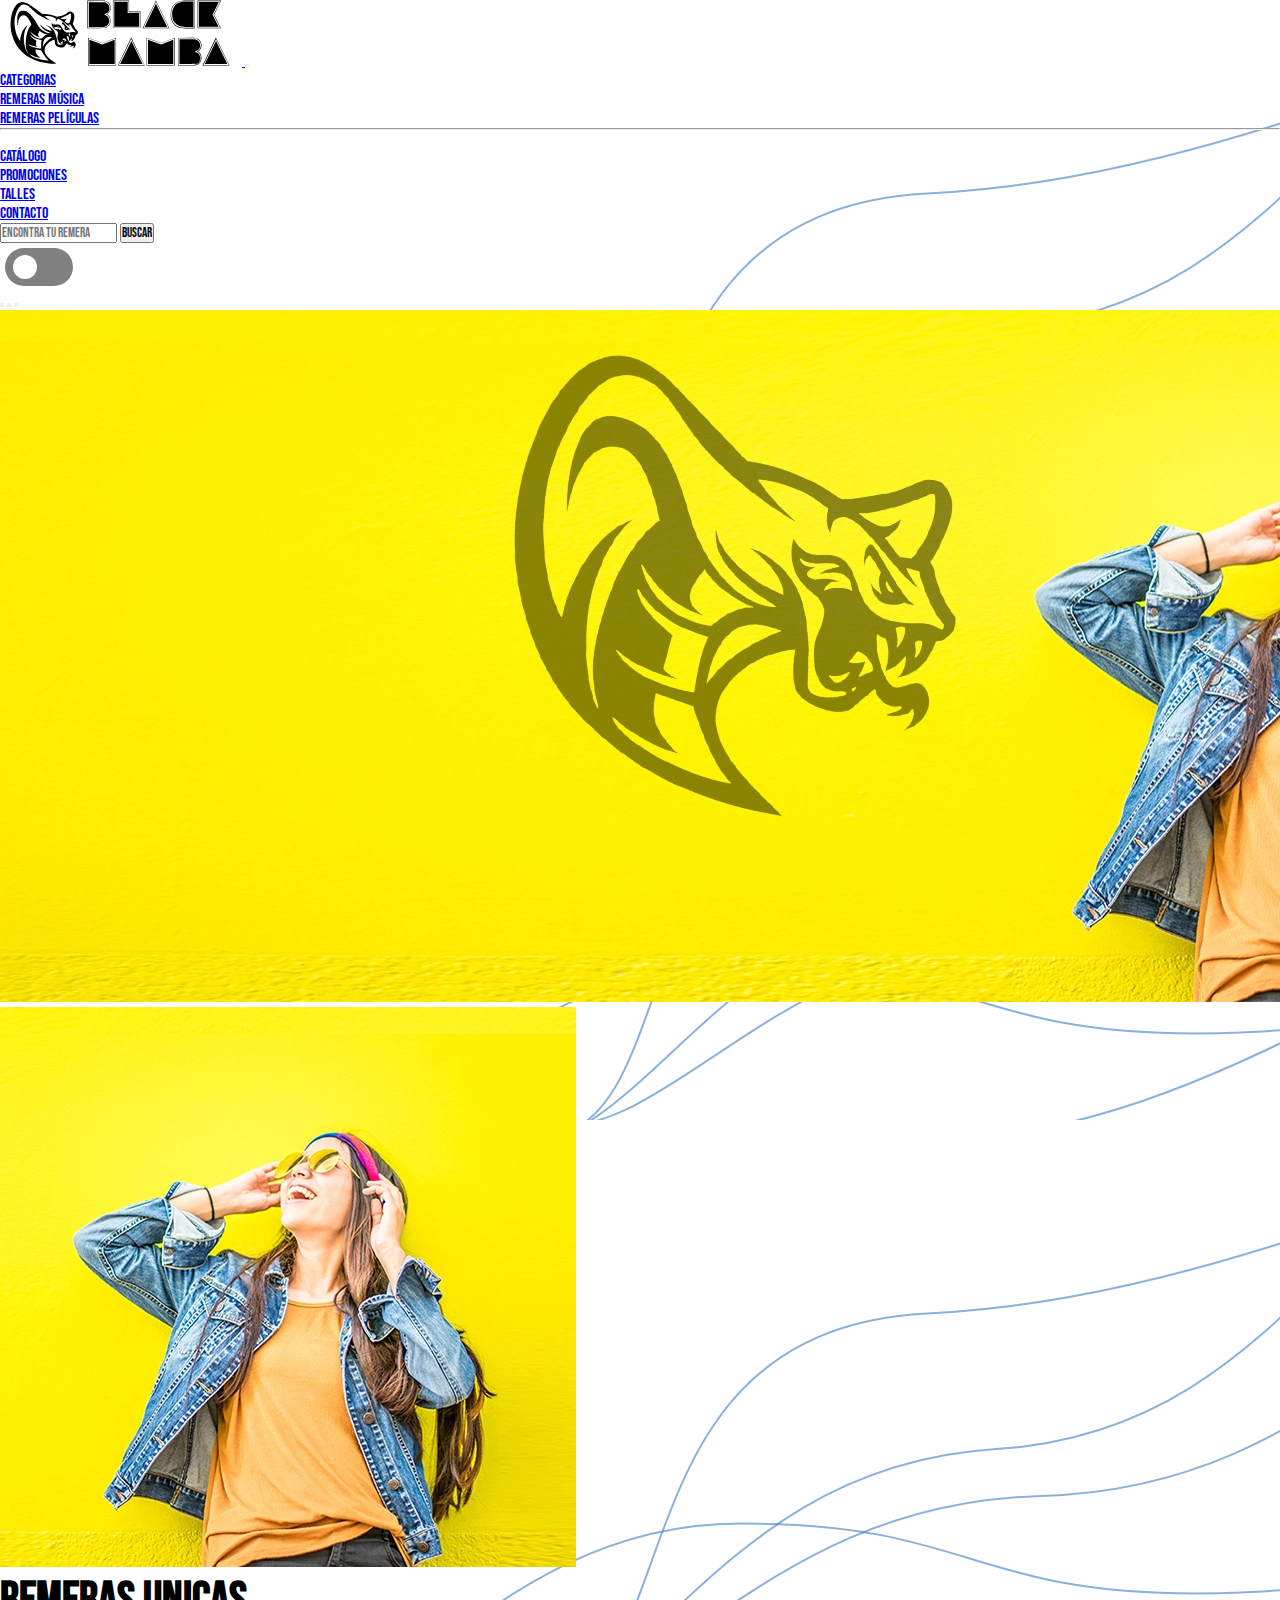
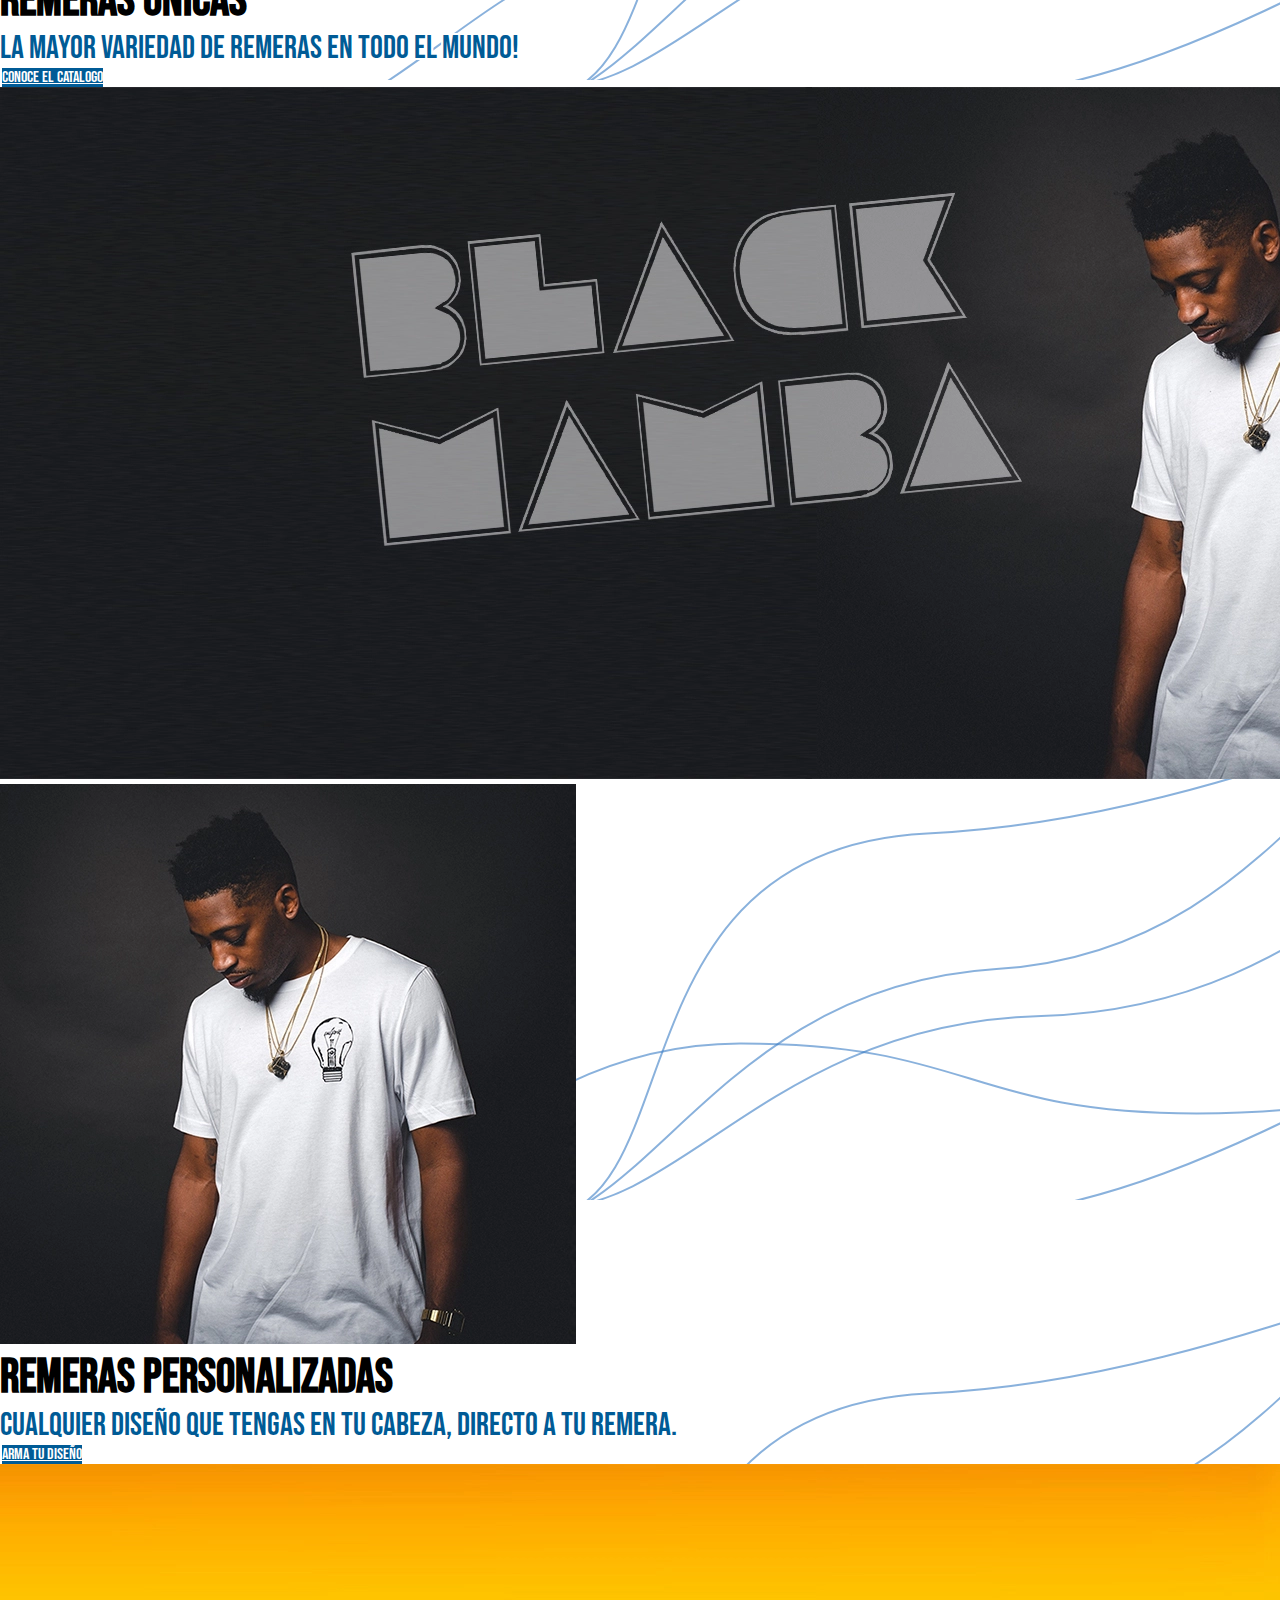
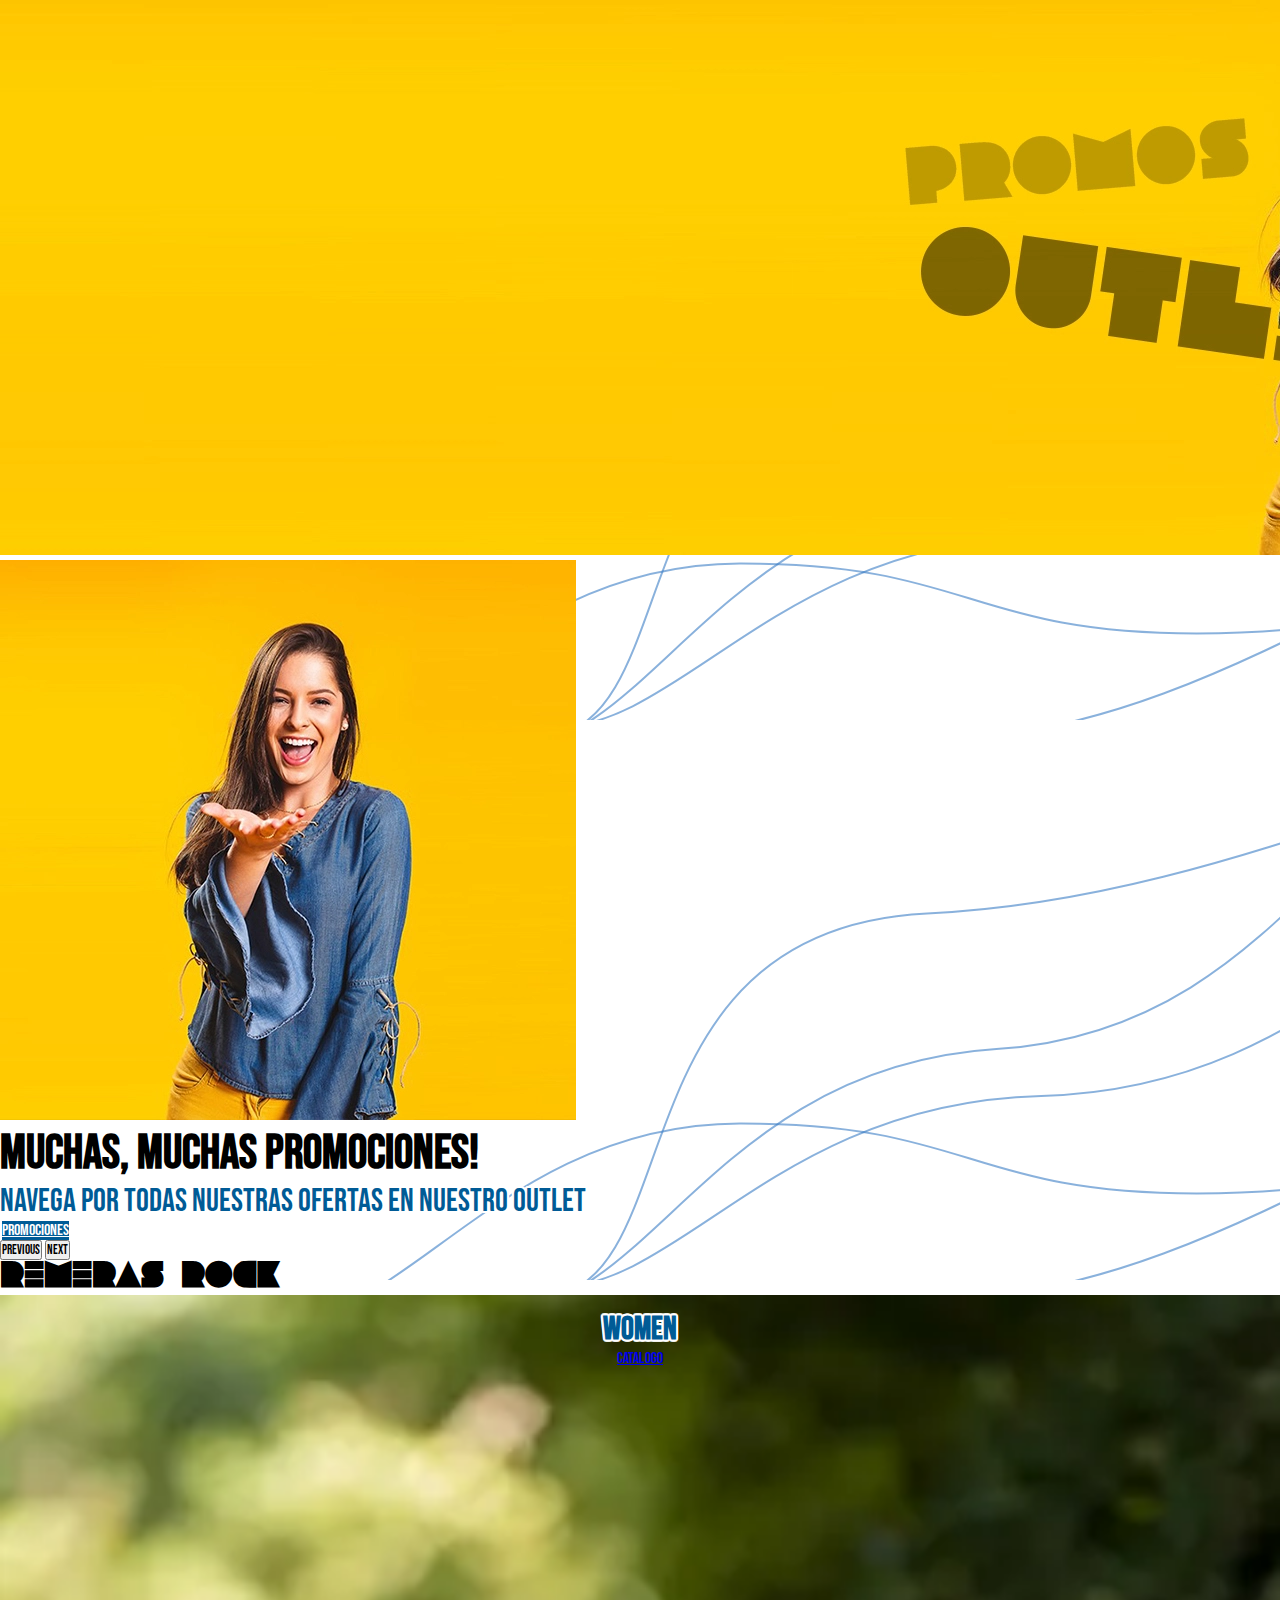
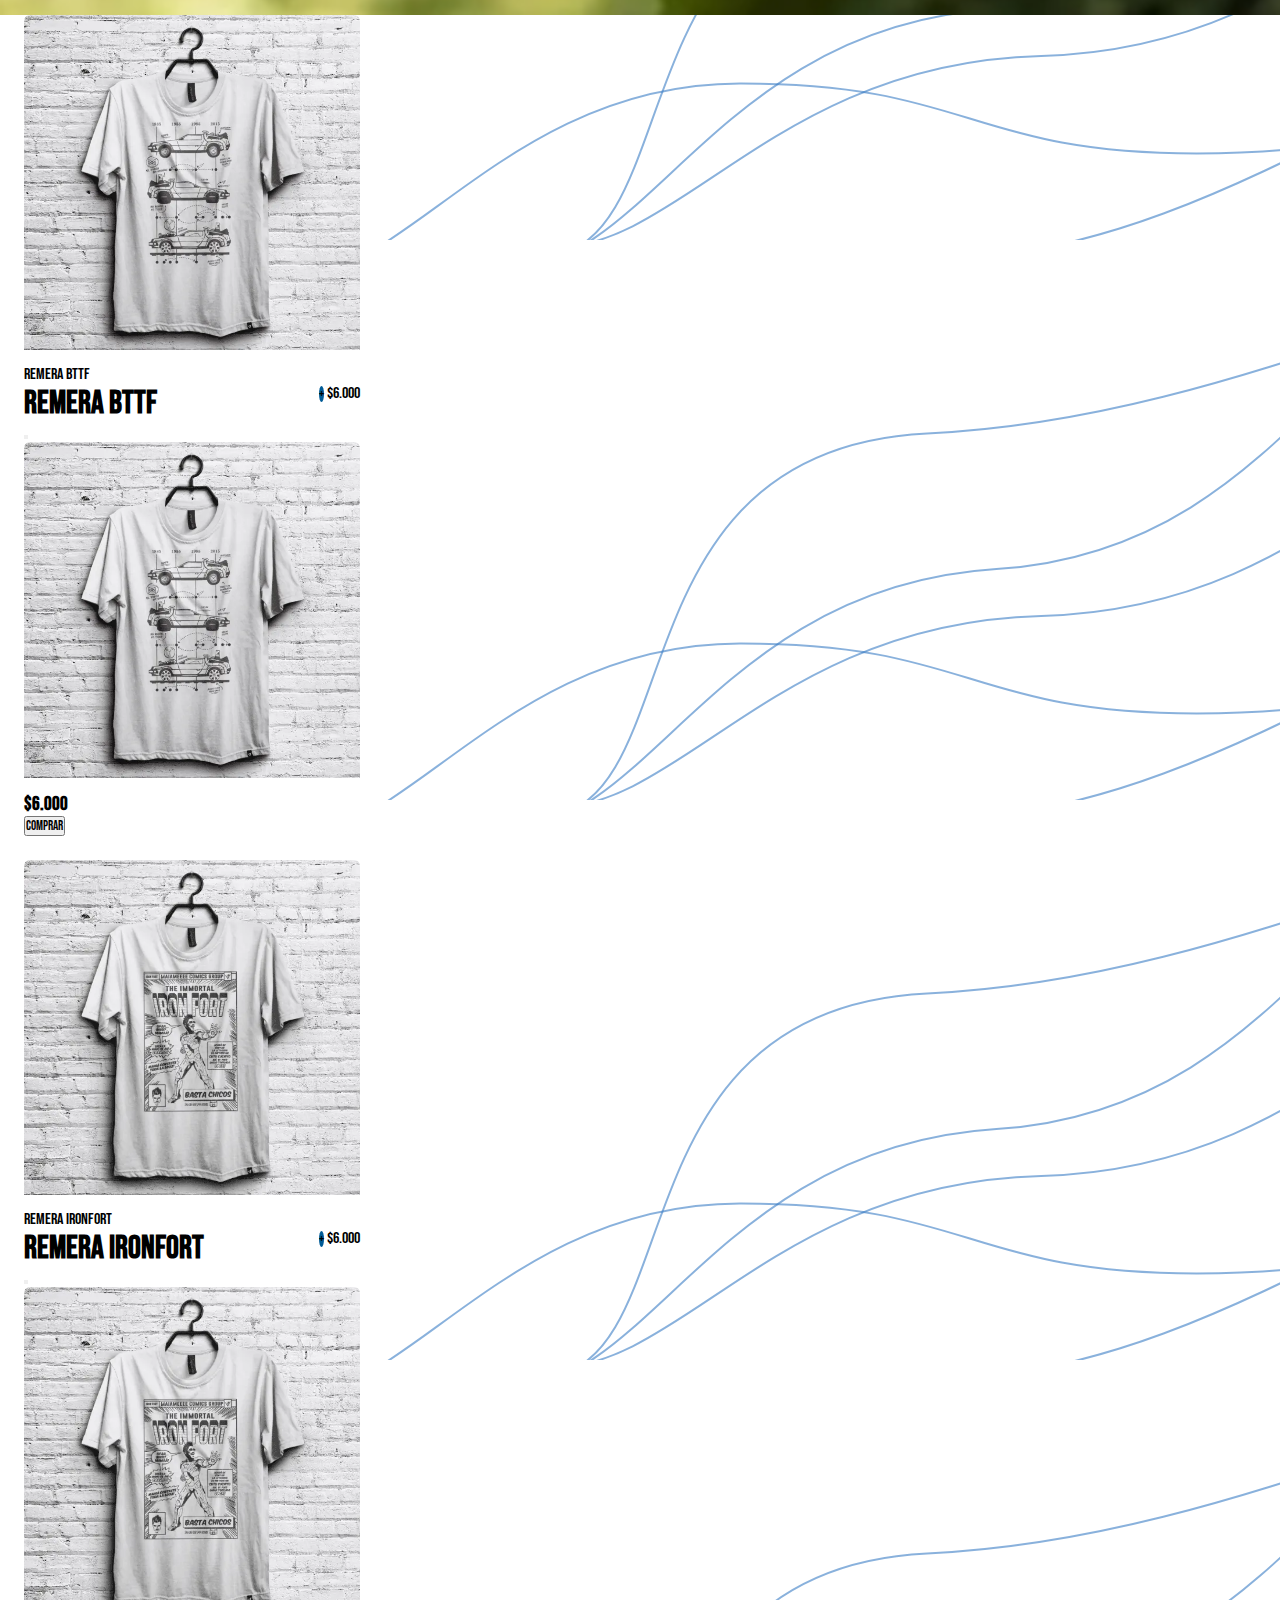
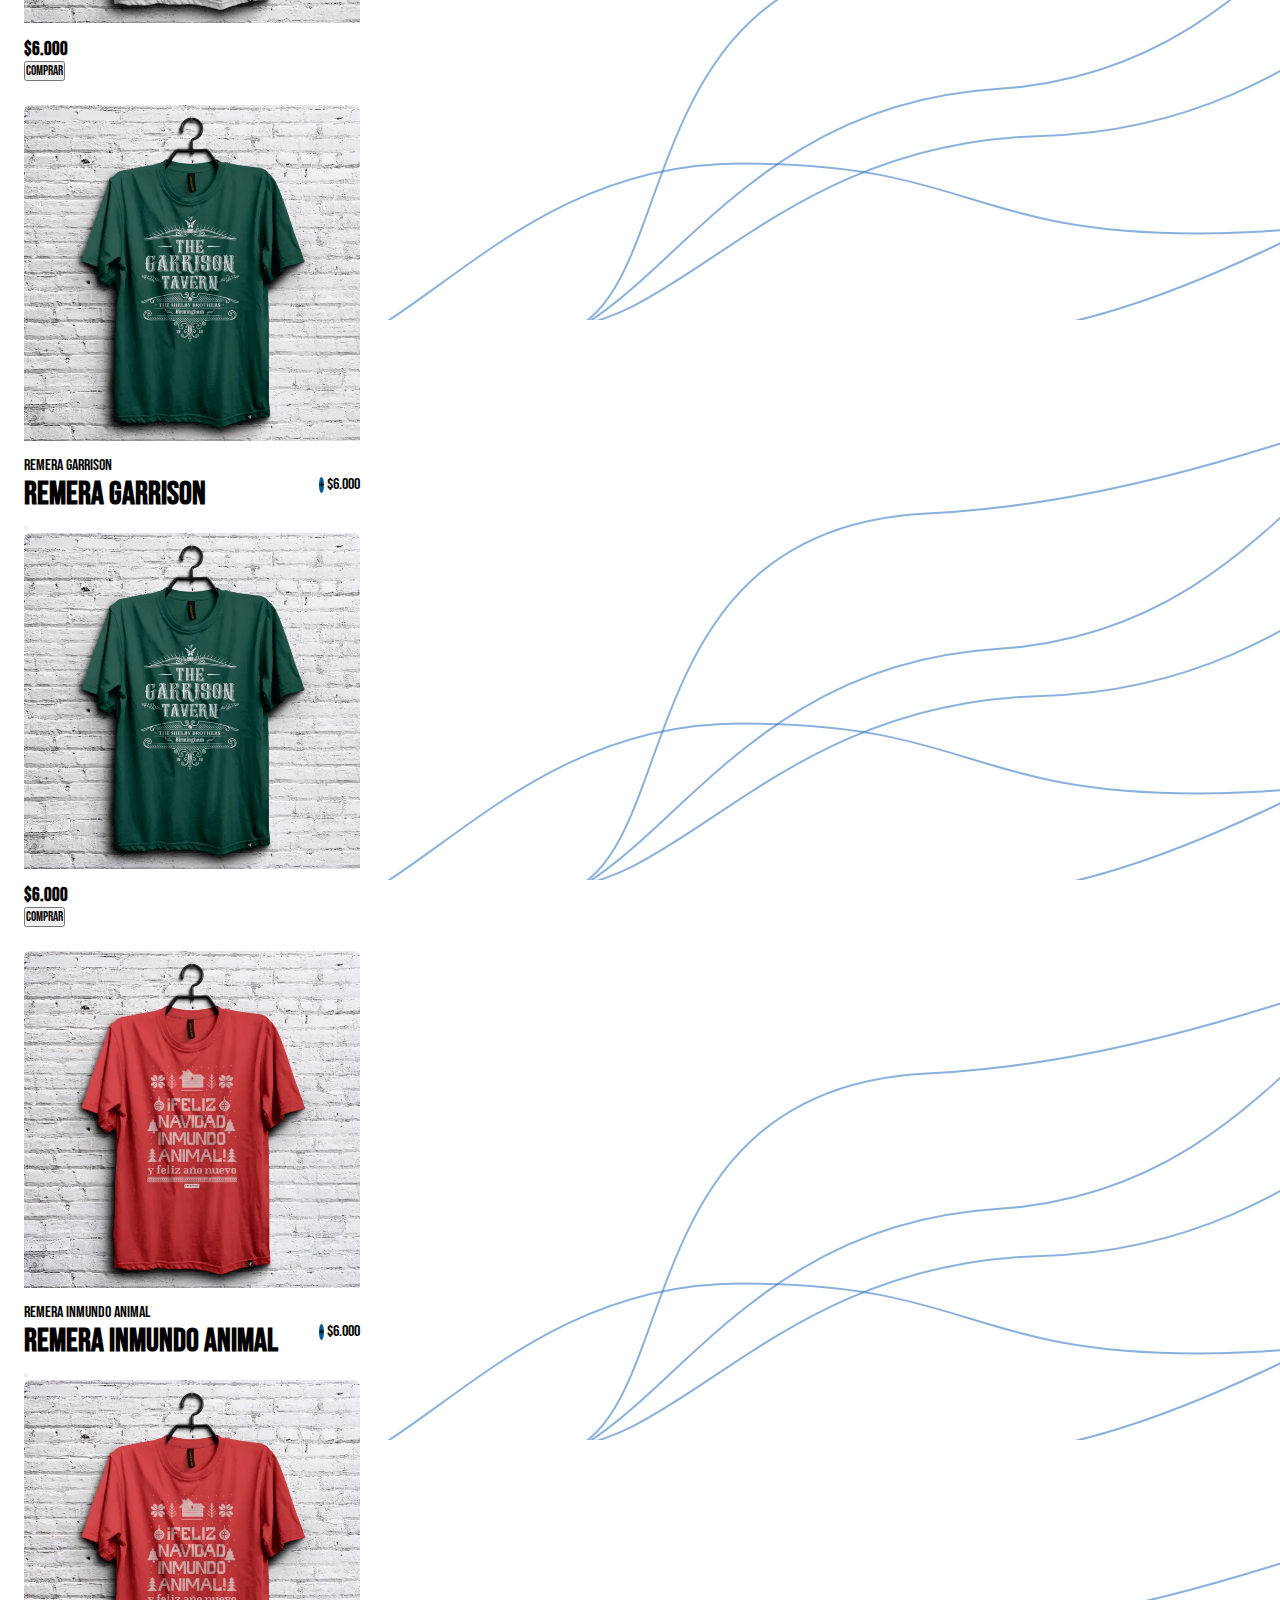
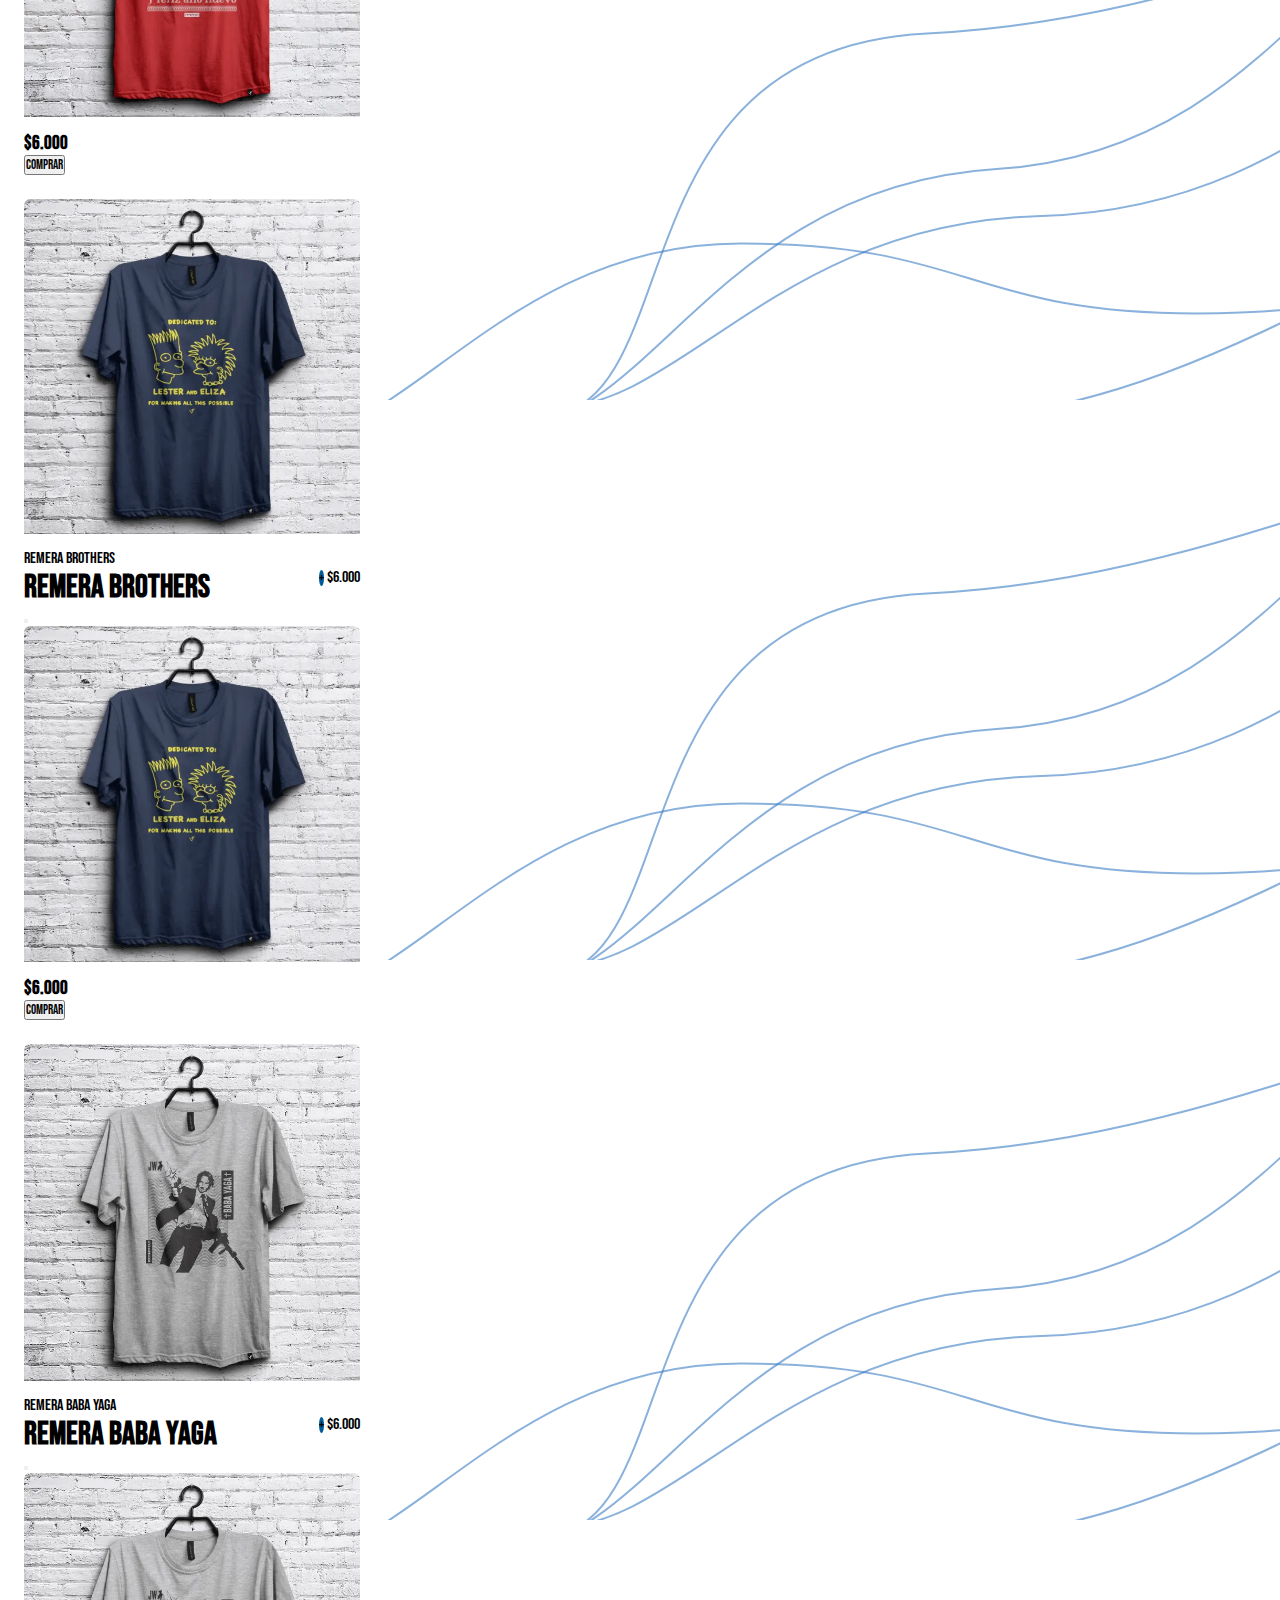
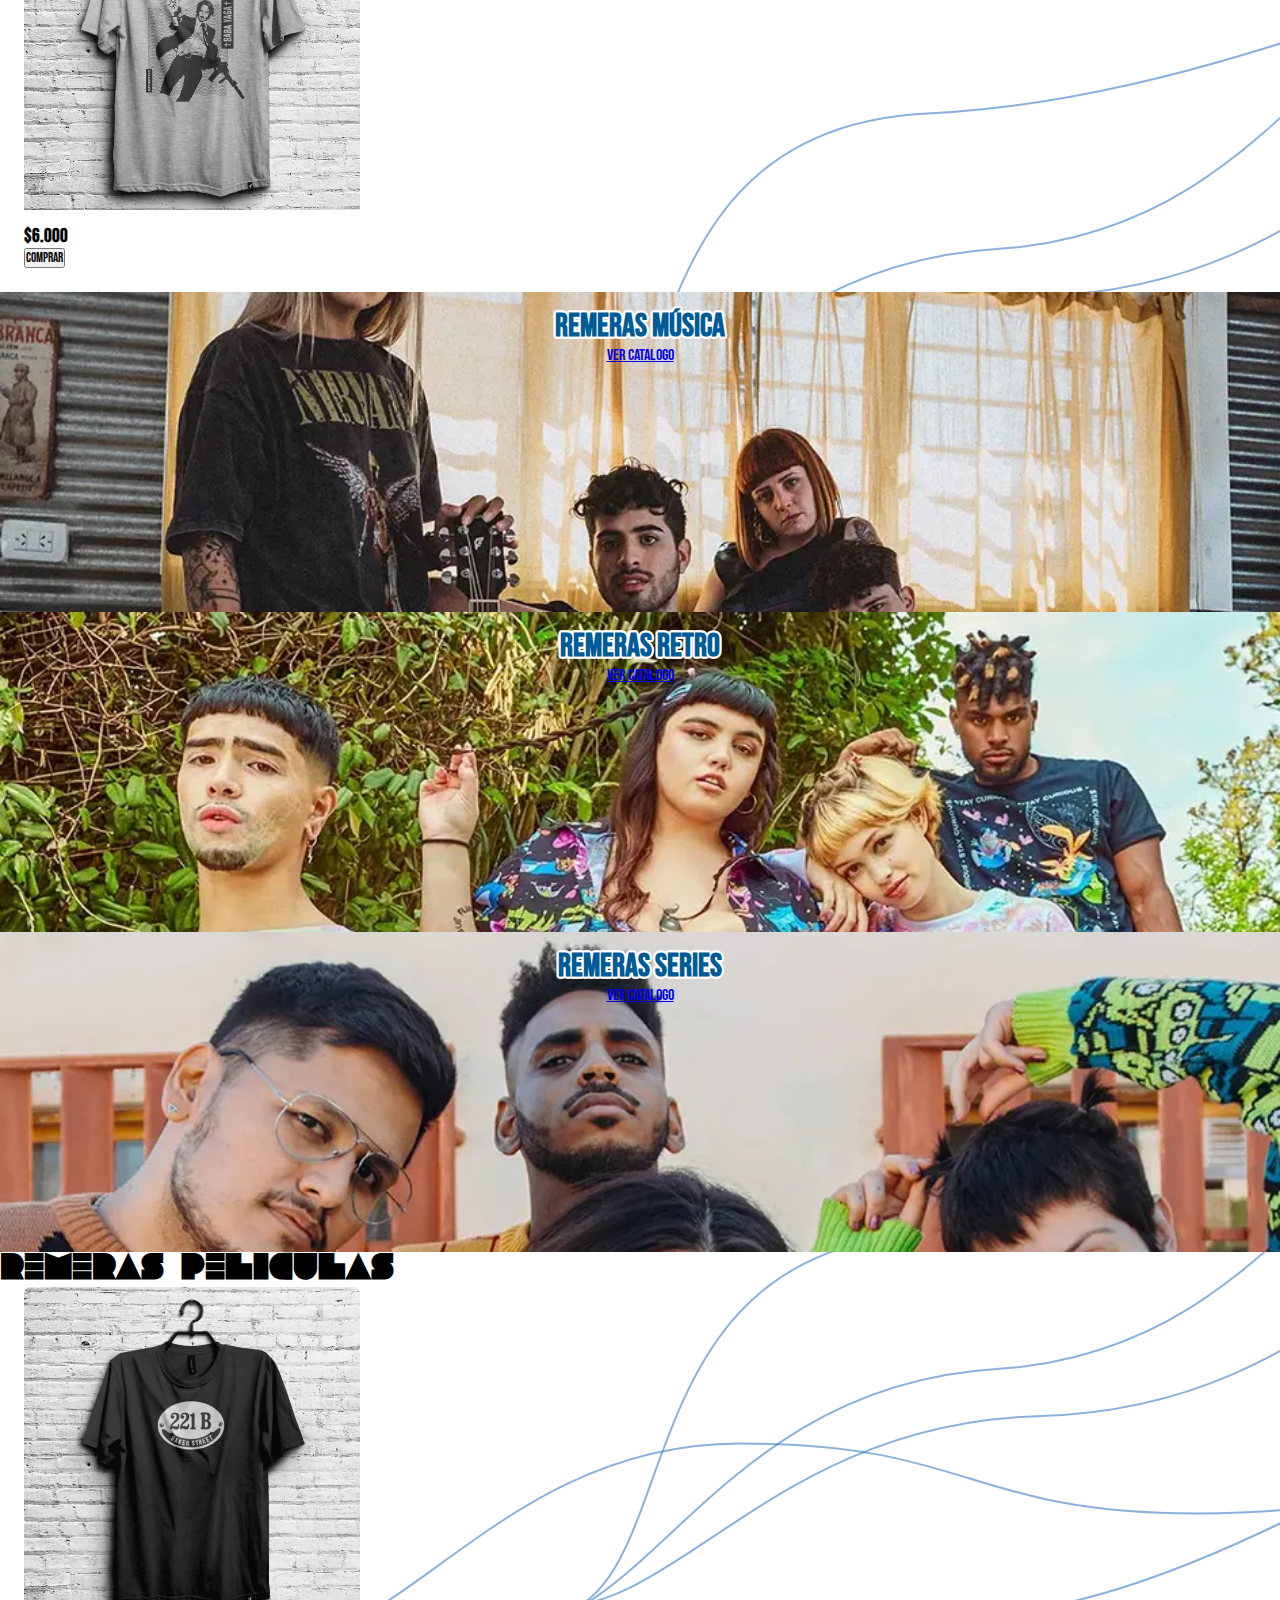
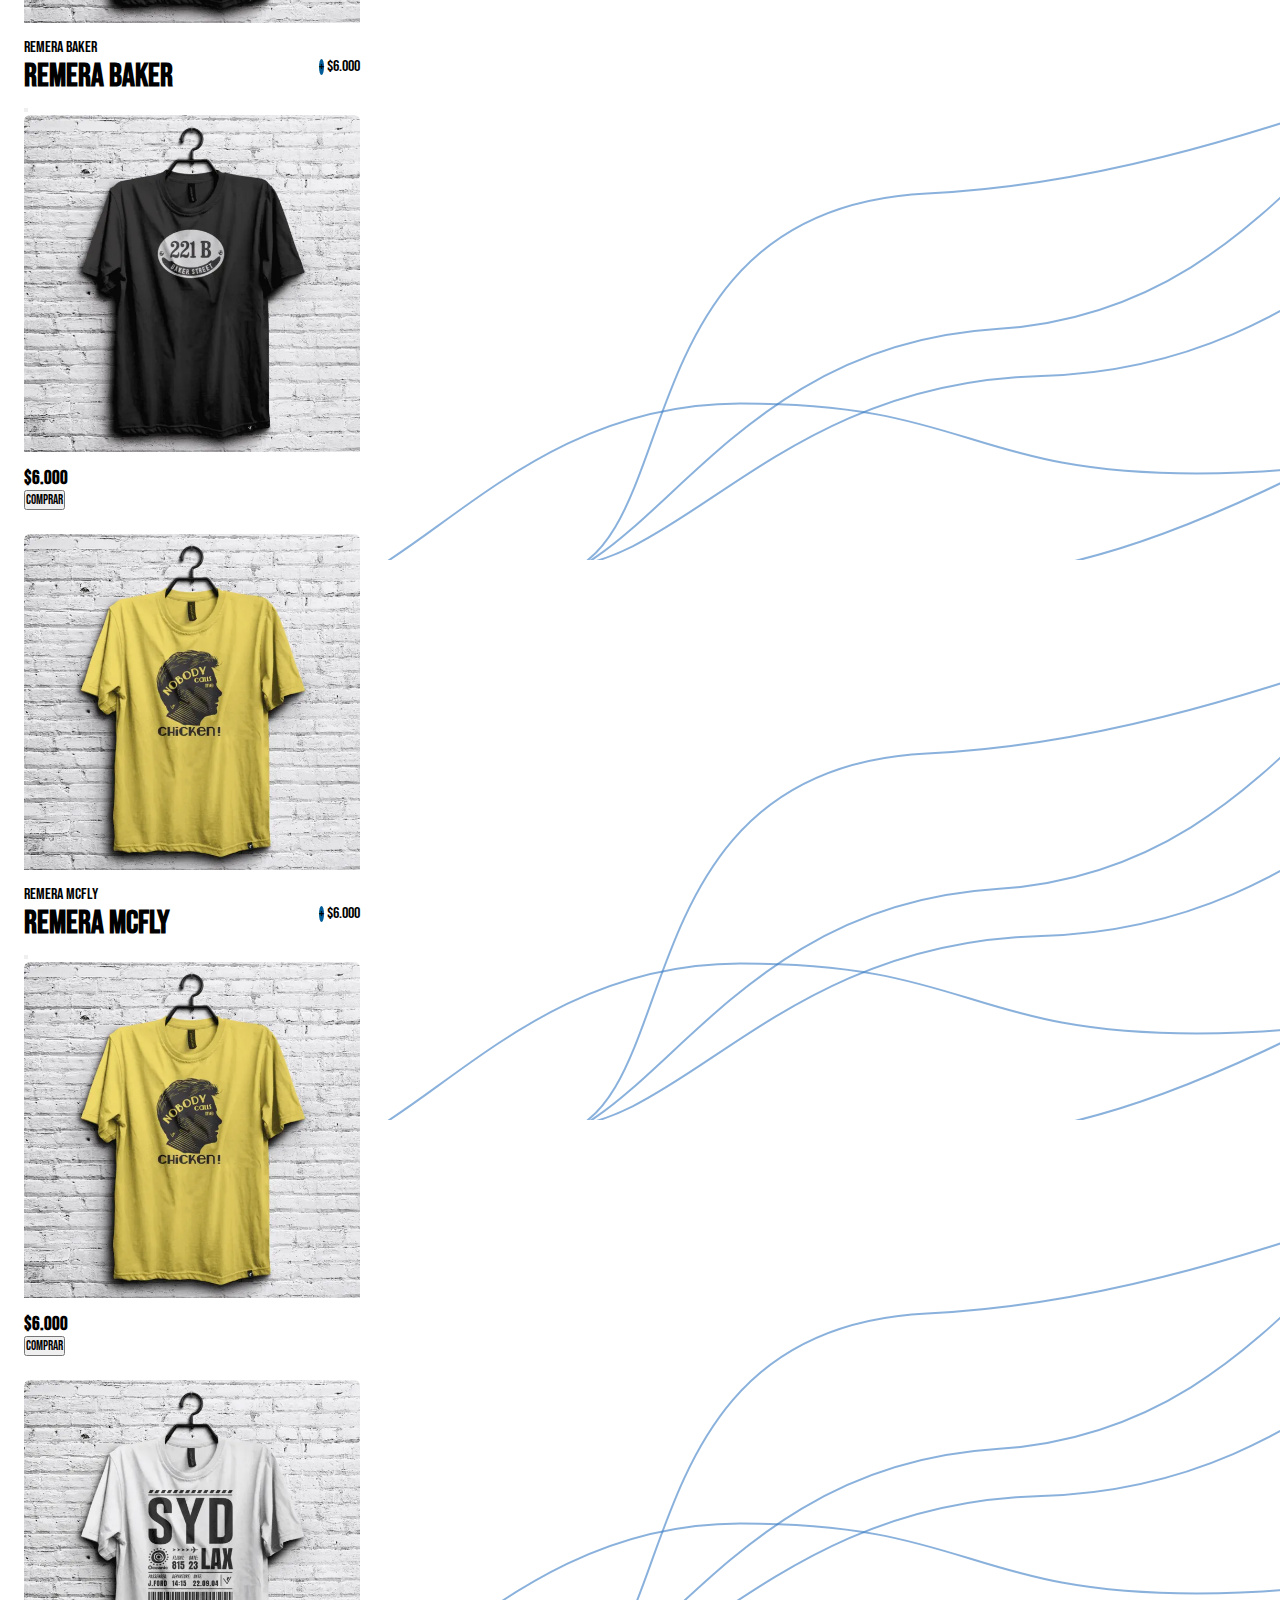
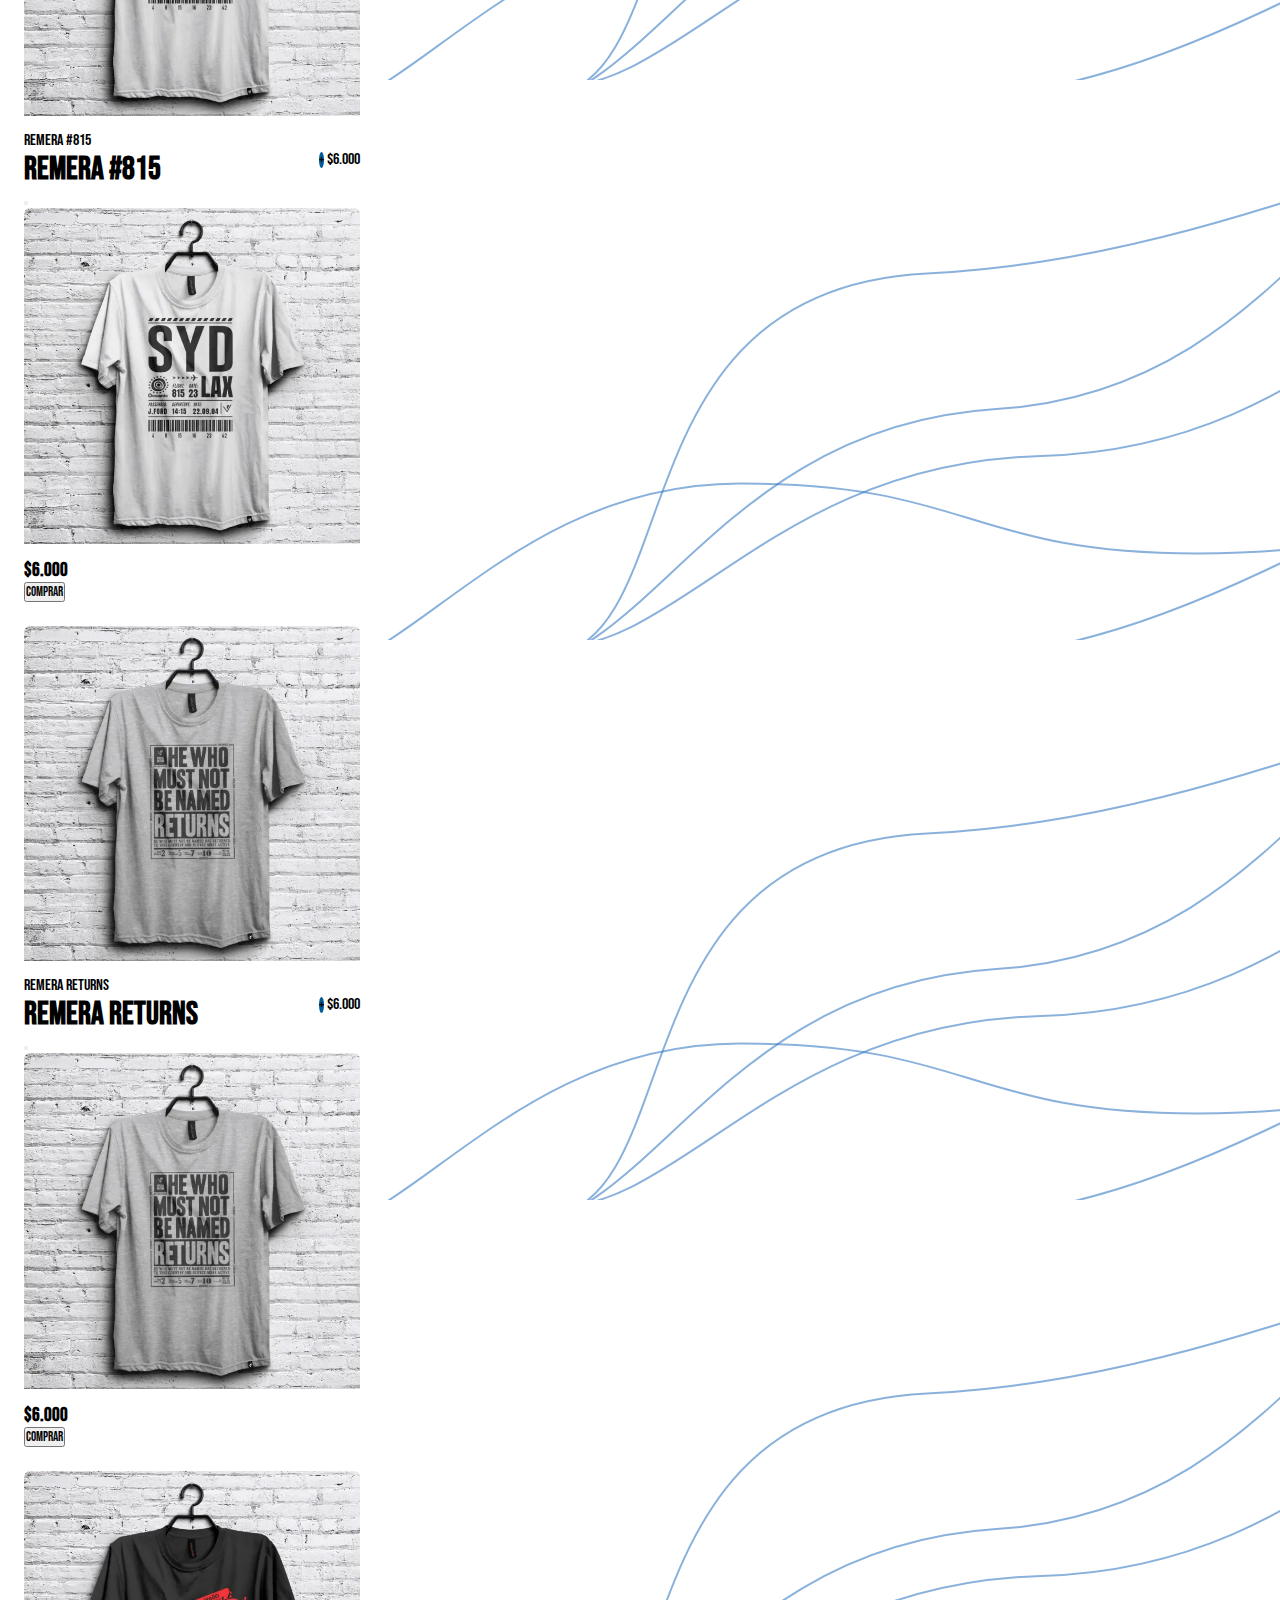
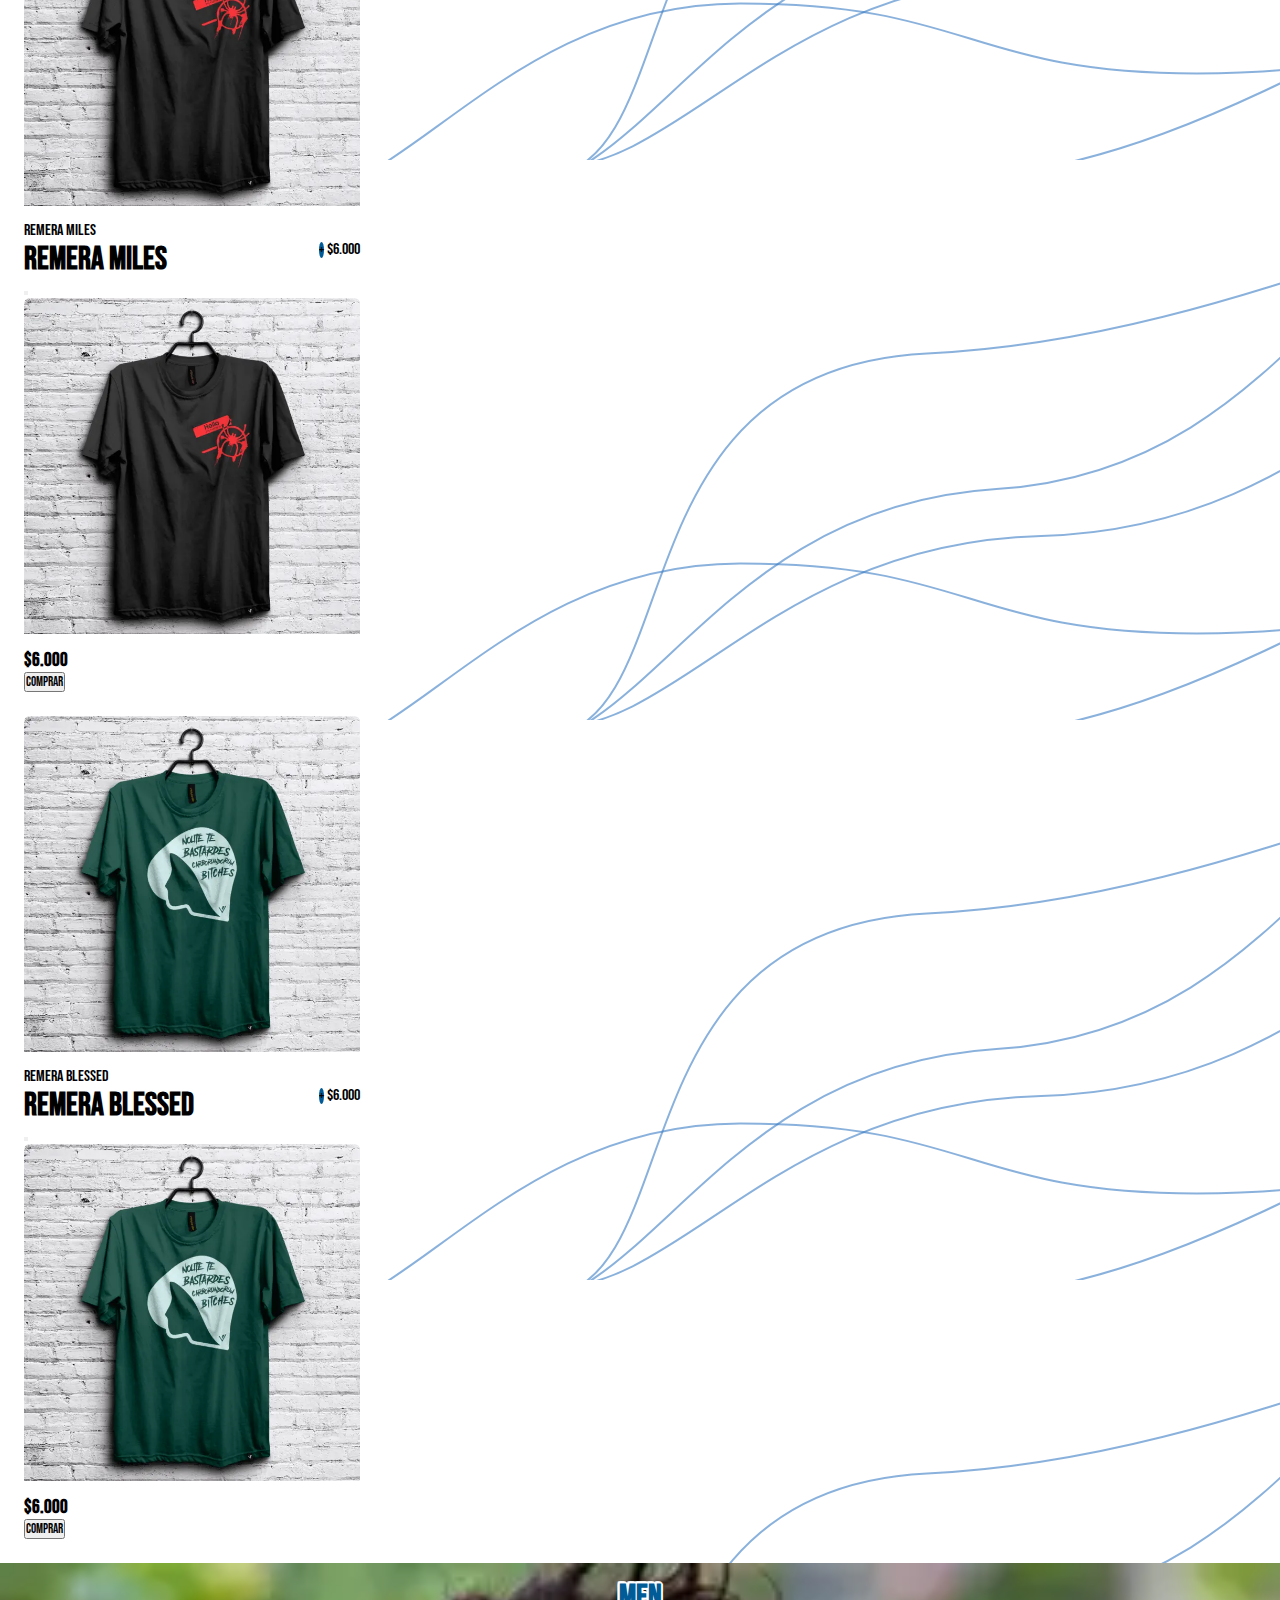
<file: index.html>
<!DOCTYPE html>
<html lang="en">
<head>
    <meta charset="UTF-8">
    <meta http-equiv="X-UA-Compatible" content="IE=edge">
    <meta name="viewport" content="width=device-width, initial-scale=1.0">
    <title>Black Mamba - Remeras</title>
    <meta name="title" content="Black Mamba">
    <meta name="description" content="Remeras de Diseño">
    <meta name="keywords" content="remeras, remeras mujer, remeras hombre, remeras estampadas, remeras personalizadas, remeras sublimadas">
    <meta name="robots" content="index, follow">
    <meta http-equiv="Content-Type" content="text/html; charset=utf-8">
    <meta name="language" content="English">
    <meta name="revisit-after" content="2 days">
    <meta name="author" content="Alejandro Enrique Camilleri Aldana">
    <link rel="apple-touch-icon" sizes="180x180" href="img/apple-touch-icon.png">
    <link rel="icon" type="image/png" sizes="32x32" href="img/favicon-32x32.png">
    <link rel="icon" type="image/png" sizes="16x16" href="img/favicon-16x16.png">
    <link rel="icon" type="image/x-icon" href="img/favicon.ico">
    <link href="https://cdn.jsdelivr.net/npm/bootstrap@5.3.0-alpha1/dist/css/bootstrap.min.css" rel="stylesheet" integrity="sha384-GLhlTQ8iRABdZLl6O3oVMWSktQOp6b7In1Zl3/Jr59b6EGGoI1aFkw7cmDA6j6gD" crossorigin="anonymous">
    <link rel="stylesheet" href="./css/style.css" type="text/css">
</head>
<body>
<header class="container-fluid bg-body-tertiary sticky-top p-3 shadow">
    <div class="container">
    <nav class="navbar navbar-expand-lg bg-body-tertiary">
        <div class="container-fluid">
            <a class="navbar-brand" href="#">
                <img src="img/logo.svg" alt="">
            </a>
            <button class="navbar-toggler" type="button" data-bs-toggle="collapse" data-bs-target="#navbarScroll" aria-controls="navbarScroll" aria-expanded="false" aria-label="Toggle navigation">
                <span class="navbar-toggler-icon"></span>
            </button>
            <div class="collapse navbar-collapse" id="navbarScroll">
                <ul class="navbar-nav mx-auto my-2 my-lg-0 navbar-nav-scroll" style="--bs-scroll-height: 100px;">
                    <li class="nav-item dropdown">
                        <a class="nav-link dropdown-toggle" href="#" role="button" data-bs-toggle="dropdown" aria-expanded="false">
                            Categorias
                        </a>
                        <ul class="dropdown-menu">
                            <li><a class="dropdown-item" href="./pages/Shirt-music.html">Remeras Música</a></li>
                            <li><a class="dropdown-item" href="./pages/Shirt-movies.html">Remeras Películas</a></li>
                            <li><hr class="dropdown-divider"></li>
                            <li><a class="dropdown-item" href="./pages/AllProducts.html">Catálogo</a></li>
                        </ul>
                    </li>
                    <li class="nav-item">
                        <a class="nav-link" aria-current="page" href="./pages/Promotions.html">Promociones</a>
                    </li>
                    <li class="nav-item">
                        <a class="nav-link" href="./pages/Sizes.html">Talles</a>
                    </li>
                    <li class="nav-item">
                        <a class="nav-link" href="./pages/Contact.html">Contacto</a>
                    </li>
                </ul>
                <form class="d-flex" role="search">
                    <input class="form-control me-2" type="search" placeholder="encontra tu remera" aria-label="Search">
                    <button class="btn btn-outline-secondary" type="submit">Buscar</button>
                </form>
            </div>
            <label class="switch">
                <input type="checkbox" name="theme_switch">
                <span class="slider"></span>
            </label>
        </div>
    </nav> 
    </div>
</header>
<div id="myCarousel" class="carousel slide" data-bs-ride="carousel">
    <div class="carousel-indicators">
        <button type="button" data-bs-target="#myCarousel" data-bs-slide-to="0" class="active" aria-label="Slide 1" aria-current="true"></button>
        <button type="button" data-bs-target="#myCarousel" data-bs-slide-to="1" aria-label="Slide 2" class=""></button>
        <button type="button" data-bs-target="#myCarousel" data-bs-slide-to="2" aria-label="Slide 3" class=""></button>
    </div>
    <div class="carousel-inner">
        <div class="carousel-item active">
        <img src="img/Carousel/01.webp" class="d-none d-sm-block" alt="">
        <img src="img/Carousel/01_xs.webp" class="d-block d-sm-none center_mobile" alt="">
            <div class="container">
                <div class="carousel-caption">
                    <h1 id="slide-01">Remeras Unicas</h1>
                    <p id="slide-01">La mayor variedad de remeras en todo el mundo!</p>
                    <p><a class="btn btn-lg slide01" href="./pages/AllProducts.html">Conoce el Catalogo</a></p>
                </div>
            </div>
        </div>
        <div class="carousel-item">
            <img src="img/Carousel/02.webp" class="d-none d-sm-block" alt="">
            <img src="img/Carousel/02_xs.webp" class="d-block d-sm-none center_mobile" alt="">
            <div class="container">
                <div class="carousel-caption">
                    <h1 id="slide-02">Remeras Personalizadas</h1>
                    <p id="slide-02">Cualquier diseño que tengas en tu cabeza, directo a tu remera.</p>
                    <p><a class="btn btn-lg slide02" href="./pages/AllProducts.html">Arma tu Diseño</a></p>
                </div>
            </div>
        </div>
        <div class="carousel-item">
            <img src="img/Carousel/03.webp" class="d-none d-sm-block" alt="">
            <img src="img/Carousel/03_xs.webp" class="d-block d-sm-none center_mobile" alt="">
            <div class="container">
                <div class="carousel-caption">
                <h1 id="slide-03">Muchas, Muchas Promociones!</h1>
                <p id="slide-03">Navega por todas nuestras ofertas en nuestro Outlet</p>
                <p><a class="btn btn-lg slide03" href="./pages/Promotions.html">Promociones</a></p>
            </div>
        </div>
    </div>
</div>
<button class="carousel-control-prev" type="button" data-bs-target="#myCarousel" data-bs-slide="prev">
    <span class="carousel-control-prev-icon" aria-hidden="true"></span>
    <span class="visually-hidden">Previous</span>
</button>
<button class="carousel-control-next" type="button" data-bs-target="#myCarousel" data-bs-slide="next">
    <span class="carousel-control-next-icon" aria-hidden="true"></span>
    <span class="visually-hidden">Next</span>
</button>
</div>
<section class="container-xxl bg-transparent mt-5">
    <div class="row">
        <h2 class="mb-3 mb-md-5 center_mobile" id="banner">Remeras Rock</h2>
        <aside class="d-none d-sm-block col-xl-3 rounded border border-4 border-white pic01">
            <div class="br-card">
                    <h4>Women</h4>
                    <a href="./pages/AllProducts.html" class="btn btn-primary btn-lg border border-2 border-white">Catalogo</a>
            </div>       
        </aside>
        <section class="col-sm-12 col-xl-9">
            <div class="d-flex flex-wrap justify-content-around">
                <div class="card mb-3">
                    <div class="card-image">
                        <a href="" data-bs-toggle="modal" data-bs-target="#REMERA_BTTF"><img src="img/remeras/Shirt01.webp" alt="..."></a>
                    </div>
                    <div class="category">REMERA BTTF</div>
                    <div class="price" style="float: right;">
                        <div class="heading d-inline">
                            <button type="button" class="btn btn-primary" data-bs-toggle="modal" data-bs-target="#REMERA_BTTF">
                                +
                            </button> $6.000 
                        </div>
                        <!-- Button trigger modal -->
                    </div>
                    <!-- Modal -->
                    <div class="modal fade" id="REMERA_BTTF" tabindex="-1" aria-labelledby="exampleModalLabel" aria-hidden="true">
                        <div class="modal-dialog">
                            <div class="modal-content">
                                <div class="modal-header">
                                    <h1 class="modal-title fs-5" id="exampleModalLabel">REMERA BTTF</h1>
                                    <button type="button" class="btn-close" data-bs-dismiss="modal" aria-label="Close"></button>
                                </div>
                                <div class="modal-body">
                                    <div class="card-image">
                                        <img src="img/remeras/Shirt01.webp" alt="...">
                                    </div>
                                </div>
                                <div class="modal-footer">
                                    <h3>$6.000</h3>
                                <button type="button" class="btn btn-primary">Comprar</button>
                                </div>
                            </div>
                        </div>
                    </div>    
                </div>
                <div class="card mb-3">
                    <div class="card-image">
                        <a href="" data-bs-toggle="modal" data-bs-target="#REMERA_IRONFORT"><img src="img/remeras/Shirt02.webp" alt="..."></a>
                    </div>
                    <div class="category">REMERA IRONFORT</div>
                    <div class="price" style="float: right;">
                        <div class="heading d-inline">
                            <button type="button" class="btn btn-primary" data-bs-toggle="modal" data-bs-target="#REMERA_IRONFORT">
                                +
                            </button> $6.000 
                        </div>
                        <!-- Button trigger modal -->
                    </div>
                    <!-- Modal -->
                    <div class="modal fade" id="REMERA_IRONFORT" tabindex="-1" aria-labelledby="exampleModalLabel" aria-hidden="true">
                        <div class="modal-dialog">
                            <div class="modal-content">
                                <div class="modal-header">
                                    <h1 class="modal-title fs-5" id="exampleModalLabel">REMERA IRONFORT</h1>
                                    <button type="button" class="btn-close" data-bs-dismiss="modal" aria-label="Close"></button>
                                </div>
                                <div class="modal-body">
                                    <div class="card-image">
                                        <img src="img/remeras/Shirt02.webp" alt="...">
                                    </div>
                                </div>
                                <div class="modal-footer">
                                    <h3>$6.000</h3>
                                <button type="button" class="btn btn-primary">Comprar</button>
                                </div>
                            </div>
                        </div>
                    </div>    
                </div>
                <div class="card mb-3">
                    <div class="card-image">
                        <a href="" data-bs-toggle="modal" data-bs-target="#REMERA_GARRISON"><img src="img/remeras/Shirt03.webp" alt="..."></a>
                    </div>
                    <div class="category">REMERA GARRISON</div>
                    <div class="price" style="float: right;">
                        <div class="heading d-inline">
                            <button type="button" class="btn btn-primary" data-bs-toggle="modal" data-bs-target="#REMERA_GARRISON">
                                +
                            </button> $6.000 
                        </div>
                        <!-- Button trigger modal -->
                    </div>
                    <!-- Modal -->
                    <div class="modal fade" id="REMERA_GARRISON" tabindex="-1" aria-labelledby="exampleModalLabel" aria-hidden="true">
                        <div class="modal-dialog">
                            <div class="modal-content">
                                <div class="modal-header">
                                    <h1 class="modal-title fs-5" id="exampleModalLabel">REMERA GARRISON</h1>
                                    <button type="button" class="btn-close" data-bs-dismiss="modal" aria-label="Close"></button>
                                </div>
                                <div class="modal-body">
                                    <div class="card-image">
                                        <img src="img/remeras/Shirt03.webp" alt="...">
                                    </div>
                                </div>
                                <div class="modal-footer">
                                    <h3>$6.000</h3>
                                <button type="button" class="btn btn-primary">Comprar</button>
                                </div>
                            </div>
                        </div>
                    </div>    
                </div>
                <div class="card mb-3">
                    <div class="card-image">
                        <a href="" data-bs-toggle="modal" data-bs-target="#REMERA_INMUNDO_ANIMAL"><img src="img/remeras/Shirt04.webp" alt="..."></a>
                    </div>
                    <div class="category">REMERA INMUNDO ANIMAL</div>
                    <div class="price" style="float: right;">
                        <div class="heading d-inline">
                            <button type="button" class="btn btn-primary" data-bs-toggle="modal" data-bs-target="#REMERA_INMUNDO_ANIMAL">
                                +
                            </button> $6.000 
                        </div>
                        <!-- Button trigger modal -->
                    </div>
                    <!-- Modal -->
                    <div class="modal fade" id="REMERA_INMUNDO_ANIMAL" tabindex="-1" aria-labelledby="exampleModalLabel" aria-hidden="true">
                        <div class="modal-dialog">
                            <div class="modal-content">
                                <div class="modal-header">
                                    <h1 class="modal-title fs-5" id="exampleModalLabel">REMERA INMUNDO ANIMAL</h1>
                                    <button type="button" class="btn-close" data-bs-dismiss="modal" aria-label="Close"></button>
                                </div>
                                <div class="modal-body">
                                    <div class="card-image">
                                        <img src="img/remeras/Shirt04.webp" alt="...">
                                    </div>
                                </div>
                                <div class="modal-footer">
                                    <h3>$6.000</h3>
                                <button type="button" class="btn btn-primary">Comprar</button>
                                </div>
                            </div>
                        </div>
                    </div>    
                </div>
                <div class="card mb-3">
                    <div class="card-image">
                        <a href="" data-bs-toggle="modal" data-bs-target="#REMERA_BROTHERS"><img src="img/remeras/Shirt05.webp" alt="..."></a>
                    </div>
                    <div class="category">REMERA BROTHERS</div>
                    <div class="price" style="float: right;">
                        <div class="heading d-inline">
                            <button type="button" class="btn btn-primary" data-bs-toggle="modal" data-bs-target="#REMERA_BROTHERS">
                                +
                            </button> $6.000 
                        </div>
                        <!-- Button trigger modal -->
                    </div>
                    <!-- Modal -->
                    <div class="modal fade" id="REMERA_BROTHERS" tabindex="-1" aria-labelledby="exampleModalLabel" aria-hidden="true">
                        <div class="modal-dialog">
                            <div class="modal-content">
                                <div class="modal-header">
                                    <h1 class="modal-title fs-5" id="exampleModalLabel">REMERA BROTHERS</h1>
                                    <button type="button" class="btn-close" data-bs-dismiss="modal" aria-label="Close"></button>
                                </div>
                                <div class="modal-body">
                                    <div class="card-image">
                                        <img src="img/remeras/Shirt05.webp" alt="...">
                                    </div>
                                </div>
                                <div class="modal-footer">
                                    <h3>$6.000</h3>
                                <button type="button" class="btn btn-primary">Comprar</button>
                                </div>
                            </div>
                        </div>
                    </div>    
                </div>
                <div class="card mb-3">
                    <div class="card-image">
                        <a href="" data-bs-toggle="modal" data-bs-target="#REMERA_BABA_YAGA"><img src="img/remeras/Shirt06.webp" alt="..."></a>
                    </div>
                    <div class="category">REMERA BABA YAGA</div>
                    <div class="price" style="float: right;">
                        <div class="heading d-inline">
                            <button type="button" class="btn btn-primary" data-bs-toggle="modal" data-bs-target="#REMERA_BABA_YAGA">
                                +
                            </button> $6.000 
                        </div>
                        <!-- Button trigger modal -->
                    </div>
                    <!-- Modal -->
                    <div class="modal fade" id="REMERA_BABA_YAGA" tabindex="-1" aria-labelledby="exampleModalLabel" aria-hidden="true">
                        <div class="modal-dialog">
                            <div class="modal-content">
                                <div class="modal-header">
                                    <h1 class="modal-title fs-5" id="exampleModalLabel">REMERA BABA YAGA</h1>
                                    <button type="button" class="btn-close" data-bs-dismiss="modal" aria-label="Close"></button>
                                </div>
                                <div class="modal-body">
                                    <div class="card-image">
                                        <img src="img/remeras/Shirt06.webp" alt="...">
                                    </div>
                                </div>
                                <div class="modal-footer">
                                    <h3>$6.000</h3>
                                <button type="button" class="btn btn-primary">Comprar</button>
                                </div>
                            </div>
                        </div>
                    </div>    
                </div>
            </div>                
        </section>        
    </div>
</section>
<section class="container-fluid mt-5">
    <div class="row">
        <div class="col-12 col-md-4 p-0 mb-4 mb-md-0 slide-right pic03">
            <div class="br-card">
                <h4>Remeras Música</h4>
                <a href="./pages/Shirt-music.html" class="btn btn-primary btn-lg border border-2 border-white">Ver catalogo</a>
            </div>
        </div>
        <div class="col-12 col-md-4 p-0 mb-4 mb-md-0 slide-left pic04">
            <div class="br-card">
                <h4>Remeras Retro</h4>
                <a href="./pages/Shirt-movies.html" class="btn btn-primary btn-lg border border-2 border-white">Ver catalogo</a>            </div>
        </div>
        <div class="col-12 col-md-4 p-0 mb-4 mb-md-0 slide-right pic05">
            <div class="br-card">
                <h4>Remeras Series</h4>
                <a href="./pages/Shirt-movies.html" class="btn btn-primary btn-lg border border-2 border-white">Ver catalogo</a>
            </div>
        </div>
    </div>
</section>
<section class="container-xxl mt-5">
    <div class="row">
        <h2 class="mb-3 mb-md-5 center_mobile" id="banner">Remeras Peliculas</h2>
        <section class="col-sm-12 col-xl-9">
            <div class="d-flex flex-wrap justify-content-around">
                <div class="card mb-3">
                    <div class="card-image">
                        <a href="" data-bs-toggle="modal" data-bs-target="#REMERA_BAKER"><img src="img/remeras/Shirt07.webp" alt="..."></a>
                    </div>
                    <div class="category">REMERA BAKER</div>
                    <div class="price" style="float: right;">
                        <div class="heading d-inline">
                            <button type="button" class="btn btn-primary" data-bs-toggle="modal" data-bs-target="#REMERA_BAKER">
                                +
                            </button> $6.000 
                        </div>
                        <!-- Button trigger modal -->
                    </div>
                    <!-- Modal -->
                    <div class="modal fade" id="REMERA_BAKER" tabindex="-1" aria-labelledby="exampleModalLabel" aria-hidden="true">
                        <div class="modal-dialog">
                            <div class="modal-content">
                                <div class="modal-header">
                                    <h1 class="modal-title fs-5" id="exampleModalLabel">REMERA BAKER</h1>
                                    <button type="button" class="btn-close" data-bs-dismiss="modal" aria-label="Close"></button>
                                </div>
                                <div class="modal-body">
                                    <div class="card-image">
                                        <img src="img/remeras/Shirt07.webp" alt="...">
                                    </div>
                                </div>
                                <div class="modal-footer">
                                    <h3>$6.000</h3>
                                <button type="button" class="btn btn-primary">Comprar</button>
                                </div>
                            </div>
                        </div>
                    </div>    
                </div>
                <div class="card mb-3">
                    <div class="card-image">
                        <a href="" data-bs-toggle="modal" data-bs-target="#REMERA_MCFLY"><img src="img/remeras/Shirt08.webp" alt="..."></a>
                    </div>
                    <div class="category">REMERA MCFLY</div>
                    <div class="price" style="float: right;">
                        <div class="heading d-inline">
                            <button type="button" class="btn btn-primary" data-bs-toggle="modal" data-bs-target="#REMERA_MCFLY">
                                +
                            </button> $6.000 
                        </div>
                        <!-- Button trigger modal -->
                    </div>
                    <!-- Modal -->
                    <div class="modal fade" id="REMERA_MCFLY" tabindex="-1" aria-labelledby="exampleModalLabel" aria-hidden="true">
                        <div class="modal-dialog">
                            <div class="modal-content">
                                <div class="modal-header">
                                    <h1 class="modal-title fs-5" id="exampleModalLabel">REMERA MCFLY</h1>
                                    <button type="button" class="btn-close" data-bs-dismiss="modal" aria-label="Close"></button>
                                </div>
                                <div class="modal-body">
                                    <div class="card-image">
                                        <img src="img/remeras/Shirt08.webp" alt="...">
                                    </div>
                                </div>
                                <div class="modal-footer">
                                    <h3>$6.000</h3>
                                <button type="button" class="btn btn-primary">Comprar</button>
                                </div>
                            </div>
                        </div>
                    </div>    
                </div>
                <div class="card mb-3">
                    <div class="card-image">
                        <a href="" data-bs-toggle="modal" data-bs-target="#REMERA_815"><img src="img/remeras/Shirt09.webp" alt="..."></a>
                    </div>
                    <div class="category">REMERA #815</div>
                    <div class="price" style="float: right;">
                        <div class="heading d-inline">
                            <button type="button" class="btn btn-primary" data-bs-toggle="modal" data-bs-target="#REMERA_815">
                                +
                            </button> $6.000 
                        </div>
                        <!-- Button trigger modal -->
                    </div>
                    <!-- Modal -->
                    <div class="modal fade" id="REMERA_815" tabindex="-1" aria-labelledby="exampleModalLabel" aria-hidden="true">
                        <div class="modal-dialog">
                            <div class="modal-content">
                                <div class="modal-header">
                                    <h1 class="modal-title fs-5" id="exampleModalLabel">REMERA #815</h1>
                                    <button type="button" class="btn-close" data-bs-dismiss="modal" aria-label="Close"></button>
                                </div>
                                <div class="modal-body">
                                    <div class="card-image">
                                        <img src="img/remeras/Shirt09.webp" alt="...">
                                    </div>
                                </div>
                                <div class="modal-footer">
                                    <h3>$6.000</h3>
                                <button type="button" class="btn btn-primary">Comprar</button>
                                </div>
                            </div>
                        </div>
                    </div>    
                </div>
                <div class="card mb-3">
                    <div class="card-image">
                        <a href="" data-bs-toggle="modal" data-bs-target="#REMERA_RETURNS"><img src="img/remeras/Shirt10.webp" alt="..."></a>
                    </div>
                    <div class="category">REMERA RETURNS</div>
                    <div class="price" style="float: right;">
                        <div class="heading d-inline">
                            <button type="button" class="btn btn-primary" data-bs-toggle="modal" data-bs-target="#REMERA_RETURNS">
                                +
                            </button> $6.000 
                        </div>
                        <!-- Button trigger modal -->
                    </div>
                    <!-- Modal -->
                    <div class="modal fade" id="REMERA_RETURNS" tabindex="-1" aria-labelledby="exampleModalLabel" aria-hidden="true">
                        <div class="modal-dialog">
                            <div class="modal-content">
                                <div class="modal-header">
                                    <h1 class="modal-title fs-5" id="exampleModalLabel">REMERA RETURNS</h1>
                                    <button type="button" class="btn-close" data-bs-dismiss="modal" aria-label="Close"></button>
                                </div>
                                <div class="modal-body">
                                    <div class="card-image">
                                        <img src="img/remeras/Shirt10.webp" alt="...">
                                    </div>
                                </div>
                                <div class="modal-footer">
                                    <h3>$6.000</h3>
                                <button type="button" class="btn btn-primary">Comprar</button>
                                </div>
                            </div>
                        </div>
                    </div>    
                </div>
                <div class="card mb-3">
                    <div class="card-image">
                        <a href="" data-bs-toggle="modal" data-bs-target="#REMERA_MILES"><img src="img/remeras/Shirt11.webp" alt="..."></a>
                    </div>
                    <div class="category">REMERA MILES</div>
                    <div class="price" style="float: right;">
                        <div class="heading d-inline">
                            <button type="button" class="btn btn-primary" data-bs-toggle="modal" data-bs-target="#REMERA_MILES">
                                +
                            </button> $6.000 
                        </div>
                        <!-- Button trigger modal -->
                    </div>
                    <!-- Modal -->
                    <div class="modal fade" id="REMERA_MILES" tabindex="-1" aria-labelledby="exampleModalLabel" aria-hidden="true">
                        <div class="modal-dialog">
                            <div class="modal-content">
                                <div class="modal-header">
                                    <h1 class="modal-title fs-5" id="exampleModalLabel">REMERA MILES</h1>
                                    <button type="button" class="btn-close" data-bs-dismiss="modal" aria-label="Close"></button>
                                </div>
                                <div class="modal-body">
                                    <div class="card-image">
                                        <img src="img/remeras/Shirt11.webp" alt="...">
                                    </div>
                                </div>
                                <div class="modal-footer">
                                    <h3>$6.000</h3>
                                <button type="button" class="btn btn-primary">Comprar</button>
                                </div>
                            </div>
                        </div>
                    </div>    
                </div>
                <div class="card mb-3">
                    <div class="card-image">
                        <a href="" data-bs-toggle="modal" data-bs-target="#REMERA_BLESSED"><img src="img/remeras/Shirt12.webp" alt="..."></a>
                    </div>
                    <div class="category">REMERA BLESSED</div>
                    <div class="price" style="float: right;">
                        <div class="heading d-inline">
                            <button type="button" class="btn btn-primary" data-bs-toggle="modal" data-bs-target="#REMERA_BLESSED">
                                +
                            </button> $6.000 
                        </div>
                        <!-- Button trigger modal -->
                    </div>
                    <!-- Modal -->
                    <div class="modal fade" id="REMERA_BLESSED" tabindex="-1" aria-labelledby="exampleModalLabel" aria-hidden="true">
                        <div class="modal-dialog">
                            <div class="modal-content">
                                <div class="modal-header">
                                    <h1 class="modal-title fs-5" id="exampleModalLabel">REMERA BLESSED</h1>
                                    <button type="button" class="btn-close" data-bs-dismiss="modal" aria-label="Close"></button>
                                </div>
                                <div class="modal-body">
                                    <div class="card-image">
                                        <img src="img/remeras/Shirt12.webp" alt="...">
                                    </div>
                                </div>
                                <div class="modal-footer">
                                    <h3>$6.000</h3>
                                <button type="button" class="btn btn-primary">Comprar</button>
                                </div>
                            </div>
                        </div>
                    </div>    
                </div>
            </div>                
        </section>  
        <aside class="d-none d-sm-block col-xl-3 rounded border border-4 border-white pic02">
            <div class="br-card">
                    <h4>Men</h4>
                    <a href="./pages/AllProducts.html" class="btn btn-primary btn-lg border border-2 border-white">Catalogo</a>
            </div>       
        </aside>      
    </div>
</section>
<section class="container-fluid mt-3 p-3 mt-md-5 p-md-5">
    <div class="container bg-primary-color px-0 rounded border border-4 border-white">
        <div class="br-policy py-2">
            <div class="br-policy__item br-policy__item_engo">
                <div class="br-policy__icon">
                <i class="br-car"></i>
                </div>
                <!-- End .br-policy__icon -->
                <div class="br-policy__text">
                    <h5 class="text-uppercase mb-0">Envio Gratuito</h5>
                    <span>Devolucion &amp; Cambios Gratis</span>
                </div>
                <!-- End br-policy__text -->
            </div>
            <div class="br-policy__item br-policy__item_engo">
                <div class="br-policy__icon">
                <i class="br-money"></i>
                </div>
                <!-- End .br-policy__icon -->
                <div class="br-policy__text">
                    <h5 class="text-uppercase mb-0">15 Dias de devolucion</h5>
                    <span>En compras mayores a $12000</span>
                </div>
                <!-- End br-policy__text -->
            </div>
            <div class="br-policy__item br-policy__item_engo">
                <div class="br-policy__icon">
                <i class="br-clock"></i>
                </div>
                <!-- End .br-policy__icon -->
                <div class="br-policy__text">
                    <h5 class="text-uppercase mb-0">Contacto 24/7</h5>
                    <span>En compras mayores a $12000</span>
                </div>
                <!-- End br-policy__text -->
            </div>
            <div class="br-policy__item br-policy__item_engo">
                <div class="br-policy__icon">
                <i class="br-satisf"></i>
                </div>
                <!-- End .br-policy__icon -->
                <div class="br-policy__text">
                    <h5 class="text-uppercase mb-0">100% Satisfaccion</h5>
                    <span>¡Si no te gusta, devolvela gratisfeed!</span>
                </div>
                <!-- End br-policy__text -->
            </div>
        </div>
    </div>
</section>

<section class="container d-flex flex-column my-5">
    <div class="d-flex flex-column align-items-center">
        <div><h2 id="banner">Sumate al Feed</h2></div>
        <div class="px-3 center_mobile">subscribite al feed y gana descuentos y sé el primero en saber sobre nuestras promociones</div>
    </div>
    <div class="row my-5">
        <div class="form-floating col-sm-12 col-xl-3 mb-3 mb-md-0">
            <input type="email" class="form-control" placeholder="name@example.com">
            <label for="floatingInput">Email</label>
        </div>
        <div class="form-floating col-sm-12 col-xl-3 mb-3 mb-md-0">
            <input type="text" class="form-control" placeholder="Name">
            <label for="floatingInput">Nombre</label>
        </div>
        <div class="form-floating col-sm-12 col-xl-3 mb-3 mb-md-0">
            <input type="tel" class="form-control" placeholder="Tel">
            <label for="floatingInput">Telefono</label>
        </div>
        <div class="col-sm-12 col-xl-3 d-grid gap-2">
            <button class="btn btn-primary btn-lg" type="button">Subscribete</button>
        </div>
    </div>
    <div class="d-flex align-items-center">
        <div class="px-3 center_mobile text-center">No pierdas la oportunidad de aprovechar nuestras ofertas exclusivas y descuentos limitados. ¡Mantente al tanto de nuestras actualizaciones para no perderte ninguna oportunidad!
            Además, también te invitamos a unirte a nuestra comunidad en redes sociales para estar al tanto de todas nuestras noticias y recibir contenido exclusivo.
            ¡Gracias por visitarnos y feliz compra!</div>
    </div>
</section>
<div class="container-fluid bg-dark mt-5 p-3" id="footer">
    <div class="container">
        <footer class="d-flex flex-wrap justify-content-between align-items-center py-3 my-4">
        <div class="col-sm-12 col-xl-4 d-flex align-items-center">
            <a href="/" class="mb-3 me-2 mb-md-0 text-muted text-decoration-none lh-1">
                <img src="./img/logo_white.svg" alt="">
            </a>
        </div>
        <ul class="nav col-sm-12 col-xl-4 justify-content-end list-unstyled d-flex">
            <li class="ms-3"><a class="text-muted" href="#"><img src="img/facebook_white.webp" alt=""></a></li>
            <li class="ms-3"><a class="text-muted" href="#"><img src="img/instagram_white.webp" alt=""></a></li>
        </ul>
        </footer>
    </div>
</div>
<script src="https://cdn.jsdelivr.net/npm/bootstrap@5.3.0-alpha1/dist/js/bootstrap.bundle.min.js" integrity="sha384-w76AqPfDkMBDXo30jS1Sgez6pr3x5MlQ1ZAGC+nuZB+EYdgRZgiwxhTBTkF7CXvN" crossorigin="anonymous"></script>
<script>
    let checkbox = document.querySelector("input[name=theme_switch]");

    if (window.matchMedia("(prefers-color-scheme: dark)").matches) {
      document.documentElement.setAttribute("data-theme", "dark");
      checkbox.checked = true;
    } else {
      document.documentElement.setAttribute("data-theme", "light");
      checkbox.checked = false;
    }
    
    // switch theme if checkbox is engaged
    checkbox.addEventListener("change", (cb) => {
      document.documentElement.setAttribute(
        "data-theme",
        cb.target.checked ? "dark" : "light"
      );
    });
</script>
</body>
</html>
</file>
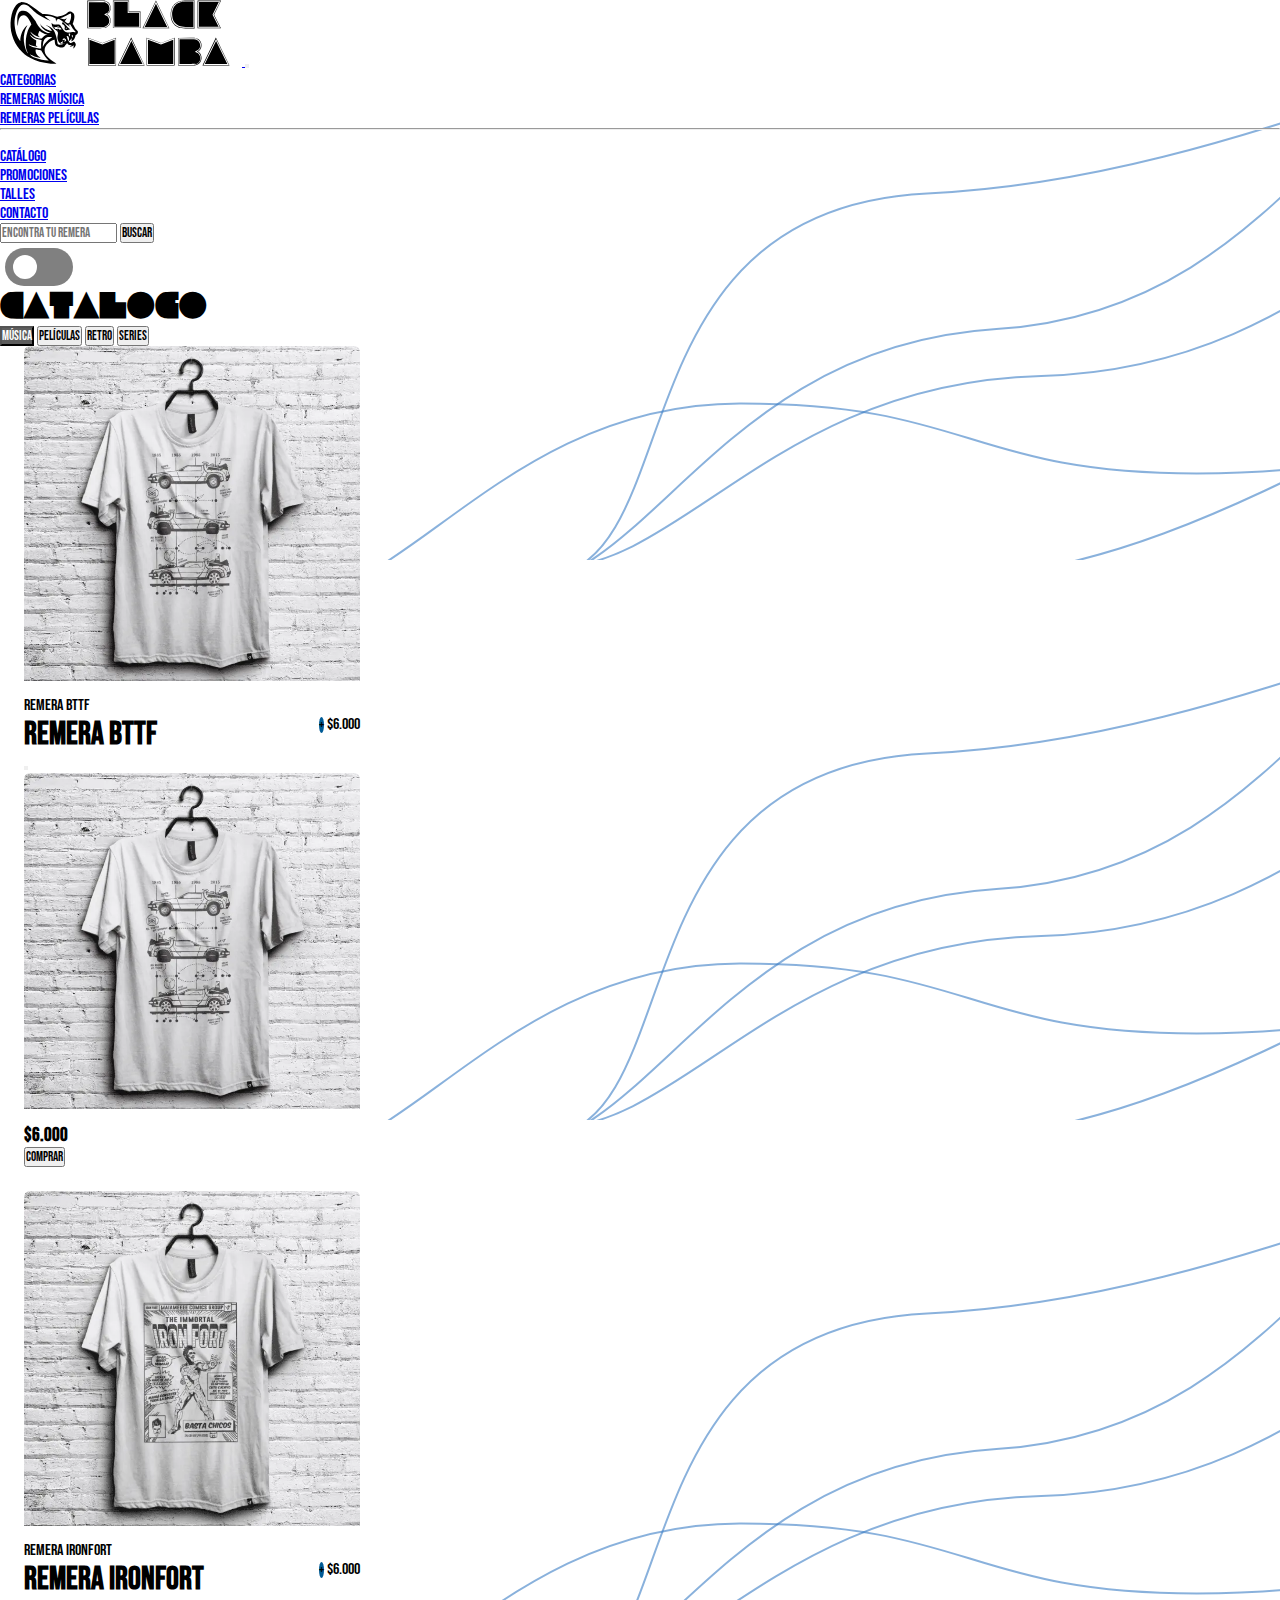
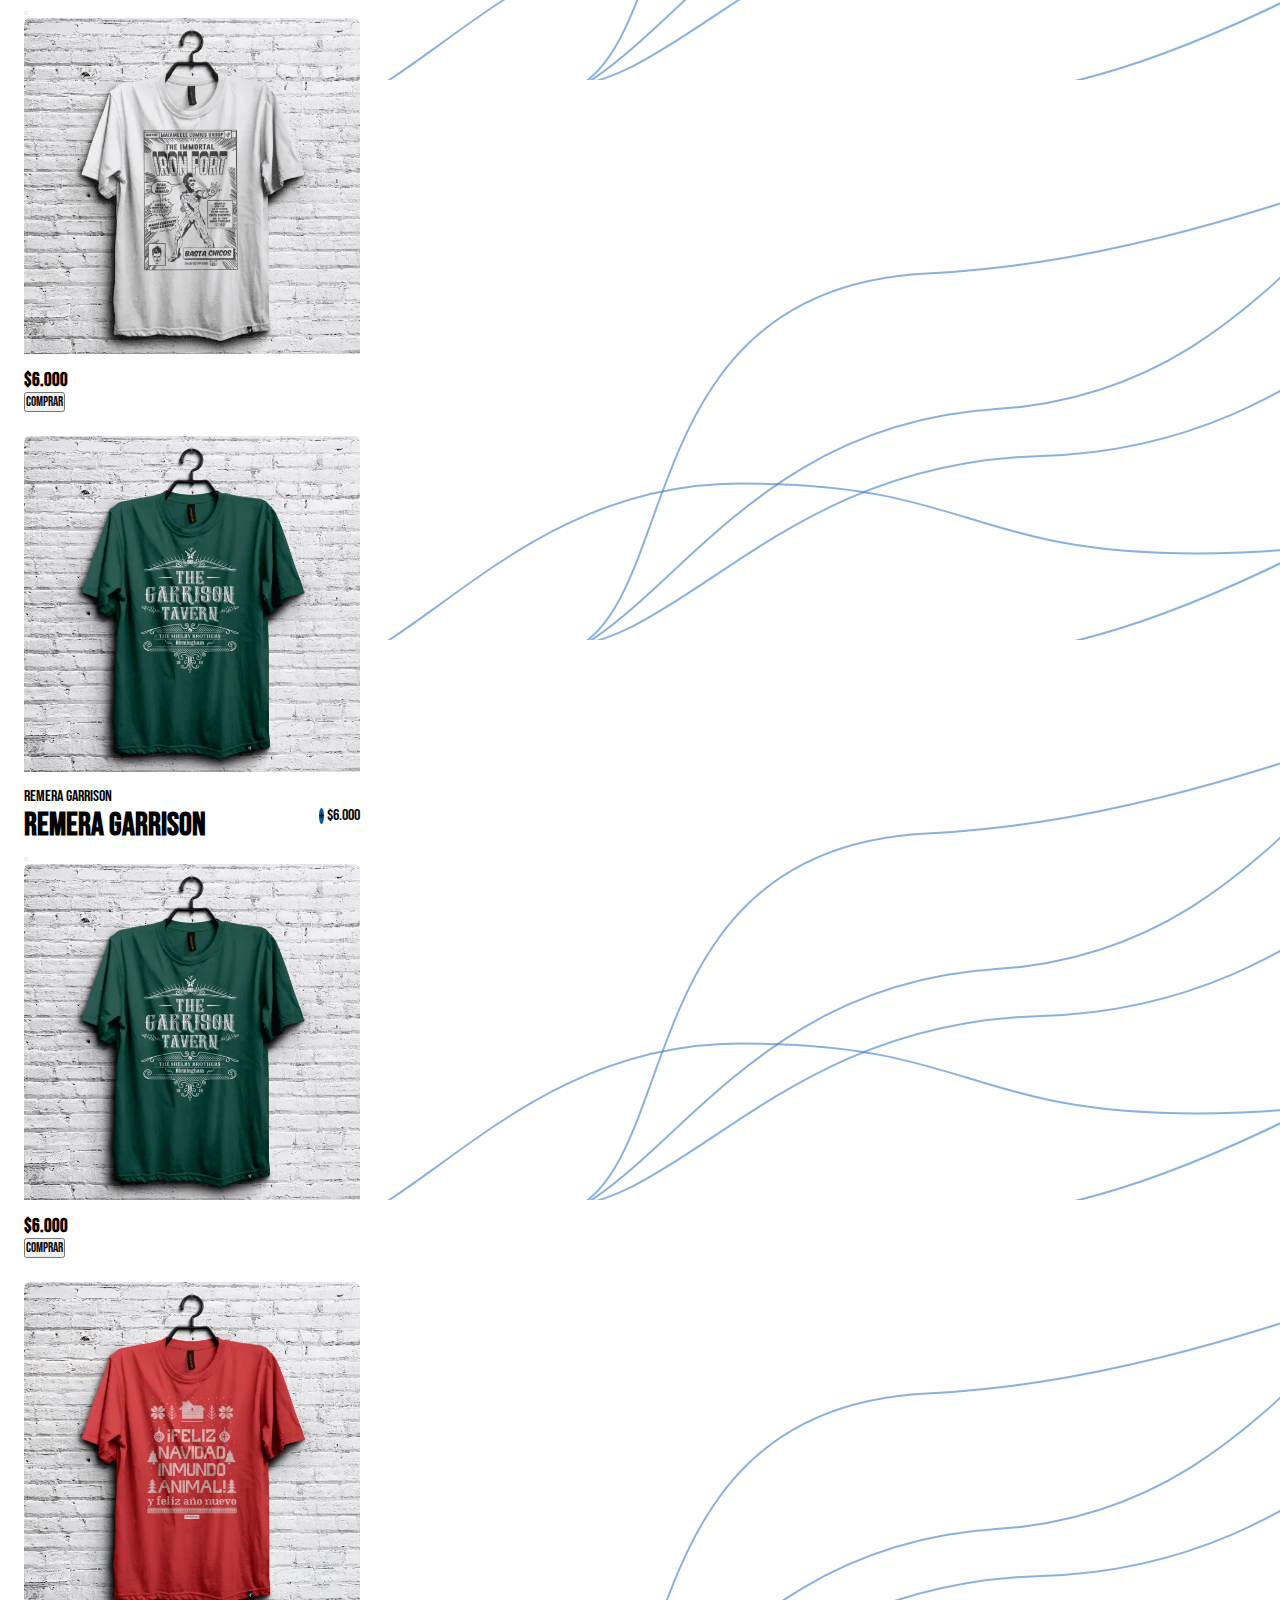
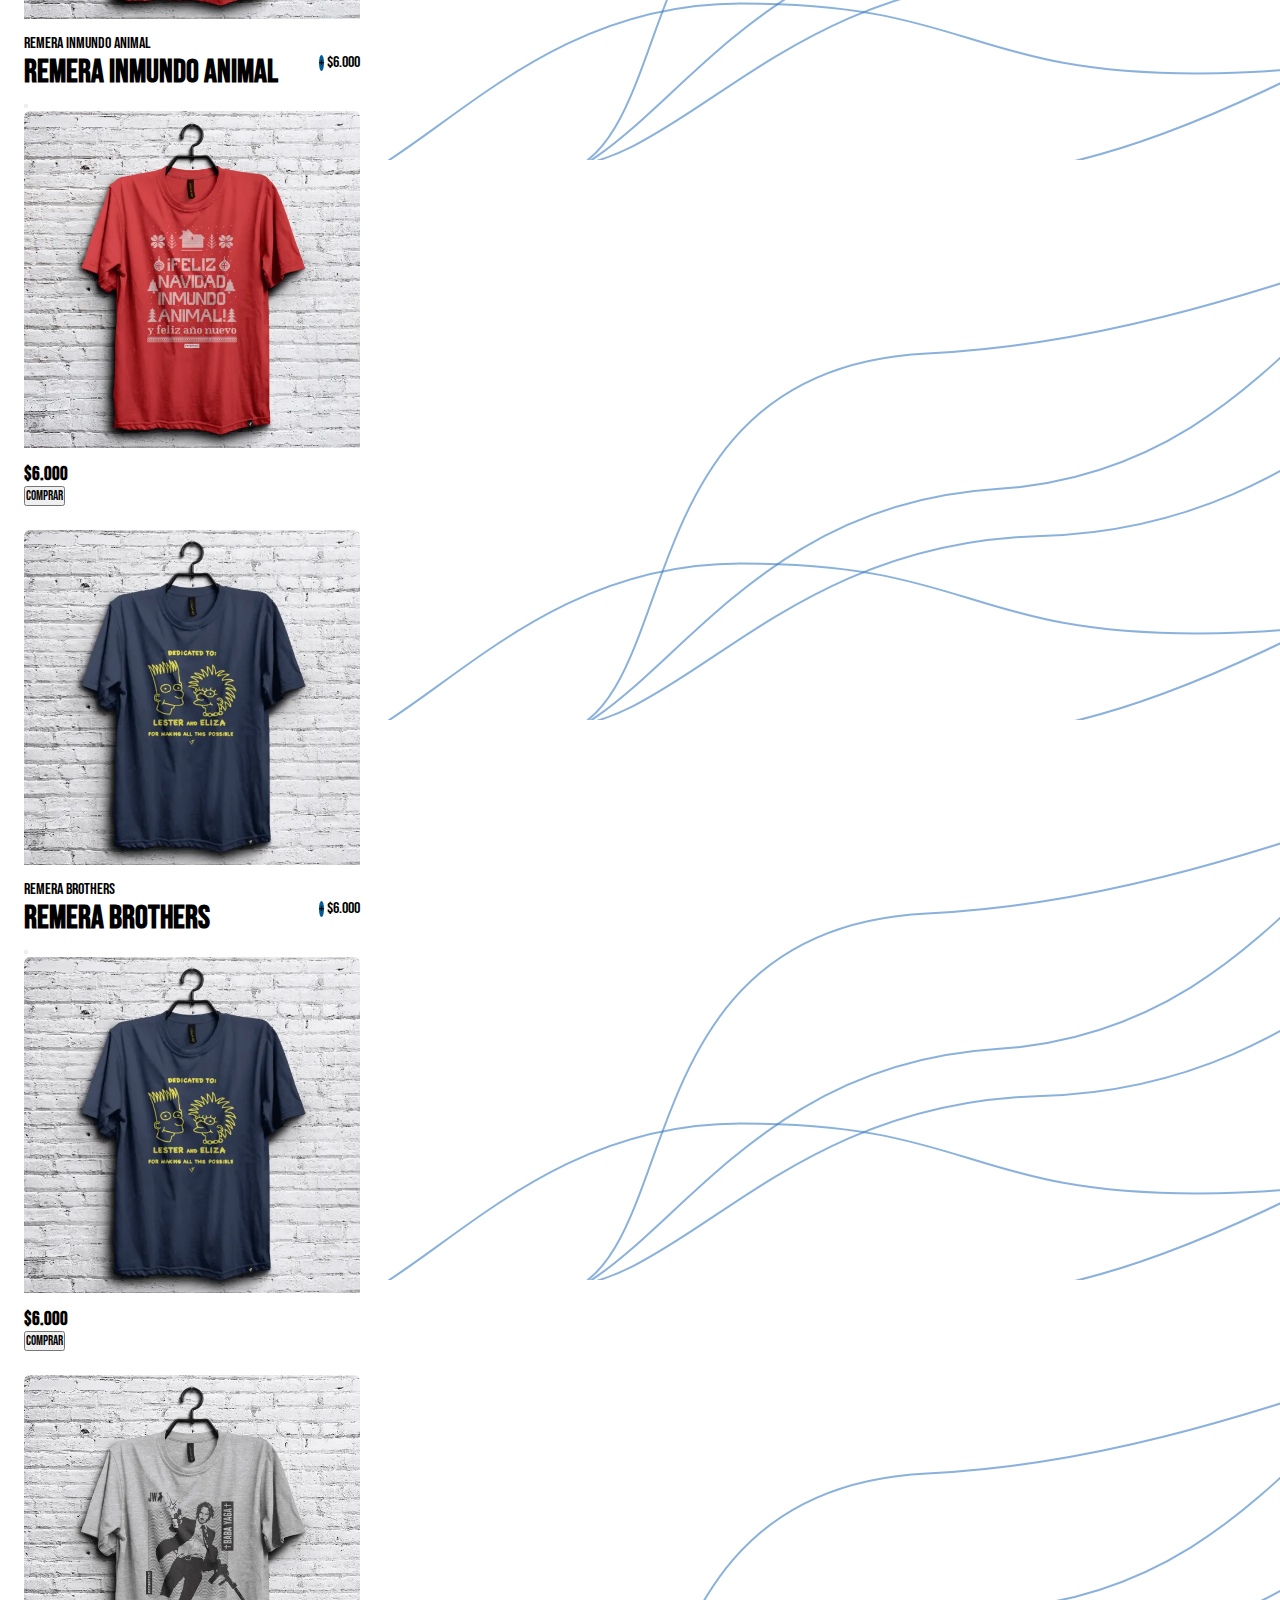
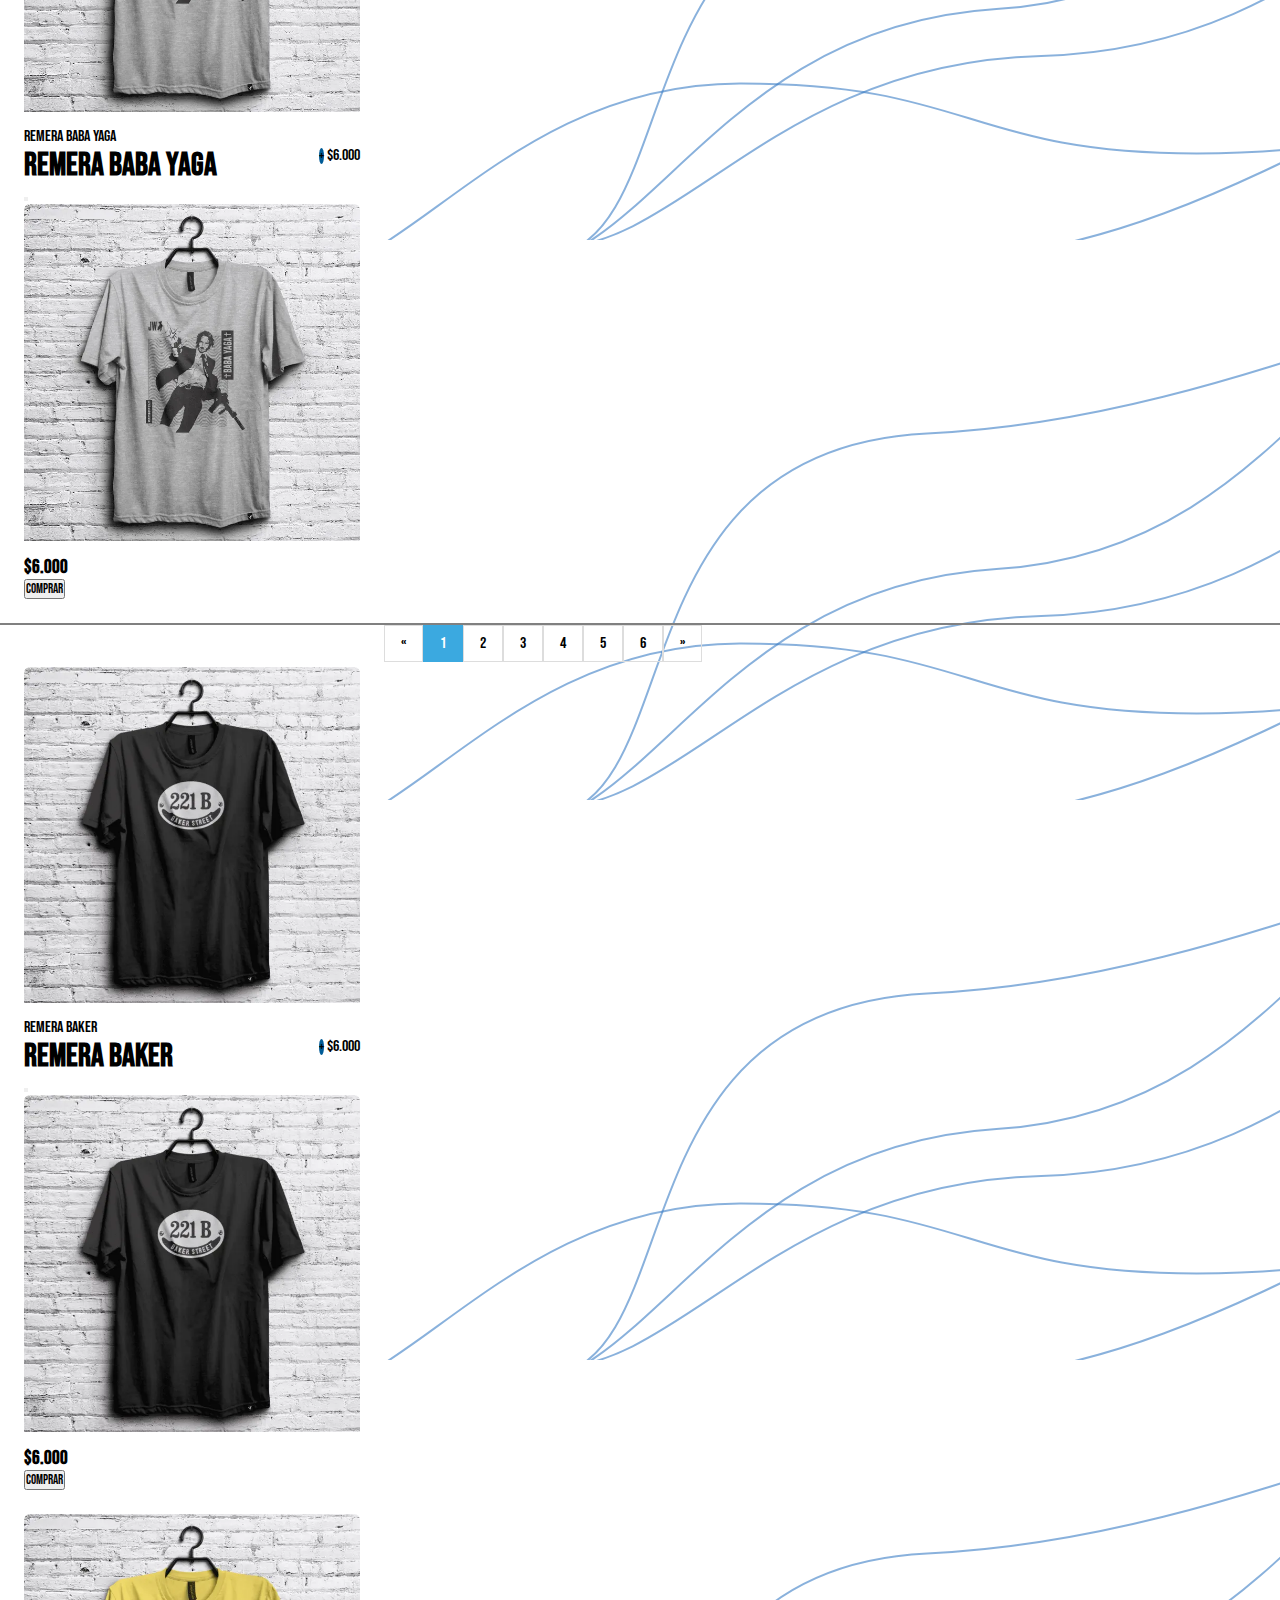
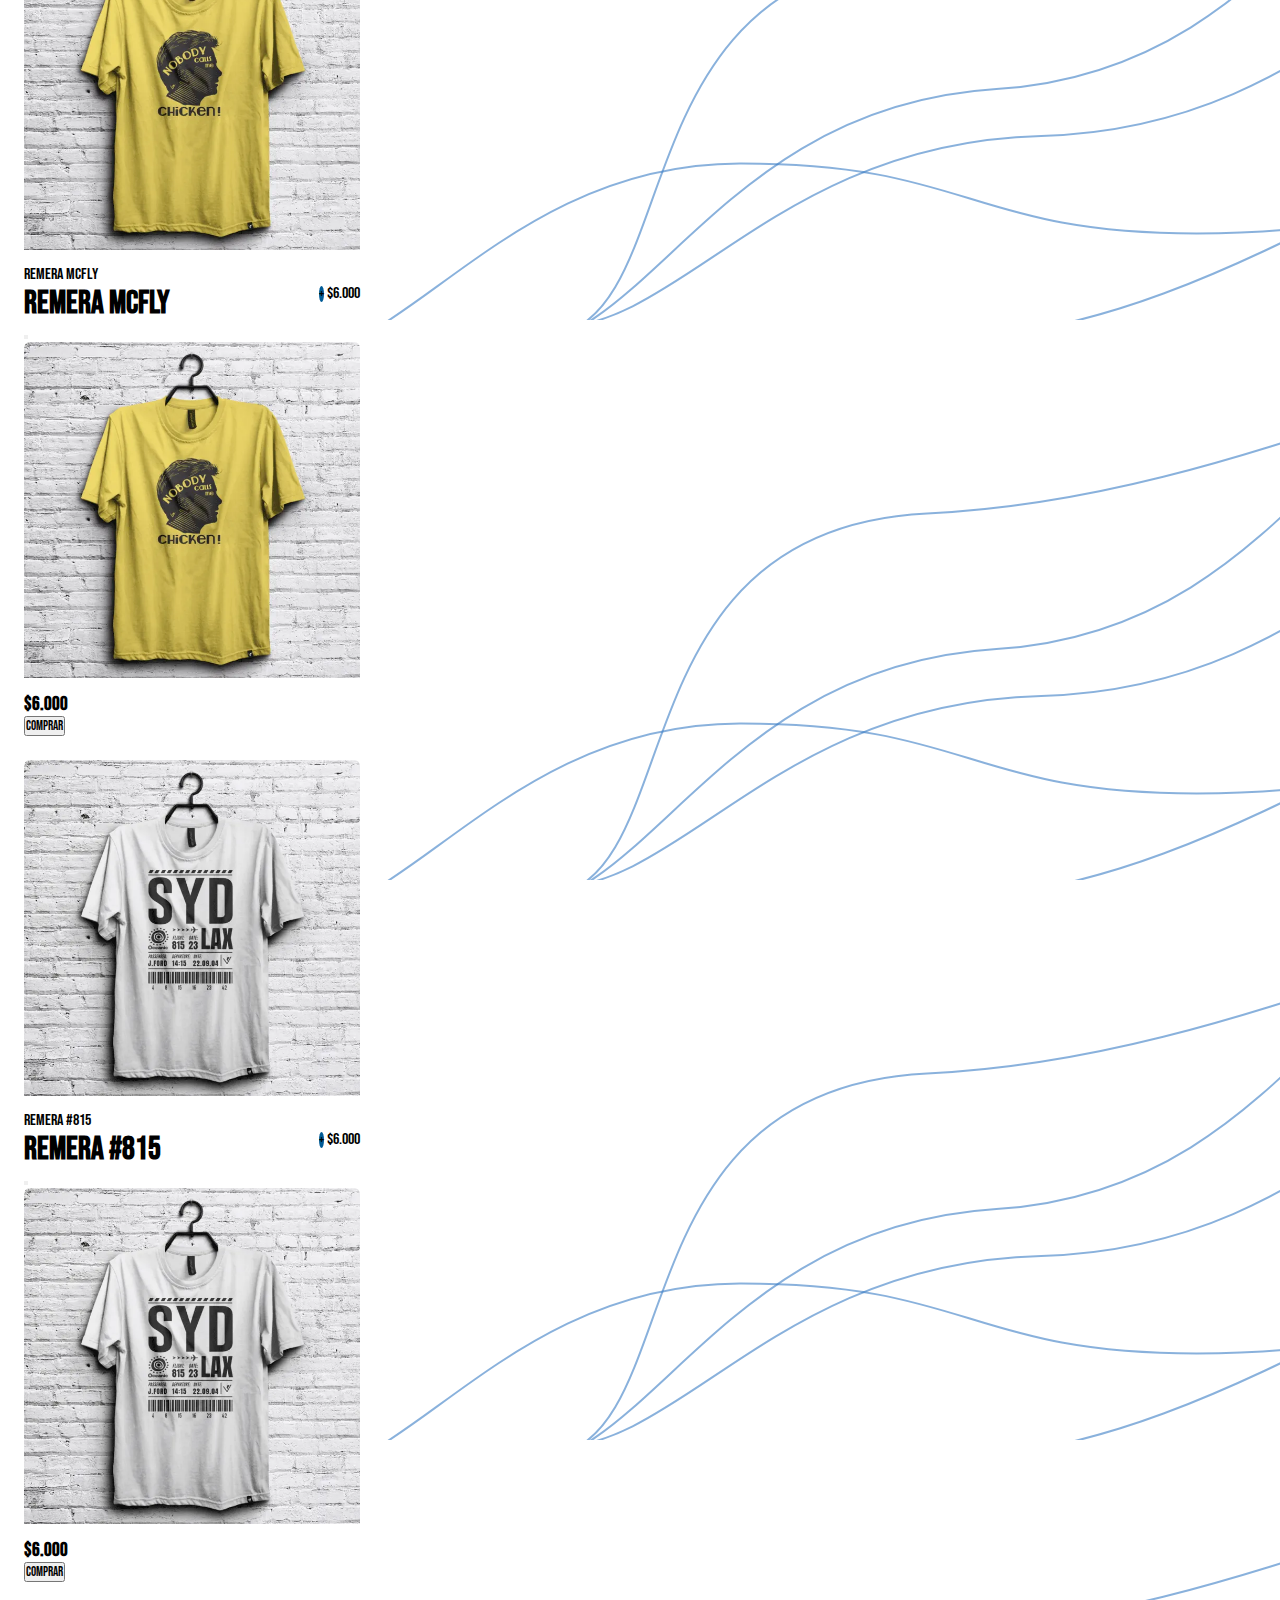
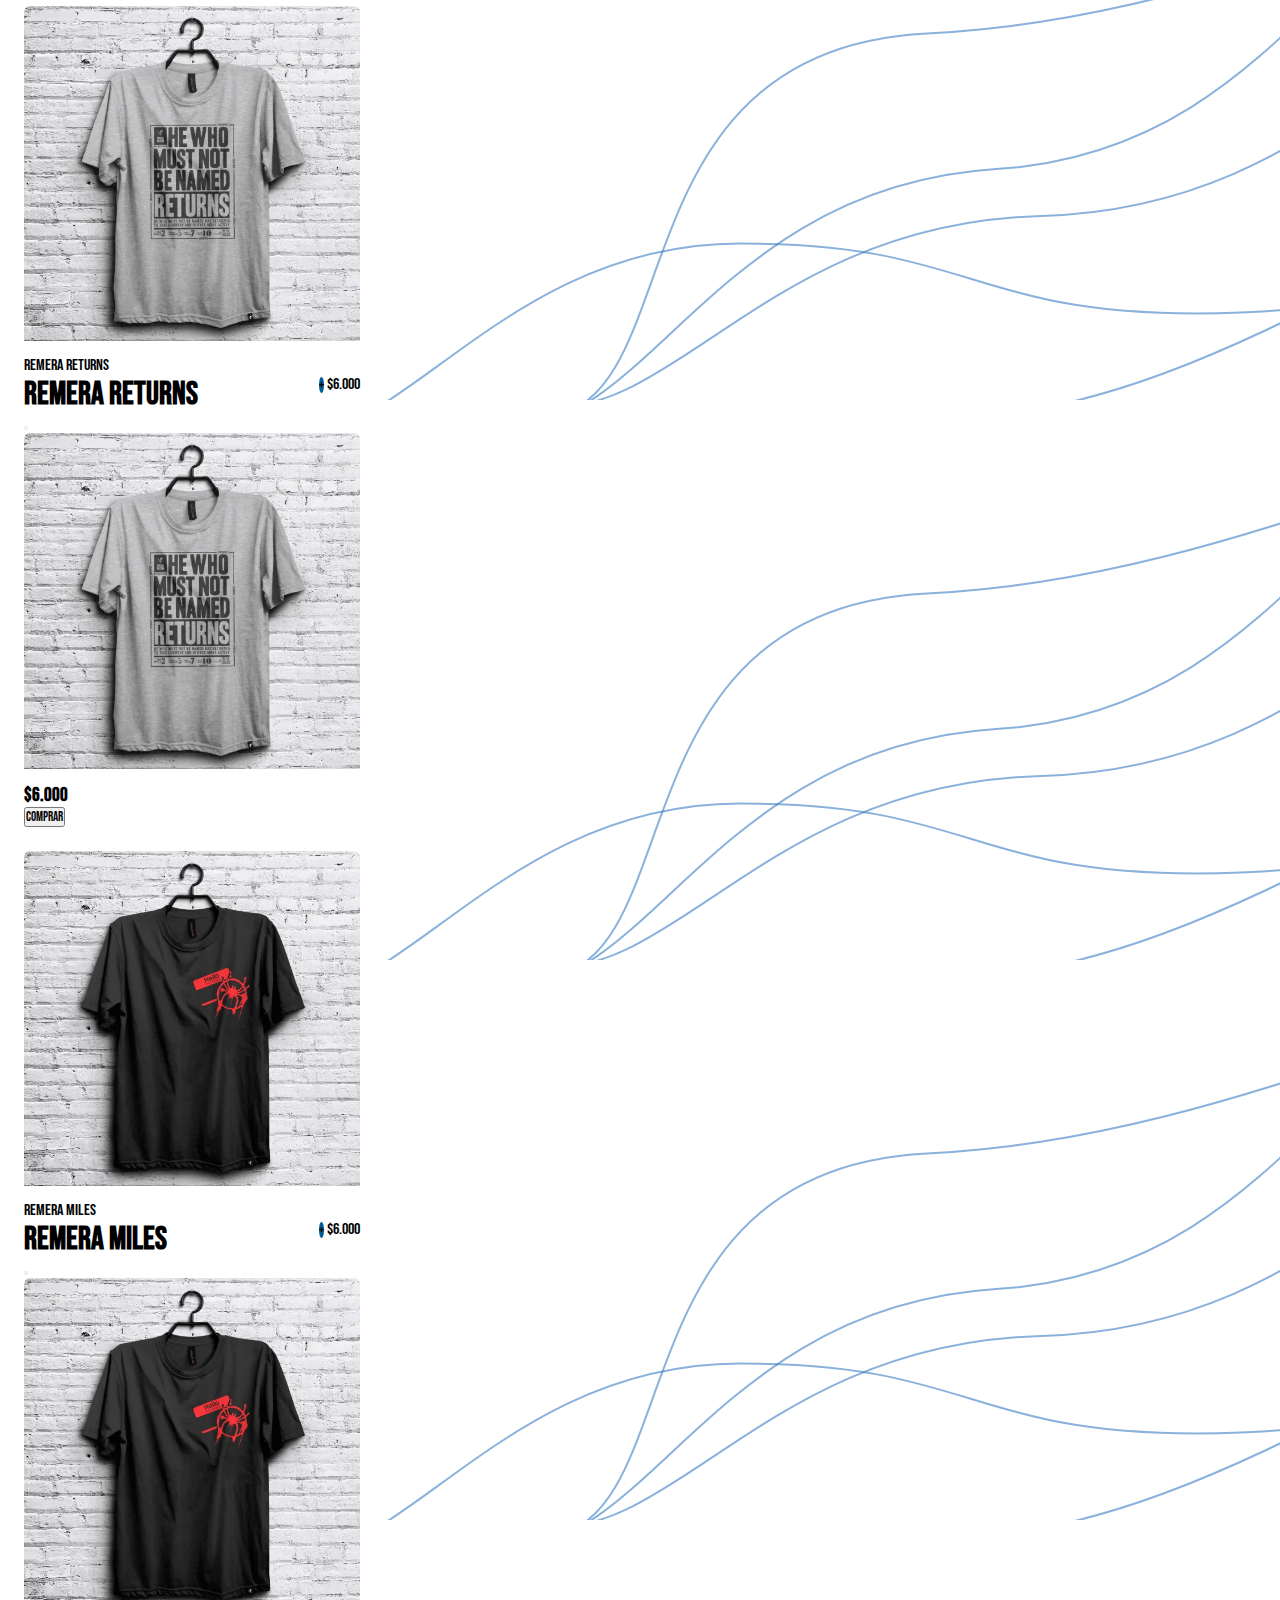
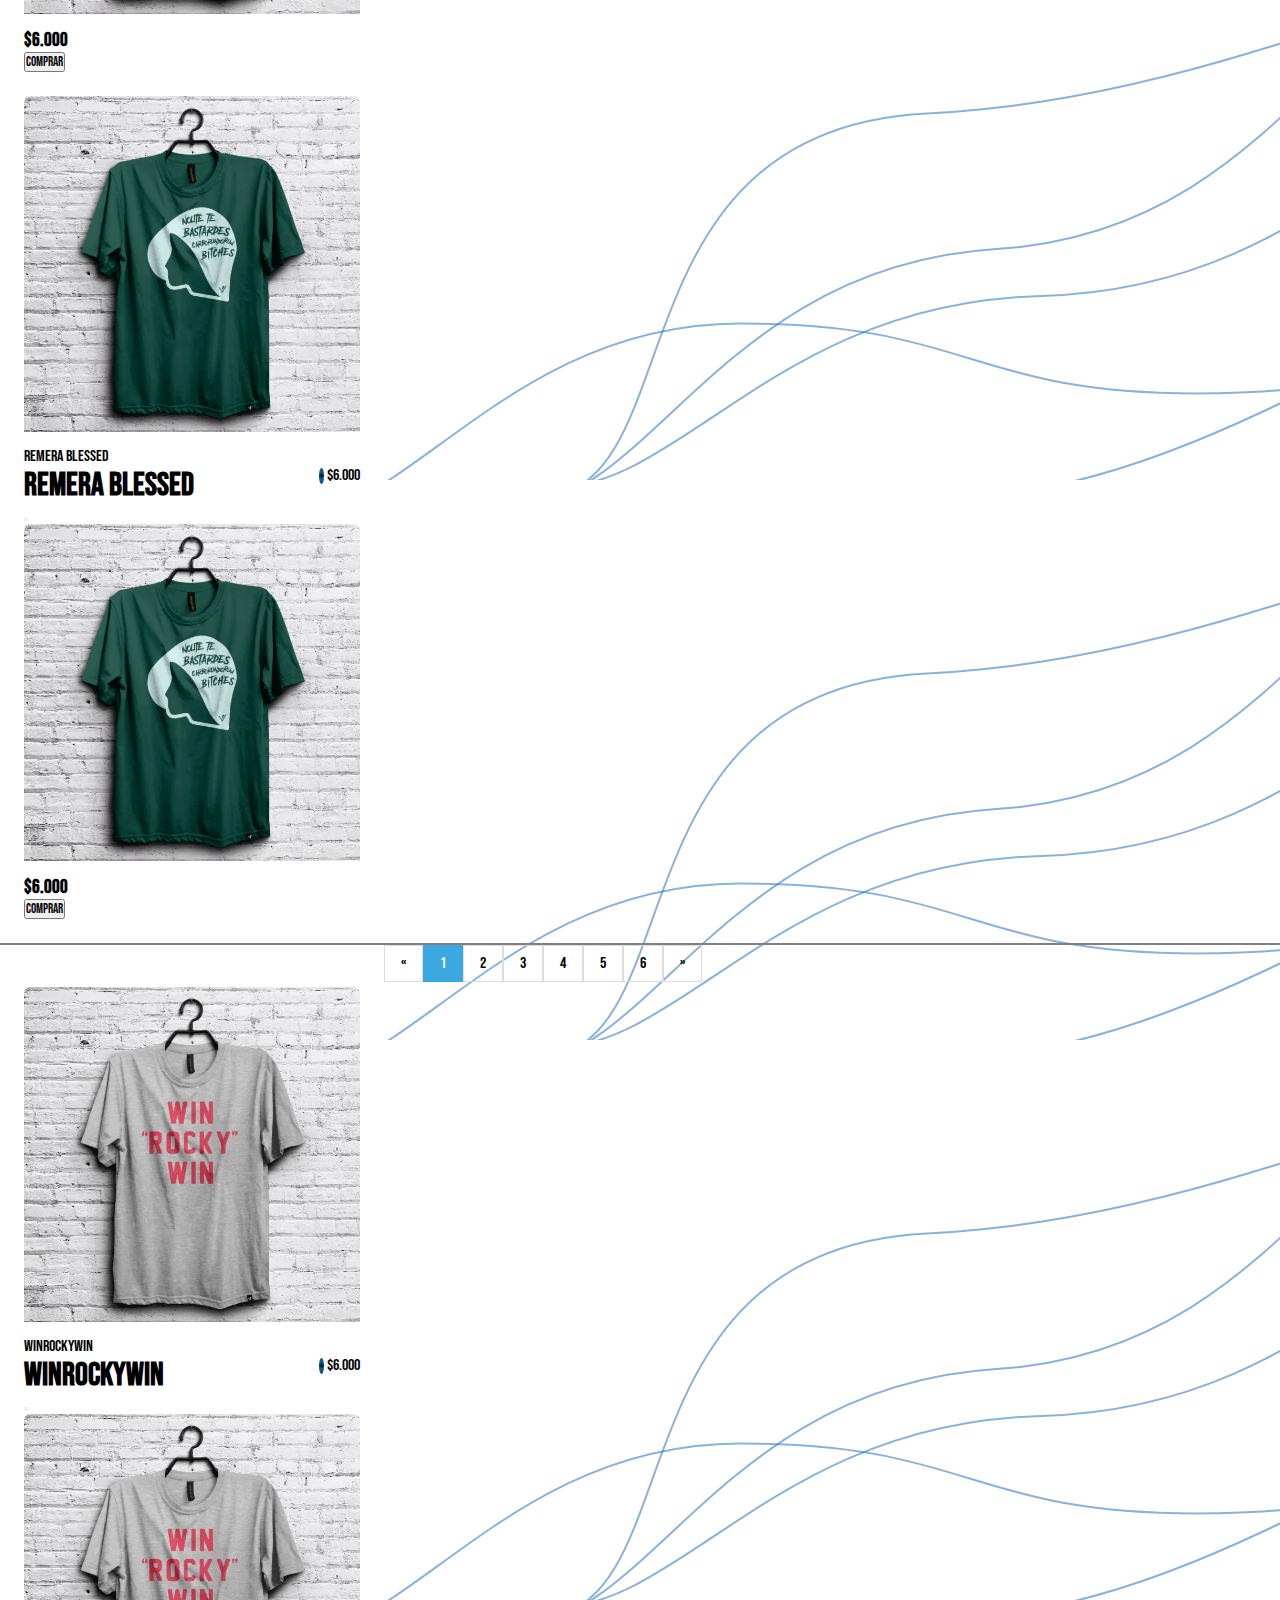
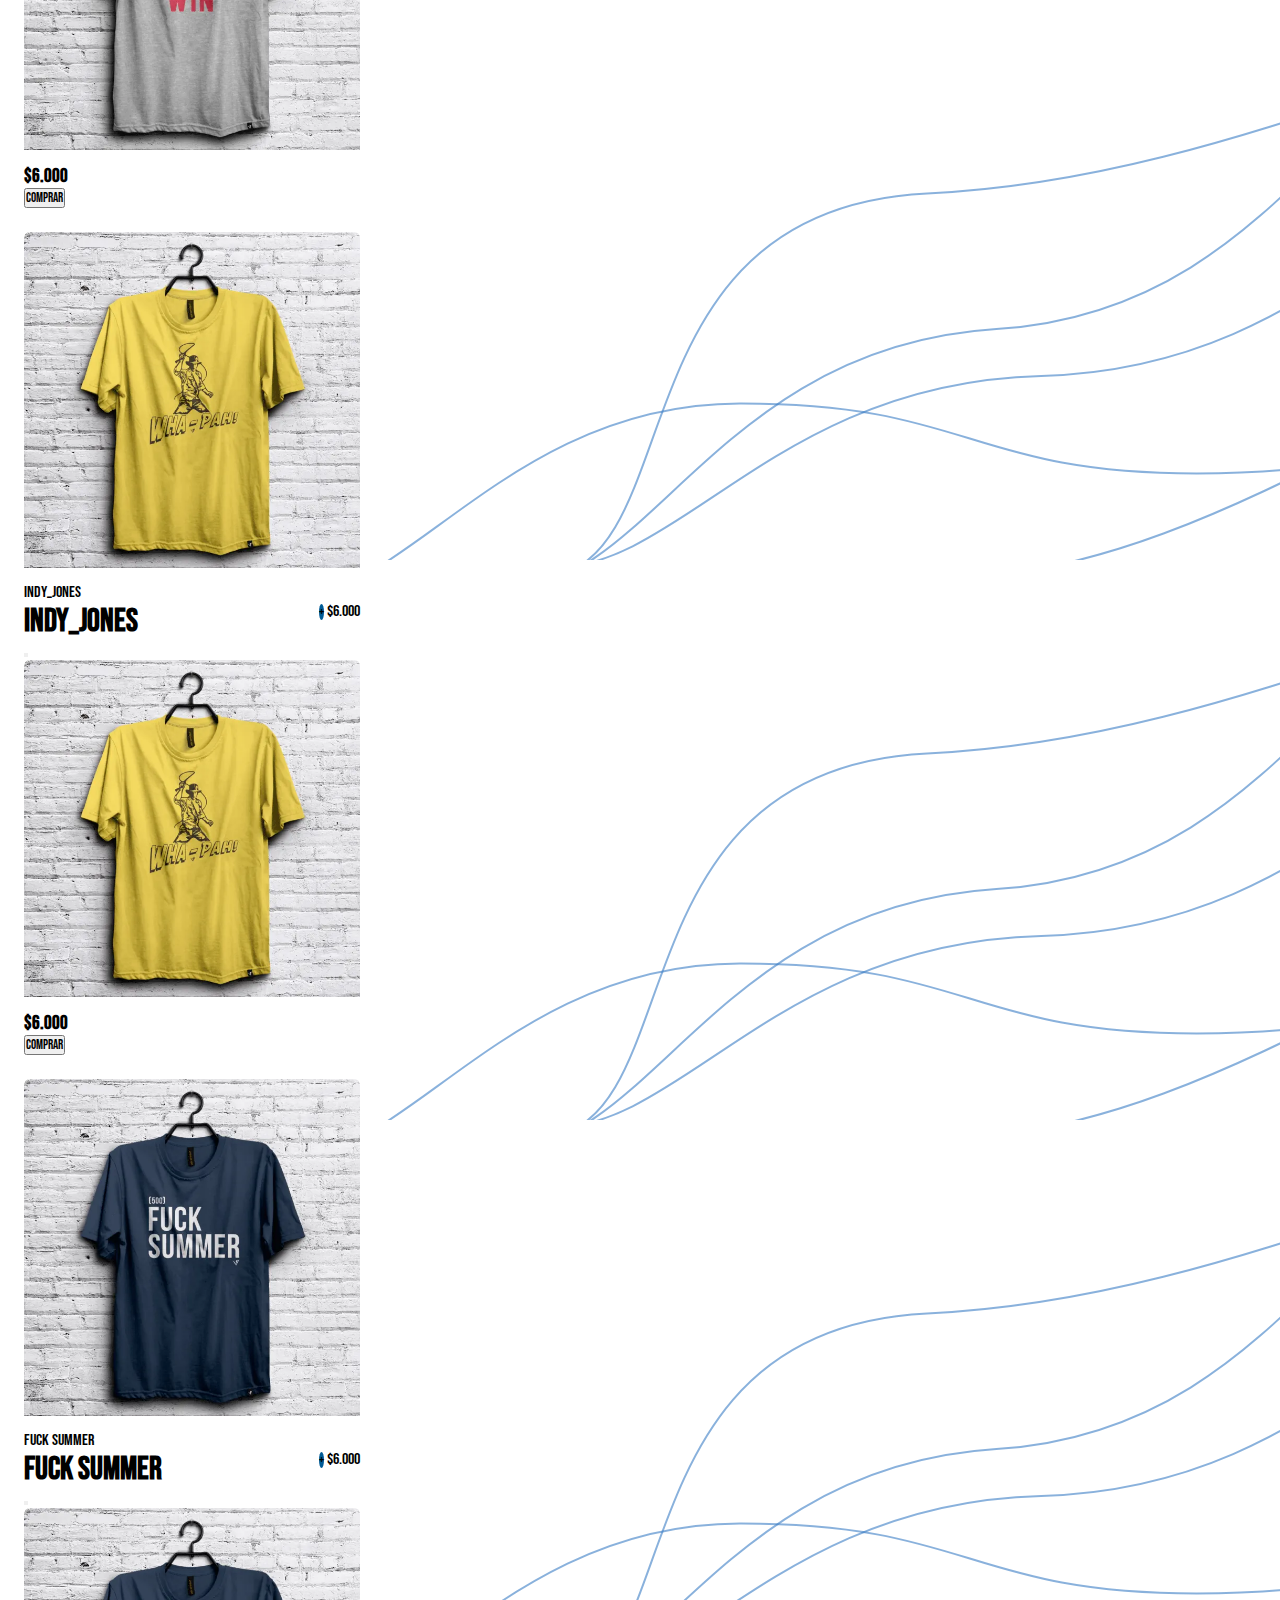
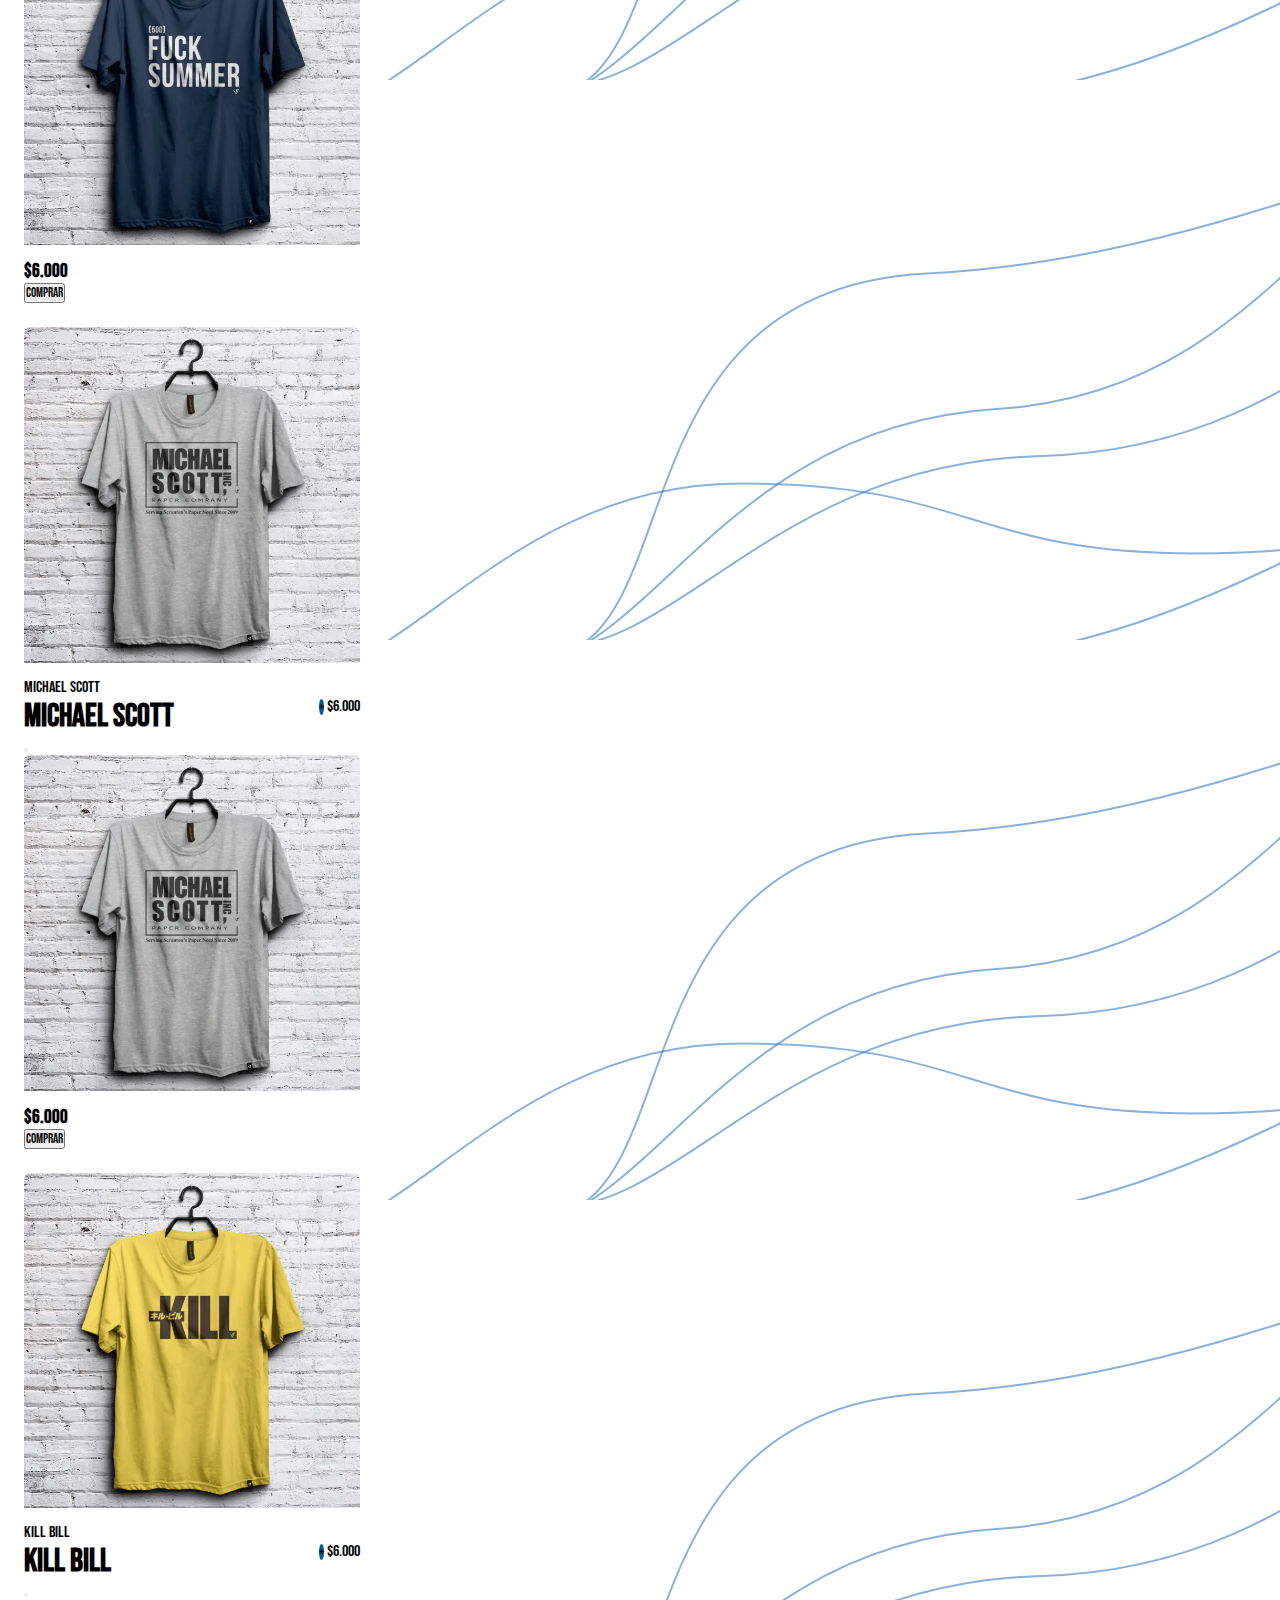
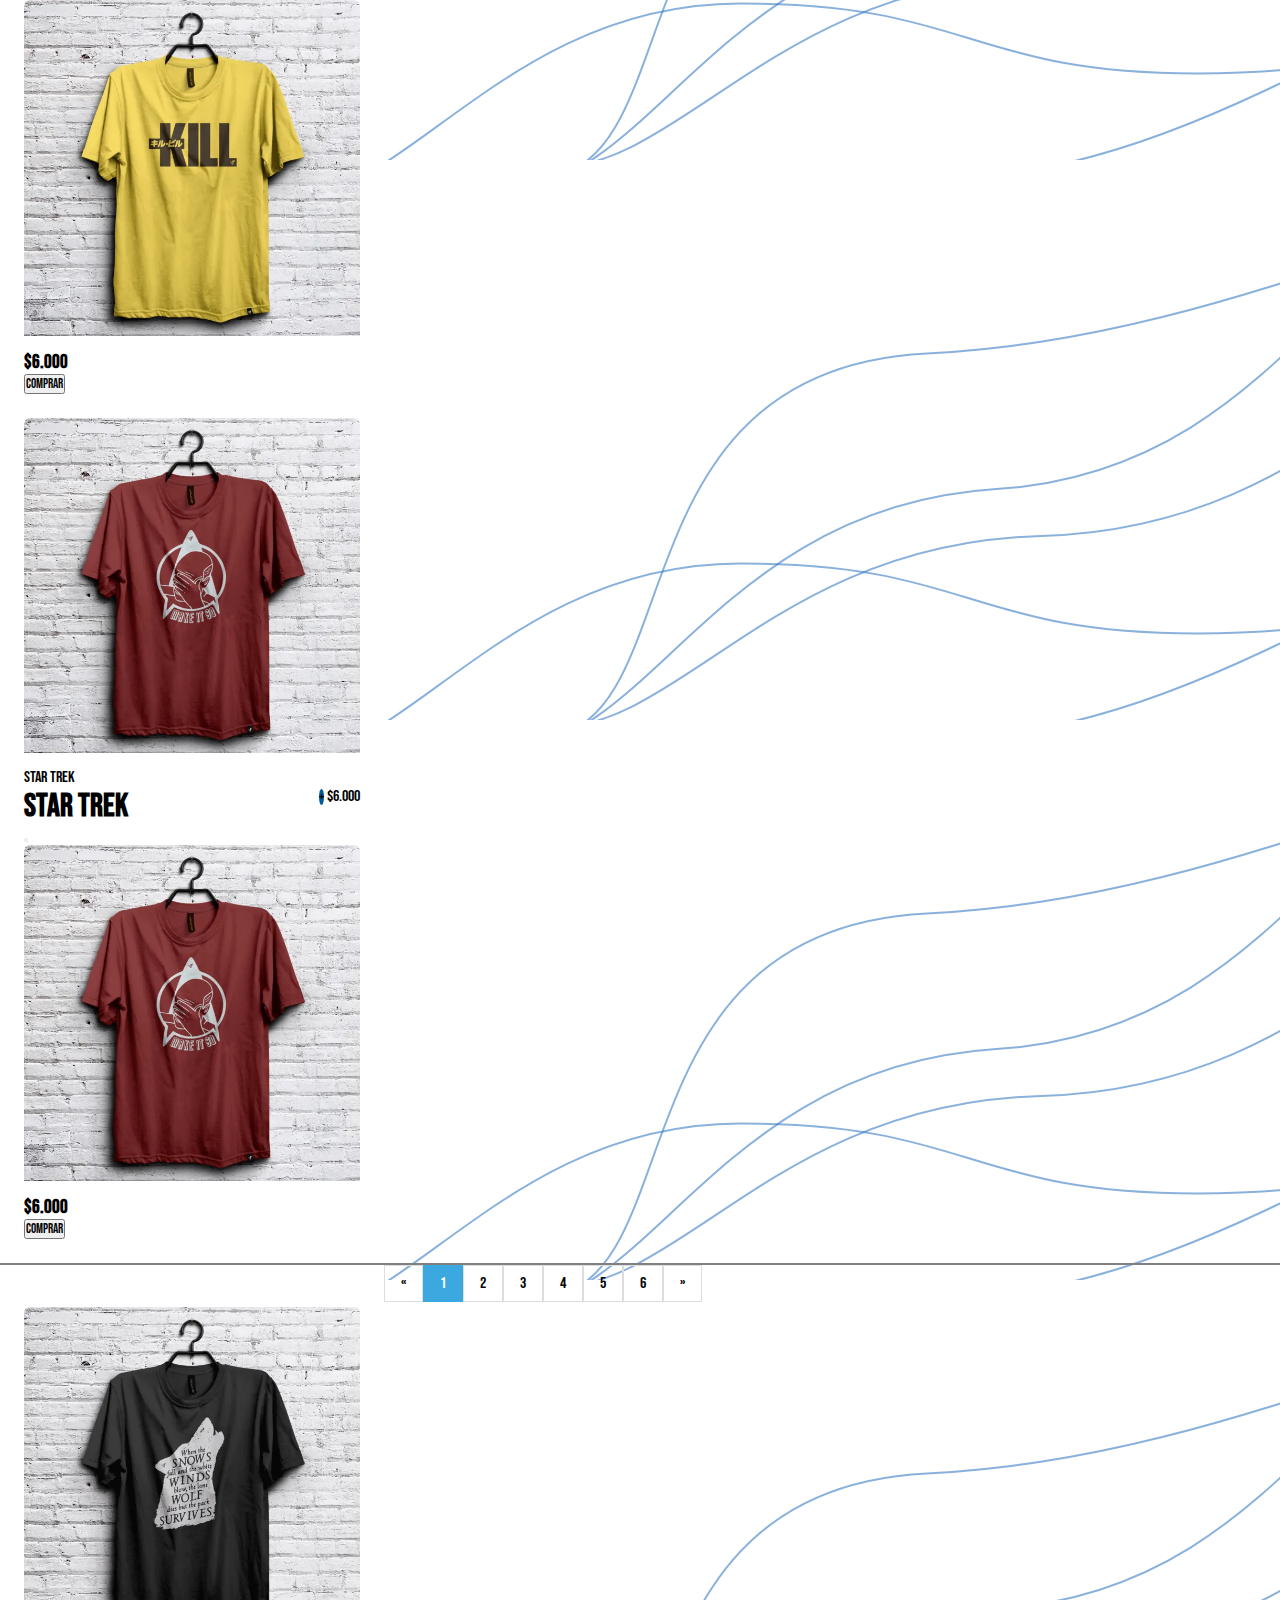
<file: pages/AllProducts.html>
<!DOCTYPE html>
<html lang="en">
<head>
    <meta charset="UTF-8">
    <meta http-equiv="X-UA-Compatible" content="IE=edge">
    <meta name="viewport" content="width=device-width, initial-scale=1.0">
    <title>Black Mamba - Remeras</title>
    <meta name="title" content="Black Mamba">
    <meta name="description" content="Remeras de Diseño">
    <meta name="keywords" content="remeras, remeras mujer, remeras hombre, remeras estampadas, remeras personalizadas, remeras sublimadas">
    <meta name="robots" content="index, follow">
    <meta http-equiv="Content-Type" content="text/html; charset=utf-8">
    <meta name="language" content="English">
    <meta name="revisit-after" content="2 days">
    <meta name="author" content="Alejandro Enrique Camilleri Aldana">
    <link rel="apple-touch-icon" sizes="180x180" href="img/apple-touch-icon.png">
    <link rel="icon" type="image/png" sizes="32x32" href="img/favicon-32x32.png">
    <link rel="icon" type="image/png" sizes="16x16" href="img/favicon-16x16.png">
    <link rel="icon" type="image/x-icon" href="../img/favicon.ico">
    <link href="https://cdn.jsdelivr.net/npm/bootstrap@5.3.0-alpha1/dist/css/bootstrap.min.css" rel="stylesheet" integrity="sha384-GLhlTQ8iRABdZLl6O3oVMWSktQOp6b7In1Zl3/Jr59b6EGGoI1aFkw7cmDA6j6gD" crossorigin="anonymous">
    <link rel="stylesheet" href="../css/style.css" type="text/css">
</head>
<body>
    <header class="container-fluid bg-body-tertiary sticky-top p-3 shadow">
        <div class="container">
            <nav class="navbar navbar-expand-lg bg-body-tertiary">
                <div class="container-fluid">
                    <a class="navbar-brand" href="../index.html">
                        <img src="../img/logo.svg" alt="">
                    </a>
                    <button class="navbar-toggler" type="button" data-bs-toggle="collapse" data-bs-target="#navbarScroll" aria-controls="navbarScroll" aria-expanded="false" aria-label="Toggle navigation">
                        <span class="navbar-toggler-icon"></span>
                    </button>
                    <div class="collapse navbar-collapse" id="navbarScroll">
                        <ul class="navbar-nav mx-auto my-2 my-lg-0 navbar-nav-scroll" style="--bs-scroll-height: 100px;">
                            <li class="nav-item dropdown">
                                <a class="nav-link dropdown-toggle" href="#" role="button" data-bs-toggle="dropdown" aria-expanded="false">
                                    Categorias
                                </a>
                                <ul class="dropdown-menu">
                                    <li><a class="dropdown-item" href="Shirt-music.html">Remeras Música</a></li>
                                    <li><a class="dropdown-item" href="Shirt-movies.html">Remeras Películas</a></li>
                                    <li><hr class="dropdown-divider"></li>
                                    <li><a class="dropdown-item" href="AllProducts.html">Catálogo</a></li>
                                </ul>
                            </li>
                            <li class="nav-item">
                                <a class="nav-link" aria-current="page" href="Promotions.html">Promociones</a>
                            </li>
                            <li class="nav-item">
                                <a class="nav-link" href="Sizes.html">Talles</a>
                            </li>
                            <li class="nav-item">
                                <a class="nav-link" href="Contact.html">Contacto</a>
                            </li>
                        </ul>
                        <form class="d-flex" role="search">
                            <input class="form-control me-2" type="search" placeholder="encontra tu remera" aria-label="Search">
                            <button class="btn btn-outline-secondary" type="submit">Buscar</button>
                        </form>
                    </div>
                    <label class="switch">
                        <input type="checkbox" name="theme_switch">
                        <span class="slider"></span>
                    </label>
                </div>
            </nav> 
        </div>
    </header> 
<div class="container-fluid bg-banner">
    <div class="container py-3 py-sm-4 px-4 px-sm-5" id="banner">
        <h1>Catalogo</h1>
    </div>
</div>
<div class="container px-3 px-md-5">
    <div class="d-flex align-items-start flex-column flex-md-row">
        <div class="nav flex-row flex-md-column d-flex m-auto m-md-0 nav-pills mb-3" id="v-pills-tab" role="tablist" aria-orientation="vertical">
            <button class="btn btn-link text-start active" id="v-pills-musica-tab" data-bs-toggle="pill" data-bs-target="#v-pills-musica" type="button" role="tab" aria-controls="v-pills-musica" aria-selected="true">Música</button>
            <button class="btn btn-link text-start" id="v-pills-peliculas-tab" data-bs-toggle="pill" data-bs-target="#v-pills-peliculas" type="button" role="tab" aria-controls="v-pills-peliculas" aria-selected="false">Películas</button>
            <button class="btn btn-link text-start" id="v-pills-retro-tab" data-bs-toggle="pill" data-bs-target="#v-pills-retro" type="button" role="tab" aria-controls="v-pills-retro" aria-selected="false" retro>Retro</button>
            <button class="btn btn-link text-start" id="v-pills-series-tab" data-bs-toggle="pill" data-bs-target="#v-pills-series" type="button" role="tab" aria-controls="v-pills-infantiles" aria-selected="false">Series</button>
        </div>
        <div class="tab-content" id="v-pills-tabContent">
            <div class="tab-pane fade show active" id="v-pills-musica" role="tabpanel" aria-labelledby="v-pills-musica-tab" tabindex="0">
                <div class="d-flex flex-wrap justify-content-around">
                    <div class="card mb-3">
                        <div class="card-image">
                            <a href="" data-bs-toggle="modal" data-bs-target="#REMERA_BTTF"><img src="../img/remeras/Musica/Shirt01.webp" alt="..."></a>
                        </div>
                        <div class="category">REMERA BTTF</div>
                        <div class="price" style="float: right;">
                            <div class="heading d-inline">
                                <button type="button" class="btn btn-primary" data-bs-toggle="modal" data-bs-target="#REMERA_BTTF">
                                    +
                                </button> $6.000 
                            </div>
                            <!-- Button trigger modal -->
                        </div>
                        <!-- Modal -->
                        <div class="modal fade" id="REMERA_BTTF" tabindex="-1" aria-labelledby="exampleModalLabel" aria-hidden="true">
                            <div class="modal-dialog">
                                <div class="modal-content">
                                    <div class="modal-header">
                                        <h1 class="modal-title fs-5" id="exampleModalLabel">REMERA BTTF</h1>
                                        <button type="button" class="btn-close" data-bs-dismiss="modal" aria-label="Close"></button>
                                    </div>
                                    <div class="modal-body">
                                        <div class="card-image">
                                            <img src="../img/remeras/Musica/Shirt01.webp" alt="...">
                                        </div>
                                    </div>
                                    <div class="modal-footer">
                                        <h3>$6.000</h3>
                                    <button type="button" class="btn btn-primary">Comprar</button>
                                    </div>
                                </div>
                            </div>
                        </div>    
                    </div>
                    <div class="card mb-3">
                        <div class="card-image">
                            <a href="" data-bs-toggle="modal" data-bs-target="#REMERA_IRONFORT"><img src="../img/remeras/Musica/Shirt02.webp" alt="..."></a>
                        </div>
                        <div class="category">REMERA IRONFORT</div>
                        <div class="price" style="float: right;">
                            <div class="heading d-inline">
                                <button type="button" class="btn btn-primary" data-bs-toggle="modal" data-bs-target="#REMERA_IRONFORT">
                                    +
                                </button> $6.000 
                            </div>
                            <!-- Button trigger modal -->
                        </div>
                        <!-- Modal -->
                        <div class="modal fade" id="REMERA_IRONFORT" tabindex="-1" aria-labelledby="exampleModalLabel" aria-hidden="true">
                            <div class="modal-dialog">
                                <div class="modal-content">
                                    <div class="modal-header">
                                        <h1 class="modal-title fs-5" id="exampleModalLabel">REMERA IRONFORT</h1>
                                        <button type="button" class="btn-close" data-bs-dismiss="modal" aria-label="Close"></button>
                                    </div>
                                    <div class="modal-body">
                                        <div class="card-image">
                                            <img src="../img/remeras/Musica/Shirt02.webp" alt="...">
                                        </div>
                                    </div>
                                    <div class="modal-footer">
                                        <h3>$6.000</h3>
                                    <button type="button" class="btn btn-primary">Comprar</button>
                                    </div>
                                </div>
                            </div>
                        </div>    
                    </div>
                    <div class="card mb-3">
                        <div class="card-image">
                            <a href="" data-bs-toggle="modal" data-bs-target="#REMERA_GARRISON"><img src="../img/remeras/Musica/Shirt03.webp" alt="..."></a>
                        </div>
                        <div class="category">REMERA GARRISON</div>
                        <div class="price" style="float: right;">
                            <div class="heading d-inline">
                                <button type="button" class="btn btn-primary" data-bs-toggle="modal" data-bs-target="#REMERA_GARRISON">
                                    +
                                </button> $6.000 
                            </div>
                            <!-- Button trigger modal -->
                        </div>
                        <!-- Modal -->
                        <div class="modal fade" id="REMERA_GARRISON" tabindex="-1" aria-labelledby="exampleModalLabel" aria-hidden="true">
                            <div class="modal-dialog">
                                <div class="modal-content">
                                    <div class="modal-header">
                                        <h1 class="modal-title fs-5" id="exampleModalLabel">REMERA GARRISON</h1>
                                        <button type="button" class="btn-close" data-bs-dismiss="modal" aria-label="Close"></button>
                                    </div>
                                    <div class="modal-body">
                                        <div class="card-image">
                                            <img src="../img/remeras/Musica/Shirt03.webp" alt="...">
                                        </div>
                                    </div>
                                    <div class="modal-footer">
                                        <h3>$6.000</h3>
                                    <button type="button" class="btn btn-primary">Comprar</button>
                                    </div>
                                </div>
                            </div>
                        </div>    
                    </div>
                    <div class="card mb-3">
                        <div class="card-image">
                            <a href="" data-bs-toggle="modal" data-bs-target="#REMERA_INMUNDO_ANIMAL"><img src="../img/remeras/Musica/Shirt04.webp" alt="..."></a>
                        </div>
                        <div class="category">REMERA INMUNDO ANIMAL</div>
                        <div class="price" style="float: right;">
                            <div class="heading d-inline">
                                <button type="button" class="btn btn-primary" data-bs-toggle="modal" data-bs-target="#REMERA_INMUNDO_ANIMAL">
                                    +
                                </button> $6.000 
                            </div>
                            <!-- Button trigger modal -->
                        </div>
                        <!-- Modal -->
                        <div class="modal fade" id="REMERA_INMUNDO_ANIMAL" tabindex="-1" aria-labelledby="exampleModalLabel" aria-hidden="true">
                            <div class="modal-dialog">
                                <div class="modal-content">
                                    <div class="modal-header">
                                        <h1 class="modal-title fs-5" id="exampleModalLabel">REMERA INMUNDO ANIMAL</h1>
                                        <button type="button" class="btn-close" data-bs-dismiss="modal" aria-label="Close"></button>
                                    </div>
                                    <div class="modal-body">
                                        <div class="card-image">
                                            <img src="../img/remeras/Musica/Shirt04.webp" alt="...">
                                        </div>
                                    </div>
                                    <div class="modal-footer">
                                        <h3>$6.000</h3>
                                    <button type="button" class="btn btn-primary">Comprar</button>
                                    </div>
                                </div>
                            </div>
                        </div>    
                    </div>
                    <div class="card mb-3">
                        <div class="card-image">
                            <a href="" data-bs-toggle="modal" data-bs-target="#REMERA_BROTHERS"><img src="../img/remeras/Musica/Shirt05.webp" alt="..."></a>
                        </div>
                        <div class="category">REMERA BROTHERS</div>
                        <div class="price" style="float: right;">
                            <div class="heading d-inline">
                                <button type="button" class="btn btn-primary" data-bs-toggle="modal" data-bs-target="#REMERA_BROTHERS">
                                    +
                                </button> $6.000 
                            </div>
                            <!-- Button trigger modal -->
                        </div>
                        <!-- Modal -->
                        <div class="modal fade" id="REMERA_BROTHERS" tabindex="-1" aria-labelledby="exampleModalLabel" aria-hidden="true">
                            <div class="modal-dialog">
                                <div class="modal-content">
                                    <div class="modal-header">
                                        <h1 class="modal-title fs-5" id="exampleModalLabel">REMERA BROTHERS</h1>
                                        <button type="button" class="btn-close" data-bs-dismiss="modal" aria-label="Close"></button>
                                    </div>
                                    <div class="modal-body">
                                        <div class="card-image">
                                            <img src="../img/remeras/Musica/Shirt05.webp" alt="...">
                                        </div>
                                    </div>
                                    <div class="modal-footer">
                                        <h3>$6.000</h3>
                                    <button type="button" class="btn btn-primary">Comprar</button>
                                    </div>
                                </div>
                            </div>
                        </div>    
                    </div>
                    <div class="card mb-3">
                        <div class="card-image">
                            <a href="" data-bs-toggle="modal" data-bs-target="#REMERA_BABA_YAGA"><img src="../img/remeras/Musica/Shirt06.webp" alt="..."></a>
                        </div>
                        <div class="category">REMERA BABA YAGA</div>
                        <div class="price" style="float: right;">
                            <div class="heading d-inline">
                                <button type="button" class="btn btn-primary" data-bs-toggle="modal" data-bs-target="#REMERA_BABA_YAGA">
                                    +
                                </button> $6.000 
                            </div>
                            <!-- Button trigger modal -->
                        </div>
                        <!-- Modal -->
                        <div class="modal fade" id="REMERA_BABA_YAGA" tabindex="-1" aria-labelledby="exampleModalLabel" aria-hidden="true">
                            <div class="modal-dialog">
                                <div class="modal-content">
                                    <div class="modal-header">
                                        <h1 class="modal-title fs-5" id="exampleModalLabel">REMERA BABA YAGA</h1>
                                        <button type="button" class="btn-close" data-bs-dismiss="modal" aria-label="Close"></button>
                                    </div>
                                    <div class="modal-body">
                                        <div class="card-image">
                                            <img src="../img/remeras/Musica/Shirt06.webp" alt="...">
                                        </div>
                                    </div>
                                    <div class="modal-footer">
                                        <h3>$6.000</h3>
                                    <button type="button" class="btn btn-primary">Comprar</button>
                                    </div>
                                </div>
                            </div>
                        </div>    
                    </div>
                </div>
                <div class="divisor m-4"></div>
                <div class="pagination">
                    <a href="#">&laquo;</a>
                    <a href="#" class="active">1</a>
                    <a href="#">2</a>
                    <a href="#">3</a>
                    <a href="#">4</a>
                    <a href="#">5</a>
                    <a href="#">6</a>
                    <a href="#">&raquo;</a>
                </div>     
            </div>
            <div class="tab-pane fade" id="v-pills-peliculas" role="tabpanel" aria-labelledby="v-pills-peliculas-tab" tabindex="0">
                <div class="tab-pane fade show active" id="v-pills-peliculas" role="tabpanel" aria-labelledby="v-pills-peliculas-tab" tabindex="0">
                    <div class="d-flex flex-wrap justify-content-around">
                        <div class="card mb-3">
                            <div class="card-image">
                                <a href="" data-bs-toggle="modal" data-bs-target="#REMERA_BAKER"><img src="../img/remeras/Peliculas/Shirt07.webp" alt="..."></a>
                            </div>
                            <div class="category">REMERA BAKER</div>
                            <div class="price" style="float: right;">
                                <div class="heading d-inline">
                                    <button type="button" class="btn btn-primary" data-bs-toggle="modal" data-bs-target="#REMERA_BAKER">
                                        +
                                    </button> $6.000 
                                </div>
                                <!-- Button trigger modal -->
                            </div>
                            <!-- Modal -->
                            <div class="modal fade" id="REMERA_BAKER" tabindex="-1" aria-labelledby="exampleModalLabel" aria-hidden="true">
                                <div class="modal-dialog">
                                    <div class="modal-content">
                                        <div class="modal-header">
                                            <h1 class="modal-title fs-5" id="exampleModalLabel">REMERA BAKER</h1>
                                            <button type="button" class="btn-close" data-bs-dismiss="modal" aria-label="Close"></button>
                                        </div>
                                        <div class="modal-body">
                                            <div class="card-image">
                                                <img src="../img/remeras/Peliculas/Shirt07.webp" alt="...">
                                            </div>
                                        </div>
                                        <div class="modal-footer">
                                            <h3>$6.000</h3>
                                        <button type="button" class="btn btn-primary">Comprar</button>
                                        </div>
                                    </div>
                                </div>
                            </div>    
                        </div>
                        <div class="card mb-3">
                            <div class="card-image">
                                <a href="" data-bs-toggle="modal" data-bs-target="#REMERA_MCFLY"><img src="../img/remeras/Peliculas/Shirt08.webp" alt="..."></a>
                            </div>
                            <div class="category">REMERA MCFLY</div>
                            <div class="price" style="float: right;">
                                <div class="heading d-inline">
                                    <button type="button" class="btn btn-primary" data-bs-toggle="modal" data-bs-target="#REMERA_MCFLY">
                                        +
                                    </button> $6.000 
                                </div>
                                <!-- Button trigger modal -->
                            </div>
                            <!-- Modal -->
                            <div class="modal fade" id="REMERA_MCFLY" tabindex="-1" aria-labelledby="exampleModalLabel" aria-hidden="true">
                                <div class="modal-dialog">
                                    <div class="modal-content">
                                        <div class="modal-header">
                                            <h1 class="modal-title fs-5" id="exampleModalLabel">REMERA MCFLY</h1>
                                            <button type="button" class="btn-close" data-bs-dismiss="modal" aria-label="Close"></button>
                                        </div>
                                        <div class="modal-body">
                                            <div class="card-image">
                                                <img src="../img/remeras/Peliculas/Shirt08.webp" alt="...">
                                            </div>
                                        </div>
                                        <div class="modal-footer">
                                            <h3>$6.000</h3>
                                        <button type="button" class="btn btn-primary">Comprar</button>
                                        </div>
                                    </div>
                                </div>
                            </div>    
                        </div>
                        <div class="card mb-3">
                            <div class="card-image">
                                <a href="" data-bs-toggle="modal" data-bs-target="#REMERA_815"><img src="../img/remeras/Peliculas/Shirt09.webp" alt="..."></a>
                            </div>
                            <div class="category">REMERA #815</div>
                            <div class="price" style="float: right;">
                                <div class="heading d-inline">
                                    <button type="button" class="btn btn-primary" data-bs-toggle="modal" data-bs-target="#REMERA_815">
                                        +
                                    </button> $6.000 
                                </div>
                                <!-- Button trigger modal -->
                            </div>
                            <!-- Modal -->
                            <div class="modal fade" id="REMERA_815" tabindex="-1" aria-labelledby="exampleModalLabel" aria-hidden="true">
                                <div class="modal-dialog">
                                    <div class="modal-content">
                                        <div class="modal-header">
                                            <h1 class="modal-title fs-5" id="exampleModalLabel">REMERA #815</h1>
                                            <button type="button" class="btn-close" data-bs-dismiss="modal" aria-label="Close"></button>
                                        </div>
                                        <div class="modal-body">
                                            <div class="card-image">
                                                <img src="../img/remeras/Peliculas/Shirt09.webp" alt="...">
                                            </div>
                                        </div>
                                        <div class="modal-footer">
                                            <h3>$6.000</h3>
                                        <button type="button" class="btn btn-primary">Comprar</button>
                                        </div>
                                    </div>
                                </div>
                            </div>    
                        </div>
                        <div class="card mb-3">
                            <div class="card-image">
                                <a href="" data-bs-toggle="modal" data-bs-target="#REMERA_RETURNS"><img src="../img/remeras/Peliculas/Shirt10.webp" alt="..."></a>
                            </div>
                            <div class="category">REMERA RETURNS</div>
                            <div class="price" style="float: right;">
                                <div class="heading d-inline">
                                    <button type="button" class="btn btn-primary" data-bs-toggle="modal" data-bs-target="#REMERA_RETURNS">
                                        +
                                    </button> $6.000 
                                </div>
                                <!-- Button trigger modal -->
                            </div>
                            <!-- Modal -->
                            <div class="modal fade" id="REMERA_RETURNS" tabindex="-1" aria-labelledby="exampleModalLabel" aria-hidden="true">
                                <div class="modal-dialog">
                                    <div class="modal-content">
                                        <div class="modal-header">
                                            <h1 class="modal-title fs-5" id="exampleModalLabel">REMERA RETURNS</h1>
                                            <button type="button" class="btn-close" data-bs-dismiss="modal" aria-label="Close"></button>
                                        </div>
                                        <div class="modal-body">
                                            <div class="card-image">
                                                <img src="../img/remeras/Peliculas/Shirt10.webp" alt="...">
                                            </div>
                                        </div>
                                        <div class="modal-footer">
                                            <h3>$6.000</h3>
                                        <button type="button" class="btn btn-primary">Comprar</button>
                                        </div>
                                    </div>
                                </div>
                            </div>    
                        </div>
                        <div class="card mb-3">
                            <div class="card-image">
                                <a href="" data-bs-toggle="modal" data-bs-target="#REMERA_MILES"><img src="../img/remeras/Peliculas/Shirt11.webp" alt="..."></a>
                            </div>
                            <div class="category">REMERA MILES</div>
                            <div class="price" style="float: right;">
                                <div class="heading d-inline">
                                    <button type="button" class="btn btn-primary" data-bs-toggle="modal" data-bs-target="#REMERA_MILES">
                                        +
                                    </button> $6.000 
                                </div>
                                <!-- Button trigger modal -->
                            </div>
                            <!-- Modal -->
                            <div class="modal fade" id="REMERA_MILES" tabindex="-1" aria-labelledby="exampleModalLabel" aria-hidden="true">
                                <div class="modal-dialog">
                                    <div class="modal-content">
                                        <div class="modal-header">
                                            <h1 class="modal-title fs-5" id="exampleModalLabel">REMERA MILES</h1>
                                            <button type="button" class="btn-close" data-bs-dismiss="modal" aria-label="Close"></button>
                                        </div>
                                        <div class="modal-body">
                                            <div class="card-image">
                                                <img src="../img/remeras/Peliculas/Shirt11.webp" alt="...">
                                            </div>
                                        </div>
                                        <div class="modal-footer">
                                            <h3>$6.000</h3>
                                        <button type="button" class="btn btn-primary">Comprar</button>
                                        </div>
                                    </div>
                                </div>
                            </div>    
                        </div>
                        <div class="card mb-3">
                            <div class="card-image">
                                <a href="" data-bs-toggle="modal" data-bs-target="#REMERA_BLESSED"><img src="../img/remeras/Peliculas/Shirt12.webp" alt="..."></a>
                            </div>
                            <div class="category">REMERA BLESSED</div>
                            <div class="price" style="float: right;">
                                <div class="heading d-inline">
                                    <button type="button" class="btn btn-primary" data-bs-toggle="modal" data-bs-target="#REMERA_BLESSED">
                                        +
                                    </button> $6.000 
                                </div>
                                <!-- Button trigger modal -->
                            </div>
                            <!-- Modal -->
                            <div class="modal fade" id="REMERA_BLESSED" tabindex="-1" aria-labelledby="exampleModalLabel" aria-hidden="true">
                                <div class="modal-dialog">
                                    <div class="modal-content">
                                        <div class="modal-header">
                                            <h1 class="modal-title fs-5" id="exampleModalLabel">REMERA BLESSED</h1>
                                            <button type="button" class="btn-close" data-bs-dismiss="modal" aria-label="Close"></button>
                                        </div>
                                        <div class="modal-body">
                                            <div class="card-image">
                                                <img src="../img/remeras/Peliculas/Shirt12.webp" alt="...">
                                            </div>
                                        </div>
                                        <div class="modal-footer">
                                            <h3>$6.000</h3>
                                        <button type="button" class="btn btn-primary">Comprar</button>
                                        </div>
                                    </div>
                                </div>
                            </div>    
                        </div>
                    </div>
                    <div class="divisor m-4"></div>
                    <div class="pagination">
                        <a href="#">&laquo;</a>
                        <a href="#" class="active">1</a>
                        <a href="#">2</a>
                        <a href="#">3</a>
                        <a href="#">4</a>
                        <a href="#">5</a>
                        <a href="#">6</a>
                        <a href="#">&raquo;</a>
                    </div>     
                </div>
            </div>
            <div class="tab-pane fade" id="v-pills-retro" role="tabpanel" aria-labelledby="v-pills-retro-tab" tabindex="0">
                <div class="tab-pane fade show active" id="v-pills-retro" role="tabpanel" aria-labelledby="v-pills-retro-tab" tabindex="0">
                    <div class="d-flex flex-wrap justify-content-around">
                        <div class="card mb-3">
                            <div class="card-image">
                                <a href="" data-bs-toggle="modal" data-bs-target="#WINROCKYWIN"><img src="../img/remeras/Retro/Shirt13.webp" alt="..."></a>
                            </div>
                            <div class="category">WINROCKYWIN</div>
                            <div class="price" style="float: right;">
                                <div class="heading d-inline">
                                    <button type="button" class="btn btn-primary" data-bs-toggle="modal" data-bs-target="#WINROCKYWIN">
                                        +
                                    </button> $6.000 
                                </div>
                                <!-- Button trigger modal -->
                            </div>
                            <!-- Modal -->
                            <div class="modal fade" id="WINROCKYWIN" tabindex="-1" aria-labelledby="exampleModalLabel" aria-hidden="true">
                                <div class="modal-dialog">
                                    <div class="modal-content">
                                        <div class="modal-header">
                                            <h1 class="modal-title fs-5" id="exampleModalLabel">WINROCKYWIN</h1>
                                            <button type="button" class="btn-close" data-bs-dismiss="modal" aria-label="Close"></button>
                                        </div>
                                        <div class="modal-body">
                                            <div class="card-image">
                                                <img src="../img/remeras/Retro/Shirt13.webp" alt="...">
                                            </div>
                                        </div>
                                        <div class="modal-footer">
                                            <h3>$6.000</h3>
                                        <button type="button" class="btn btn-primary">Comprar</button>
                                        </div>
                                    </div>
                                </div>
                            </div>    
                        </div>
                        <div class="card mb-3">
                            <div class="card-image">
                                <a href="" data-bs-toggle="modal" data-bs-target="#INDY_JONES"><img src="../img/remeras/Retro/Shirt14.webp" alt="..."></a>
                            </div>
                            <div class="category">INDY_JONES</div>
                            <div class="price" style="float: right;">
                                <div class="heading d-inline">
                                    <button type="button" class="btn btn-primary" data-bs-toggle="modal" data-bs-target="#INDY_JONES">
                                        +
                                    </button> $6.000 
                                </div>
                                <!-- Button trigger modal -->
                            </div>
                            <!-- Modal -->
                            <div class="modal fade" id="INDY_JONES" tabindex="-1" aria-labelledby="exampleModalLabel" aria-hidden="true">
                                <div class="modal-dialog">
                                    <div class="modal-content">
                                        <div class="modal-header">
                                            <h1 class="modal-title fs-5" id="exampleModalLabel">INDY_JONES</h1>
                                            <button type="button" class="btn-close" data-bs-dismiss="modal" aria-label="Close"></button>
                                        </div>
                                        <div class="modal-body">
                                            <div class="card-image">
                                                <img src="../img/remeras/Retro/Shirt14.webp" alt="...">
                                            </div>
                                        </div>
                                        <div class="modal-footer">
                                            <h3>$6.000</h3>
                                        <button type="button" class="btn btn-primary">Comprar</button>
                                        </div>
                                    </div>
                                </div>
                            </div>    
                        </div>
                        <div class="card mb-3">
                            <div class="card-image">
                                <a href="" data-bs-toggle="modal" data-bs-target="#FUCK_SUMMER"><img src="../img/remeras/Retro/Shirt15.webp" alt="..."></a>
                            </div>
                            <div class="category">FUCK SUMMER</div>
                            <div class="price" style="float: right;">
                                <div class="heading d-inline">
                                    <button type="button" class="btn btn-primary" data-bs-toggle="modal" data-bs-target="#FUCK_SUMMER">
                                        +
                                    </button> $6.000 
                                </div>
                                <!-- Button trigger modal -->
                            </div>
                            <!-- Modal -->
                            <div class="modal fade" id="FUCK_SUMMER" tabindex="-1" aria-labelledby="exampleModalLabel" aria-hidden="true">
                                <div class="modal-dialog">
                                    <div class="modal-content">
                                        <div class="modal-header">
                                            <h1 class="modal-title fs-5" id="exampleModalLabel">FUCK SUMMER</h1>
                                            <button type="button" class="btn-close" data-bs-dismiss="modal" aria-label="Close"></button>
                                        </div>
                                        <div class="modal-body">
                                            <div class="card-image">
                                                <img src="../img/remeras/Retro/Shirt15.webp" alt="...">
                                            </div>
                                        </div>
                                        <div class="modal-footer">
                                            <h3>$6.000</h3>
                                        <button type="button" class="btn btn-primary">Comprar</button>
                                        </div>
                                    </div>
                                </div>
                            </div>    
                        </div>
                        <div class="card mb-3">
                            <div class="card-image">
                                <a href="" data-bs-toggle="modal" data-bs-target="#MICHAEL_SCOTT"><img src="../img/remeras/Retro/Shirt16.webp" alt="..."></a>
                            </div>
                            <div class="category">MICHAEL SCOTT</div>
                            <div class="price" style="float: right;">
                                <div class="heading d-inline">
                                    <button type="button" class="btn btn-primary" data-bs-toggle="modal" data-bs-target="#MICHAEL_SCOTT">
                                        +
                                    </button> $6.000 
                                </div>
                                <!-- Button trigger modal -->
                            </div>
                            <!-- Modal -->
                            <div class="modal fade" id="MICHAEL_SCOTT" tabindex="-1" aria-labelledby="exampleModalLabel" aria-hidden="true">
                                <div class="modal-dialog">
                                    <div class="modal-content">
                                        <div class="modal-header">
                                            <h1 class="modal-title fs-5" id="exampleModalLabel">MICHAEL SCOTT</h1>
                                            <button type="button" class="btn-close" data-bs-dismiss="modal" aria-label="Close"></button>
                                        </div>
                                        <div class="modal-body">
                                            <div class="card-image">
                                                <img src="../img/remeras/Retro/Shirt16.webp" alt="...">
                                            </div>
                                        </div>
                                        <div class="modal-footer">
                                            <h3>$6.000</h3>
                                        <button type="button" class="btn btn-primary">Comprar</button>
                                        </div>
                                    </div>
                                </div>
                            </div>    
                        </div>
                        <div class="card mb-3">
                            <div class="card-image">
                                <a href="" data-bs-toggle="modal" data-bs-target="#KILL_BILL"><img src="../img/remeras/Retro/Shirt17.webp" alt="..."></a>
                            </div>
                            <div class="category">KILL BILL</div>
                            <div class="price" style="float: right;">
                                <div class="heading d-inline">
                                    <button type="button" class="btn btn-primary" data-bs-toggle="modal" data-bs-target="#KILL_BILL">
                                        +
                                    </button> $6.000 
                                </div>
                                <!-- Button trigger modal -->
                            </div>
                            <!-- Modal -->
                            <div class="modal fade" id="KILL_BILL" tabindex="-1" aria-labelledby="exampleModalLabel" aria-hidden="true">
                                <div class="modal-dialog">
                                    <div class="modal-content">
                                        <div class="modal-header">
                                            <h1 class="modal-title fs-5" id="exampleModalLabel">KILL BILL</h1>
                                            <button type="button" class="btn-close" data-bs-dismiss="modal" aria-label="Close"></button>
                                        </div>
                                        <div class="modal-body">
                                            <div class="card-image">
                                                <img src="../img/remeras/Retro/Shirt17.webp" alt="...">
                                            </div>
                                        </div>
                                        <div class="modal-footer">
                                            <h3>$6.000</h3>
                                        <button type="button" class="btn btn-primary">Comprar</button>
                                        </div>
                                    </div>
                                </div>
                            </div>    
                        </div>
                        <div class="card mb-3">
                            <div class="card-image">
                                <a href="" data-bs-toggle="modal" data-bs-target="#STAR_TREK"><img src="../img/remeras/Retro/Shirt18.webp" alt="..."></a>
                            </div>
                            <div class="category">STAR TREK</div>
                            <div class="price" style="float: right;">
                                <div class="heading d-inline">
                                    <button type="button" class="btn btn-primary" data-bs-toggle="modal" data-bs-target="#STAR_TREK">
                                        +
                                    </button> $6.000 
                                </div>
                                <!-- Button trigger modal -->
                            </div>
                            <!-- Modal -->
                            <div class="modal fade" id="STAR_TREK" tabindex="-1" aria-labelledby="exampleModalLabel" aria-hidden="true">
                                <div class="modal-dialog">
                                    <div class="modal-content">
                                        <div class="modal-header">
                                            <h1 class="modal-title fs-5" id="exampleModalLabel">STAR TREK</h1>
                                            <button type="button" class="btn-close" data-bs-dismiss="modal" aria-label="Close"></button>
                                        </div>
                                        <div class="modal-body">
                                            <div class="card-image">
                                                <img src="../img/remeras/Retro/Shirt18.webp" alt="...">
                                            </div>
                                        </div>
                                        <div class="modal-footer">
                                            <h3>$6.000</h3>
                                        <button type="button" class="btn btn-primary">Comprar</button>
                                        </div>
                                    </div>
                                </div>
                            </div>    
                        </div>
                    </div>
                    <div class="divisor m-4"></div>
                    <div class="pagination">
                        <a href="#">&laquo;</a>
                        <a href="#" class="active">1</a>
                        <a href="#">2</a>
                        <a href="#">3</a>
                        <a href="#">4</a>
                        <a href="#">5</a>
                        <a href="#">6</a>
                        <a href="#">&raquo;</a>
                    </div>     
                </div>
            </div>
            <div class="tab-pane fade" id="v-pills-series" role="tabpanel" aria-labelledby="v-pills-series-tab" tabindex="0">
                <div class="tab-pane fade show active" id="v-pills-series" role="tabpanel" aria-labelledby="v-pills-series-tab" tabindex="0">
                    <div class="d-flex flex-wrap justify-content-around">
                        <div class="card mb-3">
                            <div class="card-image">
                                <a href="" data-bs-toggle="modal" data-bs-target="#WOLF_GOT"><img src="../img/remeras/Series/Shirt19.webp" alt="..."></a>
                            </div>
                            <div class="category">WOLF GOT</div>
                            <div class="price" style="float: right;">
                                <div class="heading d-inline">
                                    <button type="button" class="btn btn-primary" data-bs-toggle="modal" data-bs-target="#WOLF_GOT">
                                        +
                                    </button> $6.000 
                                </div>
                                <!-- Button trigger modal -->
                            </div>
                            <!-- Modal -->
                            <div class="modal fade" id="WOLF_GOT" tabindex="-1" aria-labelledby="exampleModalLabel" aria-hidden="true">
                                <div class="modal-dialog">
                                    <div class="modal-content">
                                        <div class="modal-header">
                                            <h1 class="modal-title fs-5" id="exampleModalLabel">WOLF GOT</h1>
                                            <button type="button" class="btn-close" data-bs-dismiss="modal" aria-label="Close"></button>
                                        </div>
                                        <div class="modal-body">
                                            <div class="card-image">
                                                <img src="../img/remeras/Series/Shirt19.webp" alt="...">
                                            </div>
                                        </div>
                                        <div class="modal-footer">
                                            <h3>$6.000</h3>
                                        <button type="button" class="btn btn-primary">Comprar</button>
                                        </div>
                                    </div>
                                </div>
                            </div>    
                        </div>
                        <div class="card mb-3">
                            <div class="card-image">
                                <a href="" data-bs-toggle="modal" data-bs-target="#REBEL_SW"><img src="../img/remeras/Series/Shirt20.webp" alt="..."></a>
                            </div>
                            <div class="category">REBEL SW</div>
                            <div class="price" style="float: right;">
                                <div class="heading d-inline">
                                    <button type="button" class="btn btn-primary" data-bs-toggle="modal" data-bs-target="#REBEL_SW">
                                        +
                                    </button> $6.000 
                                </div>
                                <!-- Button trigger modal -->
                            </div>
                            <!-- Modal -->
                            <div class="modal fade" id="REBEL_SW" tabindex="-1" aria-labelledby="exampleModalLabel" aria-hidden="true">
                                <div class="modal-dialog">
                                    <div class="modal-content">
                                        <div class="modal-header">
                                            <h1 class="modal-title fs-5" id="exampleModalLabel">REBEL SW</h1>
                                            <button type="button" class="btn-close" data-bs-dismiss="modal" aria-label="Close"></button>
                                        </div>
                                        <div class="modal-body">
                                            <div class="card-image">
                                                <img src="../img/remeras/Series/Shirt20.webp" alt="...">
                                            </div>
                                        </div>
                                        <div class="modal-footer">
                                            <h3>$6.000</h3>
                                        <button type="button" class="btn btn-primary">Comprar</button>
                                        </div>
                                    </div>
                                </div>
                            </div>    
                        </div>
                        <div class="card mb-3">
                            <div class="card-image">
                                <a href="" data-bs-toggle="modal" data-bs-target="#HOMERO_CHINATOWN"><img src="../img/remeras/Series/Shirt21.webp" alt="..."></a>
                            </div>
                            <div class="category">HOMERO CHINATOWN</div>
                            <div class="price" style="float: right;">
                                <div class="heading d-inline">
                                    <button type="button" class="btn btn-primary" data-bs-toggle="modal" data-bs-target="#HOMERO_CHINATOWN">
                                        +
                                    </button> $6.000 
                                </div>
                                <!-- Button trigger modal -->
                            </div>
                            <!-- Modal -->
                            <div class="modal fade" id="HOMERO_CHINATOWN" tabindex="-1" aria-labelledby="exampleModalLabel" aria-hidden="true">
                                <div class="modal-dialog">
                                    <div class="modal-content">
                                        <div class="modal-header">
                                            <h1 class="modal-title fs-5" id="exampleModalLabel">HOMERO CHINATOWN</h1>
                                            <button type="button" class="btn-close" data-bs-dismiss="modal" aria-label="Close"></button>
                                        </div>
                                        <div class="modal-body">
                                            <div class="card-image">
                                                <img src="../img/remeras/Series/Shirt21.webp" alt="...">
                                            </div>
                                        </div>
                                        <div class="modal-footer">
                                            <h3>$6.000</h3>
                                        <button type="button" class="btn btn-primary">Comprar</button>
                                        </div>
                                    </div>
                                </div>
                            </div>    
                        </div>
                        <div class="card mb-3">
                            <div class="card-image">
                                <a href="" data-bs-toggle="modal" data-bs-target="#WIZARD_LOR"><img src="../img/remeras/Series/Shirt22.webp" alt="..."></a>
                            </div>
                            <div class="category">WIZARD LOR</div>
                            <div class="price" style="float: right;">
                                <div class="heading d-inline">
                                    <button type="button" class="btn btn-primary" data-bs-toggle="modal" data-bs-target="#WIZARD_LOR">
                                        +
                                    </button> $6.000 
                                </div>
                                <!-- Button trigger modal -->
                            </div>
                            <!-- Modal -->
                            <div class="modal fade" id="WIZARD_LOR" tabindex="-1" aria-labelledby="exampleModalLabel" aria-hidden="true">
                                <div class="modal-dialog">
                                    <div class="modal-content">
                                        <div class="modal-header">
                                            <h1 class="modal-title fs-5" id="exampleModalLabel">WIZARD LOR</h1>
                                            <button type="button" class="btn-close" data-bs-dismiss="modal" aria-label="Close"></button>
                                        </div>
                                        <div class="modal-body">
                                            <div class="card-image">
                                                <img src="../img/remeras/Series/Shirt22.webp" alt="...">
                                            </div>
                                        </div>
                                        <div class="modal-footer">
                                            <h3>$6.000</h3>
                                        <button type="button" class="btn btn-primary">Comprar</button>
                                        </div>
                                    </div>
                                </div>
                            </div>    
                        </div>
                        <div class="card mb-3">
                            <div class="card-image">
                                <a href="" data-bs-toggle="modal" data-bs-target="#NEWYORK_TOKIO"><img src="../img/remeras/Series/Shirt23.webp" alt="..."></a>
                            </div>
                            <div class="category">NEWYORK TOKIO</div>
                            <div class="price" style="float: right;">
                                <div class="heading d-inline">
                                    <button type="button" class="btn btn-primary" data-bs-toggle="modal" data-bs-target="#NEWYORK_TOKIO">
                                        +
                                    </button> $6.000 
                                </div>
                                <!-- Button trigger modal -->
                            </div>
                            <!-- Modal -->
                            <div class="modal fade" id="NEWYORK_TOKIO" tabindex="-1" aria-labelledby="exampleModalLabel" aria-hidden="true">
                                <div class="modal-dialog">
                                    <div class="modal-content">
                                        <div class="modal-header">
                                            <h1 class="modal-title fs-5" id="exampleModalLabel">NEWYORK TOKIO</h1>
                                            <button type="button" class="btn-close" data-bs-dismiss="modal" aria-label="Close"></button>
                                        </div>
                                        <div class="modal-body">
                                            <div class="card-image">
                                                <img src="../img/remeras/Series/Shirt23.webp" alt="...">
                                            </div>
                                        </div>
                                        <div class="modal-footer">
                                            <h3>$6.000</h3>
                                        <button type="button" class="btn btn-primary">Comprar</button>
                                        </div>
                                    </div>
                                </div>
                            </div>    
                        </div>
                        <div class="card mb-3">
                            <div class="card-image">
                                <a href="" data-bs-toggle="modal" data-bs-target="#SEX_TAPE"><img src="../img/remeras/Series/Shirt24.webp" alt="..."></a>
                            </div>
                            <div class="category">SEX TAPE</div>
                            <div class="price" style="float: right;">
                                <div class="heading d-inline">
                                    <button type="button" class="btn btn-primary" data-bs-toggle="modal" data-bs-target="#SEX_TAPE">
                                        +
                                    </button> $6.000 
                                </div>
                                <!-- Button trigger modal -->
                            </div>
                            <!-- Modal -->
                            <div class="modal fade" id="SEX_TAPE" tabindex="-1" aria-labelledby="exampleModalLabel" aria-hidden="true">
                                <div class="modal-dialog">
                                    <div class="modal-content">
                                        <div class="modal-header">
                                            <h1 class="modal-title fs-5" id="exampleModalLabel">SEX TAPE</h1>
                                            <button type="button" class="btn-close" data-bs-dismiss="modal" aria-label="Close"></button>
                                        </div>
                                        <div class="modal-body">
                                            <div class="card-image">
                                                <img src="../img/remeras/Series/Shirt24.webp" alt="...">
                                            </div>
                                        </div>
                                        <div class="modal-footer">
                                            <h3>$6.000</h3>
                                        <button type="button" class="btn btn-primary">Comprar</button>
                                        </div>
                                    </div>
                                </div>
                            </div>    
                        </div>
                    </div>
                    <div class="divisor m-4"></div>
                    <div class="pagination">
                        <a href="#">&laquo;</a>
                        <a href="#" class="active">1</a>
                        <a href="#">2</a>
                        <a href="#">3</a>
                        <a href="#">4</a>
                        <a href="#">5</a>
                        <a href="#">6</a>
                        <a href="#">&raquo;</a>
                    </div>     
                </div>
            </div>
        </div>
    </div>
</div>  
<div class="container-fluid bg-dark mt-5 p-3" id="footer">
    <div class="container">
        <footer class="d-flex flex-wrap justify-content-between align-items-center py-3 my-4">
        <div class="col-sm-12 col-xl-4 d-flex align-items-center">
            <a href="/" class="mb-3 me-2 mb-md-0 text-muted text-decoration-none lh-1">
                <img src="../img/logo_white.svg" alt="">
            </a>
        </div>
        <ul class="nav col-sm-12 col-xl-4 justify-content-end list-unstyled d-flex">
            <li class="ms-3"><a class="text-muted" href="#"><img src="../img/facebook_white.webp" alt=""></a></li>
            <li class="ms-3"><a class="text-muted" href="#"><img src="../img/instagram_white.webp" alt=""></a></li>
        </ul>
        </footer>
    </div>
</div>
<script src="https://cdn.jsdelivr.net/npm/bootstrap@5.3.0-alpha1/dist/js/bootstrap.bundle.min.js" integrity="sha384-w76AqPfDkMBDXo30jS1Sgez6pr3x5MlQ1ZAGC+nuZB+EYdgRZgiwxhTBTkF7CXvN" crossorigin="anonymous"></script>
<script>
    let checkbox = document.querySelector("input[name=theme_switch]");

    if (window.matchMedia("(prefers-color-scheme: dark)").matches) {
      document.documentElement.setAttribute("data-theme", "dark");
      checkbox.checked = true;
    } else {
      document.documentElement.setAttribute("data-theme", "light");
      checkbox.checked = false;
    }
    
    // switch theme if checkbox is engaged
    checkbox.addEventListener("change", (cb) => {
      document.documentElement.setAttribute(
        "data-theme",
        cb.target.checked ? "dark" : "light"
      );
    });
</script>
</body>
</html>
</file>
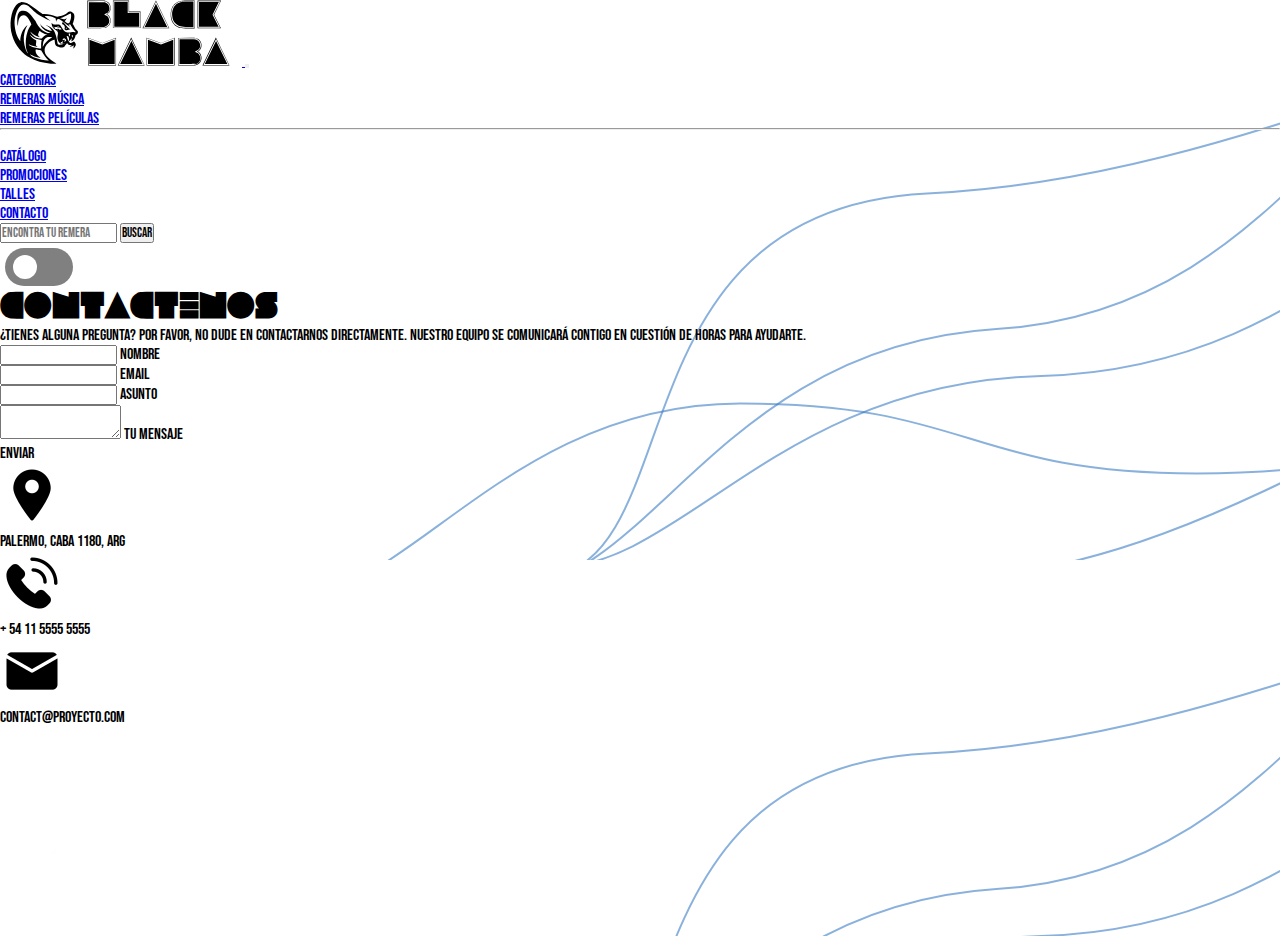
<file: pages/Contact.html>
<!DOCTYPE html>
<html lang="en">
<head>
    <meta charset="UTF-8">
    <meta http-equiv="X-UA-Compatible" content="IE=edge">
    <meta name="viewport" content="width=device-width, initial-scale=1.0">
    <title>Black Mamba - Remeras</title>
    <meta name="title" content="Black Mamba">
    <meta name="description" content="Remeras de Diseño">
    <meta name="keywords" content="remeras, remeras mujer, remeras hombre, remeras estampadas, remeras personalizadas, remeras sublimadas">
    <meta name="robots" content="index, follow">
    <meta http-equiv="Content-Type" content="text/html; charset=utf-8">
    <meta name="language" content="English">
    <meta name="revisit-after" content="2 days">
    <meta name="author" content="Alejandro Enrique Camilleri Aldana">
    <link rel="apple-touch-icon" sizes="180x180" href="img/apple-touch-icon.png">
    <link rel="icon" type="image/png" sizes="32x32" href="img/favicon-32x32.png">
    <link rel="icon" type="image/png" sizes="16x16" href="img/favicon-16x16.png">
    <link rel="icon" type="image/x-icon" href="../img/favicon.ico">
    <link href="https://cdn.jsdelivr.net/npm/bootstrap@5.3.0-alpha1/dist/css/bootstrap.min.css" rel="stylesheet" integrity="sha384-GLhlTQ8iRABdZLl6O3oVMWSktQOp6b7In1Zl3/Jr59b6EGGoI1aFkw7cmDA6j6gD" crossorigin="anonymous">
    <link rel="stylesheet" href="../css/style.css" type="text/css">
</head>
<body>
    <header class="container-fluid bg-body-tertiary sticky-top p-3 shadow">
        <div class="container">
            <nav class="navbar navbar-expand-lg bg-body-tertiary">
                <div class="container-fluid">
                    <a class="navbar-brand" href="../index.html">
                        <img src="../img/logo.svg" alt="">
                    </a>
                    <button class="navbar-toggler" type="button" data-bs-toggle="collapse" data-bs-target="#navbarScroll" aria-controls="navbarScroll" aria-expanded="false" aria-label="Toggle navigation">
                        <span class="navbar-toggler-icon"></span>
                    </button>
                    <div class="collapse navbar-collapse" id="navbarScroll">
                        <ul class="navbar-nav mx-auto my-2 my-lg-0 navbar-nav-scroll" style="--bs-scroll-height: 100px;">
                            <li class="nav-item dropdown">
                                <a class="nav-link dropdown-toggle" href="#" role="button" data-bs-toggle="dropdown" aria-expanded="false">
                                    Categorias
                                </a>
                                <ul class="dropdown-menu">
                                    <li><a class="dropdown-item" href="Shirt-music.html">Remeras Música</a></li>
                                    <li><a class="dropdown-item" href="Shirt-movies.html">Remeras Películas</a></li>
                                    <li><hr class="dropdown-divider"></li>
                                    <li><a class="dropdown-item" href="AllProducts.html">Catálogo</a></li>
                                </ul>
                            </li>
                            <li class="nav-item">
                                <a class="nav-link" aria-current="page" href="Promotions.html">Promociones</a>
                            </li>
                            <li class="nav-item">
                                <a class="nav-link" href="Sizes.html">Talles</a>
                            </li>
                            <li class="nav-item">
                                <a class="nav-link" href="Contact.html">Contacto</a>
                            </li>
                        </ul>
                        <form class="d-flex" role="search">
                            <input class="form-control me-2" type="search" placeholder="encontra tu remera" aria-label="Search">
                            <button class="btn btn-outline-secondary" type="submit">Buscar</button>
                        </form>
                    </div>
                    <label class="switch">
                        <input type="checkbox" name="theme_switch">
                        <span class="slider"></span>
                    </label>
                </div>
            </nav> 
        </div>
    </header>  
<div class="container-fluid">
    <div class="container py-3 py-sm-4 px-4 px-sm-5" id="banner">
        <h1>Contactenos</h1>
    </div>
</div>
<div class="container p-5 border rounded bg-white" id="contact">
    <section class="mb-4">
        <div class="row">
            <div class="col-md-9 mb-md-0 mb-5">
                <p class="p-3 mb-0 text-center text-md-start"><span class="font-weight-bold d-block">¿Tienes alguna pregunta?</span>
                    Por favor, no dude en contactarnos directamente. Nuestro equipo se comunicará contigo en cuestión de horas para ayudarte.</p>
                <form id="contact-form" name="contact-form" action="mail.php" method="POST">
                    <div class="row">
                        <div class="col-md-6">
                            <div class="md-form mb-0">
                                <input type="text" id="name" name="name" class="form-control">
                                <label for="name" class="my-2 d-flex justify-content-center justify-content-md-start">Nombre</label>
                            </div>
                        </div>
                        <div class="col-md-6">
                            <div class="md-form mb-0">
                                <input type="text" id="email" name="email" class="form-control">
                                <label for="email" class="my-2 d-flex justify-content-center justify-content-md-start">Email</label>
                            </div>
                        </div>
                    </div>
                    <div class="row">
                        <div class="col-md-12">
                            <div class="md-form mb-0">
                                <input type="text" id="subject" name="subject" class="form-control">
                                <label for="subject" class="my-2 d-flex justify-content-center justify-content-md-start">Asunto</label>
                            </div>
                        </div>
                    </div>
                    <div class="row">
                        <div class="col-md-12">
                            <div class="md-form">
                                <textarea type="text" id="message" name="message" rows="2" class="form-control md-textarea"></textarea>
                                <label for="message" class="my-2 d-flex justify-content-center justify-content-md-start">Tu Mensaje</label>
                            </div>
                        </div>
                    </div>
                </form>
                <div class="text-center float-md-end">
                    <a class="btn btn-primary px-5">Enviar</a>
                </div>
            </div>
            <div class="col-md-3 text-center">
                <ul class="list-unstyled mb-0">
                    <img src="../img/map.webp">
                        <p>Palermo, CABA 1180, ARG</p>
                    </li>
                    <img src="../img/phone-call.webp">
                        <p>+ 54 11 5555 5555</p>
                    </li>
                    <img src="../img/mail.webp">
                        <p>contact@proyecto.com</p>
                    </li>
                </ul>
            </div>
        </div>
    </section>
</div>       
<div class="container-fluid bg-dark mt-5 p-3" id="footer">
    <div class="container">
        <footer class="d-flex flex-wrap justify-content-between align-items-center py-3 my-4">
        <div class="col-sm-12 col-xl-4 d-flex align-items-center">
            <a href="/" class="mb-3 me-2 mb-md-0 text-muted text-decoration-none lh-1">
                <img src="../img/logo_white.svg" alt="">
            </a>
        </div>
        <ul class="nav col-sm-12 col-xl-4 justify-content-end list-unstyled d-flex">
            <li class="ms-3"><a class="text-muted" href="#"><img src="../img/facebook_white.webp" alt=""></a></li>
            <li class="ms-3"><a class="text-muted" href="#"><img src="../img/instagram_white.webp" alt=""></a></li>
        </ul>
        </footer>
    </div>
</div>
<script src="https://cdn.jsdelivr.net/npm/bootstrap@5.3.0-alpha1/dist/js/bootstrap.bundle.min.js" integrity="sha384-w76AqPfDkMBDXo30jS1Sgez6pr3x5MlQ1ZAGC+nuZB+EYdgRZgiwxhTBTkF7CXvN" crossorigin="anonymous"></script>
<script>
    let checkbox = document.querySelector("input[name=theme_switch]");

    if (window.matchMedia("(prefers-color-scheme: dark)").matches) {
      document.documentElement.setAttribute("data-theme", "dark");
      checkbox.checked = true;
    } else {
      document.documentElement.setAttribute("data-theme", "light");
      checkbox.checked = false;
    }
    
    // switch theme if checkbox is engaged
    checkbox.addEventListener("change", (cb) => {
      document.documentElement.setAttribute(
        "data-theme",
        cb.target.checked ? "dark" : "light"
      );
    });
</script>
</body>
</html>
</file>
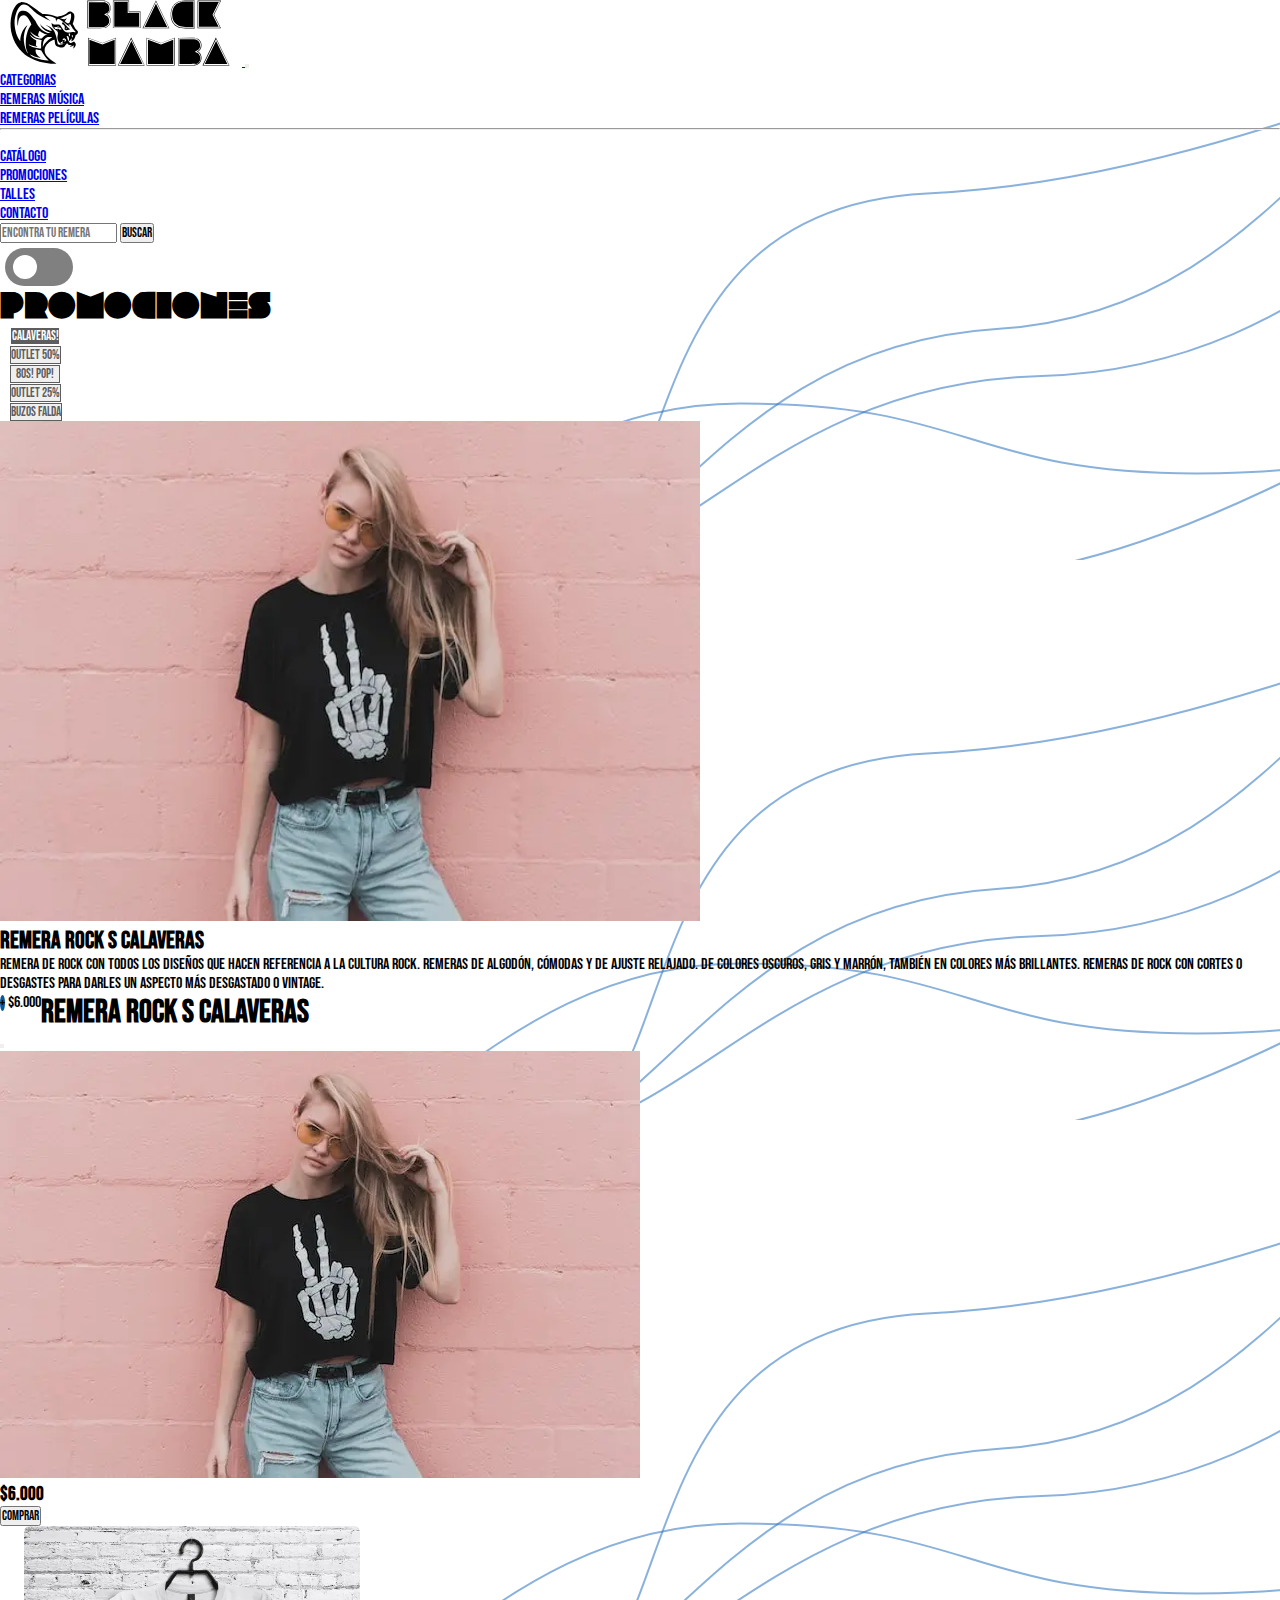
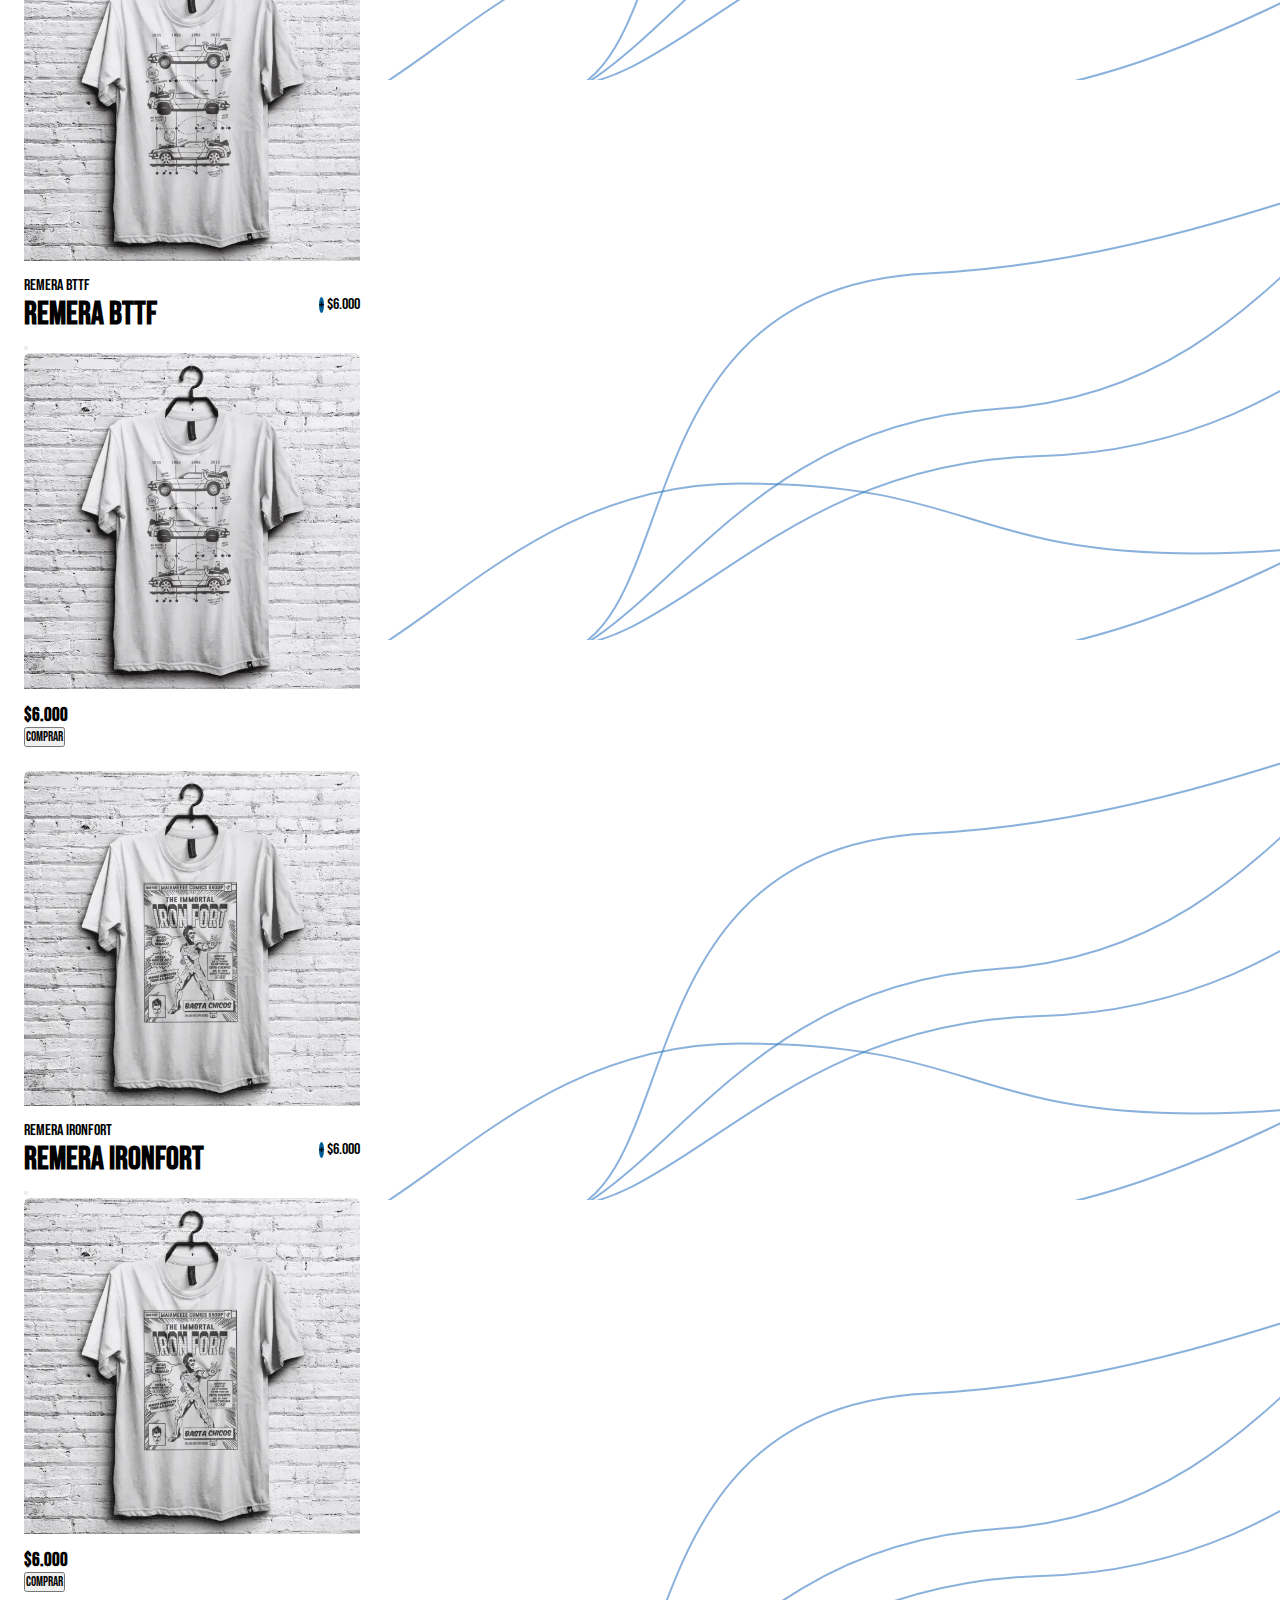
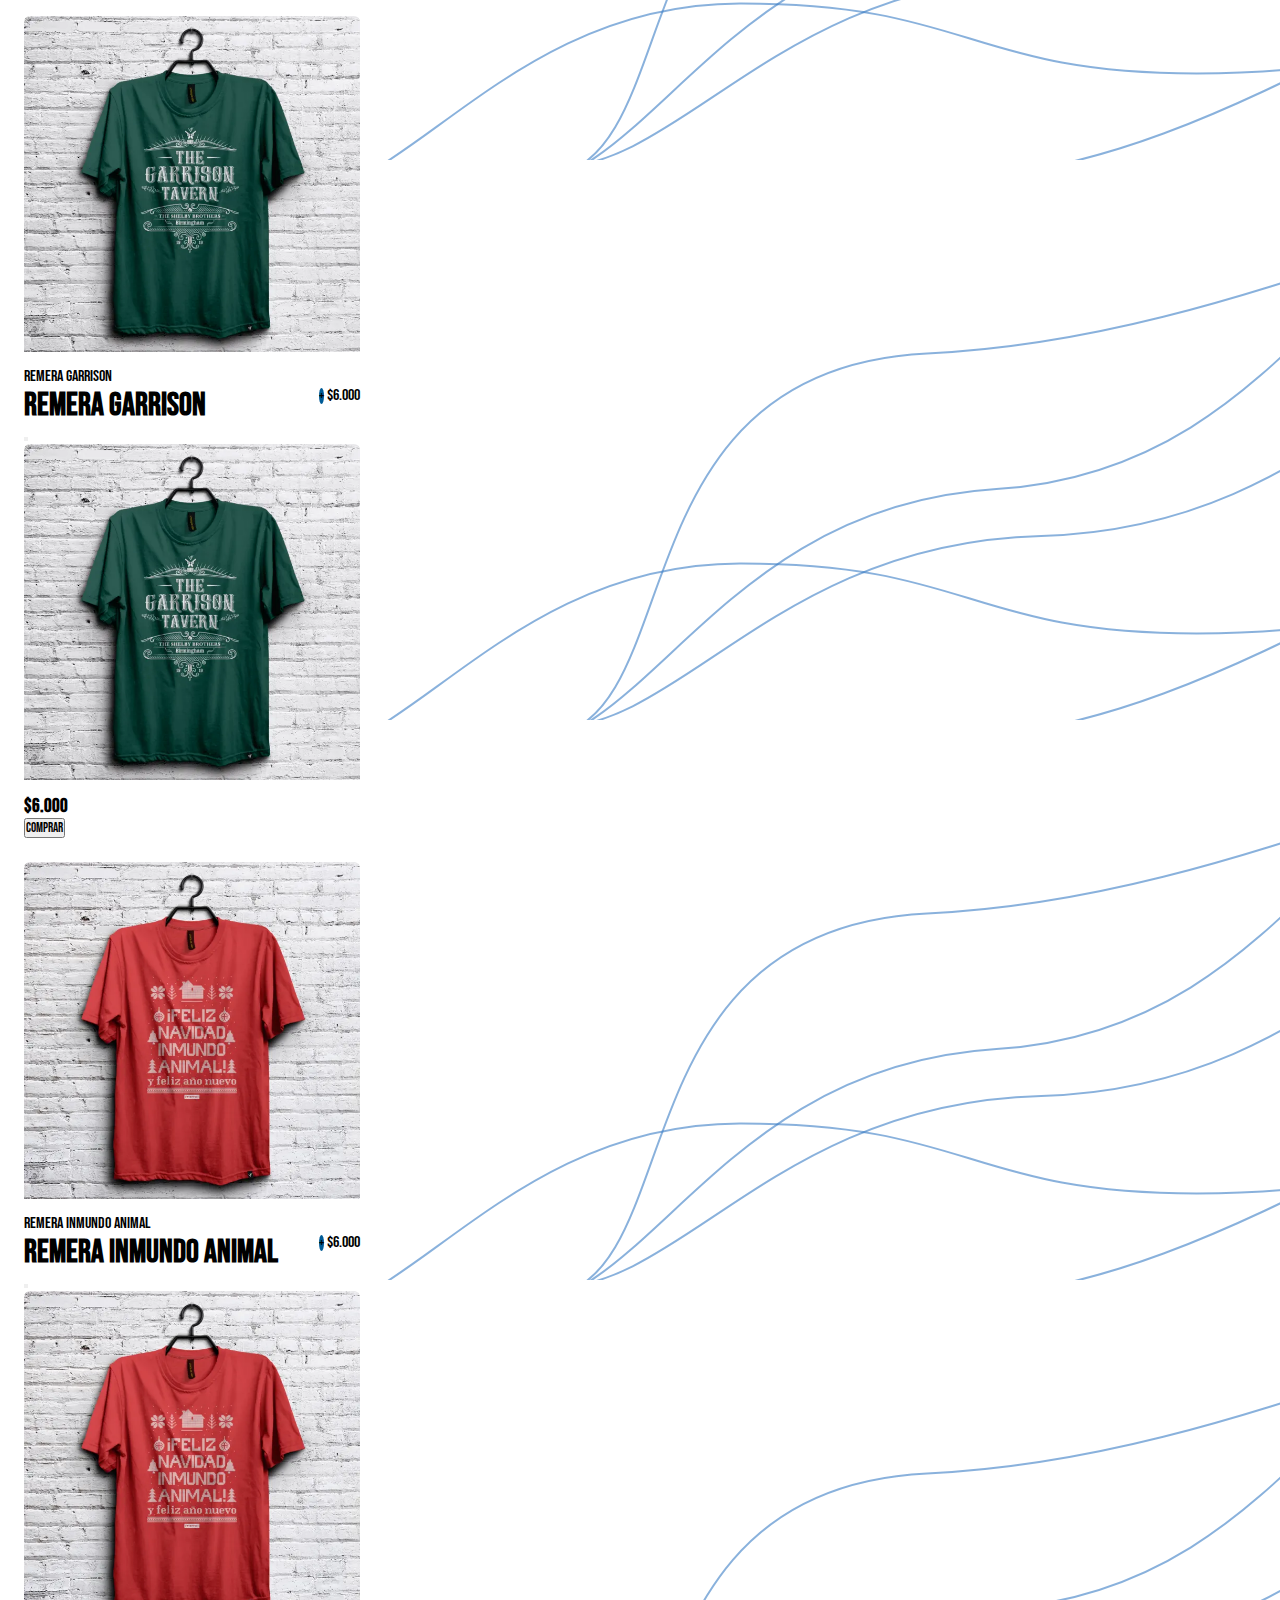
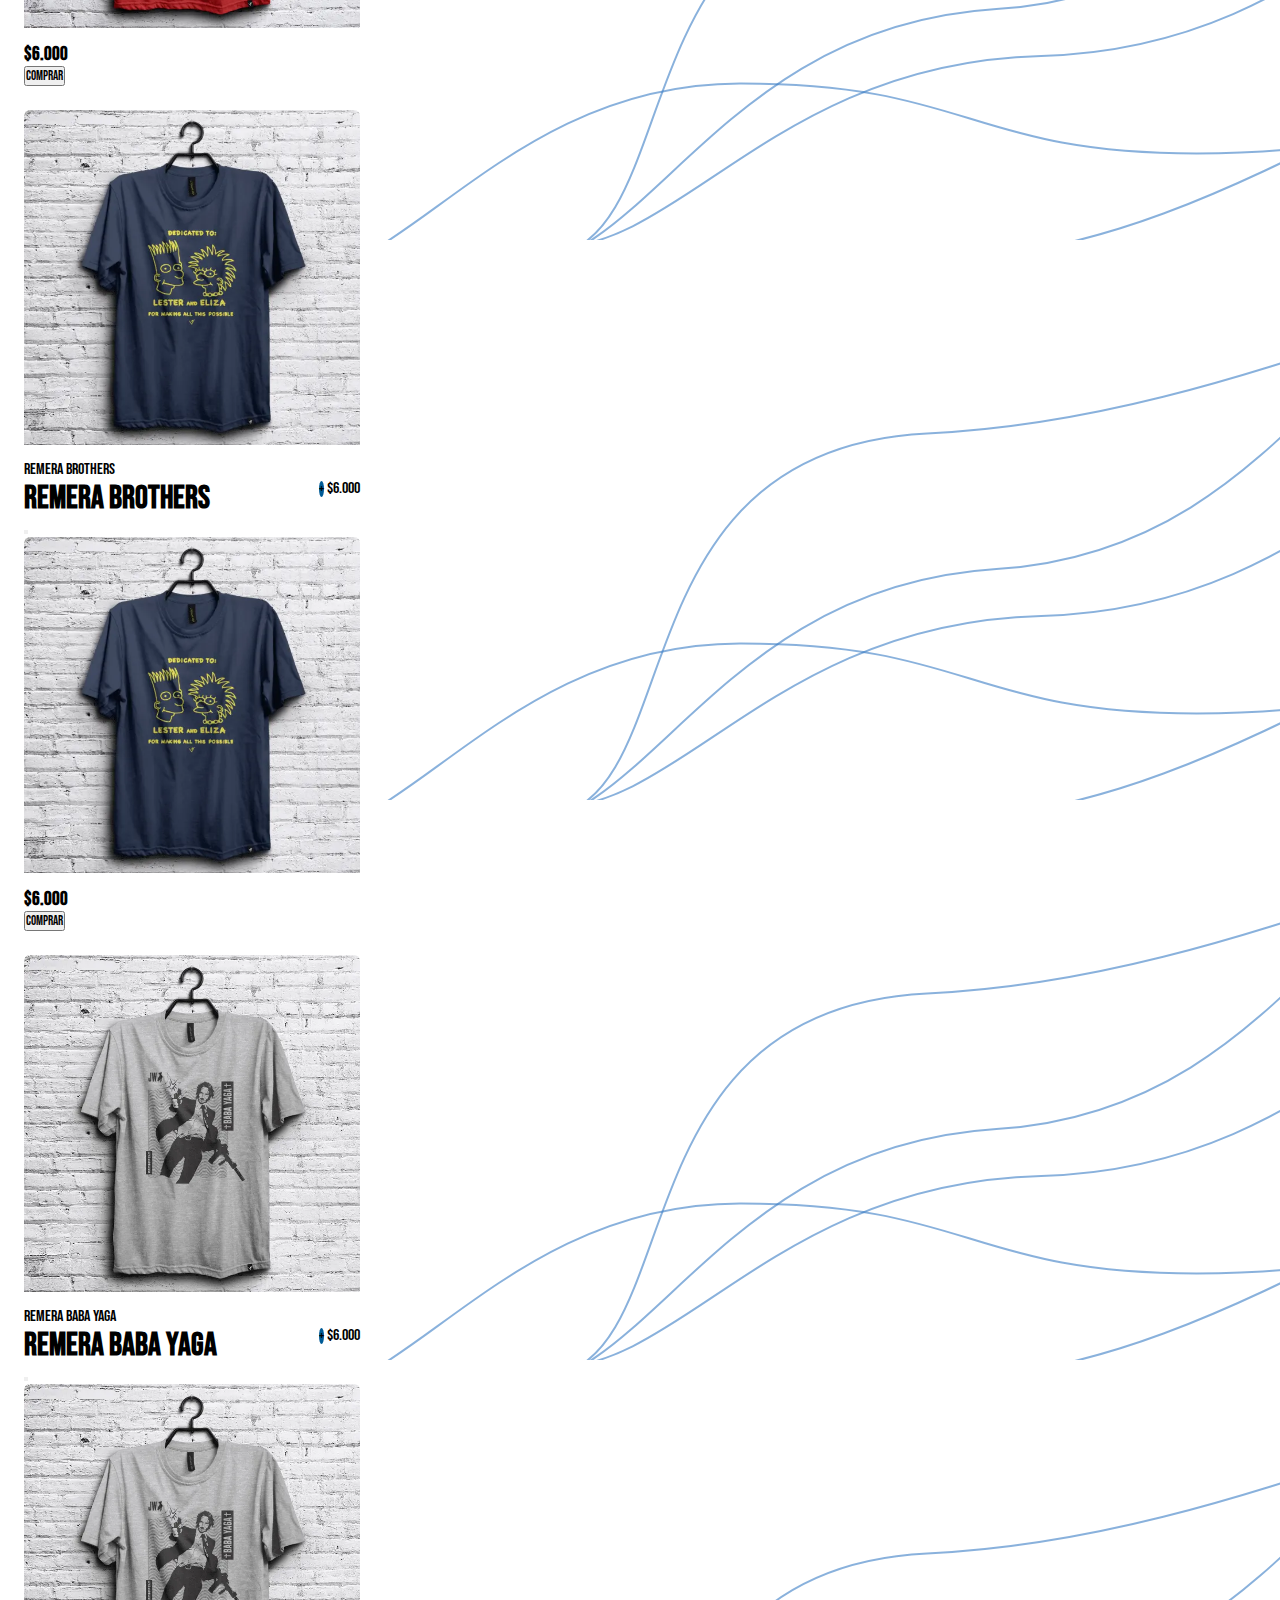
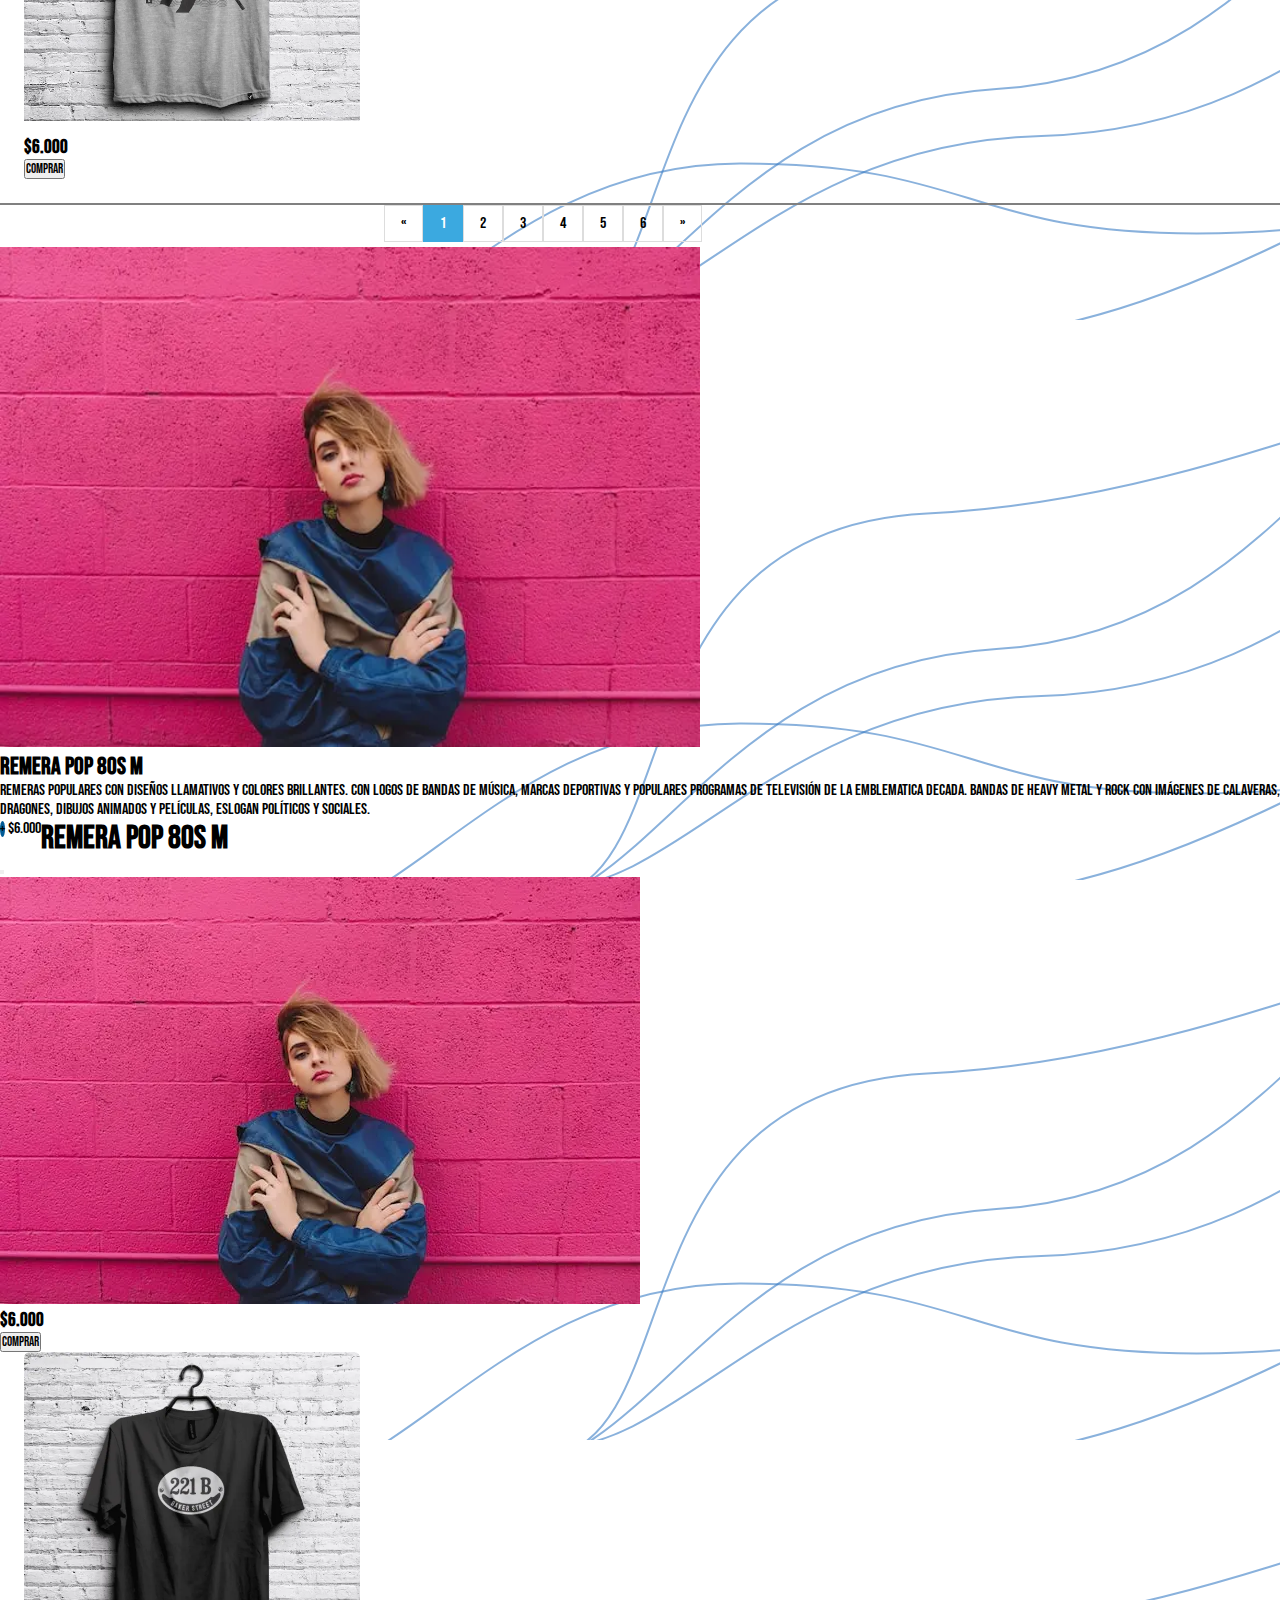
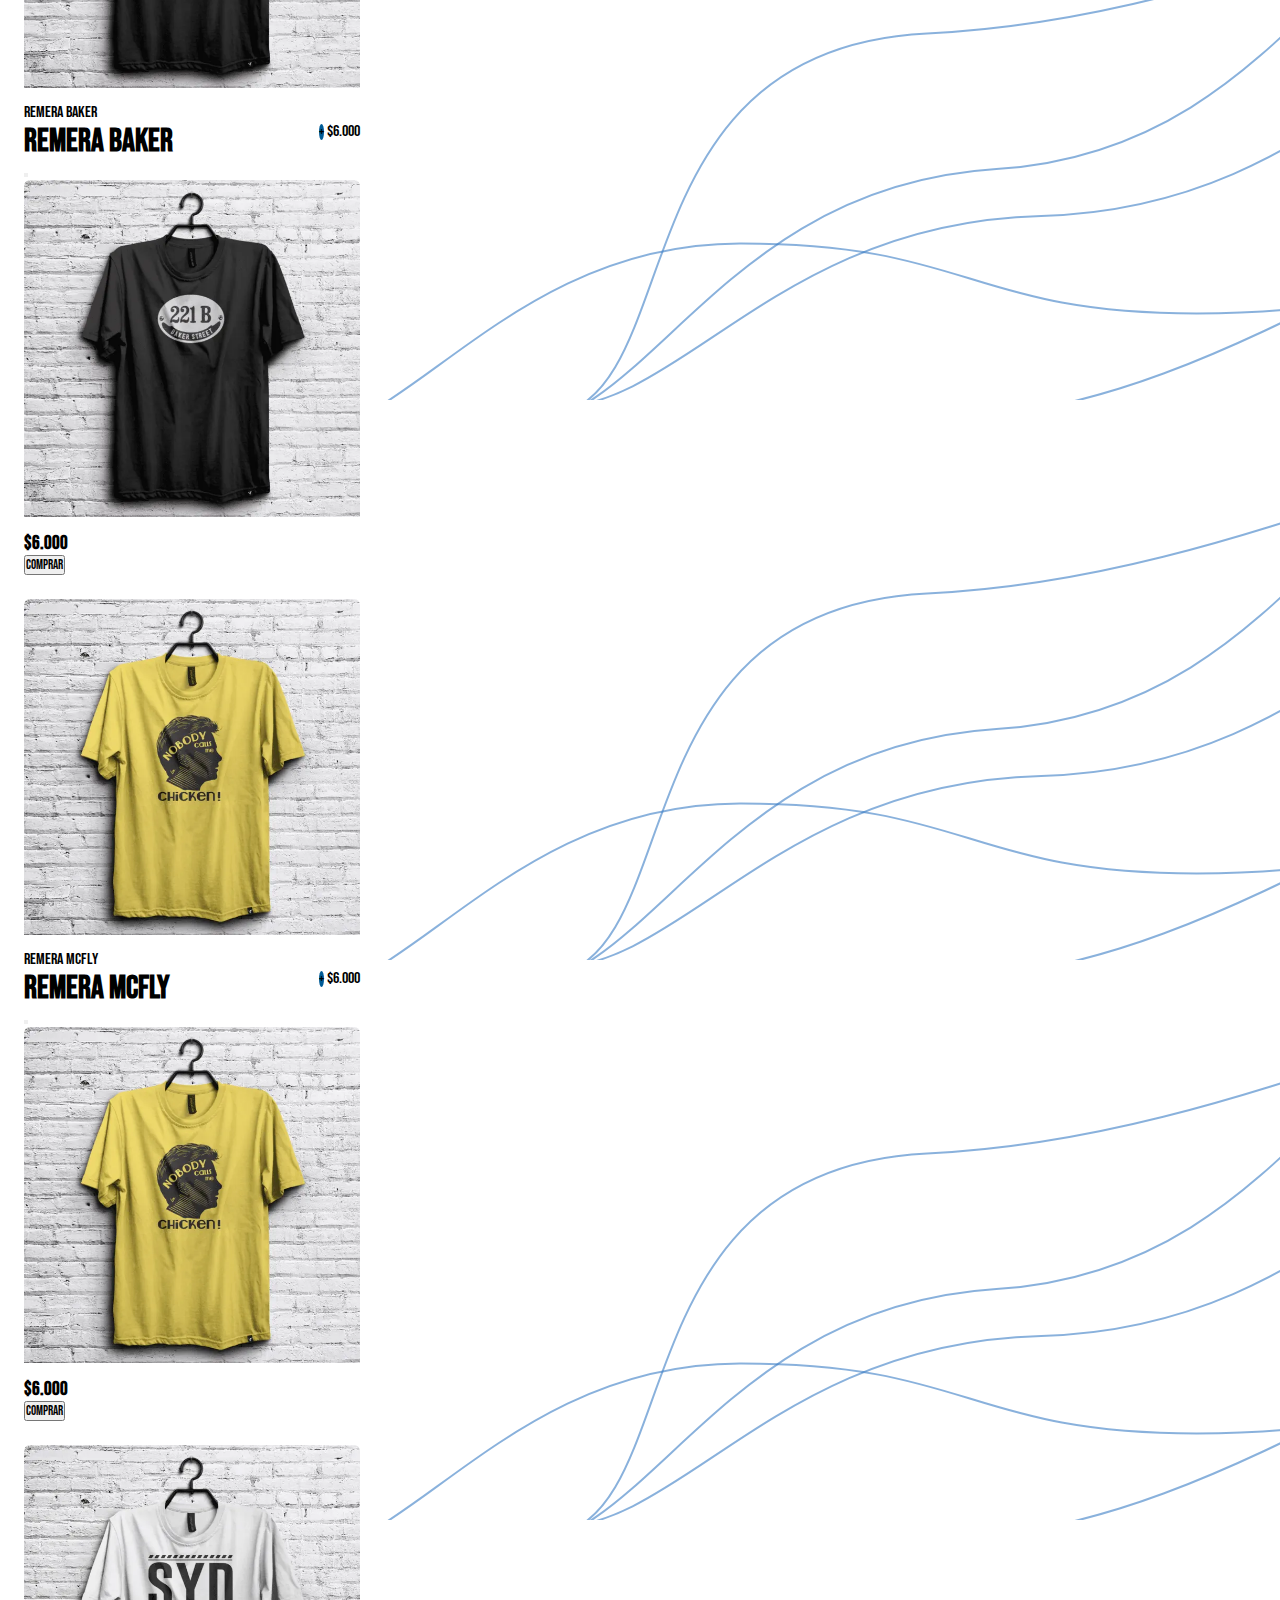
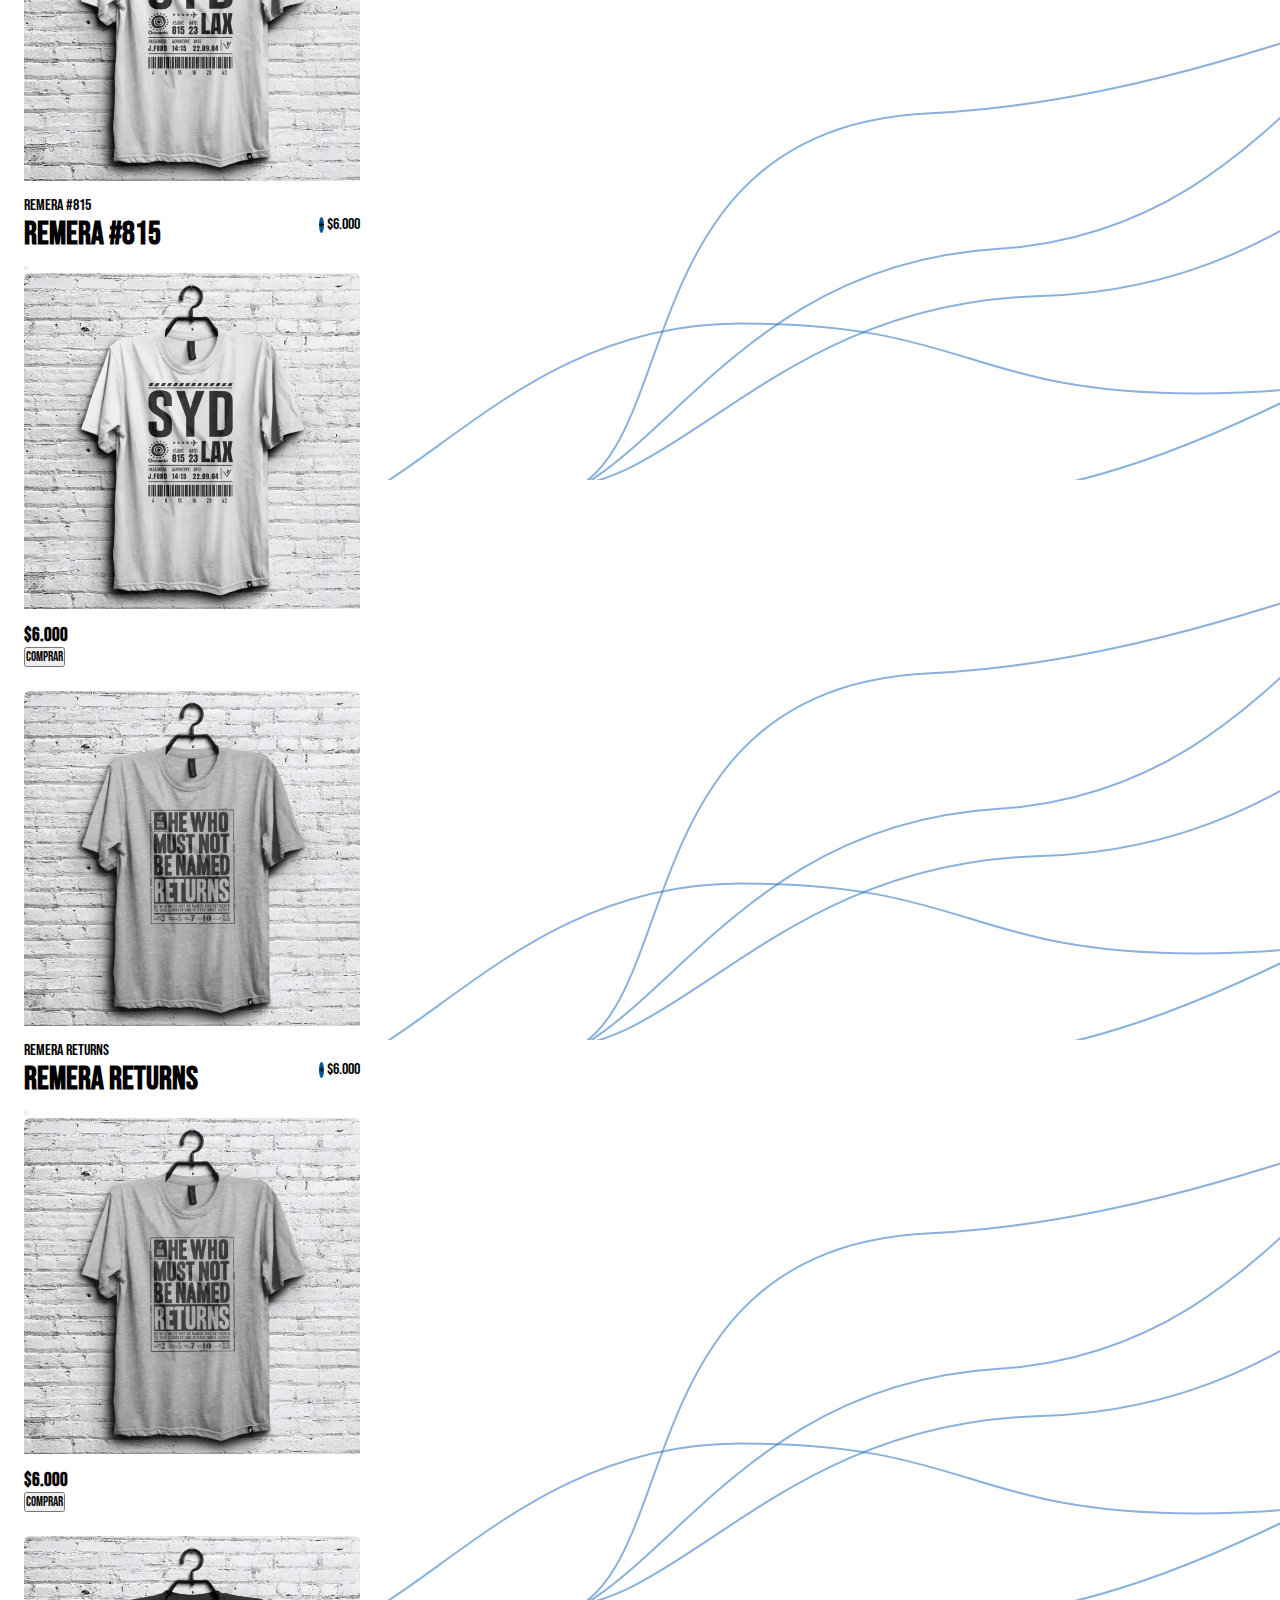
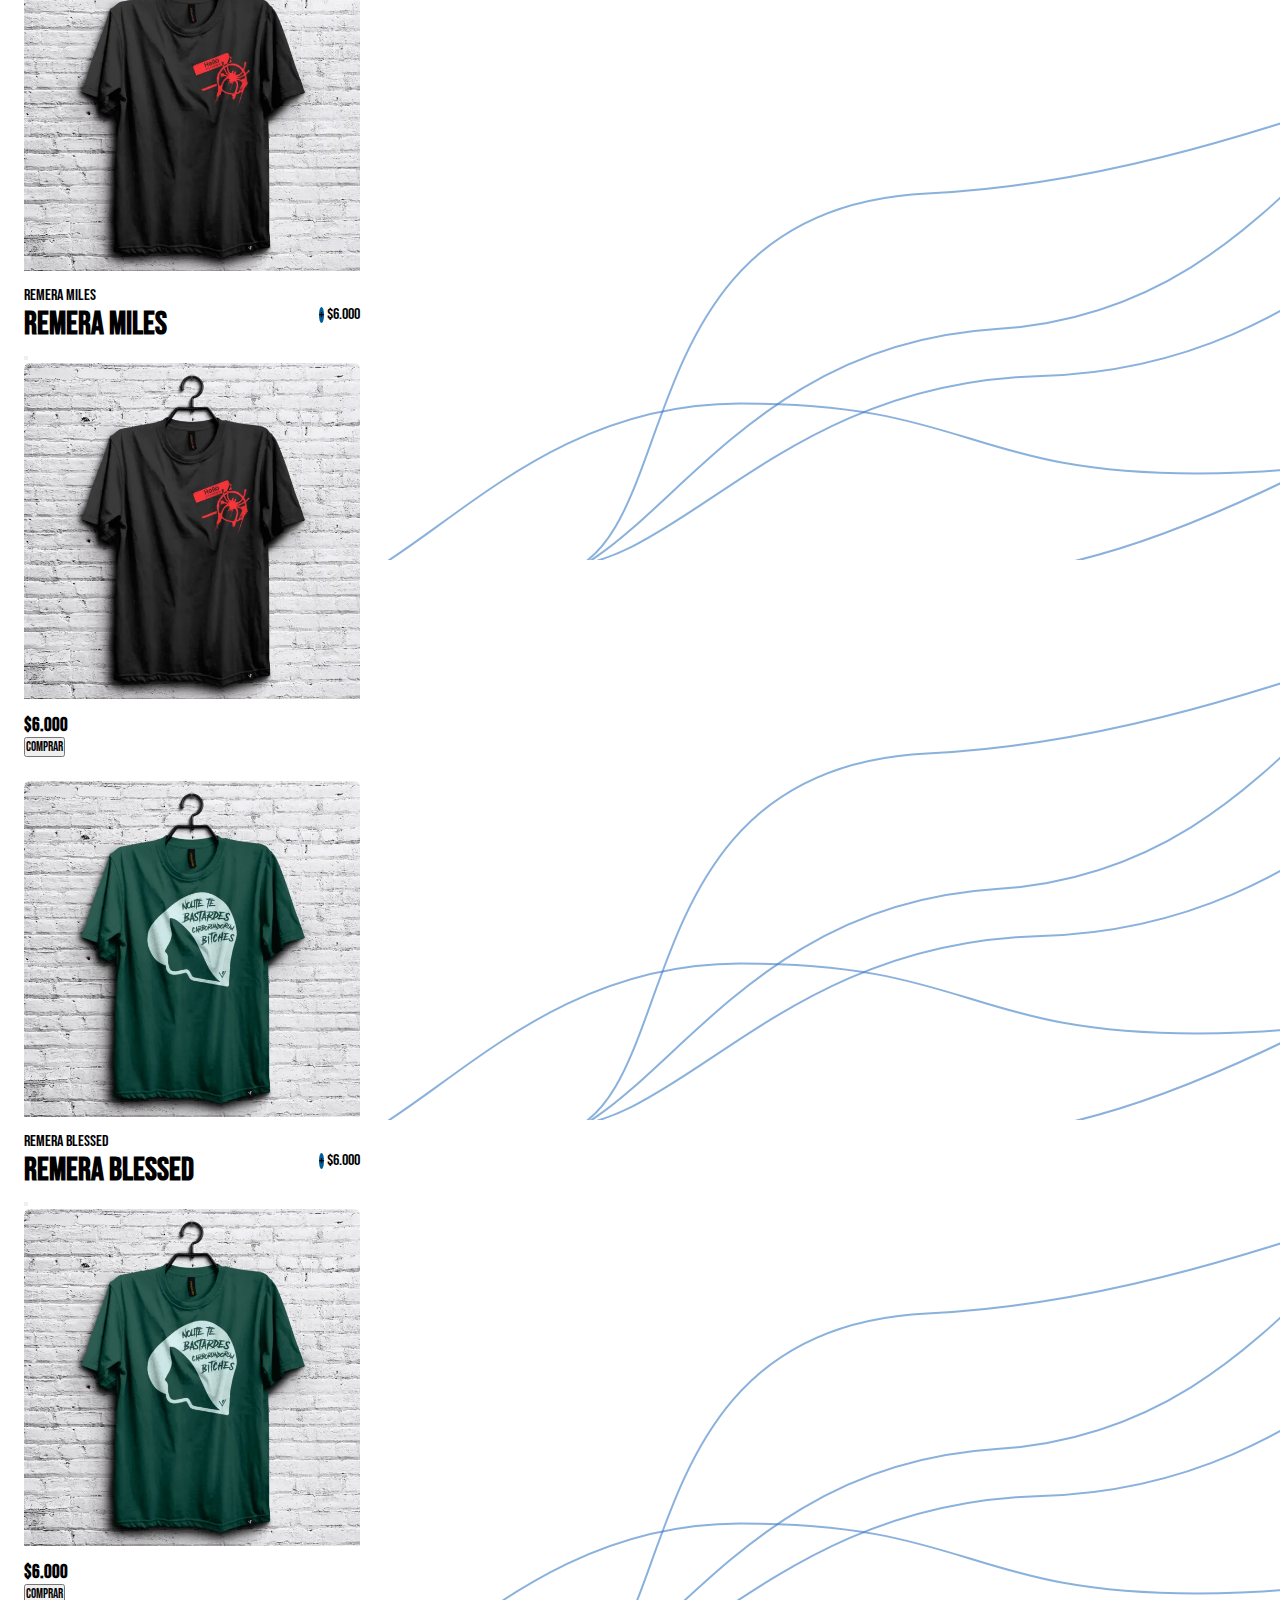
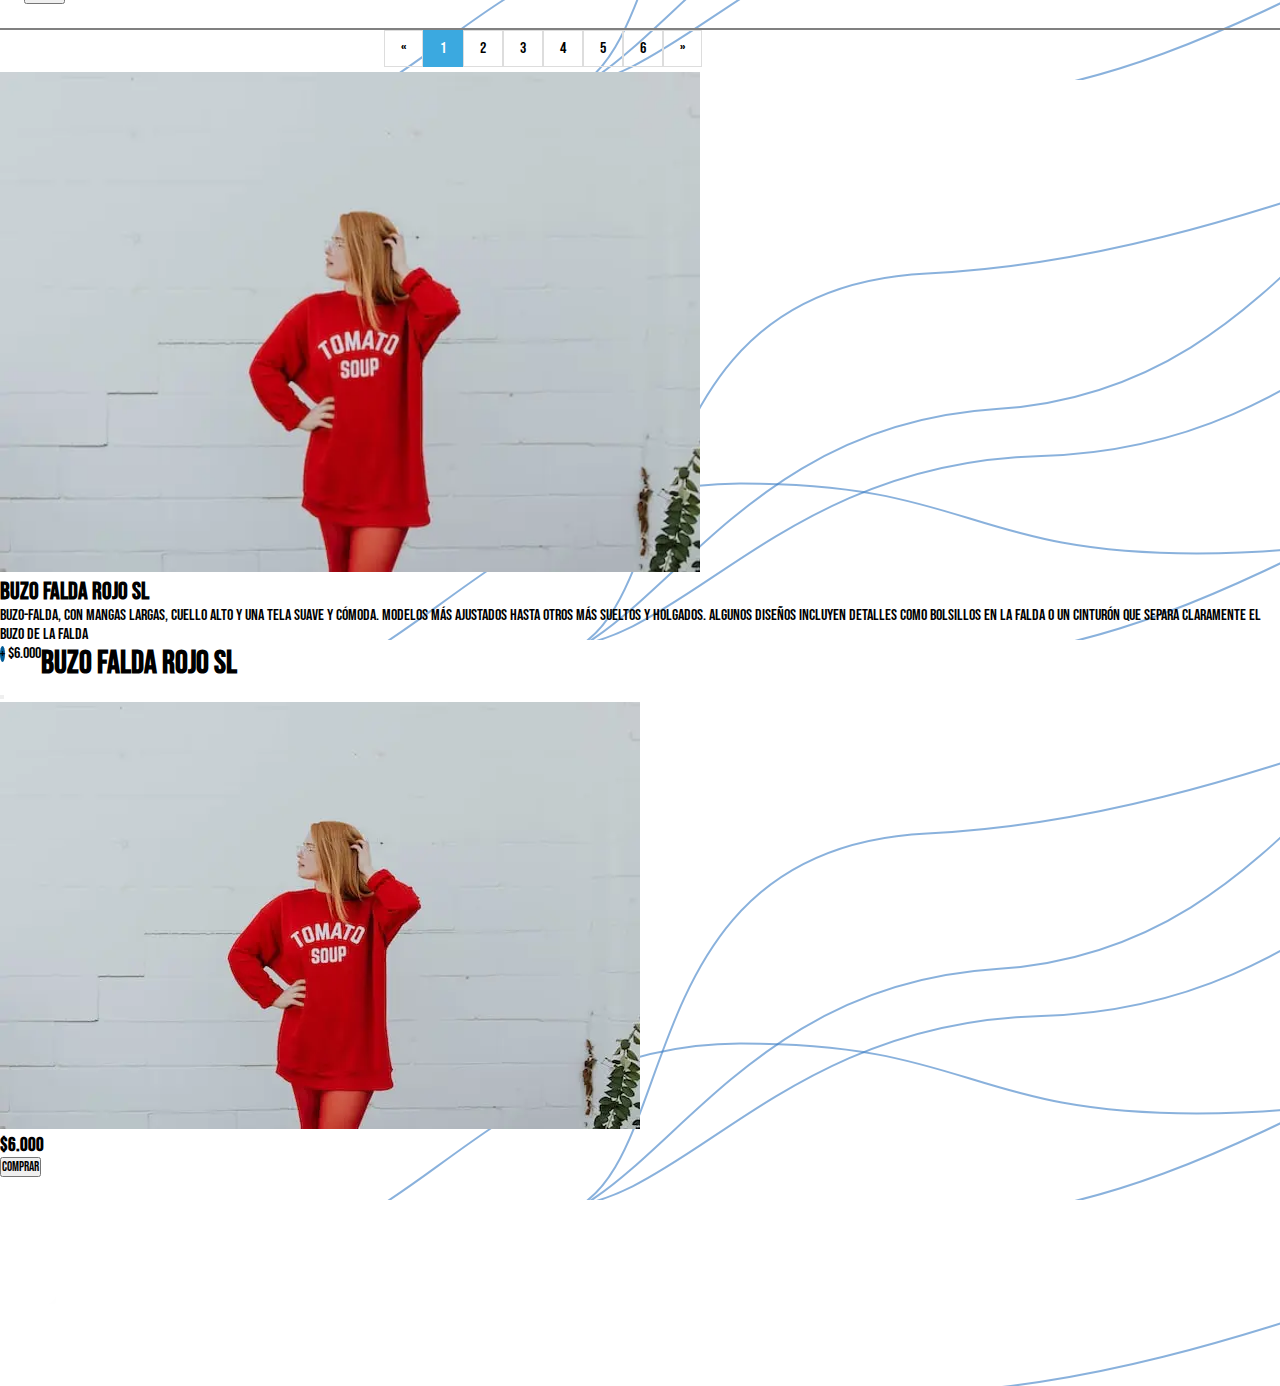
<file: pages/Promotions.html>
<!DOCTYPE html>
<html lang="en">
<head>
    <meta charset="UTF-8">
    <meta http-equiv="X-UA-Compatible" content="IE=edge">
    <meta name="viewport" content="width=device-width, initial-scale=1.0">
    <title>Black Mamba - Remeras</title>
    <meta name="title" content="Black Mamba">
    <meta name="description" content="Remeras de Diseño">
    <meta name="keywords" content="remeras, remeras mujer, remeras hombre, remeras estampadas, remeras personalizadas, remeras sublimadas">
    <meta name="robots" content="index, follow">
    <meta http-equiv="Content-Type" content="text/html; charset=utf-8">
    <meta name="language" content="English">
    <meta name="revisit-after" content="2 days">
    <meta name="author" content="Alejandro Enrique Camilleri Aldana">
    <link rel="apple-touch-icon" sizes="180x180" href="img/apple-touch-icon.png">
    <link rel="icon" type="image/png" sizes="32x32" href="img/favicon-32x32.png">
    <link rel="icon" type="image/png" sizes="16x16" href="img/favicon-16x16.png">
    <link rel="icon" type="image/x-icon" href="../img/favicon.ico">
    <link href="https://cdn.jsdelivr.net/npm/bootstrap@5.3.0-alpha1/dist/css/bootstrap.min.css" rel="stylesheet" integrity="sha384-GLhlTQ8iRABdZLl6O3oVMWSktQOp6b7In1Zl3/Jr59b6EGGoI1aFkw7cmDA6j6gD" crossorigin="anonymous">
    <link rel="stylesheet" href="../css/style.css" type="text/css">
</head>
<body>
    <header class="container-fluid bg-body-tertiary sticky-top p-3 shadow">
        <div class="container">
            <nav class="navbar navbar-expand-lg bg-body-tertiary">
                <div class="container-fluid">
                    <a class="navbar-brand" href="../index.html">
                        <img src="../img/logo.svg" alt="">
                    </a>
                    <button class="navbar-toggler" type="button" data-bs-toggle="collapse" data-bs-target="#navbarScroll" aria-controls="navbarScroll" aria-expanded="false" aria-label="Toggle navigation">
                        <span class="navbar-toggler-icon"></span>
                    </button>
                    <div class="collapse navbar-collapse" id="navbarScroll">
                        <ul class="navbar-nav mx-auto my-2 my-lg-0 navbar-nav-scroll" style="--bs-scroll-height: 100px;">
                            <li class="nav-item dropdown">
                                <a class="nav-link dropdown-toggle" href="#" role="button" data-bs-toggle="dropdown" aria-expanded="false">
                                    Categorias
                                </a>
                                <ul class="dropdown-menu">
                                    <li><a class="dropdown-item" href="Shirt-music.html">Remeras Música</a></li>
                                    <li><a class="dropdown-item" href="Shirt-movies.html">Remeras Películas</a></li>
                                    <li><hr class="dropdown-divider"></li>
                                    <li><a class="dropdown-item" href="AllProducts.html">Catálogo</a></li>
                                </ul>
                            </li>
                            <li class="nav-item">
                                <a class="nav-link" aria-current="page" href="Promotions.html">Promociones</a>
                            </li>
                            <li class="nav-item">
                                <a class="nav-link" href="Sizes.html">Talles</a>
                            </li>
                            <li class="nav-item">
                                <a class="nav-link" href="Contact.html">Contacto</a>
                            </li>
                        </ul>
                        <form class="d-flex" role="search">
                            <input class="form-control me-2" type="search" placeholder="encontra tu remera" aria-label="Search">
                            <button class="btn btn-outline-secondary" type="submit">Buscar</button>
                        </form>
                    </div>
                    <label class="switch">
                        <input type="checkbox" name="theme_switch">
                        <span class="slider"></span>
                    </label>
                </div>
            </nav> 
        </div>
    </header>
<div class="container-fluid bg-banner">
    <div class="container py-3 py-sm-4 px-4 px-sm-5" id="banner">
        <h1>Promociones</h1>
    </div>
</div>
<div class="container p-3 p-sm-5" id="promotions_pills">
    <ul class="nav nav-pills mb-0 mb-sm-3" id="pills-tab" role="tablist">
        <li class="nav-item" role="presentation">
            <button class="nav-link active" id="pills-01-tab" data-bs-toggle="pill" data-bs-target="#pills-01" type="button" role="tab" aria-controls="pills-01" aria-selected="true">CALAVERAS!</button>
        </li>
        <li class="nav-item" role="presentation">
            <button class="nav-link" id="pills-02-tab" data-bs-toggle="pill" data-bs-target="#pills-02" type="button" role="tab" aria-controls="pills-02" aria-selected="false">OUTLET 50%</button>
        </li>
        <li class="nav-item" role="presentation">
            <button class="nav-link" id="pills-03-tab" data-bs-toggle="pill" data-bs-target="#pills-03" type="button" role="tab" aria-controls="pills-03" aria-selected="false">80s! POP!</button>
        </li>
        <li class="nav-item" role="presentation">
            <button class="nav-link" id="pills-04-tab" data-bs-toggle="pill" data-bs-target="#pills-04" type="button" role="tab" aria-controls="pills-04" aria-selected="false">OUTLET 25%</button>
        </li>
        <li class="nav-item" role="presentation">
            <button class="nav-link" id="pills-05-tab" data-bs-toggle="pill" data-bs-target="#pills-05" type="button" role="tab" aria-controls="pills-05" aria-selected="false">BUZOS Falda</button>
        </li>
    </ul>
    <div class="tab-content" id="pills-tabContent">
        <div class="tab-pane fade show active" id="pills-01" role="tabpanel" aria-labelledby="pills-01-tab" tabindex="0">
            <div class="row align-items-center g-5 py-2 py-sm-5">
                <div class="col-12 col-sm-8 col-lg-6">
                    <img src="../img/Talles/Large.webp" class="d-block mx-lg-auto img-fluid" alt="Bootstrap Themes" width="700" height="500" loading="lazy">
                </div>
                <div class="col-sm-3 col-lg-6 mt-4 mt-sm-4">
                    <h2 class="lh-1 mb-3">Remera Rock S CALAVERAS</h2>
                    <p class="lead">Remera de rock con todos los diseños que hacen referencia a la cultura rock. Remeras de algodón, cómodas y de ajuste relajado. 
                        De colores oscuros, gris y marrón, también en colores más brillantes. Remeras de rock con cortes o desgastes para darles un aspecto más desgastado o vintage.
                    <div class="price" style="float: left;">
                        <div class="heading d-inline">
                            <button type="button" class="btn btn-primary" data-bs-toggle="modal" data-bs-target="#Remera_Rock_Calaveras">
                                +
                            </button> $6.000 
                        </div>
                        <!-- Button trigger modal -->
                    </div>
                    <!-- Modal -->
                    <div class="modal fade" id="Remera_Rock_Calaveras" tabindex="-1" aria-labelledby="exampleModalLabel" aria-hidden="true">
                        <div class="modal-dialog">
                            <div class="modal-content">
                                <div class="modal-header">
                                    <h1 class="modal-title fs-5" id="exampleModalLabel">Remera Rock S CALAVERAS</h1>
                                    <button type="button" class="btn-close" data-bs-dismiss="modal" aria-label="Close"></button>
                                </div>
                                <div class="modal-body">
                                    <div class="card-image">
                                        <img src="../img/Talles/Large.webp" alt="...">
                                    </div>
                                </div>
                                <div class="modal-footer">
                                    <h3>$6.000</h3>
                                    <button type="button" class="btn btn-primary">Comprar</button>
                                </div>
                            </div>
                        </div>
                    </div>
                </div>
            </div>
        </div>
        <div class="tab-pane fade" id="pills-02" role="tabpanel" aria-labelledby="pills-02-tab" tabindex="0">
            <div class="row align-items-center g-5 py-5 d-flex justify-content-center">
                <section class="col-sm-12 col-12">
                    <div class="d-flex flex-wrap justify-content-around" id="promotions_Cards">
                        <div class="card mb-3">
                            <div class="card-image">
                                <a href="" data-bs-toggle="modal" data-bs-target="#REMERA_BTTF"><img src="../img/remeras/Shirt01.webp" alt="..."></a>
                            </div>
                            <div class="category">REMERA BTTF</div>
                            <div class="price" style="float: right;">
                                <div class="heading d-inline">
                                    <button type="button" class="btn btn-primary" data-bs-toggle="modal" data-bs-target="#REMERA_BTTF">
                                        +
                                    </button> $6.000 
                                </div>
                                <!-- Button trigger modal -->
                            </div>
                            <!-- Modal -->
                            <div class="modal fade" id="REMERA_BTTF" tabindex="-1" aria-labelledby="exampleModalLabel" aria-hidden="true">
                                <div class="modal-dialog">
                                    <div class="modal-content">
                                        <div class="modal-header">
                                            <h1 class="modal-title fs-5" id="exampleModalLabel">REMERA BTTF</h1>
                                            <button type="button" class="btn-close" data-bs-dismiss="modal" aria-label="Close"></button>
                                        </div>
                                        <div class="modal-body">
                                            <div class="card-image">
                                                <img src="../img/remeras/Shirt01.webp" alt="...">
                                            </div>
                                        </div>
                                        <div class="modal-footer">
                                            <h3>$6.000</h3>
                                        <button type="button" class="btn btn-primary">Comprar</button>
                                        </div>
                                    </div>
                                </div>
                            </div>    
                        </div>
                        <div class="card mb-3">
                            <div class="card-image">
                                <a href="" data-bs-toggle="modal" data-bs-target="#REMERA_IRONFORT"><img src="../img/remeras/Shirt02.webp" alt="..."></a>
                            </div>
                            <div class="category">REMERA IRONFORT</div>
                            <div class="price" style="float: right;">
                                <div class="heading d-inline">
                                    <button type="button" class="btn btn-primary" data-bs-toggle="modal" data-bs-target="#REMERA_IRONFORT">
                                        +
                                    </button> $6.000 
                                </div>
                                <!-- Button trigger modal -->
                            </div>
                            <!-- Modal -->
                            <div class="modal fade" id="REMERA_IRONFORT" tabindex="-1" aria-labelledby="exampleModalLabel" aria-hidden="true">
                                <div class="modal-dialog">
                                    <div class="modal-content">
                                        <div class="modal-header">
                                            <h1 class="modal-title fs-5" id="exampleModalLabel">REMERA IRONFORT</h1>
                                            <button type="button" class="btn-close" data-bs-dismiss="modal" aria-label="Close"></button>
                                        </div>
                                        <div class="modal-body">
                                            <div class="card-image">
                                                <img src="../img/remeras/Shirt02.webp" alt="...">
                                            </div>
                                        </div>
                                        <div class="modal-footer">
                                            <h3>$6.000</h3>
                                        <button type="button" class="btn btn-primary">Comprar</button>
                                        </div>
                                    </div>
                                </div>
                            </div>    
                        </div>
                        <div class="card mb-3">
                            <div class="card-image">
                                <a href="" data-bs-toggle="modal" data-bs-target="#REMERA_GARRISON"><img src="../img/remeras/Shirt03.webp" alt="..."></a>
                            </div>
                            <div class="category">REMERA GARRISON</div>
                            <div class="price" style="float: right;">
                                <div class="heading d-inline">
                                    <button type="button" class="btn btn-primary" data-bs-toggle="modal" data-bs-target="#REMERA_GARRISON">
                                        +
                                    </button> $6.000 
                                </div>
                                <!-- Button trigger modal -->
                            </div>
                            <!-- Modal -->
                            <div class="modal fade" id="REMERA_GARRISON" tabindex="-1" aria-labelledby="exampleModalLabel" aria-hidden="true">
                                <div class="modal-dialog">
                                    <div class="modal-content">
                                        <div class="modal-header">
                                            <h1 class="modal-title fs-5" id="exampleModalLabel">REMERA GARRISON</h1>
                                            <button type="button" class="btn-close" data-bs-dismiss="modal" aria-label="Close"></button>
                                        </div>
                                        <div class="modal-body">
                                            <div class="card-image">
                                                <img src="../img/remeras/Shirt03.webp" alt="...">
                                            </div>
                                        </div>
                                        <div class="modal-footer">
                                            <h3>$6.000</h3>
                                        <button type="button" class="btn btn-primary">Comprar</button>
                                        </div>
                                    </div>
                                </div>
                            </div>    
                        </div>
                        <div class="card mb-3">
                            <div class="card-image">
                                <a href="" data-bs-toggle="modal" data-bs-target="#REMERA_INMUNDO_ANIMAL"><img src="../img/remeras/Shirt04.webp" alt="..."></a>
                            </div>
                            <div class="category">REMERA INMUNDO ANIMAL</div>
                            <div class="price" style="float: right;">
                                <div class="heading d-inline">
                                    <button type="button" class="btn btn-primary" data-bs-toggle="modal" data-bs-target="#REMERA_INMUNDO_ANIMAL">
                                        +
                                    </button> $6.000 
                                </div>
                                <!-- Button trigger modal -->
                            </div>
                            <!-- Modal -->
                            <div class="modal fade" id="REMERA_INMUNDO_ANIMAL" tabindex="-1" aria-labelledby="exampleModalLabel" aria-hidden="true">
                                <div class="modal-dialog">
                                    <div class="modal-content">
                                        <div class="modal-header">
                                            <h1 class="modal-title fs-5" id="exampleModalLabel">REMERA INMUNDO ANIMAL</h1>
                                            <button type="button" class="btn-close" data-bs-dismiss="modal" aria-label="Close"></button>
                                        </div>
                                        <div class="modal-body">
                                            <div class="card-image">
                                                <img src="../img/remeras/Shirt04.webp" alt="...">
                                            </div>
                                        </div>
                                        <div class="modal-footer">
                                            <h3>$6.000</h3>
                                        <button type="button" class="btn btn-primary">Comprar</button>
                                        </div>
                                    </div>
                                </div>
                            </div>    
                        </div>
                        <div class="card mb-3">
                            <div class="card-image">
                                <a href="" data-bs-toggle="modal" data-bs-target="#REMERA_BROTHERS"><img src="../img/remeras/Shirt05.webp" alt="..."></a>
                            </div>
                            <div class="category">REMERA BROTHERS</div>
                            <div class="price" style="float: right;">
                                <div class="heading d-inline">
                                    <button type="button" class="btn btn-primary" data-bs-toggle="modal" data-bs-target="#REMERA_BROTHERS">
                                        +
                                    </button> $6.000 
                                </div>
                                <!-- Button trigger modal -->
                            </div>
                            <!-- Modal -->
                            <div class="modal fade" id="REMERA_BROTHERS" tabindex="-1" aria-labelledby="exampleModalLabel" aria-hidden="true">
                                <div class="modal-dialog">
                                    <div class="modal-content">
                                        <div class="modal-header">
                                            <h1 class="modal-title fs-5" id="exampleModalLabel">REMERA BROTHERS</h1>
                                            <button type="button" class="btn-close" data-bs-dismiss="modal" aria-label="Close"></button>
                                        </div>
                                        <div class="modal-body">
                                            <div class="card-image">
                                                <img src="../img/remeras/Shirt05.webp" alt="...">
                                            </div>
                                        </div>
                                        <div class="modal-footer">
                                            <h3>$6.000</h3>
                                        <button type="button" class="btn btn-primary">Comprar</button>
                                        </div>
                                    </div>
                                </div>
                            </div>    
                        </div>
                        <div class="card mb-3">
                            <div class="card-image">
                                <a href="" data-bs-toggle="modal" data-bs-target="#REMERA_BABA_YAGA"><img src="../img/remeras/Shirt06.webp" alt="..."></a>
                            </div>
                            <div class="category">REMERA BABA YAGA</div>
                            <div class="price" style="float: right;">
                                <div class="heading d-inline">
                                    <button type="button" class="btn btn-primary" data-bs-toggle="modal" data-bs-target="#REMERA_BABA_YAGA">
                                        +
                                    </button> $6.000 
                                </div>
                                <!-- Button trigger modal -->
                            </div>
                            <!-- Modal -->
                            <div class="modal fade" id="REMERA_BABA_YAGA" tabindex="-1" aria-labelledby="exampleModalLabel" aria-hidden="true">
                                <div class="modal-dialog">
                                    <div class="modal-content">
                                        <div class="modal-header">
                                            <h1 class="modal-title fs-5" id="exampleModalLabel">REMERA BABA YAGA</h1>
                                            <button type="button" class="btn-close" data-bs-dismiss="modal" aria-label="Close"></button>
                                        </div>
                                        <div class="modal-body">
                                            <div class="card-image">
                                                <img src="../img/remeras/Shirt06.webp" alt="...">
                                            </div>
                                        </div>
                                        <div class="modal-footer">
                                            <h3>$6.000</h3>
                                        <button type="button" class="btn btn-primary">Comprar</button>
                                        </div>
                                    </div>
                                </div>
                            </div>
                        </div>
                    </div>
                    <div class="divisor m-4"></div>
                    <div class="pagination">
                        <a href="#">&laquo;</a>
                        <a href="#" class="active">1</a>
                        <a href="#">2</a>
                        <a href="#">3</a>
                        <a href="#">4</a>
                        <a href="#">5</a>
                        <a href="#">6</a>
                        <a href="#">&raquo;</a>
                    </div>                
                </section>  
            </div>
        </div>
        <div class="tab-pane fade" id="pills-03" role="tabpanel" aria-labelledby="pills-03-tab" tabindex="0">
            <div class="row align-items-center g-5 py-2 py-sm-5">
                <div class="col-12 col-sm-8 col-lg-6">
                    <img src="../img/Talles/Medium.webp" class="d-block mx-lg-auto img-fluid" alt="Bootstrap Themes" width="700" height="500" loading="lazy">
                </div>
                <div class="col-sm-3 col-lg-6 mt-4 mt-sm-4">
                    <h2 class="lh-1 mb-3">Remera Pop 80s M</h2>
                    <p class="lead">Remeras populares con diseños llamativos y colores brillantes. 
                        Con logos de bandas de música, marcas deportivas y populares programas de televisión de la emblematica decada. 
                        Bandas de heavy metal y rock con imágenes de calaveras, dragones, dibujos animados y películas, eslogan políticos y sociales.</p>
                    <div class="price" style="float: left;">
                        <div class="heading d-inline">
                            <button type="button" class="btn btn-primary" data-bs-toggle="modal" data-bs-target="#Remera_Pop_80s">
                                +
                            </button> $6.000 
                        </div>
                        <!-- Button trigger modal -->
                    </div>
                    <!-- Modal -->
                    <div class="modal fade" id="Remera_Pop_80s" tabindex="-1" aria-labelledby="exampleModalLabel" aria-hidden="true">
                        <div class="modal-dialog">
                            <div class="modal-content">
                                <div class="modal-header">
                                    <h1 class="modal-title fs-5" id="exampleModalLabel">Remera Pop 80s M</h1>
                                    <button type="button" class="btn-close" data-bs-dismiss="modal" aria-label="Close"></button>
                                </div>
                                <div class="modal-body">
                                    <div class="card-image">
                                        <img src="../img/Talles/Medium.webp" alt="...">
                                    </div>
                                </div>
                                <div class="modal-footer">
                                    <h3>$6.000</h3>
                                    <button type="button" class="btn btn-primary">Comprar</button>
                                </div>
                            </div>
                        </div>
                    </div>
                </div>
            </div>
        </div>
        <div class="tab-pane fade" id="pills-04" role="tabpanel" aria-labelledby="pills-04-tab" tabindex="0">
            <div class="row align-items-center g-5 py-5 d-flex justify-content-center">
                <section class="col-sm-12 col-12">
                    <div class="d-flex flex-wrap justify-content-around" id="promotions_Cards">
                        <div class="card mb-3">
                            <div class="card-image">
                                <a href="" data-bs-toggle="modal" data-bs-target="#REMERA_BAKER"><img src="../img/remeras/Shirt07.webp" alt="..."></a>
                            </div>
                            <div class="category">REMERA BAKER</div>
                            <div class="price" style="float: right;">
                                <div class="heading d-inline">
                                    <button type="button" class="btn btn-primary" data-bs-toggle="modal" data-bs-target="#REMERA_BAKER">
                                        +
                                    </button> $6.000 
                                </div>
                                <!-- Button trigger modal -->
                            </div>
                            <!-- Modal -->
                            <div class="modal fade" id="REMERA_BAKER" tabindex="-1" aria-labelledby="exampleModalLabel" aria-hidden="true">
                                <div class="modal-dialog">
                                    <div class="modal-content">
                                        <div class="modal-header">
                                            <h1 class="modal-title fs-5" id="exampleModalLabel">REMERA BAKER</h1>
                                            <button type="button" class="btn-close" data-bs-dismiss="modal" aria-label="Close"></button>
                                        </div>
                                        <div class="modal-body">
                                            <div class="card-image">
                                                <img src="../img/remeras/Shirt07.webp" alt="...">
                                            </div>
                                        </div>
                                        <div class="modal-footer">
                                            <h3>$6.000</h3>
                                        <button type="button" class="btn btn-primary">Comprar</button>
                                        </div>
                                    </div>
                                </div>
                            </div>    
                        </div>
                        <div class="card mb-3">
                            <div class="card-image">
                                <a href="" data-bs-toggle="modal" data-bs-target="#REMERA_MCFLY"><img src="../img/remeras/Shirt08.webp" alt="..."></a>
                            </div>
                            <div class="category">REMERA MCFLY</div>
                            <div class="price" style="float: right;">
                                <div class="heading d-inline">
                                    <button type="button" class="btn btn-primary" data-bs-toggle="modal" data-bs-target="#REMERA_MCFLY">
                                        +
                                    </button> $6.000 
                                </div>
                                <!-- Button trigger modal -->
                            </div>
                            <!-- Modal -->
                            <div class="modal fade" id="REMERA_MCFLY" tabindex="-1" aria-labelledby="exampleModalLabel" aria-hidden="true">
                                <div class="modal-dialog">
                                    <div class="modal-content">
                                        <div class="modal-header">
                                            <h1 class="modal-title fs-5" id="exampleModalLabel">REMERA MCFLY</h1>
                                            <button type="button" class="btn-close" data-bs-dismiss="modal" aria-label="Close"></button>
                                        </div>
                                        <div class="modal-body">
                                            <div class="card-image">
                                                <img src="../img/remeras/Shirt08.webp" alt="...">
                                            </div>
                                        </div>
                                        <div class="modal-footer">
                                            <h3>$6.000</h3>
                                        <button type="button" class="btn btn-primary">Comprar</button>
                                        </div>
                                    </div>
                                </div>
                            </div>    
                        </div>
                        <div class="card mb-3">
                            <div class="card-image">
                                <a href="" data-bs-toggle="modal" data-bs-target="#REMERA_815"><img src="../img/remeras/Shirt09.webp" alt="..."></a>
                            </div>
                            <div class="category">REMERA #815</div>
                            <div class="price" style="float: right;">
                                <div class="heading d-inline">
                                    <button type="button" class="btn btn-primary" data-bs-toggle="modal" data-bs-target="#REMERA_815">
                                        +
                                    </button> $6.000 
                                </div>
                                <!-- Button trigger modal -->
                            </div>
                            <!-- Modal -->
                            <div class="modal fade" id="REMERA_815" tabindex="-1" aria-labelledby="exampleModalLabel" aria-hidden="true">
                                <div class="modal-dialog">
                                    <div class="modal-content">
                                        <div class="modal-header">
                                            <h1 class="modal-title fs-5" id="exampleModalLabel">REMERA #815</h1>
                                            <button type="button" class="btn-close" data-bs-dismiss="modal" aria-label="Close"></button>
                                        </div>
                                        <div class="modal-body">
                                            <div class="card-image">
                                                <img src="../img/remeras/Shirt09.webp" alt="...">
                                            </div>
                                        </div>
                                        <div class="modal-footer">
                                            <h3>$6.000</h3>
                                        <button type="button" class="btn btn-primary">Comprar</button>
                                        </div>
                                    </div>
                                </div>
                            </div>    
                        </div>
                        <div class="card mb-3">
                            <div class="card-image">
                                <a href="" data-bs-toggle="modal" data-bs-target="#REMERA_RETURNS"><img src="../img/remeras/Shirt10.webp" alt="..."></a>
                            </div>
                            <div class="category">REMERA RETURNS</div>
                            <div class="price" style="float: right;">
                                <div class="heading d-inline">
                                    <button type="button" class="btn btn-primary" data-bs-toggle="modal" data-bs-target="#REMERA_RETURNS">
                                        +
                                    </button> $6.000 
                                </div>
                                <!-- Button trigger modal -->
                            </div>
                            <!-- Modal -->
                            <div class="modal fade" id="REMERA_RETURNS" tabindex="-1" aria-labelledby="exampleModalLabel" aria-hidden="true">
                                <div class="modal-dialog">
                                    <div class="modal-content">
                                        <div class="modal-header">
                                            <h1 class="modal-title fs-5" id="exampleModalLabel">REMERA RETURNS</h1>
                                            <button type="button" class="btn-close" data-bs-dismiss="modal" aria-label="Close"></button>
                                        </div>
                                        <div class="modal-body">
                                            <div class="card-image">
                                                <img src="../img/remeras/Shirt10.webp" alt="...">
                                            </div>
                                        </div>
                                        <div class="modal-footer">
                                            <h3>$6.000</h3>
                                        <button type="button" class="btn btn-primary">Comprar</button>
                                        </div>
                                    </div>
                                </div>
                            </div>    
                        </div>
                        <div class="card mb-3">
                            <div class="card-image">
                                <a href="" data-bs-toggle="modal" data-bs-target="#REMERA_MILES"><img src="../img/remeras/Shirt11.webp" alt="..."></a>
                            </div>
                            <div class="category">REMERA MILES</div>
                            <div class="price" style="float: right;">
                                <div class="heading d-inline">
                                    <button type="button" class="btn btn-primary" data-bs-toggle="modal" data-bs-target="#REMERA_MILES">
                                        +
                                    </button> $6.000 
                                </div>
                                <!-- Button trigger modal -->
                            </div>
                            <!-- Modal -->
                            <div class="modal fade" id="REMERA_MILES" tabindex="-1" aria-labelledby="exampleModalLabel" aria-hidden="true">
                                <div class="modal-dialog">
                                    <div class="modal-content">
                                        <div class="modal-header">
                                            <h1 class="modal-title fs-5" id="exampleModalLabel">REMERA MILES</h1>
                                            <button type="button" class="btn-close" data-bs-dismiss="modal" aria-label="Close"></button>
                                        </div>
                                        <div class="modal-body">
                                            <div class="card-image">
                                                <img src="../img/remeras/Shirt11.webp" alt="...">
                                            </div>
                                        </div>
                                        <div class="modal-footer">
                                            <h3>$6.000</h3>
                                        <button type="button" class="btn btn-primary">Comprar</button>
                                        </div>
                                    </div>
                                </div>
                            </div>    
                        </div>
                        <div class="card mb-3">
                            <div class="card-image">
                                <a href="" data-bs-toggle="modal" data-bs-target="#REMERA_BLESSED"><img src="../img/remeras/Shirt12.webp" alt="..."></a>
                            </div>
                            <div class="category">REMERA BLESSED</div>
                            <div class="price" style="float: right;">
                                <div class="heading d-inline">
                                    <button type="button" class="btn btn-primary" data-bs-toggle="modal" data-bs-target="#REMERA_BLESSED">
                                        +
                                    </button> $6.000 
                                </div>
                                <!-- Button trigger modal -->
                            </div>
                            <!-- Modal -->
                            <div class="modal fade" id="REMERA_BLESSED" tabindex="-1" aria-labelledby="exampleModalLabel" aria-hidden="true">
                                <div class="modal-dialog">
                                    <div class="modal-content">
                                        <div class="modal-header">
                                            <h1 class="modal-title fs-5" id="exampleModalLabel">REMERA BLESSED</h1>
                                            <button type="button" class="btn-close" data-bs-dismiss="modal" aria-label="Close"></button>
                                        </div>
                                        <div class="modal-body">
                                            <div class="card-image">
                                                <img src="../img/remeras/Shirt12.webp" alt="...">
                                            </div>
                                        </div>
                                        <div class="modal-footer">
                                            <h3>$6.000</h3>
                                        <button type="button" class="btn btn-primary">Comprar</button>
                                        </div>
                                    </div>
                                </div>
                            </div>    
                        </div>
                    </div>
                    <div class="divisor m-4"></div>
                    <div class="pagination">
                        <a href="#">&laquo;</a>
                        <a href="#" class="active">1</a>
                        <a href="#">2</a>
                        <a href="#">3</a>
                        <a href="#">4</a>
                        <a href="#">5</a>
                        <a href="#">6</a>
                        <a href="#">&raquo;</a>
                    </div>                
                </section>
            </div>
        </div>
        <div class="tab-pane fade" id="pills-05" role="tabpanel" aria-labelledby="pills-05-tab" tabindex="0">
            <div class="row align-items-center g-5 py-2 py-sm-5">
                <div class="col-12 col-sm-8 col-lg-6">
                    <img src="../img/Talles/ExtraLarge.webp" class="d-block mx-lg-auto img-fluid" alt="Bootstrap Themes" width="700" height="500" loading="lazy">
                </div>
                <div class="col-sm-3 col-lg-6 mt-4 mt-sm-4">
                    <h2 class="lh-1 mb-3">Buzo Falda ROJO SL</h2>
                    <p class="lead">Buzo-Falda, con mangas largas, cuello alto y una tela suave y cómoda. Modelos más ajustados hasta otros más sueltos y holgados. 
                        Algunos diseños incluyen detalles como bolsillos en la falda o un cinturón que separa claramente el buzo de la falda</p>
                    <div class="price" style="float: left;">
                        <div class="heading d-inline">
                            <button type="button" class="btn btn-primary" data-bs-toggle="modal" data-bs-target="#Buzo_Falda_ROJO">
                                +
                            </button> $6.000 
                        </div>
                        <!-- Button trigger modal -->
                    </div>
                    <!-- Modal -->
                    <div class="modal fade" id="Buzo_Falda_ROJO" tabindex="-1" aria-labelledby="exampleModalLabel" aria-hidden="true">
                        <div class="modal-dialog">
                            <div class="modal-content">
                                <div class="modal-header">
                                    <h1 class="modal-title fs-5" id="exampleModalLabel">Buzo Falda ROJO SL</h1>
                                    <button type="button" class="btn-close" data-bs-dismiss="modal" aria-label="Close"></button>
                                </div>
                                <div class="modal-body">
                                    <div class="card-image">
                                        <img src="../img/Talles/ExtraLarge.webp" alt="...">
                                    </div>
                                </div>
                                <div class="modal-footer">
                                    <h3>$6.000</h3>
                                    <button type="button" class="btn btn-primary">Comprar</button>
                                </div>
                            </div>
                        </div>
                    </div>
                </div>
            </div>
        </div>
    </div>
</div>       
<div class="container-fluid bg-dark mt-5 p-3" id="footer">
    <div class="container">
        <footer class="d-flex flex-wrap justify-content-between align-items-center py-3 my-4">
        <div class="col-sm-12 col-xl-4 d-flex align-items-center">
            <a href="/" class="mb-3 me-2 mb-md-0 text-muted text-decoration-none lh-1">
                <img src="../img/logo_white.svg" alt="">
            </a>
        </div>
        <ul class="nav col-sm-12 col-xl-4 justify-content-end list-unstyled d-flex">
            <li class="ms-3"><a class="text-muted" href="#"><img src="../img/facebook_white.webp" alt=""></a></li>
            <li class="ms-3"><a class="text-muted" href="#"><img src="../img/instagram_white.webp" alt=""></a></li>
        </ul>
        </footer>
    </div>
</div>
<script src="https://cdn.jsdelivr.net/npm/bootstrap@5.3.0-alpha1/dist/js/bootstrap.bundle.min.js" integrity="sha384-w76AqPfDkMBDXo30jS1Sgez6pr3x5MlQ1ZAGC+nuZB+EYdgRZgiwxhTBTkF7CXvN" crossorigin="anonymous"></script>
<script>
    let checkbox = document.querySelector("input[name=theme_switch]");

    if (window.matchMedia("(prefers-color-scheme: dark)").matches) {
      document.documentElement.setAttribute("data-theme", "dark");
      checkbox.checked = true;
    } else {
      document.documentElement.setAttribute("data-theme", "light");
      checkbox.checked = false;
    }
    
    // switch theme if checkbox is engaged
    checkbox.addEventListener("change", (cb) => {
      document.documentElement.setAttribute(
        "data-theme",
        cb.target.checked ? "dark" : "light"
      );
    });
</script>
</body>
</html>
</file>
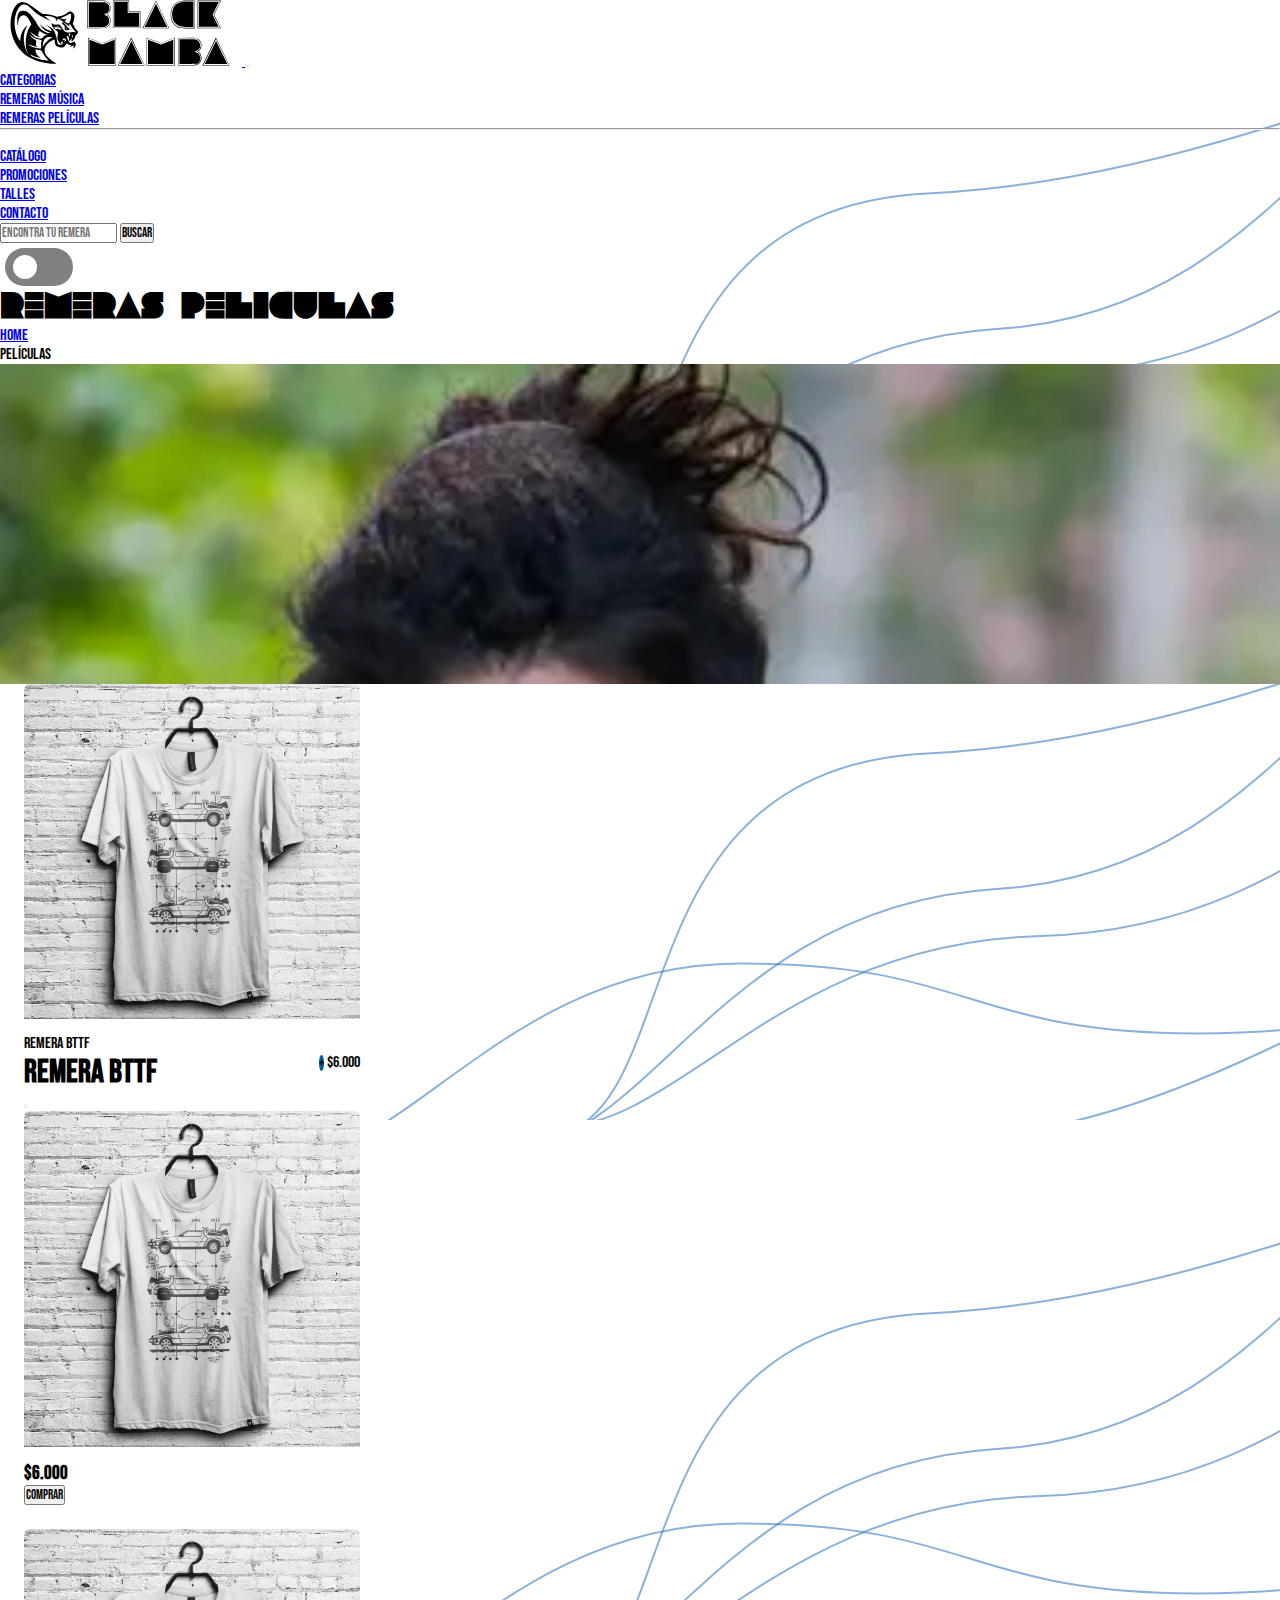
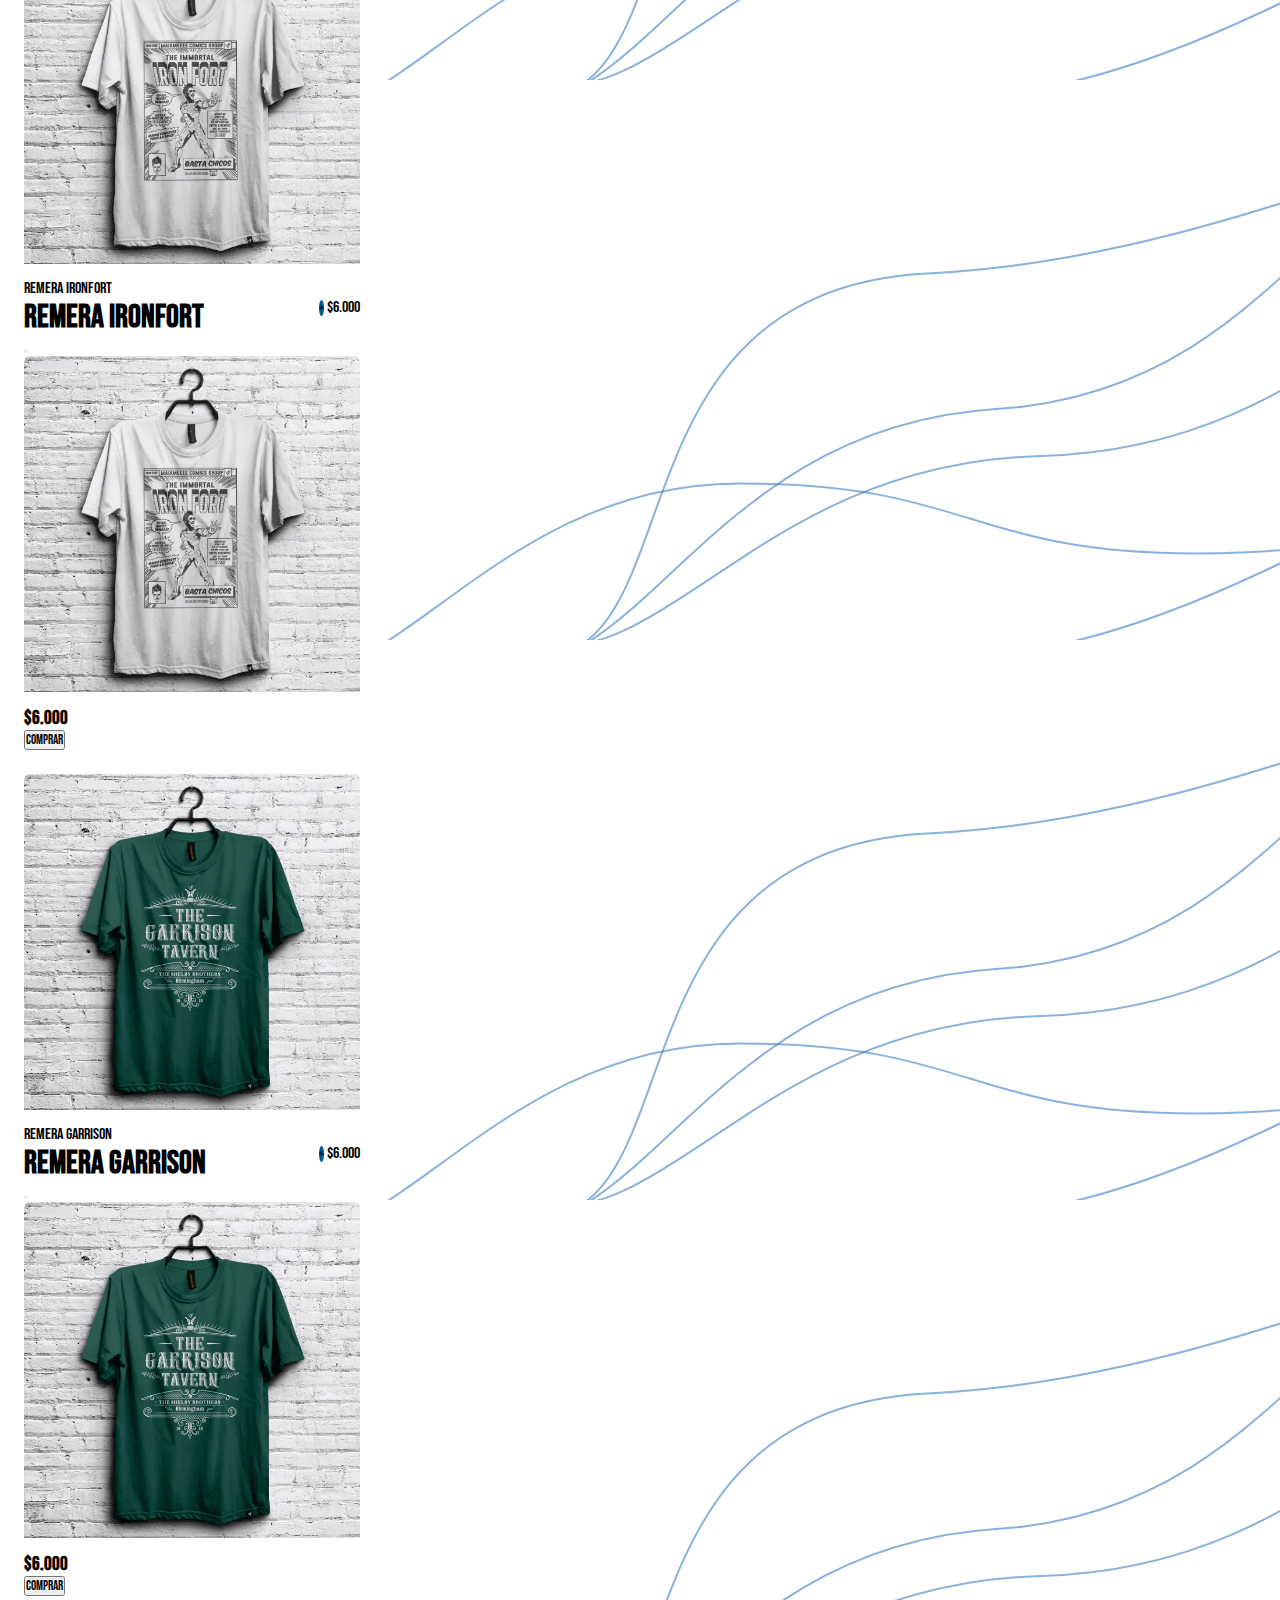
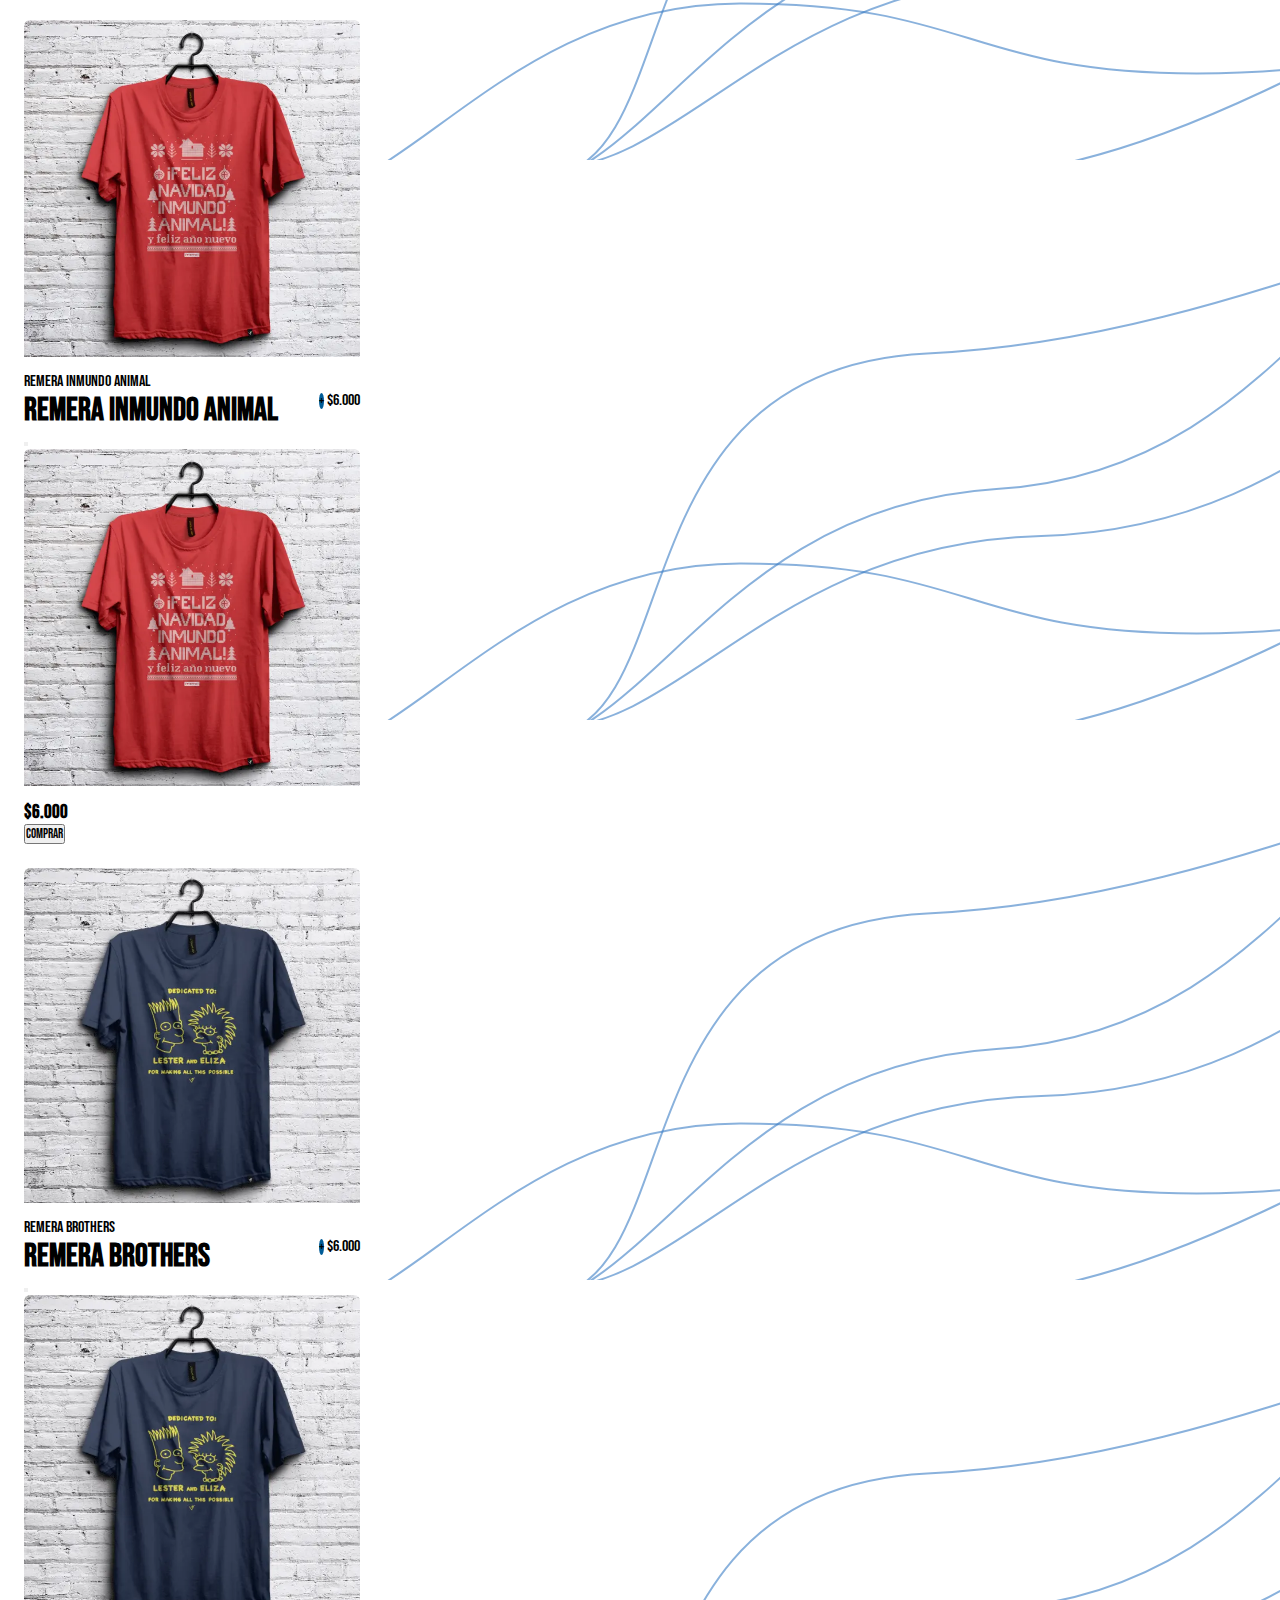
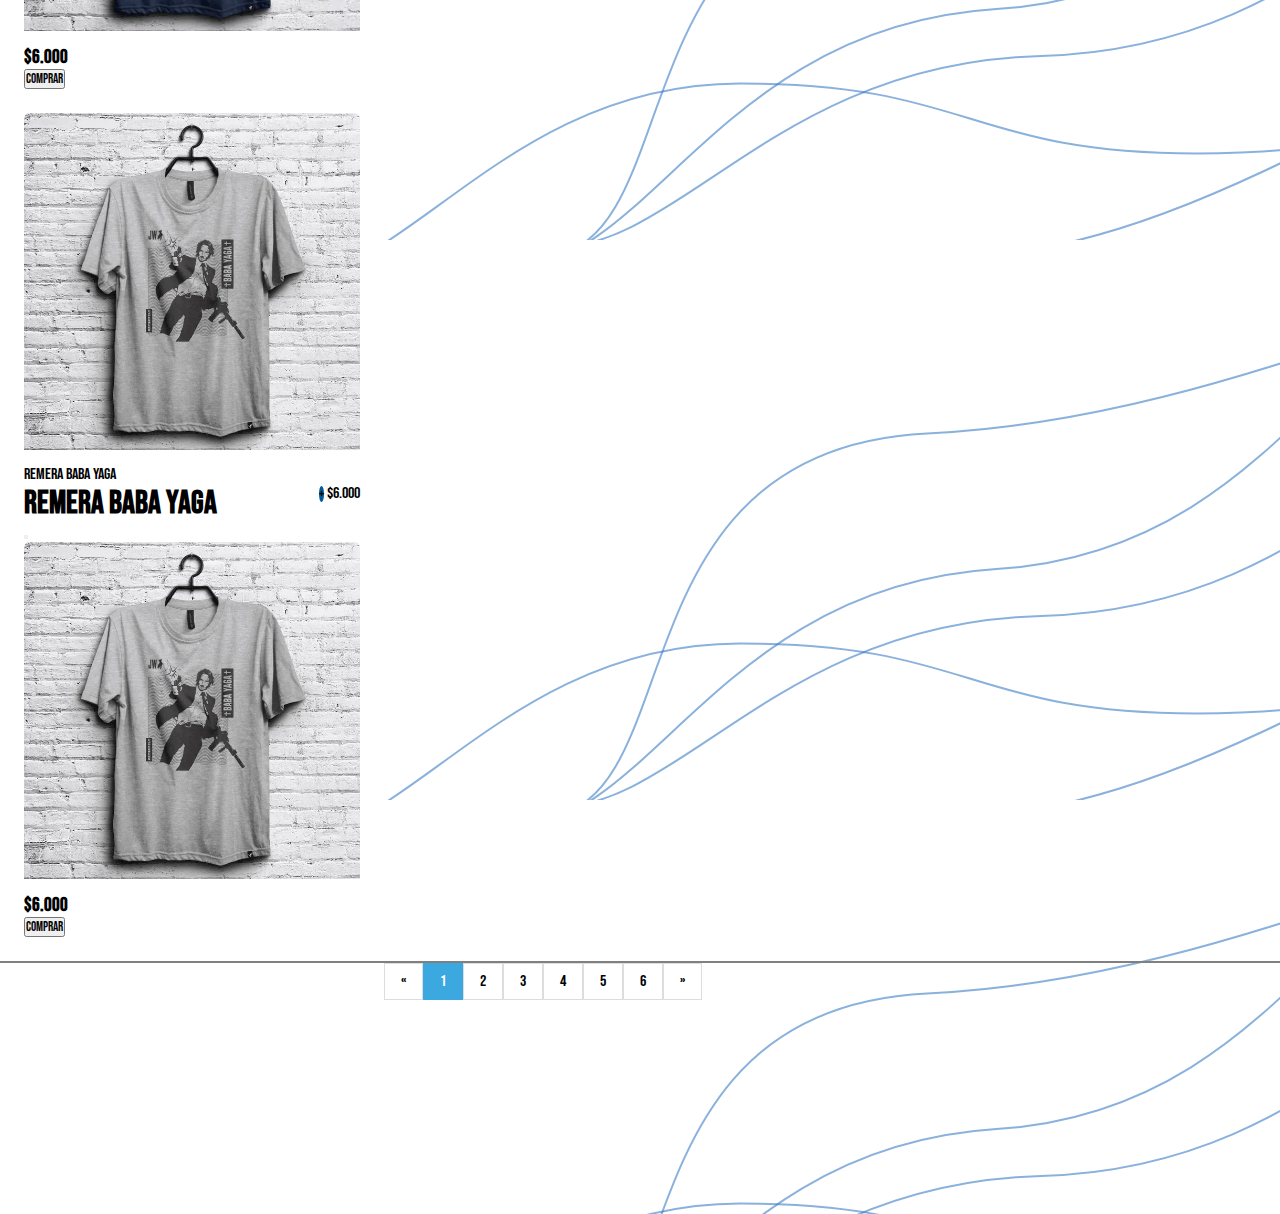
<file: pages/Shirt-movies.html>
<!DOCTYPE html>
<html lang="en">
<head>
    <meta charset="UTF-8">
    <meta http-equiv="X-UA-Compatible" content="IE=edge">
    <meta name="viewport" content="width=device-width, initial-scale=1.0">
    <title>Black Mamba - Remeras</title>
    <meta name="title" content="Black Mamba">
    <meta name="description" content="Remeras de Diseño">
    <meta name="keywords" content="remeras, remeras mujer, remeras hombre, remeras estampadas, remeras personalizadas, remeras sublimadas">
    <meta name="robots" content="index, follow">
    <meta http-equiv="Content-Type" content="text/html; charset=utf-8">
    <meta name="language" content="English">
    <meta name="revisit-after" content="2 days">
    <meta name="author" content="Alejandro Enrique Camilleri Aldana">
    <link rel="apple-touch-icon" sizes="180x180" href="img/apple-touch-icon.png">
    <link rel="icon" type="image/png" sizes="32x32" href="img/favicon-32x32.png">
    <link rel="icon" type="image/png" sizes="16x16" href="img/favicon-16x16.png">
    <link rel="icon" type="image/x-icon" href="../img/favicon.ico">
    <link href="https://cdn.jsdelivr.net/npm/bootstrap@5.3.0-alpha1/dist/css/bootstrap.min.css" rel="stylesheet" integrity="sha384-GLhlTQ8iRABdZLl6O3oVMWSktQOp6b7In1Zl3/Jr59b6EGGoI1aFkw7cmDA6j6gD" crossorigin="anonymous">
    <link rel="stylesheet" href="../css/style.css" type="text/css">
</head>
<body>
    <header class="container-fluid bg-body-tertiary sticky-top p-3 shadow">
        <div class="container">
            <nav class="navbar navbar-expand-lg bg-body-tertiary">
                <div class="container-fluid">
                    <a class="navbar-brand" href="../index.html">
                        <img src="../img/logo.svg" alt="">
                    </a>
                    <button class="navbar-toggler" type="button" data-bs-toggle="collapse" data-bs-target="#navbarScroll" aria-controls="navbarScroll" aria-expanded="false" aria-label="Toggle navigation">
                        <span class="navbar-toggler-icon"></span>
                    </button>
                    <div class="collapse navbar-collapse" id="navbarScroll">
                        <ul class="navbar-nav mx-auto my-2 my-lg-0 navbar-nav-scroll" style="--bs-scroll-height: 100px;">
                            <li class="nav-item dropdown">
                                <a class="nav-link dropdown-toggle" href="#" role="button" data-bs-toggle="dropdown" aria-expanded="false">
                                    Categorias
                                </a>
                                <ul class="dropdown-menu">
                                    <li><a class="dropdown-item" href="Shirt-music.html">Remeras Música</a></li>
                                    <li><a class="dropdown-item" href="Shirt-movies.html">Remeras Películas</a></li>
                                    <li><hr class="dropdown-divider"></li>
                                    <li><a class="dropdown-item" href="AllProducts.html">Catálogo</a></li>
                                </ul>
                            </li>
                            <li class="nav-item">
                                <a class="nav-link" aria-current="page" href="Promotions.html">Promociones</a>
                            </li>
                            <li class="nav-item">
                                <a class="nav-link" href="Sizes.html">Talles</a>
                            </li>
                            <li class="nav-item">
                                <a class="nav-link" href="Contact.html">Contacto</a>
                            </li>
                        </ul>
                        <form class="d-flex" role="search">
                            <input class="form-control me-2" type="search" placeholder="encontra tu remera" aria-label="Search">
                            <button class="btn btn-outline-secondary" type="submit">Buscar</button>
                        </form>
                    </div>
                    <label class="switch">
                        <input type="checkbox" name="theme_switch">
                        <span class="slider"></span>
                    </label>
                </div>
            </nav> 
        </div>
    </header>      
<div class="container-fluid bg-banner">
    <div class="container py-3 py-sm-4 px-4 px-sm-5" id="banner">
        <h1>Remeras Peliculas</h1>
    </div>
</div>
<div class="container px-5">
    <section class="container-xxl">
        <div class="row">
            <nav aria-label="breadcrumb">
                <ol class="breadcrumb">
                    <li class="breadcrumb-item"><a href="../index.html">Home</a></li>
                    <li class="breadcrumb-item active" aria-current="page">Películas</li>
                </ol>
            </nav>
            <aside class="d-none d-sm-block col-xl-3 pic02">
                <div class="category01--home br-card"></div>       
            </aside>
            <section class="col-sm-12 col-xl-9">
                <div class="d-flex flex-wrap justify-content-around">
                    <div class="card mb-3">
                        <div class="card-image">
                            <a href="" data-bs-toggle="modal" data-bs-target="#REMERA_BTTF"><img src="../img/remeras/Shirt01.webp" alt="..."></a>
                        </div>
                        <div class="category">REMERA BTTF</div>
                        <div class="price" style="float: right;">
                            <div class="heading d-inline">
                                <button type="button" class="btn btn-primary" data-bs-toggle="modal" data-bs-target="#REMERA_BTTF">
                                    +
                                </button> $6.000 
                            </div>
                            <!-- Button trigger modal -->
                        </div>
                        <!-- Modal -->
                        <div class="modal fade" id="REMERA_BTTF" tabindex="-1" aria-labelledby="exampleModalLabel" aria-hidden="true">
                            <div class="modal-dialog">
                                <div class="modal-content">
                                    <div class="modal-header">
                                        <h1 class="modal-title fs-5" id="exampleModalLabel">REMERA BTTF</h1>
                                        <button type="button" class="btn-close" data-bs-dismiss="modal" aria-label="Close"></button>
                                    </div>
                                    <div class="modal-body">
                                        <div class="card-image">
                                            <img src="../img/remeras/Shirt01.webp" alt="...">
                                        </div>
                                    </div>
                                    <div class="modal-footer">
                                        <h3>$6.000</h3>
                                    <button type="button" class="btn btn-primary">Comprar</button>
                                    </div>
                                </div>
                            </div>
                        </div>    
                    </div>
                    <div class="card mb-3">
                        <div class="card-image">
                            <a href="" data-bs-toggle="modal" data-bs-target="#REMERA_IRONFORT"><img src="../img/remeras/Shirt02.webp" alt="..."></a>
                        </div>
                        <div class="category">REMERA IRONFORT</div>
                        <div class="price" style="float: right;">
                            <div class="heading d-inline">
                                <button type="button" class="btn btn-primary" data-bs-toggle="modal" data-bs-target="#REMERA_IRONFORT">
                                    +
                                </button> $6.000 
                            </div>
                            <!-- Button trigger modal -->
                        </div>
                        <!-- Modal -->
                        <div class="modal fade" id="REMERA_IRONFORT" tabindex="-1" aria-labelledby="exampleModalLabel" aria-hidden="true">
                            <div class="modal-dialog">
                                <div class="modal-content">
                                    <div class="modal-header">
                                        <h1 class="modal-title fs-5" id="exampleModalLabel">REMERA IRONFORT</h1>
                                        <button type="button" class="btn-close" data-bs-dismiss="modal" aria-label="Close"></button>
                                    </div>
                                    <div class="modal-body">
                                        <div class="card-image">
                                            <img src="../img/remeras/Shirt02.webp" alt="...">
                                        </div>
                                    </div>
                                    <div class="modal-footer">
                                        <h3>$6.000</h3>
                                    <button type="button" class="btn btn-primary">Comprar</button>
                                    </div>
                                </div>
                            </div>
                        </div>    
                    </div>
                    <div class="card mb-3">
                        <div class="card-image">
                            <a href="" data-bs-toggle="modal" data-bs-target="#REMERA_GARRISON"><img src="../img/remeras/Shirt03.webp" alt="..."></a>
                        </div>
                        <div class="category">REMERA GARRISON</div>
                        <div class="price" style="float: right;">
                            <div class="heading d-inline">
                                <button type="button" class="btn btn-primary" data-bs-toggle="modal" data-bs-target="#REMERA_GARRISON">
                                    +
                                </button> $6.000 
                            </div>
                            <!-- Button trigger modal -->
                        </div>
                        <!-- Modal -->
                        <div class="modal fade" id="REMERA_GARRISON" tabindex="-1" aria-labelledby="exampleModalLabel" aria-hidden="true">
                            <div class="modal-dialog">
                                <div class="modal-content">
                                    <div class="modal-header">
                                        <h1 class="modal-title fs-5" id="exampleModalLabel">REMERA GARRISON</h1>
                                        <button type="button" class="btn-close" data-bs-dismiss="modal" aria-label="Close"></button>
                                    </div>
                                    <div class="modal-body">
                                        <div class="card-image">
                                            <img src="../img/remeras/Shirt03.webp" alt="...">
                                        </div>
                                    </div>
                                    <div class="modal-footer">
                                        <h3>$6.000</h3>
                                    <button type="button" class="btn btn-primary">Comprar</button>
                                    </div>
                                </div>
                            </div>
                        </div>    
                    </div>
                    <div class="card mb-3">
                        <div class="card-image">
                            <a href="" data-bs-toggle="modal" data-bs-target="#REMERA_INMUNDO_ANIMAL"><img src="../img/remeras/Shirt04.webp" alt="..."></a>
                        </div>
                        <div class="category">REMERA INMUNDO ANIMAL</div>
                        <div class="price" style="float: right;">
                            <div class="heading d-inline">
                                <button type="button" class="btn btn-primary" data-bs-toggle="modal" data-bs-target="#REMERA_INMUNDO_ANIMAL">
                                    +
                                </button> $6.000 
                            </div>
                            <!-- Button trigger modal -->
                        </div>
                        <!-- Modal -->
                        <div class="modal fade" id="REMERA_INMUNDO_ANIMAL" tabindex="-1" aria-labelledby="exampleModalLabel" aria-hidden="true">
                            <div class="modal-dialog">
                                <div class="modal-content">
                                    <div class="modal-header">
                                        <h1 class="modal-title fs-5" id="exampleModalLabel">REMERA INMUNDO ANIMAL</h1>
                                        <button type="button" class="btn-close" data-bs-dismiss="modal" aria-label="Close"></button>
                                    </div>
                                    <div class="modal-body">
                                        <div class="card-image">
                                            <img src="../img/remeras/Shirt04.webp" alt="...">
                                        </div>
                                    </div>
                                    <div class="modal-footer">
                                        <h3>$6.000</h3>
                                    <button type="button" class="btn btn-primary">Comprar</button>
                                    </div>
                                </div>
                            </div>
                        </div>    
                    </div>
                    <div class="card mb-3">
                        <div class="card-image">
                            <a href="" data-bs-toggle="modal" data-bs-target="#REMERA_BROTHERS"><img src="../img/remeras/Shirt05.webp" alt="..."></a>
                        </div>
                        <div class="category">REMERA BROTHERS</div>
                        <div class="price" style="float: right;">
                            <div class="heading d-inline">
                                <button type="button" class="btn btn-primary" data-bs-toggle="modal" data-bs-target="#REMERA_BROTHERS">
                                    +
                                </button> $6.000 
                            </div>
                            <!-- Button trigger modal -->
                        </div>
                        <!-- Modal -->
                        <div class="modal fade" id="REMERA_BROTHERS" tabindex="-1" aria-labelledby="exampleModalLabel" aria-hidden="true">
                            <div class="modal-dialog">
                                <div class="modal-content">
                                    <div class="modal-header">
                                        <h1 class="modal-title fs-5" id="exampleModalLabel">REMERA BROTHERS</h1>
                                        <button type="button" class="btn-close" data-bs-dismiss="modal" aria-label="Close"></button>
                                    </div>
                                    <div class="modal-body">
                                        <div class="card-image">
                                            <img src="../img/remeras/Shirt05.webp" alt="...">
                                        </div>
                                    </div>
                                    <div class="modal-footer">
                                        <h3>$6.000</h3>
                                    <button type="button" class="btn btn-primary">Comprar</button>
                                    </div>
                                </div>
                            </div>
                        </div>    
                    </div>
                    <div class="card mb-3">
                        <div class="card-image">
                            <a href="" data-bs-toggle="modal" data-bs-target="#REMERA_BABA_YAGA"><img src="../img/remeras/Shirt06.webp" alt="..."></a>
                        </div>
                        <div class="category">REMERA BABA YAGA</div>
                        <div class="price" style="float: right;">
                            <div class="heading d-inline">
                                <button type="button" class="btn btn-primary" data-bs-toggle="modal" data-bs-target="#REMERA_BABA_YAGA">
                                    +
                                </button> $6.000 
                            </div>
                            <!-- Button trigger modal -->
                        </div>
                        <!-- Modal -->
                        <div class="modal fade" id="REMERA_BABA_YAGA" tabindex="-1" aria-labelledby="exampleModalLabel" aria-hidden="true">
                            <div class="modal-dialog">
                                <div class="modal-content">
                                    <div class="modal-header">
                                        <h1 class="modal-title fs-5" id="exampleModalLabel">REMERA BABA YAGA</h1>
                                        <button type="button" class="btn-close" data-bs-dismiss="modal" aria-label="Close"></button>
                                    </div>
                                    <div class="modal-body">
                                        <div class="card-image">
                                            <img src="../img/remeras/Shirt06.webp" alt="...">
                                        </div>
                                    </div>
                                    <div class="modal-footer">
                                        <h3>$6.000</h3>
                                    <button type="button" class="btn btn-primary">Comprar</button>
                                    </div>
                                </div>
                            </div>
                        </div>    
                    </div>
                </div>
                <div class="divisor m-4"></div>
                    <div class="pagination">
                        <a href="#">&laquo;</a>
                        <a href="#" class="active">1</a>
                        <a href="#">2</a>
                        <a href="#">3</a>
                        <a href="#">4</a>
                        <a href="#">5</a>
                        <a href="#">6</a>
                        <a href="#">&raquo;</a>
                    </div>                 
            </section>        
        </div>
    </section>
</div>       
<div class="container-fluid bg-dark mt-5 p-3" id="footer">
    <div class="container">
        <footer class="d-flex flex-wrap justify-content-between align-items-center py-3 my-4">
        <div class="col-sm-12 col-xl-4 d-flex align-items-center">
            <a href="/" class="mb-3 me-2 mb-md-0 text-muted text-decoration-none lh-1">
                <img src="../img/logo_white.svg" alt="">
            </a>
        </div>
        <ul class="nav col-sm-12 col-xl-4 justify-content-end list-unstyled d-flex">
            <li class="ms-3"><a class="text-muted" href="#"><img src="../img/facebook_white.webp" alt=""></a></li>
            <li class="ms-3"><a class="text-muted" href="#"><img src="../img/instagram_white.webp" alt=""></a></li>
        </ul>
        </footer>
    </div>
</div>
<script src="https://cdn.jsdelivr.net/npm/bootstrap@5.3.0-alpha1/dist/js/bootstrap.bundle.min.js" integrity="sha384-w76AqPfDkMBDXo30jS1Sgez6pr3x5MlQ1ZAGC+nuZB+EYdgRZgiwxhTBTkF7CXvN" crossorigin="anonymous"></script>
<script>
    let checkbox = document.querySelector("input[name=theme_switch]");

    if (window.matchMedia("(prefers-color-scheme: dark)").matches) {
      document.documentElement.setAttribute("data-theme", "dark");
      checkbox.checked = true;
    } else {
      document.documentElement.setAttribute("data-theme", "light");
      checkbox.checked = false;
    }
    
    // switch theme if checkbox is engaged
    checkbox.addEventListener("change", (cb) => {
      document.documentElement.setAttribute(
        "data-theme",
        cb.target.checked ? "dark" : "light"
      );
    });
</script>
</body>
</html>
</file>
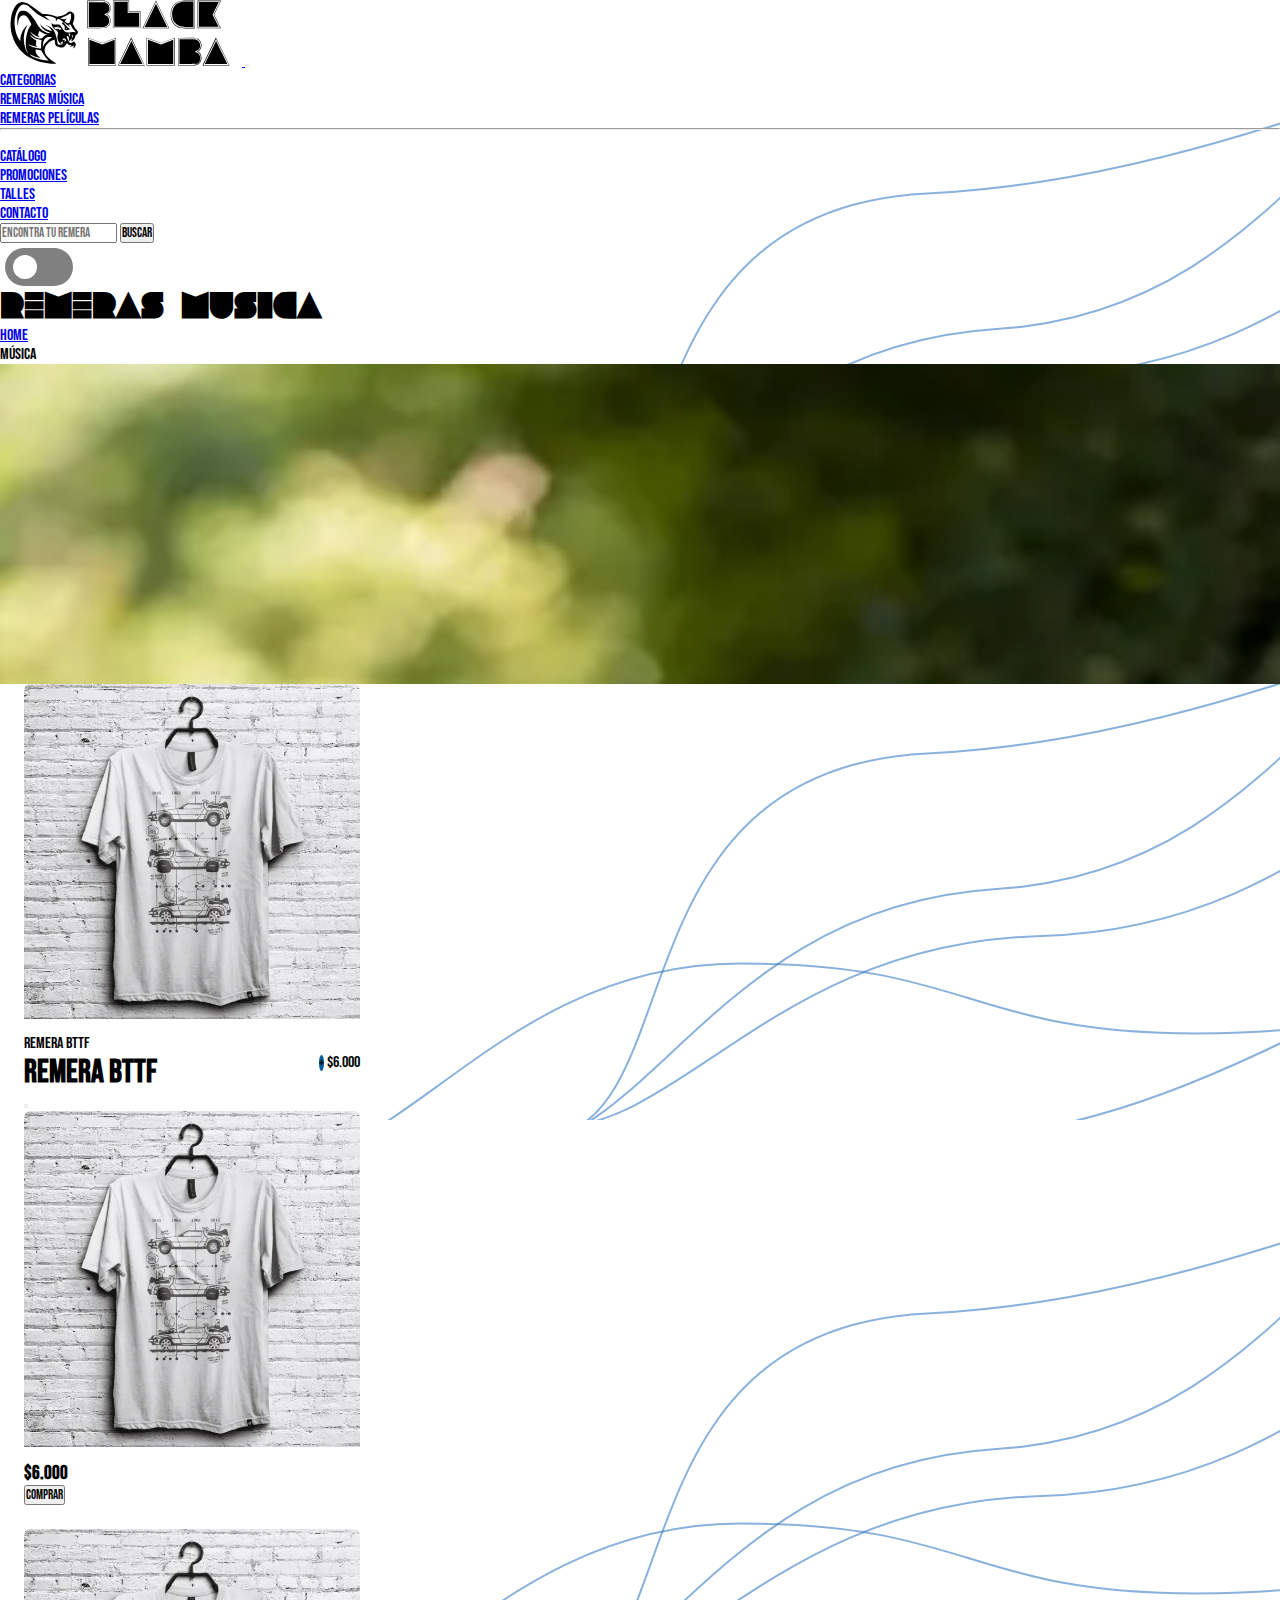
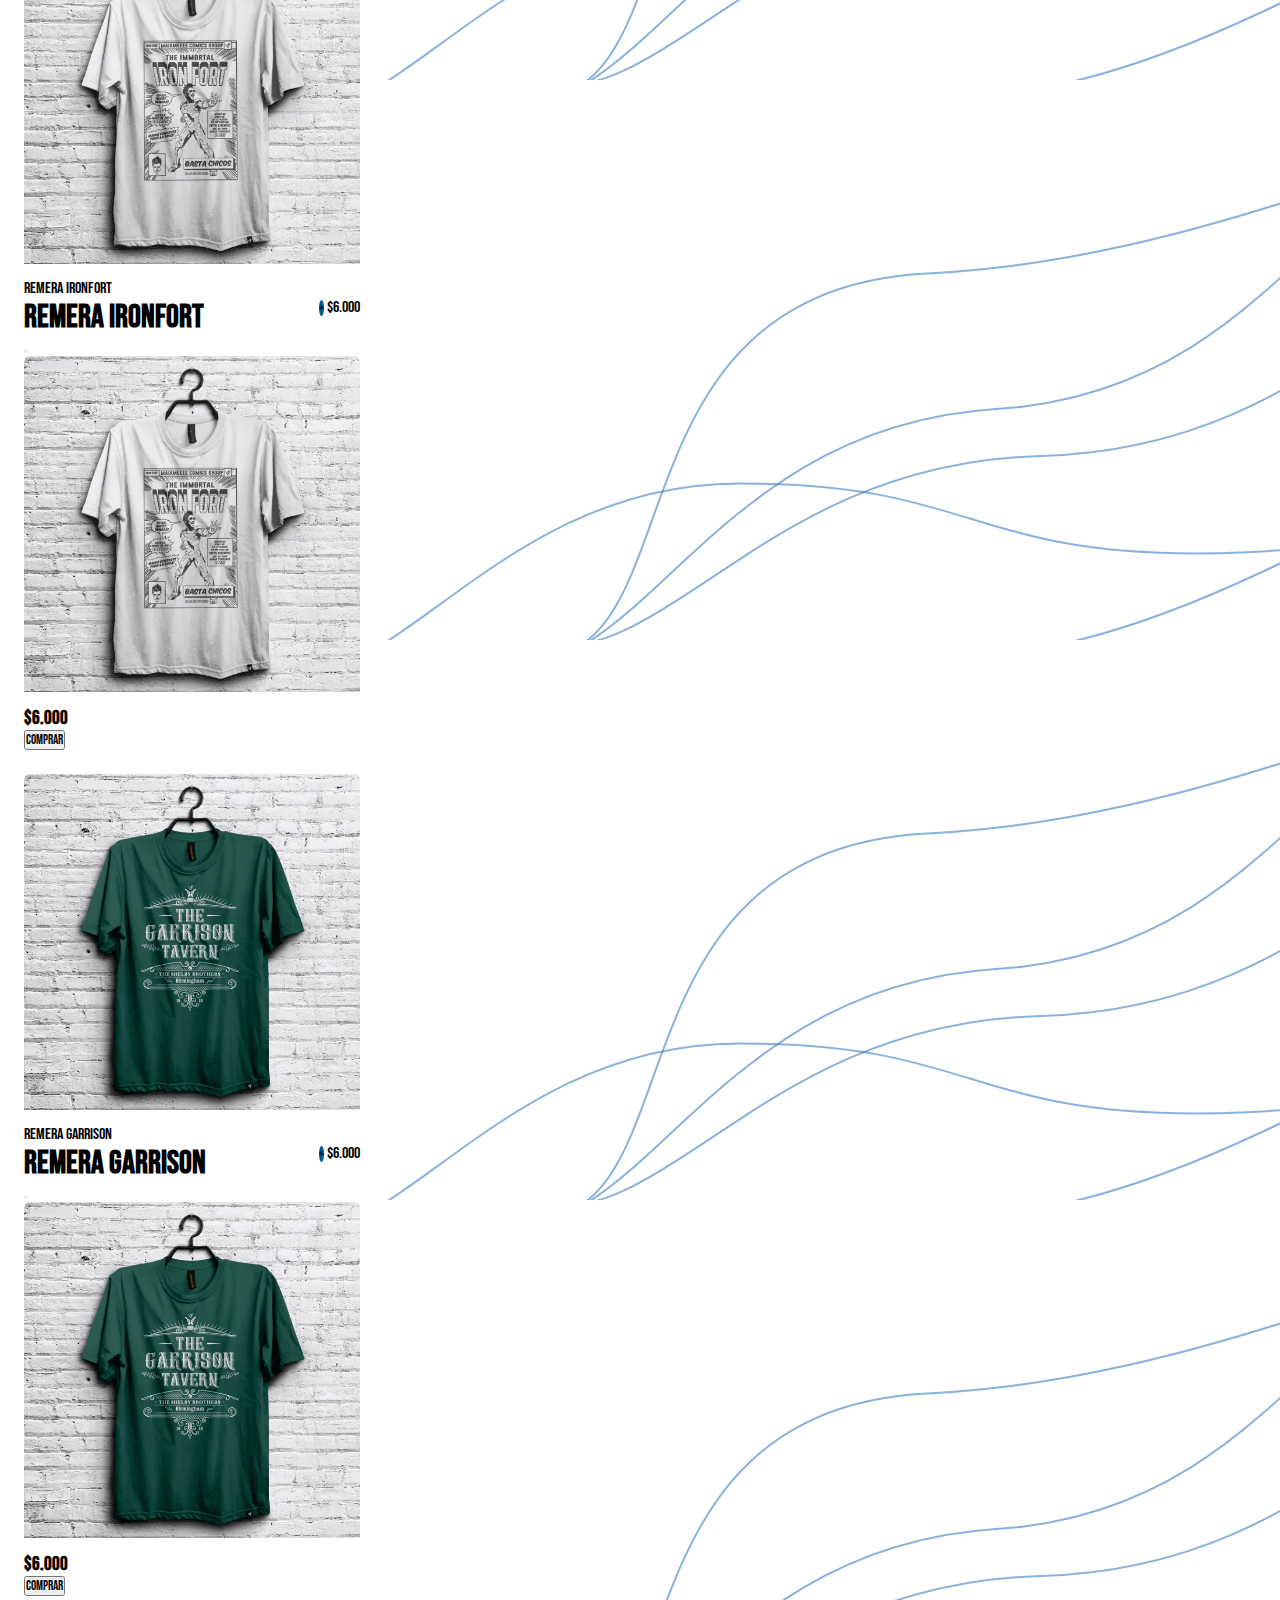
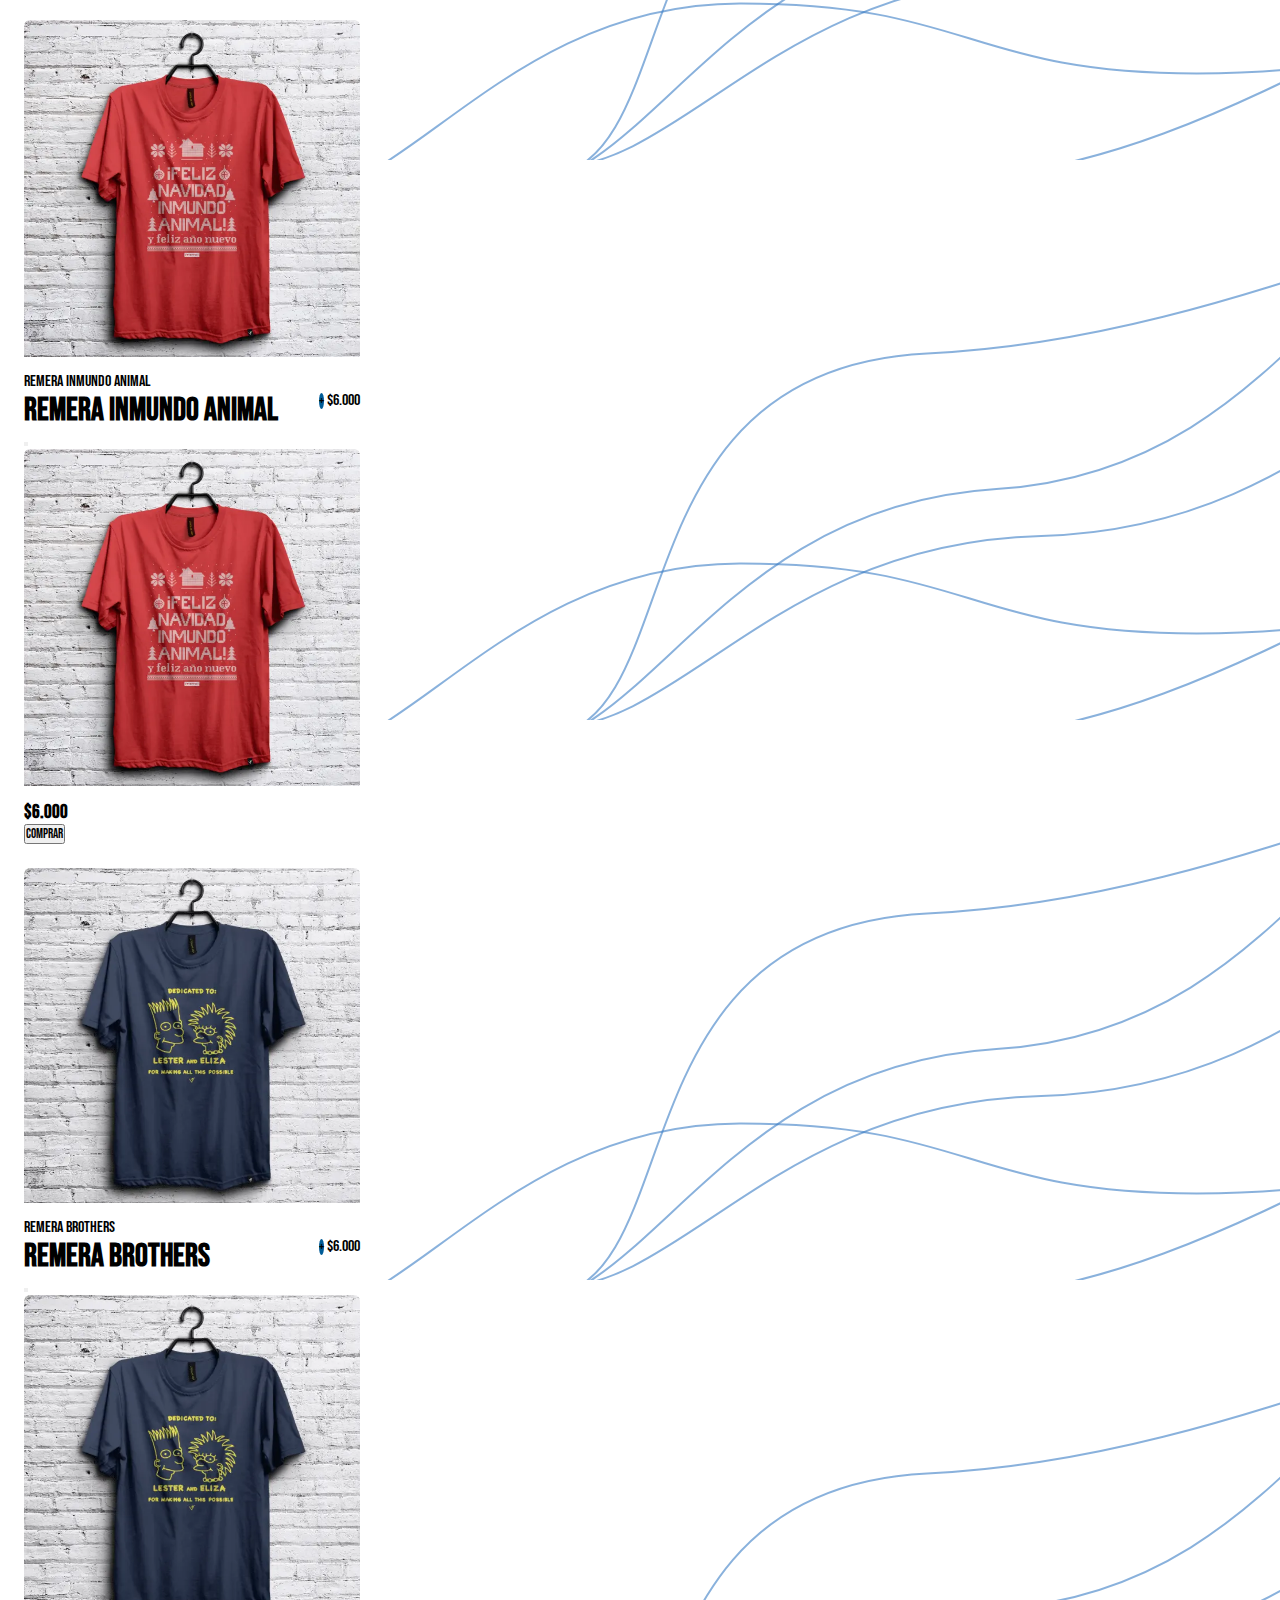
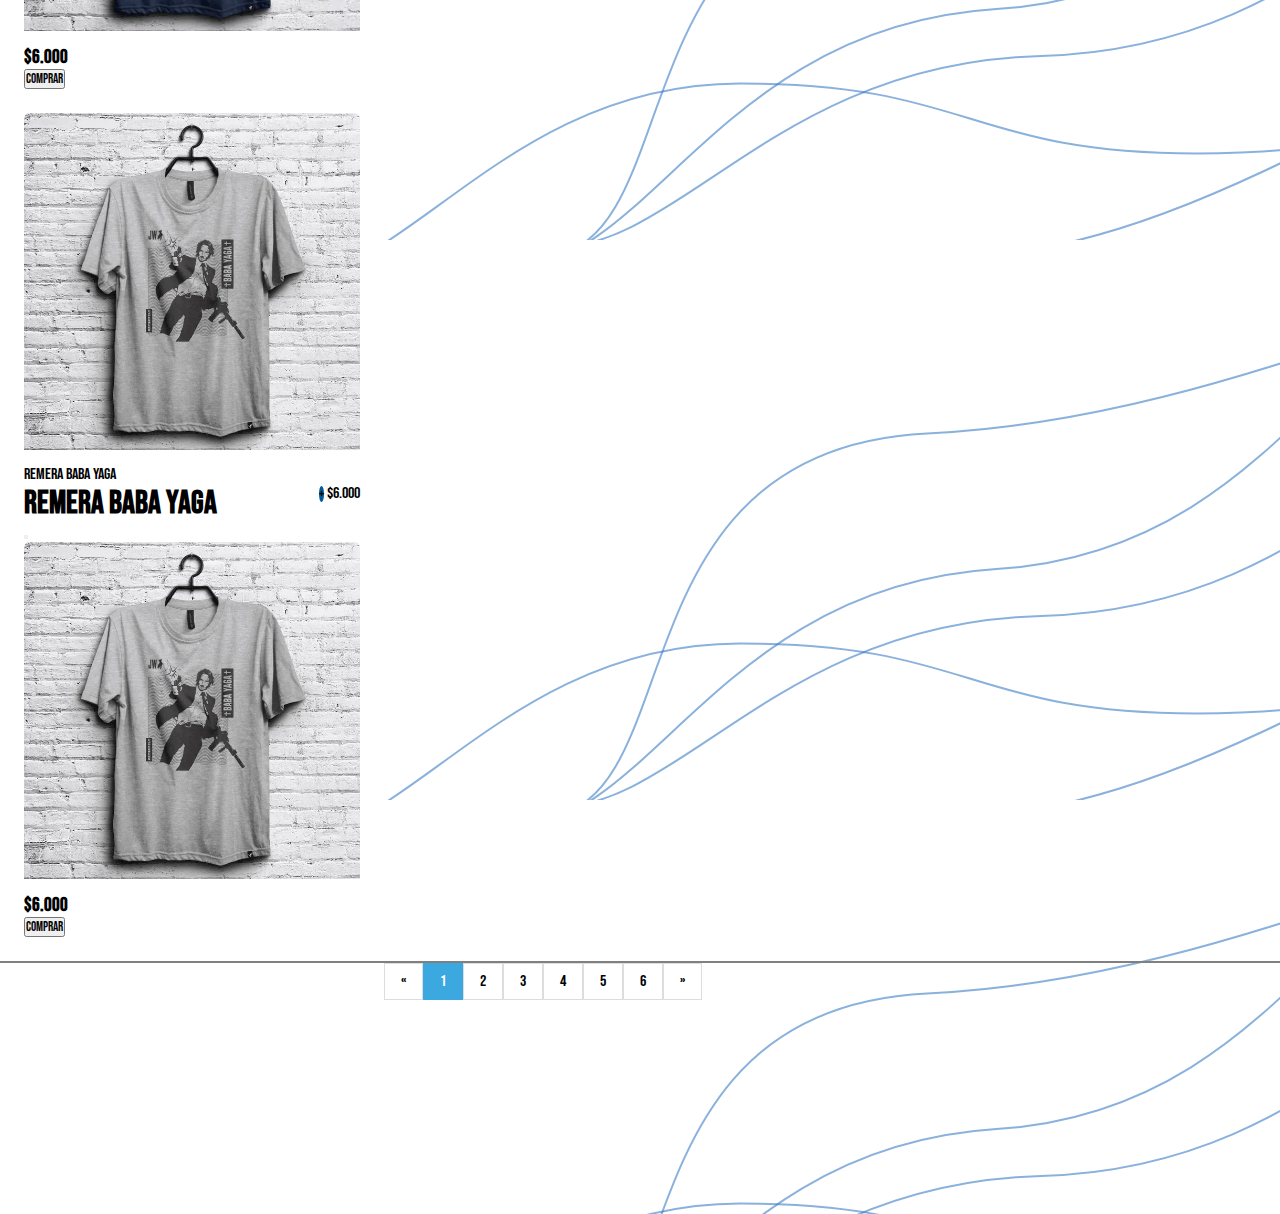
<file: pages/Shirt-music.html>
<!DOCTYPE html>
<html lang="en">
<head>
    <meta charset="UTF-8">
    <meta http-equiv="X-UA-Compatible" content="IE=edge">
    <meta name="viewport" content="width=device-width, initial-scale=1.0">
    <title>Black Mamba - Remeras</title>
    <meta name="title" content="Black Mamba">
    <meta name="description" content="Remeras de Diseño">
    <meta name="keywords" content="remeras, remeras mujer, remeras hombre, remeras estampadas, remeras personalizadas, remeras sublimadas">
    <meta name="robots" content="index, follow">
    <meta http-equiv="Content-Type" content="text/html; charset=utf-8">
    <meta name="language" content="English">
    <meta name="revisit-after" content="2 days">
    <meta name="author" content="Alejandro Enrique Camilleri Aldana">
    <link rel="apple-touch-icon" sizes="180x180" href="img/apple-touch-icon.png">
    <link rel="icon" type="image/png" sizes="32x32" href="img/favicon-32x32.png">
    <link rel="icon" type="image/png" sizes="16x16" href="img/favicon-16x16.png">
    <link rel="icon" type="image/x-icon" href="../img/favicon.ico">
    <link href="https://cdn.jsdelivr.net/npm/bootstrap@5.3.0-alpha1/dist/css/bootstrap.min.css" rel="stylesheet" integrity="sha384-GLhlTQ8iRABdZLl6O3oVMWSktQOp6b7In1Zl3/Jr59b6EGGoI1aFkw7cmDA6j6gD" crossorigin="anonymous">
    <link rel="stylesheet" href="../css/style.css" type="text/css">
</head>
<body>
<header class="container-fluid bg-body-tertiary sticky-top p-3 shadow">
    <div class="container">
        <nav class="navbar navbar-expand-lg bg-body-tertiary">
            <div class="container-fluid">
                <a class="navbar-brand" href="../index.html">
                    <img src="../img/logo.svg" alt="">
                </a>
                <button class="navbar-toggler" type="button" data-bs-toggle="collapse" data-bs-target="#navbarScroll" aria-controls="navbarScroll" aria-expanded="false" aria-label="Toggle navigation">
                    <span class="navbar-toggler-icon"></span>
                </button>
                <div class="collapse navbar-collapse" id="navbarScroll">
                    <ul class="navbar-nav mx-auto my-2 my-lg-0 navbar-nav-scroll" style="--bs-scroll-height: 100px;">
                        <li class="nav-item dropdown">
                            <a class="nav-link dropdown-toggle" href="#" role="button" data-bs-toggle="dropdown" aria-expanded="false">
                                Categorias
                            </a>
                            <ul class="dropdown-menu">
                                <li><a class="dropdown-item" href="Shirt-music.html">Remeras Música</a></li>
                                <li><a class="dropdown-item" href="Shirt-movies.html">Remeras Películas</a></li>
                                <li><hr class="dropdown-divider"></li>
                                <li><a class="dropdown-item" href="AllProducts.html">Catálogo</a></li>
                            </ul>
                        </li>
                        <li class="nav-item">
                            <a class="nav-link" aria-current="page" href="Promotions.html">Promociones</a>
                        </li>
                        <li class="nav-item">
                            <a class="nav-link" href="Sizes.html">Talles</a>
                        </li>
                        <li class="nav-item">
                            <a class="nav-link" href="Contact.html">Contacto</a>
                        </li>
                    </ul>
                    <form class="d-flex" role="search">
                        <input class="form-control me-2" type="search" placeholder="encontra tu remera" aria-label="Search">
                        <button class="btn btn-outline-secondary" type="submit">Buscar</button>
                    </form>
                </div>
                <label class="switch">
                    <input type="checkbox" name="theme_switch">
                    <span class="slider"></span>
                </label>
            </div>
        </nav> 
    </div>
</header>  
<div class="container-fluid bg-banner">
    <div class="container py-3 py-sm-4 px-4 px-sm-5" id="banner">
        <h1>Remeras Musica</h1>
    </div>
</div>
<div class="container px-5">
    <section class="container-xxl">
        <div class="row">
            <nav aria-label="breadcrumb">
                <ol class="breadcrumb">
                    <li class="breadcrumb-item"><a href="../index.html">Home</a></li>
                    <li class="breadcrumb-item active" aria-current="page">Música</li>
                </ol>
            </nav>
            <aside class="d-none d-sm-block col-xl-3 pic01">
                <div class="category01--home br-card"></div>       
            </aside>
            <section class="col-sm-12 col-xl-9">
                <div class="d-flex flex-wrap justify-content-around">
                    <div class="card mb-3">
                        <div class="card-image">
                            <a href="" data-bs-toggle="modal" data-bs-target="#REMERA_BTTF"><img src="../img/remeras/Shirt01.webp" alt="..."></a>
                        </div>
                        <div class="category">REMERA BTTF</div>
                        <div class="price" style="float: right;">
                            <div class="heading d-inline">
                                <button type="button" class="btn btn-primary" data-bs-toggle="modal" data-bs-target="#REMERA_BTTF">
                                    +
                                </button> $6.000 
                            </div>
                            <!-- Button trigger modal -->
                        </div>
                        <!-- Modal -->
                        <div class="modal fade" id="REMERA_BTTF" tabindex="-1" aria-labelledby="exampleModalLabel" aria-hidden="true">
                            <div class="modal-dialog">
                                <div class="modal-content">
                                    <div class="modal-header">
                                        <h1 class="modal-title fs-5" id="exampleModalLabel">REMERA BTTF</h1>
                                        <button type="button" class="btn-close" data-bs-dismiss="modal" aria-label="Close"></button>
                                    </div>
                                    <div class="modal-body">
                                        <div class="card-image">
                                            <img src="../img/remeras/Shirt01.webp" alt="...">
                                        </div>
                                    </div>
                                    <div class="modal-footer">
                                        <h3>$6.000</h3>
                                    <button type="button" class="btn btn-primary">Comprar</button>
                                    </div>
                                </div>
                            </div>
                        </div>    
                    </div>
                    <div class="card mb-3">
                        <div class="card-image">
                            <a href="" data-bs-toggle="modal" data-bs-target="#REMERA_IRONFORT"><img src="../img/remeras/Shirt02.webp" alt="..."></a>
                        </div>
                        <div class="category">REMERA IRONFORT</div>
                        <div class="price" style="float: right;">
                            <div class="heading d-inline">
                                <button type="button" class="btn btn-primary" data-bs-toggle="modal" data-bs-target="#REMERA_IRONFORT">
                                    +
                                </button> $6.000 
                            </div>
                            <!-- Button trigger modal -->
                        </div>
                        <!-- Modal -->
                        <div class="modal fade" id="REMERA_IRONFORT" tabindex="-1" aria-labelledby="exampleModalLabel" aria-hidden="true">
                            <div class="modal-dialog">
                                <div class="modal-content">
                                    <div class="modal-header">
                                        <h1 class="modal-title fs-5" id="exampleModalLabel">REMERA IRONFORT</h1>
                                        <button type="button" class="btn-close" data-bs-dismiss="modal" aria-label="Close"></button>
                                    </div>
                                    <div class="modal-body">
                                        <div class="card-image">
                                            <img src="../img/remeras/Shirt02.webp" alt="...">
                                        </div>
                                    </div>
                                    <div class="modal-footer">
                                        <h3>$6.000</h3>
                                    <button type="button" class="btn btn-primary">Comprar</button>
                                    </div>
                                </div>
                            </div>
                        </div>    
                    </div>
                    <div class="card mb-3">
                        <div class="card-image">
                            <a href="" data-bs-toggle="modal" data-bs-target="#REMERA_GARRISON"><img src="../img/remeras/Shirt03.webp" alt="..."></a>
                        </div>
                        <div class="category">REMERA GARRISON</div>
                        <div class="price" style="float: right;">
                            <div class="heading d-inline">
                                <button type="button" class="btn btn-primary" data-bs-toggle="modal" data-bs-target="#REMERA_GARRISON">
                                    +
                                </button> $6.000 
                            </div>
                            <!-- Button trigger modal -->
                        </div>
                        <!-- Modal -->
                        <div class="modal fade" id="REMERA_GARRISON" tabindex="-1" aria-labelledby="exampleModalLabel" aria-hidden="true">
                            <div class="modal-dialog">
                                <div class="modal-content">
                                    <div class="modal-header">
                                        <h1 class="modal-title fs-5" id="exampleModalLabel">REMERA GARRISON</h1>
                                        <button type="button" class="btn-close" data-bs-dismiss="modal" aria-label="Close"></button>
                                    </div>
                                    <div class="modal-body">
                                        <div class="card-image">
                                            <img src="../img/remeras/Shirt03.webp" alt="...">
                                        </div>
                                    </div>
                                    <div class="modal-footer">
                                        <h3>$6.000</h3>
                                    <button type="button" class="btn btn-primary">Comprar</button>
                                    </div>
                                </div>
                            </div>
                        </div>    
                    </div>
                    <div class="card mb-3">
                        <div class="card-image">
                            <a href="" data-bs-toggle="modal" data-bs-target="#REMERA_INMUNDO_ANIMAL"><img src="../img/remeras/Shirt04.webp" alt="..."></a>
                        </div>
                        <div class="category">REMERA INMUNDO ANIMAL</div>
                        <div class="price" style="float: right;">
                            <div class="heading d-inline">
                                <button type="button" class="btn btn-primary" data-bs-toggle="modal" data-bs-target="#REMERA_INMUNDO_ANIMAL">
                                    +
                                </button> $6.000 
                            </div>
                            <!-- Button trigger modal -->
                        </div>
                        <!-- Modal -->
                        <div class="modal fade" id="REMERA_INMUNDO_ANIMAL" tabindex="-1" aria-labelledby="exampleModalLabel" aria-hidden="true">
                            <div class="modal-dialog">
                                <div class="modal-content">
                                    <div class="modal-header">
                                        <h1 class="modal-title fs-5" id="exampleModalLabel">REMERA INMUNDO ANIMAL</h1>
                                        <button type="button" class="btn-close" data-bs-dismiss="modal" aria-label="Close"></button>
                                    </div>
                                    <div class="modal-body">
                                        <div class="card-image">
                                            <img src="../img/remeras/Shirt04.webp" alt="...">
                                        </div>
                                    </div>
                                    <div class="modal-footer">
                                        <h3>$6.000</h3>
                                    <button type="button" class="btn btn-primary">Comprar</button>
                                    </div>
                                </div>
                            </div>
                        </div>    
                    </div>
                    <div class="card mb-3">
                        <div class="card-image">
                            <a href="" data-bs-toggle="modal" data-bs-target="#REMERA_BROTHERS"><img src="../img/remeras/Shirt05.webp" alt="..."></a>
                        </div>
                        <div class="category">REMERA BROTHERS</div>
                        <div class="price" style="float: right;">
                            <div class="heading d-inline">
                                <button type="button" class="btn btn-primary" data-bs-toggle="modal" data-bs-target="#REMERA_BROTHERS">
                                    +
                                </button> $6.000 
                            </div>
                            <!-- Button trigger modal -->
                        </div>
                        <!-- Modal -->
                        <div class="modal fade" id="REMERA_BROTHERS" tabindex="-1" aria-labelledby="exampleModalLabel" aria-hidden="true">
                            <div class="modal-dialog">
                                <div class="modal-content">
                                    <div class="modal-header">
                                        <h1 class="modal-title fs-5" id="exampleModalLabel">REMERA BROTHERS</h1>
                                        <button type="button" class="btn-close" data-bs-dismiss="modal" aria-label="Close"></button>
                                    </div>
                                    <div class="modal-body">
                                        <div class="card-image">
                                            <img src="../img/remeras/Shirt05.webp" alt="...">
                                        </div>
                                    </div>
                                    <div class="modal-footer">
                                        <h3>$6.000</h3>
                                    <button type="button" class="btn btn-primary">Comprar</button>
                                    </div>
                                </div>
                            </div>
                        </div>    
                    </div>
                    <div class="card mb-3">
                        <div class="card-image">
                            <a href="" data-bs-toggle="modal" data-bs-target="#REMERA_BABA_YAGA"><img src="../img/remeras/Shirt06.webp" alt="..."></a>
                        </div>
                        <div class="category">REMERA BABA YAGA</div>
                        <div class="price" style="float: right;">
                            <div class="heading d-inline">
                                <button type="button" class="btn btn-primary" data-bs-toggle="modal" data-bs-target="#REMERA_BABA_YAGA">
                                    +
                                </button> $6.000 
                            </div>
                            <!-- Button trigger modal -->
                        </div>
                        <!-- Modal -->
                        <div class="modal fade" id="REMERA_BABA_YAGA" tabindex="-1" aria-labelledby="exampleModalLabel" aria-hidden="true">
                            <div class="modal-dialog">
                                <div class="modal-content">
                                    <div class="modal-header">
                                        <h1 class="modal-title fs-5" id="exampleModalLabel">REMERA BABA YAGA</h1>
                                        <button type="button" class="btn-close" data-bs-dismiss="modal" aria-label="Close"></button>
                                    </div>
                                    <div class="modal-body">
                                        <div class="card-image">
                                            <img src="../img/remeras/Shirt06.webp" alt="...">
                                        </div>
                                    </div>
                                    <div class="modal-footer">
                                        <h3>$6.000</h3>
                                    <button type="button" class="btn btn-primary">Comprar</button>
                                    </div>
                                </div>
                            </div>
                        </div>    
                    </div>
                </div>
                <div class="divisor m-4"></div>
                    <div class="pagination">
                        <a href="#">&laquo;</a>
                        <a href="#" class="active">1</a>
                        <a href="#">2</a>
                        <a href="#">3</a>
                        <a href="#">4</a>
                        <a href="#">5</a>
                        <a href="#">6</a>
                        <a href="#">&raquo;</a>
                    </div>                 
            </section>        
        </div>
    </section>
</div>       
<div class="container-fluid bg-dark mt-5 p-3" id="footer">
    <div class="container">
        <footer class="d-flex flex-wrap justify-content-between align-items-center py-3 my-4">
        <div class="col-sm-12 col-xl-4 d-flex align-items-center">
            <a href="/" class="mb-3 me-2 mb-md-0 text-muted text-decoration-none lh-1">
                <img src="../img/logo_white.svg" alt="">
            </a>
        </div>
        <ul class="nav col-sm-12 col-xl-4 justify-content-end list-unstyled d-flex">
            <li class="ms-3"><a class="text-muted" href="#"><img src="../img/facebook_white.webp" alt=""></a></li>
            <li class="ms-3"><a class="text-muted" href="#"><img src="../img/instagram_white.webp" alt=""></a></li>
        </ul>
        </footer>
    </div>
</div>
<script src="https://cdn.jsdelivr.net/npm/bootstrap@5.3.0-alpha1/dist/js/bootstrap.bundle.min.js" integrity="sha384-w76AqPfDkMBDXo30jS1Sgez6pr3x5MlQ1ZAGC+nuZB+EYdgRZgiwxhTBTkF7CXvN" crossorigin="anonymous"></script>
<script>
    let checkbox = document.querySelector("input[name=theme_switch]");

    if (window.matchMedia("(prefers-color-scheme: dark)").matches) {
      document.documentElement.setAttribute("data-theme", "dark");
      checkbox.checked = true;
    } else {
      document.documentElement.setAttribute("data-theme", "light");
      checkbox.checked = false;
    }
    
    // switch theme if checkbox is engaged
    checkbox.addEventListener("change", (cb) => {
      document.documentElement.setAttribute(
        "data-theme",
        cb.target.checked ? "dark" : "light"
      );
    });
</script>
</body>
</html>
</file>
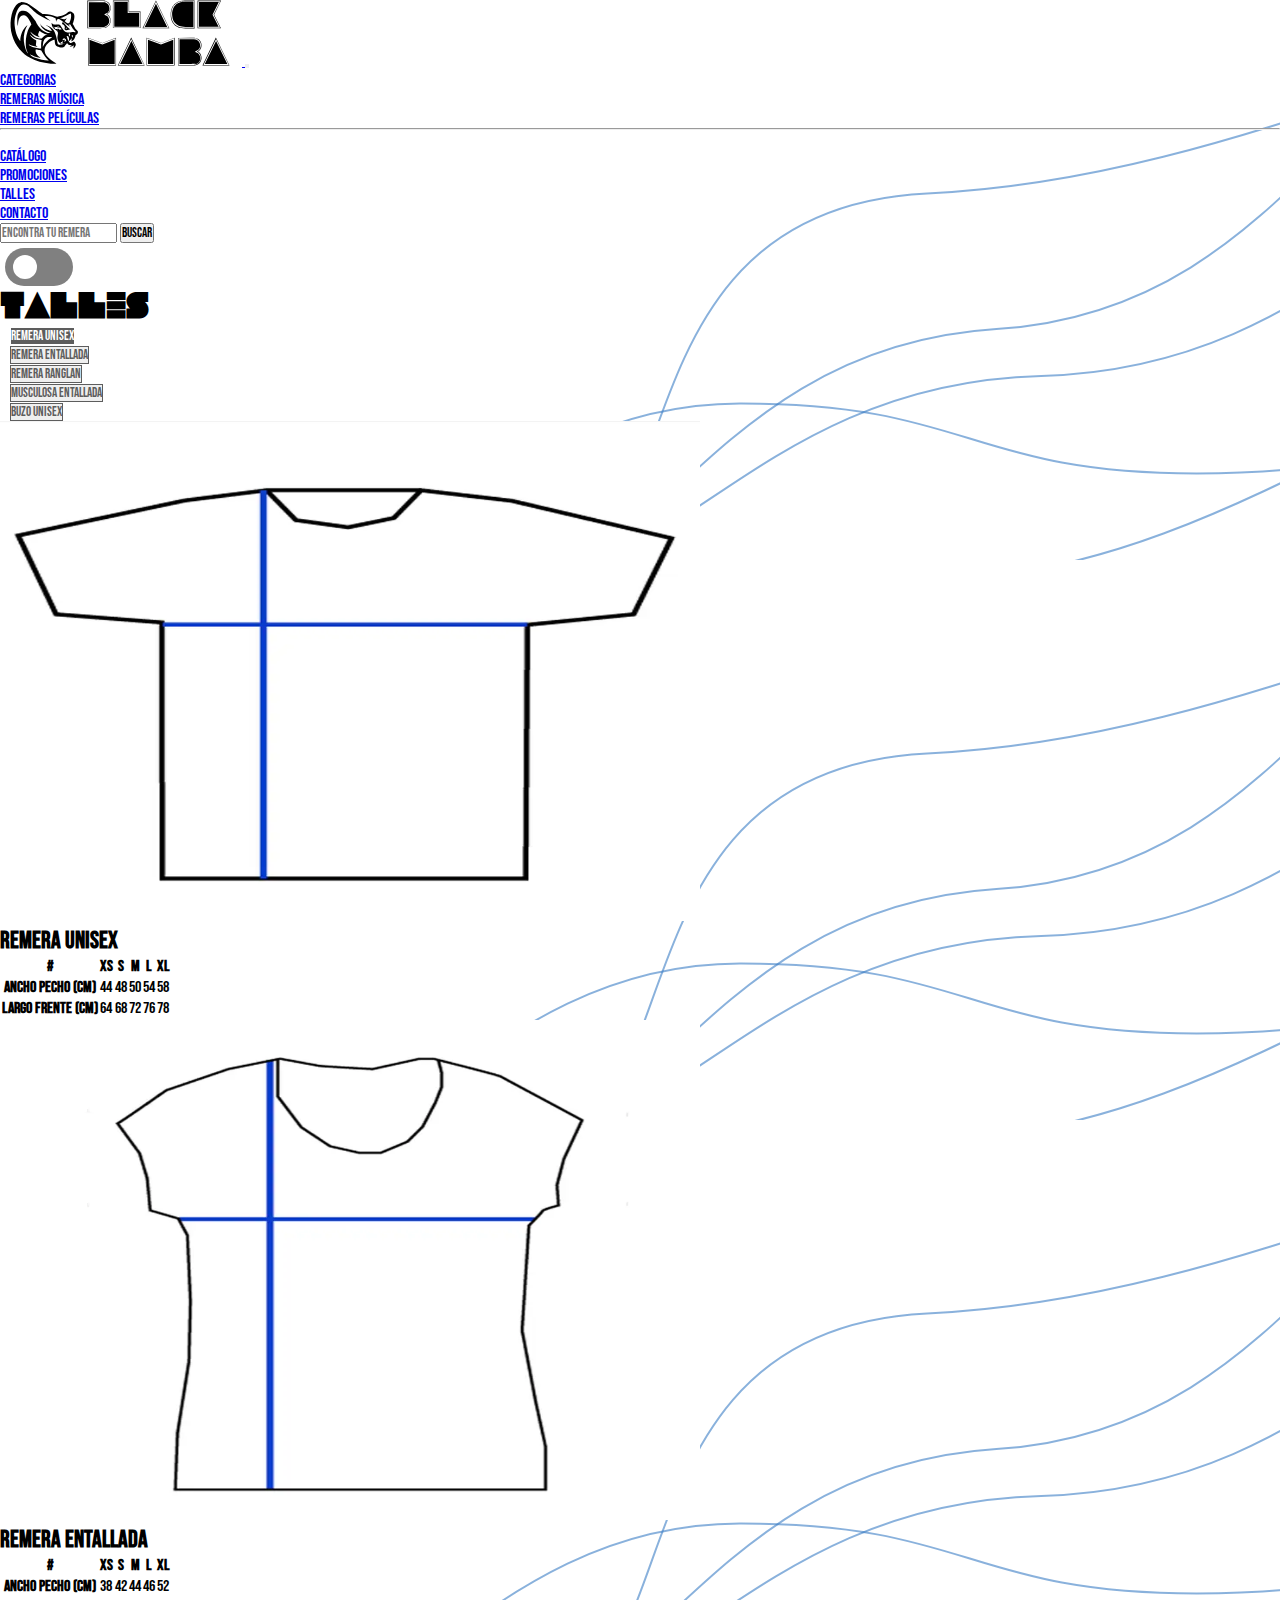
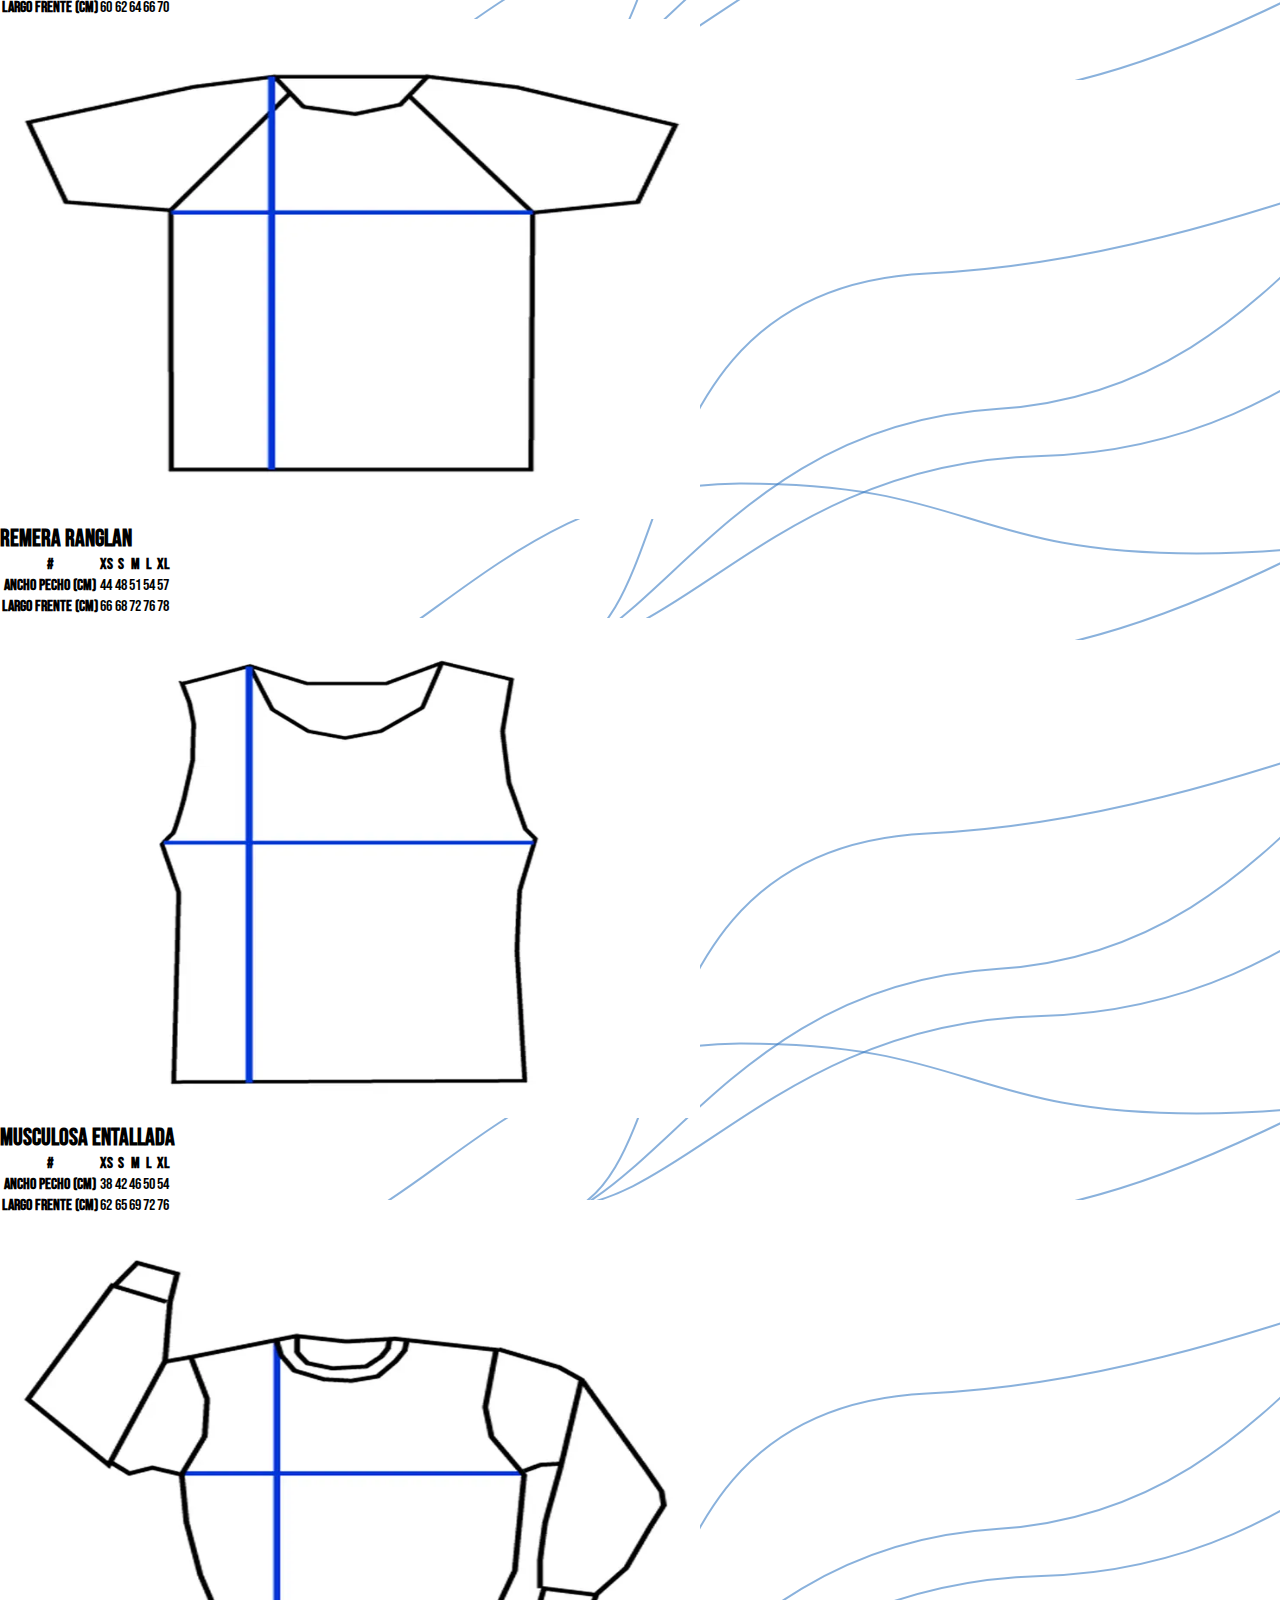
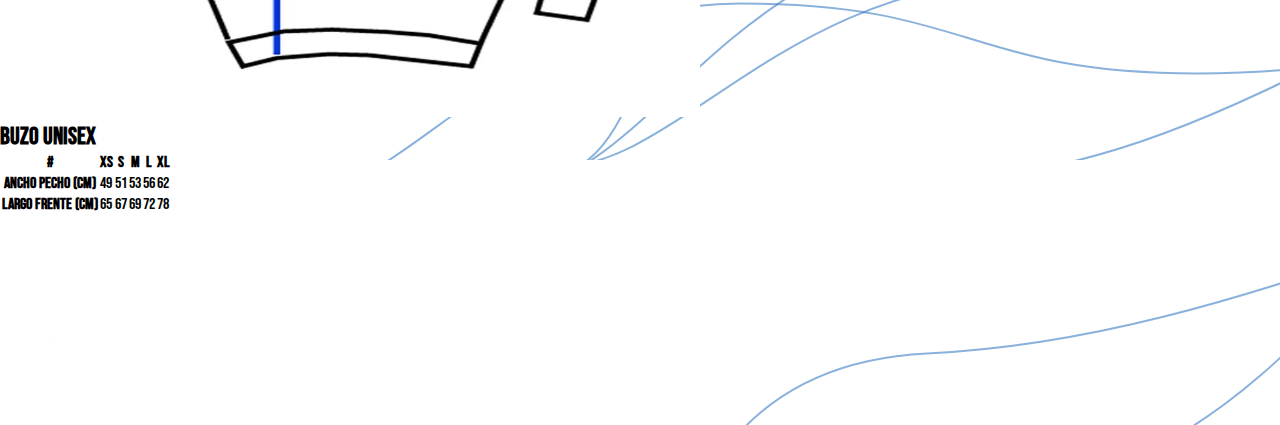
<file: pages/Sizes.html>
<!DOCTYPE html>
<html lang="en">
<head>
    <meta charset="UTF-8">
    <meta http-equiv="X-UA-Compatible" content="IE=edge">
    <meta name="viewport" content="width=device-width, initial-scale=1.0">
    <title>Black Mamba - Remeras</title>
    <meta name="title" content="Black Mamba">
    <meta name="description" content="Remeras de Diseño">
    <meta name="keywords" content="remeras, remeras mujer, remeras hombre, remeras estampadas, remeras personalizadas, remeras sublimadas">
    <meta name="robots" content="index, follow">
    <meta http-equiv="Content-Type" content="text/html; charset=utf-8">
    <meta name="language" content="English">
    <meta name="revisit-after" content="2 days">
    <meta name="author" content="Alejandro Enrique Camilleri Aldana">
    <link rel="apple-touch-icon" sizes="180x180" href="img/apple-touch-icon.png">
    <link rel="icon" type="image/png" sizes="32x32" href="img/favicon-32x32.png">
    <link rel="icon" type="image/png" sizes="16x16" href="img/favicon-16x16.png">
    <link rel="icon" type="image/x-icon" href="../img/favicon.ico">
    <link href="https://cdn.jsdelivr.net/npm/bootstrap@5.3.0-alpha1/dist/css/bootstrap.min.css" rel="stylesheet" integrity="sha384-GLhlTQ8iRABdZLl6O3oVMWSktQOp6b7In1Zl3/Jr59b6EGGoI1aFkw7cmDA6j6gD" crossorigin="anonymous">
    <link rel="stylesheet" href="../css/style.css" type="text/css">
</head>
<body>
<header class="container-fluid bg-body-tertiary sticky-top p-3 shadow">
    <div class="container">
        <nav class="navbar navbar-expand-lg bg-body-tertiary">
            <div class="container-fluid">
                <a class="navbar-brand" href="../index.html">
                    <img src="../img/logo.svg" alt="">
                </a>
                <button class="navbar-toggler" type="button" data-bs-toggle="collapse" data-bs-target="#navbarScroll" aria-controls="navbarScroll" aria-expanded="false" aria-label="Toggle navigation">
                    <span class="navbar-toggler-icon"></span>
                </button>
                <div class="collapse navbar-collapse" id="navbarScroll">
                    <ul class="navbar-nav mx-auto my-2 my-lg-0 navbar-nav-scroll" style="--bs-scroll-height: 100px;">
                        <li class="nav-item dropdown">
                            <a class="nav-link dropdown-toggle" href="#" role="button" data-bs-toggle="dropdown" aria-expanded="false">
                                Categorias
                            </a>
                            <ul class="dropdown-menu">
                                <li><a class="dropdown-item" href="Shirt-music.html">Remeras Música</a></li>
                                <li><a class="dropdown-item" href="Shirt-movies.html">Remeras Películas</a></li>
                                <li><hr class="dropdown-divider"></li>
                                <li><a class="dropdown-item" href="AllProducts.html">Catálogo</a></li>
                            </ul>
                        </li>
                        <li class="nav-item">
                            <a class="nav-link" aria-current="page" href="Promotions.html">Promociones</a>
                        </li>
                        <li class="nav-item">
                            <a class="nav-link" href="Sizes.html">Talles</a>
                        </li>
                        <li class="nav-item">
                            <a class="nav-link" href="Contact.html">Contacto</a>
                        </li>
                    </ul>
                    <form class="d-flex" role="search">
                        <input class="form-control me-2" type="search" placeholder="encontra tu remera" aria-label="Search">
                        <button class="btn btn-outline-secondary" type="submit">Buscar</button>
                    </form>
                </div>
                <label class="switch">
                    <input type="checkbox" name="theme_switch">
                    <span class="slider"></span>
                </label>
            </div>
        </nav> 
    </div>
</header>    
<div class="container-fluid bg-banner">
    <div class="container py-3 py-sm-4 px-4 px-sm-5" id="banner">
        <h1>Talles</h1>
    </div>
</div>
<div class="container p-2 p-md-5">
    <ul class="nav nav-pills mb-3" id="pills-tab" role="tablist">
        <li class="nav-item col-12 col-md-2 me-2 mb-2" role="presentation">
            <button class="nav-link w-100 active" id="pills-01-tab" data-bs-toggle="pill" data-bs-target="#pills-01" type="button" role="tab" aria-controls="pills-01" aria-selected="true">REMERA UNISEX</button>
        </li>
        <li class="nav-item col-12 col-md-2 me-2 mb-2" role="presentation">
            <button class="nav-link w-100" id="pills-02-tab" data-bs-toggle="pill" data-bs-target="#pills-02" type="button" role="tab" aria-controls="pills-02" aria-selected="false">REMERA ENTALLADA</button>
        </li>
        <li class="nav-item col-12 col-md-2 me-2 mb-2" role="presentation">
            <button class="nav-link w-100" id="pills-03-tab" data-bs-toggle="pill" data-bs-target="#pills-03" type="button" role="tab" aria-controls="pills-03" aria-selected="false">REMERA RANGLAN</button>
        </li>
        <li class="nav-item col-12 col-md-2 me-2 mb-2" role="presentation">
            <button class="nav-link w-100" id="pills-04-tab" data-bs-toggle="pill" data-bs-target="#pills-04" type="button" role="tab" aria-controls="pills-04" aria-selected="false">MUSCULOSA ENTALLADA</button>
        </li>
        <li class="nav-item col-12 col-md-2 me-2 mb-2" role="presentation">
            <button class="nav-link w-100" id="pills-05-tab" data-bs-toggle="pill" data-bs-target="#pills-05" type="button" role="tab" aria-controls="pills-05" aria-selected="false">BUZO UNISEX</button>
        </li>
    </ul>
    <div class="tab-content" id="pills-tabContent">
        <div class="tab-pane fade show active" id="pills-01" role="tabpanel" aria-labelledby="pills-01-tab" tabindex="0">
            <div class="row align-items-center g-5 py-5">
                <div class="col-12 col-sm-8 col-lg-6">
                    <img src="../img/Talles/Remera-Unisex.webp" class="d-block mx-lg-auto img-fluid" alt="Bootstrap Themes" width="700" height="500" loading="lazy">
                </div>
                <div class="col-lg-6">
                    <h2 class="lh-1 mb-3">REMERA UNISEX</h2>
                    <table class="table">
                        <thead>
                            <tr>
                                <th scope="col">#</th>
                                <th scope="col">XS</th>
                                <th scope="col">S</th>
                                <th scope="col">M</th>
                                <th scope="col">L</th>
                                <th scope="col">XL</th>
                            </tr>
                        </thead>
                        <tbody>
                            <tr>
                                <th scope="row">Ancho Pecho (cm)</th>
                                <td>44</td>
                                <td>48</td>
                                <td>50</td>
                                <td>54</td>
                                <td>58</td>
                            </tr>
                            <tr>
                                <th scope="row">Largo Frente (cm)</th>
                                <td>64</td>
                                <td>68</td>
                                <td>72</td>
                                <td>76</td>
                                <td>78</td>
                            </tr>
                        </tbody>
                    </table>
                </div>
            </div>
        </div>
        <div class="tab-pane fade" id="pills-02" role="tabpanel" aria-labelledby="pills-02-tab" tabindex="0">
            <div class="row align-items-center g-5 py-5">
                <div class="col-12 col-sm-8 col-lg-6">
                    <img src="../img/Talles/Remera-Entallada1.webp" class="d-block mx-lg-auto img-fluid" alt="Bootstrap Themes" width="700" height="500" loading="lazy">
                </div>
                <div class="col-lg-6">
                    <h2 class="lh-1 mb-3">REMERA ENTALLADA</h2>
                    <table class="table">
                        <thead>
                            <tr>
                                <th scope="col">#</th>
                                <th scope="col">XS</th>
                                <th scope="col">S</th>
                                <th scope="col">M</th>
                                <th scope="col">L</th>
                                <th scope="col">XL</th>
                            </tr>
                        </thead>
                        <tbody>
                            <tr>
                                <th scope="row">Ancho Pecho (cm)</th>
                                <td>38</td>
                                <td>42</td>
                                <td>44</td>
                                <td>46</td>
                                <td>52</td>
                            </tr>
                            <tr>
                                <th scope="row">Largo Frente (cm)</th>
                                <td>60</td>
                                <td>62</td>
                                <td>64</td>
                                <td>66</td>
                                <td>70</td>
                            </tr>
                        </tbody>
                    </table>
                </div>
            </div>
        </div>
        <div class="tab-pane fade" id="pills-03" role="tabpanel" aria-labelledby="pills-03-tab" tabindex="0">
            <div class="row align-items-center g-5 py-5">
                <div class="col-12 col-sm-8 col-lg-6">
                    <img src="../img/Talles/Ranglan-Unisex.webp" class="d-block mx-lg-auto img-fluid" alt="Bootstrap Themes" width="700" height="500" loading="lazy">
                </div>
                <div class="col-lg-6">
                    <h2 class="lh-1 mb-3">REMERA RANGLAN</h2>
                    <table class="table">
                        <thead>
                            <tr>
                                <th scope="col">#</th>
                                <th scope="col">XS</th>
                                <th scope="col">S</th>
                                <th scope="col">M</th>
                                <th scope="col">L</th>
                                <th scope="col">XL</th>
                            </tr>
                        </thead>
                        <tbody>
                            <tr>
                                <th scope="row">Ancho Pecho (cm)</th>
                                <td>44</td>
                                <td>48</td>
                                <td>51</td>
                                <td>54</td>
                                <td>57</td>
                            </tr>
                            <tr>
                                <th scope="row">Largo Frente (cm)</th>
                                <td>66</td>
                                <td>68</td>
                                <td>72</td>
                                <td>76</td>
                                <td>78</td>
                            </tr>
                        </tbody>
                    </table>
                </div>
            </div>
        </div>
        <div class="tab-pane fade" id="pills-04" role="tabpanel" aria-labelledby="pills-04-tab" tabindex="0">
            <div class="row align-items-center g-5 py-5">
                <div class="col-12 col-sm-8 col-lg-6">
                    <img src="../img/Talles/Musc-Entallada.webp" class="d-block mx-lg-auto img-fluid" alt="Bootstrap Themes" width="700" height="500" loading="lazy">
                </div>
                <div class="col-lg-6">
                    <h2 class="lh-1 mb-3">MUSCULOSA ENTALLADA</h2>
                    <table class="table">
                        <thead>
                            <tr>
                                <th scope="col">#</th>
                                <th scope="col">XS</th>
                                <th scope="col">S</th>
                                <th scope="col">M</th>
                                <th scope="col">L</th>
                                <th scope="col">XL</th>
                            </tr>
                        </thead>
                        <tbody>
                            <tr>
                                <th scope="row">Ancho Pecho (cm)</th>
                                <td>38</td>
                                <td>42</td>
                                <td>46</td>
                                <td>50</td>
                                <td>54</td>
                            </tr>
                            <tr>
                                <th scope="row">Largo Frente (cm)</th>
                                <td>62</td>
                                <td>65</td>
                                <td>69</td>
                                <td>72</td>
                                <td>76</td>
                            </tr>
                        </tbody>
                    </table>
                </div>
            </div>
        </div>
        <div class="tab-pane fade" id="pills-05" role="tabpanel" aria-labelledby="pills-05-tab" tabindex="0">
            <div class="row align-items-center g-5 py-5">
                <div class="col-12 col-sm-8 col-lg-6">
                    <img src="../img/Talles/Buzo-Unisex.webp" class="d-block mx-lg-auto img-fluid" alt="Bootstrap Themes" width="700" height="500" loading="lazy">
                </div>
                <div class="col-lg-6">
                    <h2 class="lh-1 mb-3">BUZO UNISEX</h2>
                    <table class="table">
                        <thead>
                            <tr>
                                <th scope="col">#</th>
                                <th scope="col">XS</th>
                                <th scope="col">S</th>
                                <th scope="col">M</th>
                                <th scope="col">L</th>
                                <th scope="col">XL</th>
                            </tr>
                        </thead>
                        <tbody>
                            <tr>
                                <th scope="row">Ancho Pecho (cm)</th>
                                <td>49</td>
                                <td>51</td>
                                <td>53</td>
                                <td>56</td>
                                <td>62</td>
                            </tr>
                            <tr>
                                <th scope="row">Largo Frente (cm)</th>
                                <td>65</td>
                                <td>67</td>
                                <td>69</td>
                                <td>72</td>
                                <td>78</td>
                            </tr>
                        </tbody>
                    </table>
                </div>
            </div>
        </div>
    </div>
</div>       
<div class="container-fluid bg-dark mt-5 p-3" id="footer">
    <div class="container">
        <footer class="d-flex flex-wrap justify-content-between align-items-center py-3 my-4">
        <div class="col-sm-12 col-xl-4 d-flex align-items-center">
            <a href="/" class="mb-3 me-2 mb-md-0 text-muted text-decoration-none lh-1">
                <img src="../img/logo_white.svg" alt="">
            </a>
        </div>
        <ul class="nav col-sm-12 col-xl-4 justify-content-end list-unstyled d-flex">
            <li class="ms-3"><a class="text-muted" href="#"><img src="../img/facebook_white.webp" alt=""></a></li>
            <li class="ms-3"><a class="text-muted" href="#"><img src="../img/instagram_white.webp" alt=""></a></li>
        </ul>
        </footer>
    </div>
</div>
<script src="https://cdn.jsdelivr.net/npm/bootstrap@5.3.0-alpha1/dist/js/bootstrap.bundle.min.js" integrity="sha384-w76AqPfDkMBDXo30jS1Sgez6pr3x5MlQ1ZAGC+nuZB+EYdgRZgiwxhTBTkF7CXvN" crossorigin="anonymous"></script>
<script>
    let checkbox = document.querySelector("input[name=theme_switch]");

    if (window.matchMedia("(prefers-color-scheme: dark)").matches) {
      document.documentElement.setAttribute("data-theme", "dark");
      checkbox.checked = true;
    } else {
      document.documentElement.setAttribute("data-theme", "light");
      checkbox.checked = false;
    }
    
    // switch theme if checkbox is engaged
    checkbox.addEventListener("change", (cb) => {
      document.documentElement.setAttribute(
        "data-theme",
        cb.target.checked ? "dark" : "light"
      );
    });
</script>
</body>
</html>
</file>
<file: css/style.css>
/* BASE */
/***DarkMode***/
@import url("https://fonts.googleapis.com/css2?family=Bebas+Neue&display=swap");
html[data-theme="dark"] body {
  color: #ffffff !important;
  background-color: #212529 !important;
  background-image: url("data:image/svg+xml,%3csvg xmlns='http://www.w3.org/2000/svg' version='1.1' xmlns:xlink='http://www.w3.org/1999/xlink' xmlns:svgjs='http://svgjs.com/svgjs' width='1440' height='560' preserveAspectRatio='none' viewBox='0 0 1440 560'%3e%3cg mask='url(%26quot%3b%23SvgjsMask1424%26quot%3b)' fill='none'%3e%3cpath d='M836.3 618.55C988.07 583.44 1018.8 201.3 1278.32 179.34 1537.84 157.38 1606.35 68.21 1720.34 67.34' stroke='rgba(51%2c121%2c194%2c0.58)' stroke-width='2'%3e%3c/path%3e%3cpath d='M332.83 582.28C445.43 571.62 408.2 341.71 711.5 334.75 1014.8 327.79 1274.29 156.76 1468.85 155.55' stroke='rgba(51%2c121%2c194%2c0.58)' stroke-width='2'%3e%3c/path%3e%3cpath d='M855.58 590.29C981.63 575.76 1059.66 296.28 1268.99 295.87 1478.31 295.46 1571.39 455.39 1682.39 458.27' stroke='rgba(51%2c121%2c194%2c0.58)' stroke-width='2'%3e%3c/path%3e%3cpath d='M476.4 564.65C661.64 532.11 754.87 73.59 1045.3 72.37 1335.73 71.15 1458.19 324.06 1614.2 329.97' stroke='rgba(51%2c121%2c194%2c0.58)' stroke-width='2'%3e%3c/path%3e%3cpath d='M393.5 638.27C583.92 600.88 673.3 116.03 966.49 114.6 1259.67 113.17 1380.8 382.04 1539.47 389' stroke='rgba(51%2c121%2c194%2c0.58)' stroke-width='2'%3e%3c/path%3e%3c/g%3e%3cdefs%3e%3cmask id='SvgjsMask1424'%3e%3crect width='1440' height='560' fill='white'%3e%3c/rect%3e%3c/mask%3e%3c/defs%3e%3c/svg%3e"); }
  html[data-theme="dark"] body header {
    padding: 1rem !important;
    background-color: #212529 !important;
    box-shadow: 0 0.5rem 1rem rgba(255, 255, 255, 0.15) !important; }
    html[data-theme="dark"] body header nav {
      background-color: #212529 !important; }
      html[data-theme="dark"] body header nav img {
        filter: invert(1); }
      html[data-theme="dark"] body header nav ul li a {
        color: #ffffff !important; }
        html[data-theme="dark"] body header nav ul li a.dropdown-item {
          color: #212529 !important; }
  html[data-theme="dark"] body h2#banner, html[data-theme="dark"] body #banner h1,
  html[data-theme="dark"] body li.breadcrumb-item, html[data-theme="dark"] body .breadcrumb-item + .breadcrumb-item::before,
  html[data-theme="dark"] body .pagination a, html[data-theme="dark"] body .table {
    color: #ffffff !important; }
  html[data-theme="dark"] body .form-floating > label {
    color: #212529 !important; }
  html[data-theme="dark"] body div#footer {
    border-top: #ffffff solid 3px; }
  html[data-theme="dark"] body div#contact {
    background: none !important; }
    html[data-theme="dark"] body div#contact img {
      filter: invert(1); }

html[data-theme="light"] body {
  background-image: url("data:image/svg+xml,%3csvg xmlns='http://www.w3.org/2000/svg' version='1.1' xmlns:xlink='http://www.w3.org/1999/xlink' xmlns:svgjs='http://svgjs.com/svgjs' width='1440' height='560' preserveAspectRatio='none' viewBox='0 0 1440 560'%3e%3cg mask='url(%26quot%3b%23SvgjsMask1001%26quot%3b)' fill='none'%3e%3cpath d='M282.98 602.64C407.51 598.37 509.16 403.81 739.88 403.49 970.6 403.17 968.33 473.49 1196.77 473.49 1425.22 473.49 1538.11 403.69 1653.67 403.49' stroke='rgba(51%2c121%2c194%2c0.58)' stroke-width='2'%3e%3c/path%3e%3cpath d='M558.91 574.76C687.44 542.6 619.04 208.39 927.05 193.51 1235.05 178.63 1474.52 26.57 1663.32 25.51' stroke='rgba(51%2c121%2c194%2c0.58)' stroke-width='2'%3e%3c/path%3e%3cpath d='M516.96 587.5C652.88 579.44 723.32 346.03 996.34 329.02 1269.35 312.01 1338.6 69.18 1475.71 60.22' stroke='rgba(51%2c121%2c194%2c0.58)' stroke-width='2'%3e%3c/path%3e%3cpath d='M554.16 568.27C685.02 564.83 779.61 382.68 1041.15 375.89 1302.69 369.1 1397.46 188.83 1528.14 185.49' stroke='rgba(51%2c121%2c194%2c0.58)' stroke-width='2'%3e%3c/path%3e%3cpath d='M599.86 669.49C689.51 668.73 674.1 582.12 946.71 578.32 1219.32 574.52 1457.32 346.29 1640.41 343.12' stroke='rgba(51%2c121%2c194%2c0.58)' stroke-width='2'%3e%3c/path%3e%3c/g%3e%3cdefs%3e%3cmask id='SvgjsMask1001'%3e%3crect width='1440' height='560' fill='white'%3e%3c/rect%3e%3c/mask%3e%3c/defs%3e%3c/svg%3e"); }

/***CSS for toggle***/
.switch {
  position: relative;
  display: inline-block;
  width: 68px;
  height: 38px;
  margin: 5px; }
  .switch input {
    opacity: 0;
    width: 0;
    height: 0; }

.slider {
  position: absolute;
  cursor: pointer;
  top: 0;
  left: 0;
  right: 0;
  bottom: 0;
  background-color: grey;
  -webkit-transition: 0.4s;
  transition: 0.4s;
  border-radius: 34px; }

@keyframes going-dark {
  100% {
    -webkit-transform: translateX(28px); } }

@keyframes going-light {
  0% {
    -webkit-transform: translateX(28px); }
  100% {
    -webkit-transform: translateX(0px); } }

.slider:before {
  position: absolute;
  content: '';
  height: 24px;
  width: 24px;
  left: 8px;
  bottom: 7px;
  background-color: white;
  border-radius: 50%;
  -webkit-animation: going-light 0.4s cubic-bezier(0.57, 1.52, 0.64, 1) normal;
  -webkit-transition: 0.4s;
  animation: going-light 0.4s cubic-bezier(0.57, 1.52, 0.64, 1) normal;
  transition: 0.4s; }

input:checked + .slider:before {
  background-color: white;
  -webkit-animation: going-dark 0.4s cubic-bezier(0.57, 1.52, 0.64, 1) forwards;
  -webkit-transition: all 0.4s;
  animation: going-dark 0.4s cubic-bezier(0.57, 1.52, 0.64, 1) forwards;
  transition: all 0.4s; }

/***reset***/
* {
  margin: 0;
  padding: 0;
  box-sizing: border-box;
  font-family: 'Bebas Neue'; }

body {
  background-image: url("data:image/svg+xml,%3csvg xmlns='http://www.w3.org/2000/svg' version='1.1' xmlns:xlink='http://www.w3.org/1999/xlink' xmlns:svgjs='http://svgjs.com/svgjs' width='1440' height='560' preserveAspectRatio='none' viewBox='0 0 1440 560'%3e%3cg mask='url(%26quot%3b%23SvgjsMask1001%26quot%3b)' fill='none'%3e%3cpath d='M282.98 602.64C407.51 598.37 509.16 403.81 739.88 403.49 970.6 403.17 968.33 473.49 1196.77 473.49 1425.22 473.49 1538.11 403.69 1653.67 403.49' stroke='rgba(51%2c121%2c194%2c0.58)' stroke-width='2'%3e%3c/path%3e%3cpath d='M558.91 574.76C687.44 542.6 619.04 208.39 927.05 193.51 1235.05 178.63 1474.52 26.57 1663.32 25.51' stroke='rgba(51%2c121%2c194%2c0.58)' stroke-width='2'%3e%3c/path%3e%3cpath d='M516.96 587.5C652.88 579.44 723.32 346.03 996.34 329.02 1269.35 312.01 1338.6 69.18 1475.71 60.22' stroke='rgba(51%2c121%2c194%2c0.58)' stroke-width='2'%3e%3c/path%3e%3cpath d='M554.16 568.27C685.02 564.83 779.61 382.68 1041.15 375.89 1302.69 369.1 1397.46 188.83 1528.14 185.49' stroke='rgba(51%2c121%2c194%2c0.58)' stroke-width='2'%3e%3c/path%3e%3cpath d='M599.86 669.49C689.51 668.73 674.1 582.12 946.71 578.32 1219.32 574.52 1457.32 346.29 1640.41 343.12' stroke='rgba(51%2c121%2c194%2c0.58)' stroke-width='2'%3e%3c/path%3e%3c/g%3e%3cdefs%3e%3cmask id='SvgjsMask1001'%3e%3crect width='1440' height='560' fill='white'%3e%3c/rect%3e%3c/mask%3e%3c/defs%3e%3c/svg%3e"); }

/***font for titles***/
@font-face {
  font-family: pickleweasel;
  src: url("../../fonts/pickleweasel.ttf"); }

/* MAP OF COLORS*/
/* COMPONENTS */
/***aside***/
.br-card {
  text-align: center;
  padding: 15px 15px 0;
  left: 0;
  right: 0;
  position: relative;
  top: 40% !important;
  min-height: 20em !important; }
  .br-card h4 {
    text-align: center;
    font-size: xx-large;
    color: #005B96;
    text-shadow: white 2px 0px 0px, white 1.75517px 0.95885px 0px, white 1.0806px 1.68294px 0px, white 0.14147px 1.99499px 0px, white -0.83229px 1.81859px 0px, white -1.60229px 1.19694px 0px, white -1.97998px 0.28224px 0px, white -1.87291px -0.70157px 0px, white -1.30729px -1.5136px 0px, white -0.42159px -1.95506px 0px, white 0.56732px -1.91785px 0px, white 1.41734px -1.41108px 0px, white 1.92034px -0.55883px 0px; }
  .br-card button {
    color: #fff;
    background-color: #005B96;
    border: solid 2px #fff;
    min-width: 130px;
    letter-spacing: 1px;
    border-radius: 5px;
    font-weight: 700;
    text-align: center;
    vertical-align: middle;
    cursor: pointer;
    white-space: nowrap;
    padding: 10px 20px;
    font-size: 14px;
    line-height: 1.71429; }

/***Titles***/
#banner h1 {
  font-family: pickleweasel;
  text-align: left;
  text-transform: uppercase;
  line-height: unset;
  margin-bottom: 0px;
  color: #000000;
  font-size: xx-large; }

h2#banner {
  font-family: pickleweasel;
  text-align: left;
  text-transform: uppercase;
  line-height: unset;
  margin-bottom: 0px;
  color: #000000;
  font-size: xx-large; }

/***Cards***/
.card {
  width: 30%;
  background: transparent;
  padding: 0em 1.5em 1.5em 1.5em;
  border: none; }
  .card .card-image {
    width: 100%;
    border-radius: 6px 6px 0 0;
    margin-bottom: 10px; }
    .card .card-image img {
      width: 100%;
      object-fit: cover;
      /* Recorta la imagen sin deformarla */
      object-position: center;
      border-radius: 6px 6px 0 0; }
      .card .card-image img:hover {
        transform: scale(0.98); }

.price .btn {
  border-radius: 50% !important;
  background-color: #005B96 !important;
  border: none; }
  .price .btn .heading {
    font-weight: 600;
    color: #585757;
    padding: 7px; }
    .price .btn .heading:hover {
      cursor: pointer; }

/***Carousel Style***/
.carousel-caption {
  text-align: left;
  bottom: 15rem !important; }
  .carousel-caption h1#slide-01, .carousel-caption h1#slide-02, .carousel-caption h1#slide-03 {
    color: #000000;
    font-size: -webkit-xxx-large;
    text-shadow: white 2px 0px 0px, white 1.75517px 0.95885px 0px, white 1.0806px 1.68294px 0px, white 0.14147px 1.99499px 0px, white -0.83229px 1.81859px 0px, white -1.60229px 1.19694px 0px, white -1.97998px 0.28224px 0px, white -1.87291px -0.70157px 0px, white -1.30729px -1.5136px 0px, white -0.42159px -1.95506px 0px, white 0.56732px -1.91785px 0px, white 1.41734px -1.41108px 0px, white 1.92034px -0.55883px 0px; }
  .carousel-caption p#slide-01, .carousel-caption p#slide-02, .carousel-caption p#slide-03 {
    color: #005B96;
    font-size: xx-large;
    text-shadow: white 2px 0px 0px, white 1.75517px 0.95885px 0px, white 1.0806px 1.68294px 0px, white 0.14147px 1.99499px 0px, white -0.83229px 1.81859px 0px, white -1.60229px 1.19694px 0px, white -1.97998px 0.28224px 0px, white -1.87291px -0.70157px 0px, white -1.30729px -1.5136px 0px, white -0.42159px -1.95506px 0px, white 0.56732px -1.91785px 0px, white 1.41734px -1.41108px 0px, white 1.92034px -0.55883px 0px; }
  .carousel-caption a.slide01, .carousel-caption a.slide02, .carousel-caption a.slide03 {
    background-color: #005B96 !important;
    border: 2px solid #fff !important;
    color: #fff !important; }

/***Alignment form feed***/
.form-floating > label {
  padding: 1rem 1.75rem !important; }

/***nav-pills***/
.nav-pills .nav-link {
  /* border stand by button */
  color: #5D5D5D !important;
  border: 1px solid !important;
  margin: 0 10px !important;
  min-width: 50px !important; }
  .nav-pills .nav-link.active {
    /* style nave-pills page */
    color: #fff !important;
    background-color: #5D5D5D !important; }

.nav-pills .show > .nav-link {
  /* style nave-pills page */
  color: #fff !important;
  background-color: #5D5D5D !important; }

.btn.btn-link.text-start {
  /* style catalogo page */
  text-decoration: none !important; }
  .btn.btn-link.text-start.active {
    background: #5D5D5D !important;
    color: #fff !important;
    text-decoration: none !important; }

/***pagination***/
.divisor {
  background-color: grey;
  height: 2px; }

.pagination {
  display: inline-block;
  position: relative;
  left: 30%; }
  .pagination a {
    color: black;
    float: left;
    padding: 8px 16px;
    text-decoration: none;
    transition: background-color .3s;
    border: 1px solid #ddd; }
    .pagination a hover:not(.active) {
      background-color: #ddd; }
    .pagination a.active {
      background-color: #3ba9e0;
      color: white;
      border: 1px solid #3ba9e0; }

.bg-primary-color {
  background-color: #005B96; }

.br-policy {
  overflow: hidden; }
  .br-policy .br-policy__item_engo {
    width: 25% !important;
    float: left;
    text-align: center; }
    .br-policy .br-policy__item_engo .br-policy__icon {
      display: flex;
      padding-right: 20px;
      justify-content: center; }
      .br-policy .br-policy__item_engo .br-policy__icon .br-car:before {
        display: block;
        content: "";
        background: url(../img/delivery.webp) no-repeat;
        background-position: center;
        background-size: cover;
        filter: invert(1);
        height: 64px;
        width: 64px; }
      .br-policy .br-policy__item_engo .br-policy__icon .br-money:before {
        display: block;
        content: "";
        background: url(../img/money.webp) no-repeat;
        background-position: center;
        background-size: cover;
        filter: invert(1);
        height: 64px;
        width: 64px; }
      .br-policy .br-policy__item_engo .br-policy__icon .br-clock:before {
        display: block;
        content: "";
        background: url(../img/clock.webp) no-repeat;
        background-position: center;
        background-size: cover;
        filter: invert(1);
        height: 64px;
        width: 64px; }
      .br-policy .br-policy__item_engo .br-policy__icon .br-satisf:before {
        display: block;
        content: "";
        background: url(../img/like.webp) no-repeat;
        background-position: center;
        background-size: cover;
        filter: invert(1);
        height: 64px;
        width: 64px; }

/* UTILITIES */
/*Creamos el bucle para usar los valores del mapa*/
.btn--twitter {
  background-color: #55acee; }

.btn--facebook {
  background-color: #3a5795; }

.btn--send-mail {
  background-color: #C25E30; }

/***background Images***/
.pic01 {
  background: url("../img/Shirt_Women_Home.webp");
  background-size: cover;
  background-repeat: no-repeat; }

.pic02 {
  background: url("../img/Shirt_Men_Home.webp");
  background-size: cover;
  background-repeat: no-repeat; }

.pic03 {
  background: url("../img/Shirt_Rock_Home.webp");
  background-size: cover;
  background-repeat: no-repeat;
  background-position-y: top;
  background-position-x: center; }

.pic04 {
  background: url("../img/Shirt_Retro_Home.webp");
  background-size: cover;
  background-repeat: no-repeat; }

.pic05 {
  background: url("../img/Shirt_Series_Home.webp");
  background-size: cover;
  background-repeat: no-repeat; }

/***Mobile***/
@media only screen and (max-width: 576px) {
  .carousel-caption {
    text-align: center;
    bottom: 5rem !important; }
  .card {
    width: 48% !important; }
  .thumbInfo h4 {
    margin-bottom: 5em; }
  .br-policy {
    overflow: hidden; }
    .br-policy .br-policy__item_engo {
      width: 100% !important;
      margin: 30px 0px; }
      .br-policy .br-policy__item_engo .br-policy__icon {
        display: flex;
        padding-right: 20px;
        justify-content: center; }
        .br-policy .br-policy__item_engo .br-policy__icon .br-car:before, .br-policy .br-policy__item_engo .br-policy__icon .br-money:before, .br-policy .br-policy__item_engo .br-policy__icon .br-clock:before, .br-policy .br-policy__item_engo .br-policy__icon .br-satisf:before {
          height: 96px;
          width: 96px;
          margin-bottom: 20px; }
      .br-policy .br-policy__item_engo .br-policy__text h5 {
        font-size: x-large; }
  .center_mobile {
    text-align: center; }
  .navbar-nav-scroll {
    /* nav height on mobile view */
    max-height: 35vh; }
  /* 
    .nav-pills .nav-link {
        margin: 0 1px!important;
        min-width: 50px!important;
    }*/
  #promotions_pills .nav-pills .nav-link {
    margin: 2px !important;
    min-width: 160px !important; }
  #promotions_pills .nav-link {
    font-size: small; }
  #promotions_Cards .card {
    width: 100% !important; }
  .pagination {
    left: 10%; }
  #banner h1 {
    text-align: center; }
  h2#banner {
    text-align: center; }
  .category {
    font-size: 1em; }
  .slide-right {
    -webkit-animation: slide-right 0.5s cubic-bezier(0.25, 0.46, 0.45, 0.94) both;
    animation: slide-right 0.5s cubic-bezier(0.25, 0.46, 0.45, 0.94) both; }
  @keyframes slide-left {
    0% {
      -webkit-transform: translateX(100px);
      transform: translateX(100px); }
    100% {
      -webkit-transform: translateX(0);
      transform: translateX(0); } }
  .slide-left {
    -webkit-animation: slide-left 0.5s cubic-bezier(0.25, 0.46, 0.45, 0.94) both;
    animation: slide-left 0.5s cubic-bezier(0.25, 0.46, 0.45, 0.94) both; }
  @keyframes slide-right {
    0% {
      -webkit-transform: translateX(-100px);
      transform: translateX(-100px); }
    100% {
      -webkit-transform: translateX(0);
      transform: translateX(0); } } }
</file>
